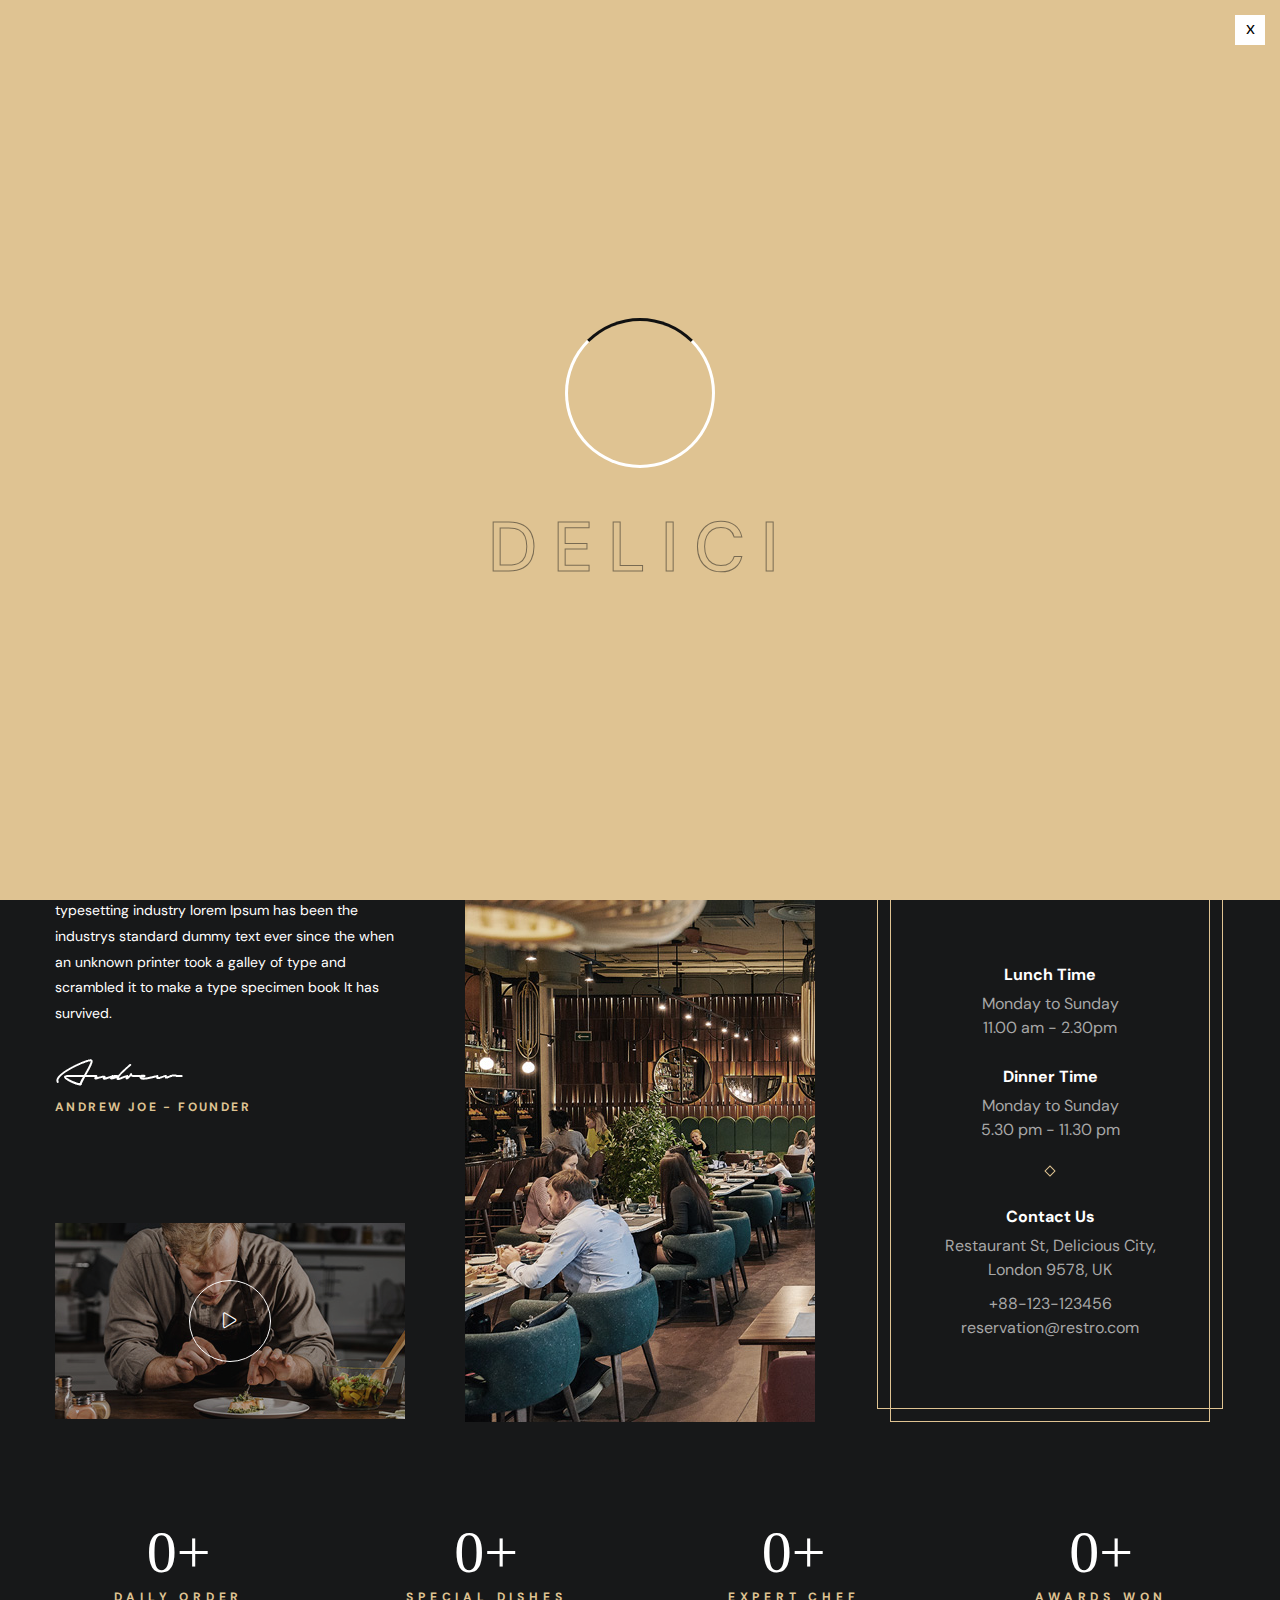
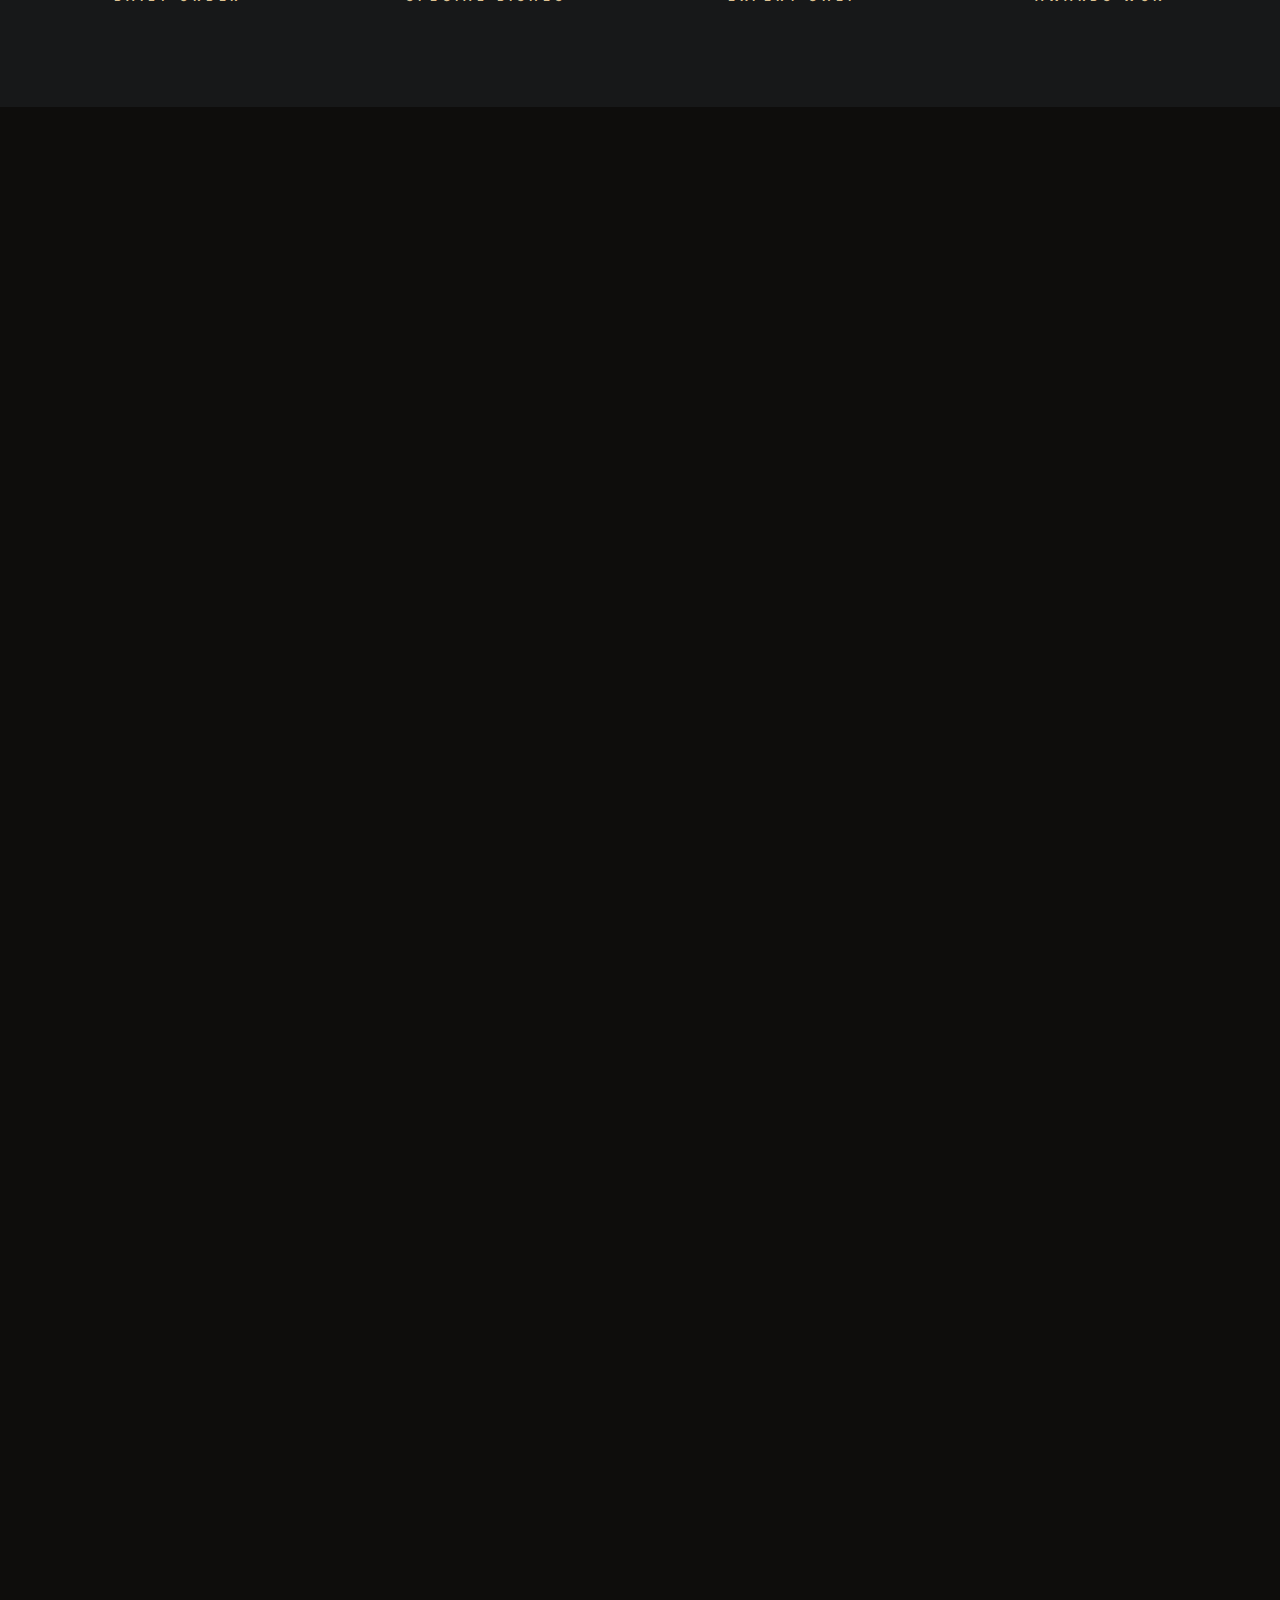
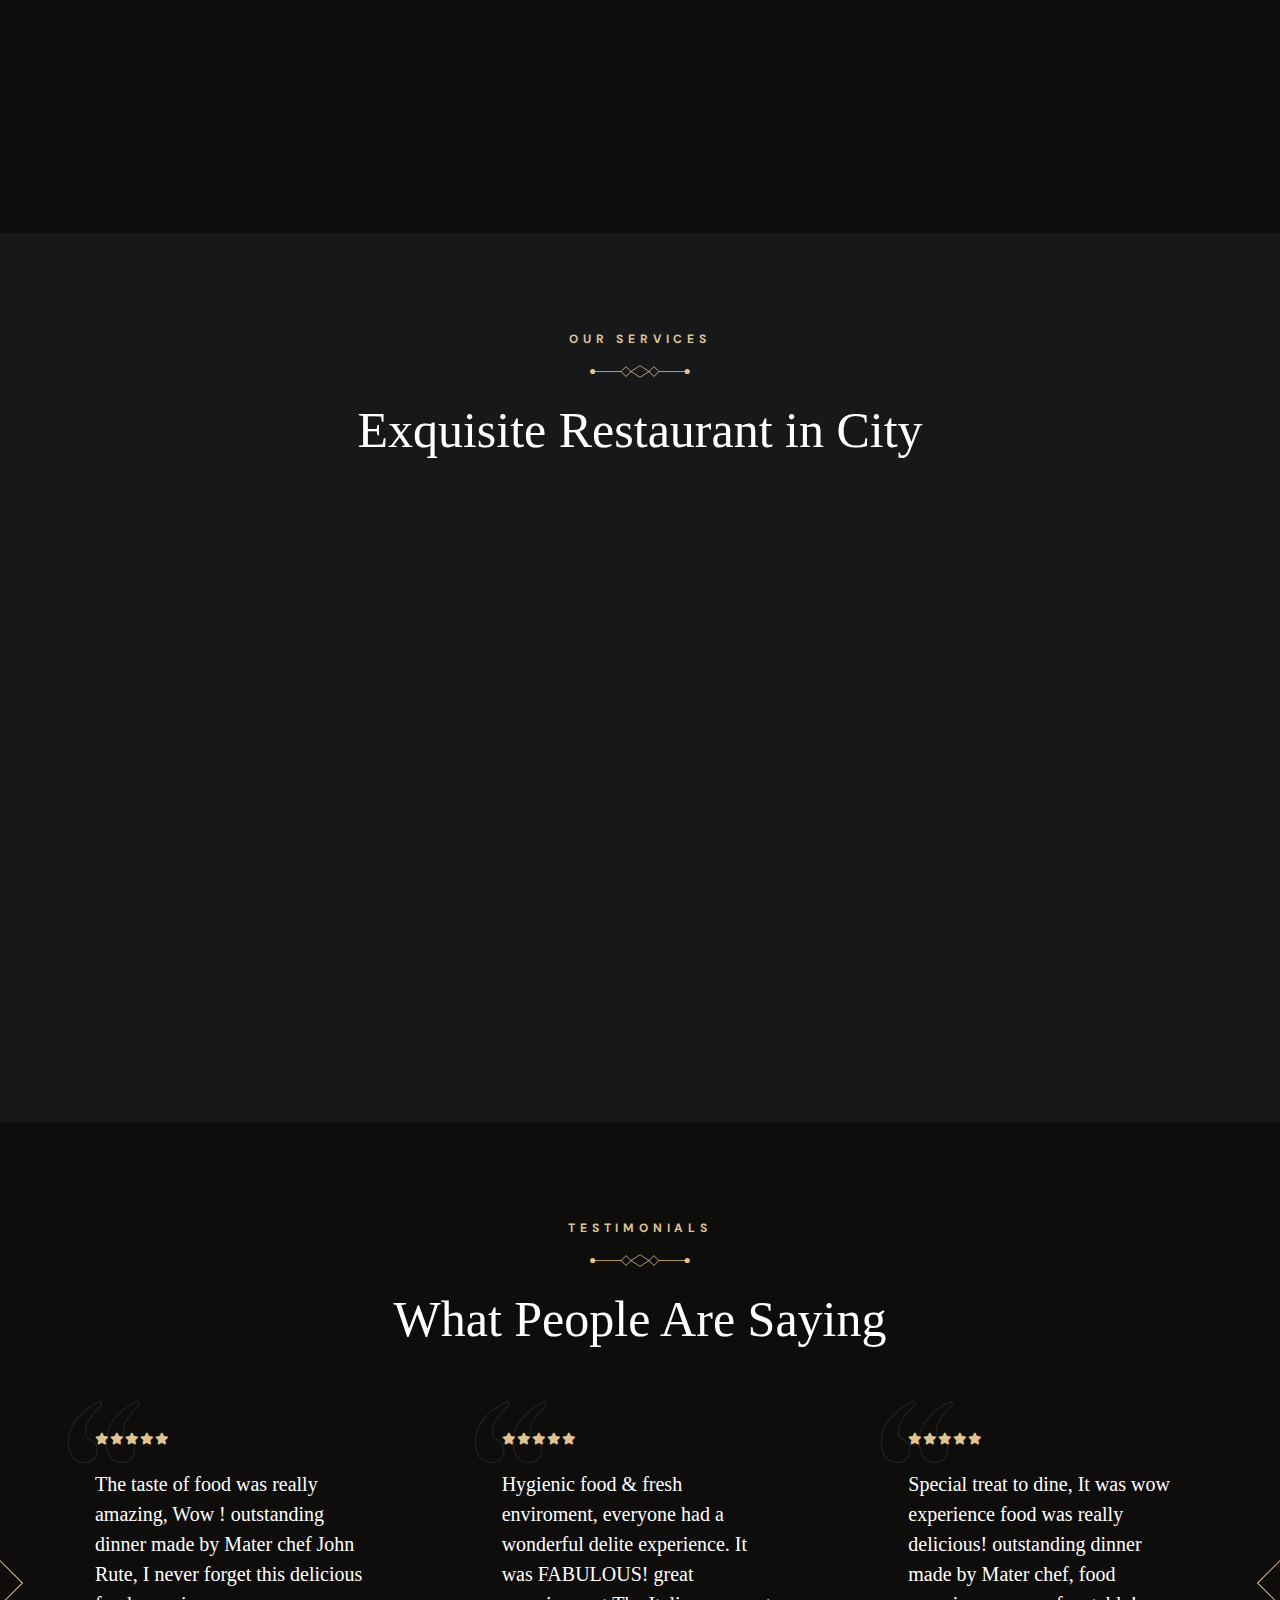
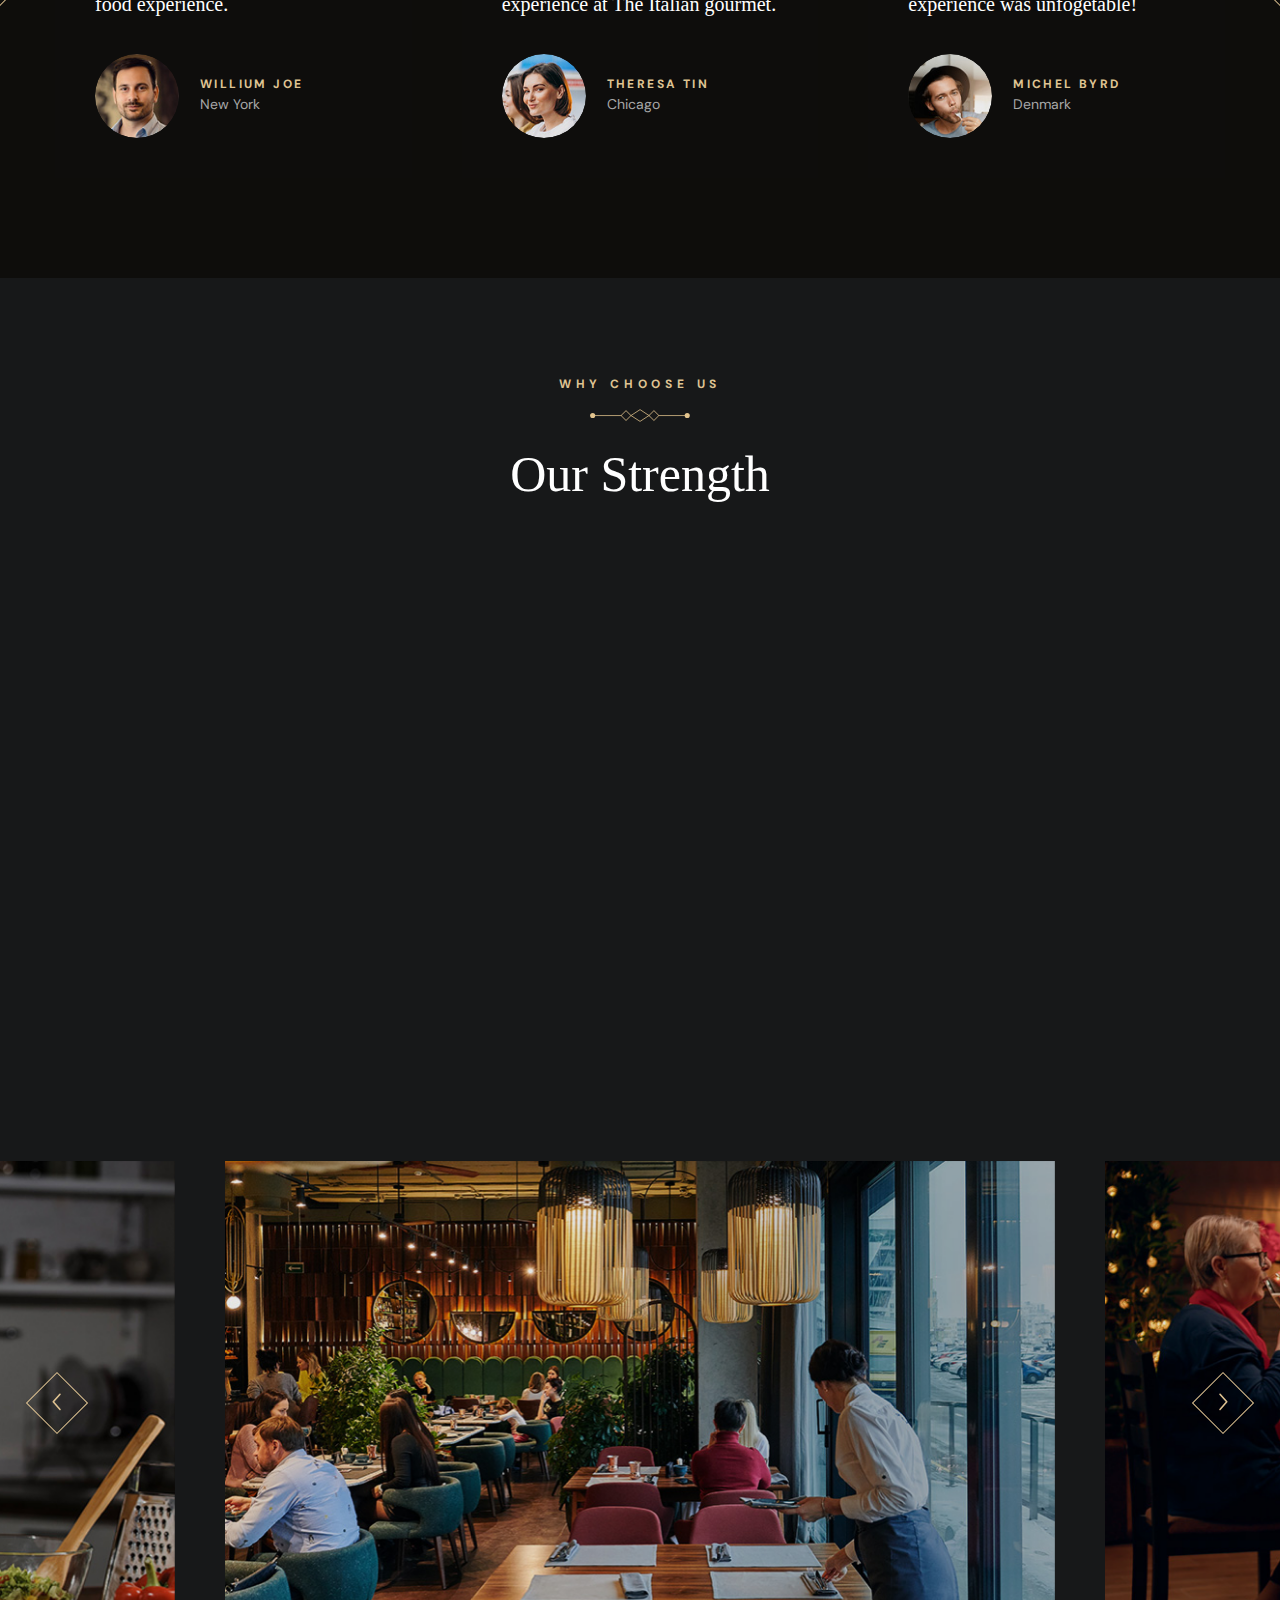
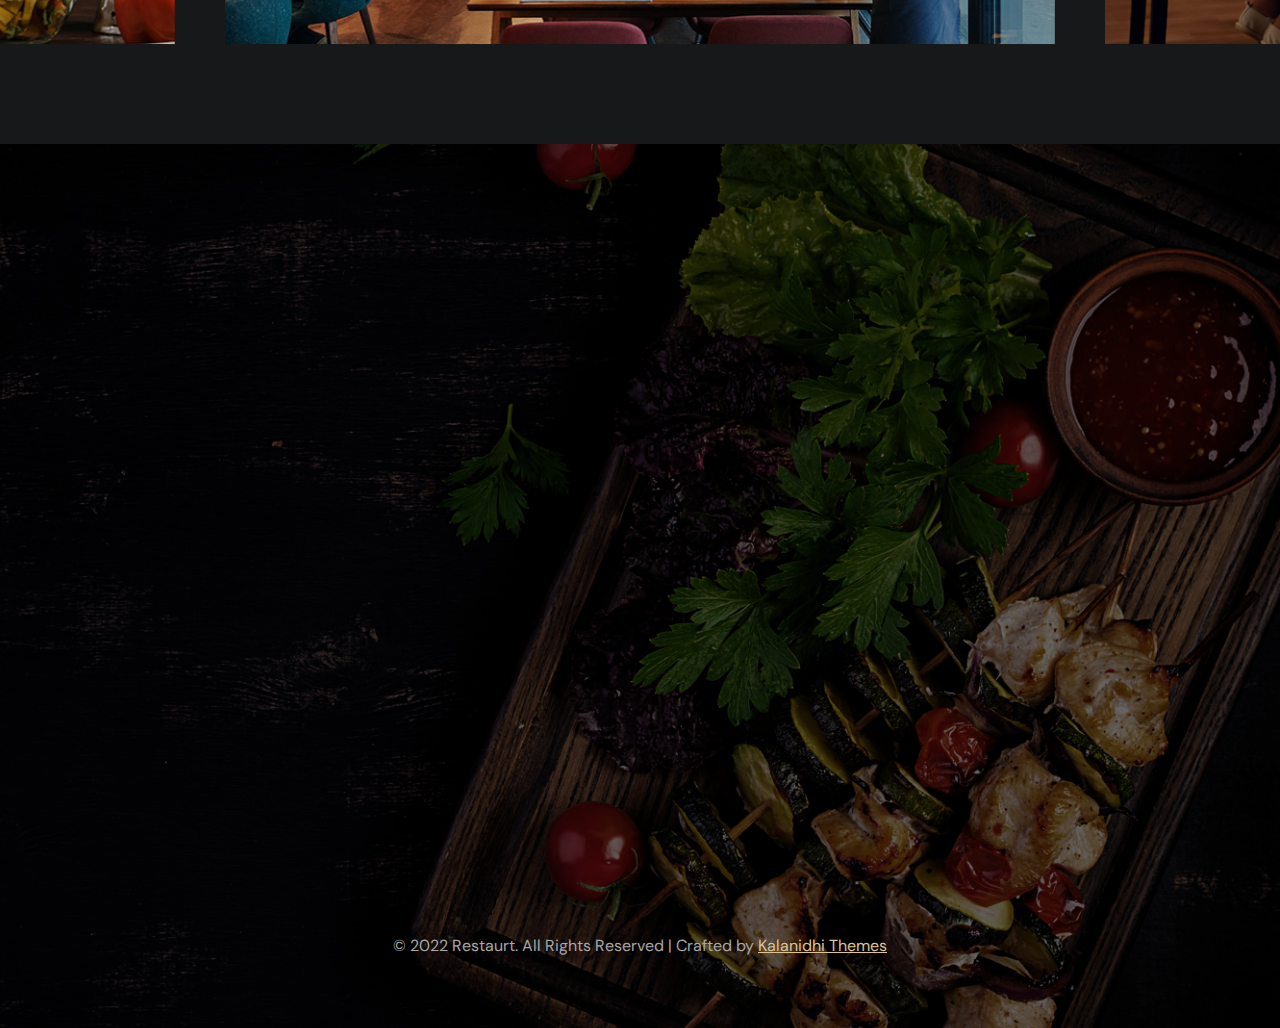
<file: about.html>
<!DOCTYPE html>
<html lang="en">

<!-- Mirrored from kalanidhithemes.com/live-preview/landing-page/delici/all-demo/Delici-Video-Hero-Center-Header/about.html by HTTrack Website Copier/3.x [XR&CO'2014], Sat, 21 Oct 2023 14:06:22 GMT -->
<head>
<meta charset="utf-8">
<title>Delici - Restaurants HTML Template - About Us</title>
<!-- Stylesheets -->
<link href="css/bootstrap.css" rel="stylesheet">
<link href="css/style.css" rel="stylesheet">
<link rel="shortcut icon" href="images/favicon.png" type="image/x-icon">
<link rel="icon" href="images/favicon.png" type="image/x-icon">
<!-- Responsive -->
<meta http-equiv="X-UA-Compatible" content="IE=edge">
<meta name="viewport" content="width=device-width, initial-scale=1.0, maximum-scale=1.0, user-scalable=0">
<link href="css/responsive.css" rel="stylesheet">
<!--[if lt IE 9]><script src="https://cdnjs.cloudflare.com/ajax/libs/html5shiv/3.7.3/html5shiv.js"></script><![endif]--> 

</head>

<body>
  <div class="page-wrapper"> 
  
    <!-- Preloader -->
    <div class="loader-wrap">
        <div class="preloader">
            <div class="preloader-close">x</div>
            <div id="handle-preloader" class="handle-preloader">
                <div class="animation-preloader">
                    <div class="spinner"></div>
                    <div class="txt-loading">
                        <span data-text-preloader="D" class="letters-loading">
                            D
                        </span>
                        <span data-text-preloader="E" class="letters-loading">
                            E
                        </span>
                        <span data-text-preloader="L" class="letters-loading">
                            L
                        </span>
                        <span data-text-preloader="I" class="letters-loading">
                            I
                        </span>
                        <span data-text-preloader="C" class="letters-loading">
                            C
                        </span>
                        <span data-text-preloader="I" class="letters-loading">
                            I
                        </span>
                    </div>
                </div>  
            </div>
        </div>
    </div>
    <!-- Preloader End -->

    <!-- Main Header-->
    <header class="main-header header-down">
        <div class="header-top">
            <div class="auto-container">
                <div class="inner clearfix">
                    <div class="top-left clearfix">
                        <ul class="top-info clearfix">
                            <li><i class="icon far fa-map-marker-alt"></i> Restaurant St, Delicious City, London 9578, UK</li>
                            <li><i class="icon far fa-clock"></i> Daily : 8.00 am to 10.00 pm</li>
                        </ul>
                    </div>
                    <div class="top-right clearfix">
                        <ul class="top-info clearfix">
                            <li><a href="tel:+11234567890"><i class="icon far fa-phone"></i> +1 123 456 7890</a></li>
                            <li><a href="mailto:booking@restaurant.com"><i class="icon far fa-envelope"></i> booking@restaurant.com</a></li>
                        </ul>
                    </div>
                </div>
            </div>
        </div>
        <!-- Header Upper -->
        <div class="header-upper">        
            <div class="auto-container">
                <!-- Main Box -->
                <div class="main-box d-flex justify-content-between align-items-center flex-wrap">
                
                    <!-- Links Box -->
                    <div class="links-box clearfix">
                        <!-- Hidden Nav Toggler -->
                        <div class="nav-toggler">
                            <button class="hidden-bar-opener">
                                <span class="hamburger">
                                    <span class="top-bun"></span>
                                    <span class="meat"></span>
                                    <span class="bottom-bun"></span>
                                </span>
                            </button>
                        </div>
                    </div>
                
                    <!--Logo-->
                    <div class="logo-box">
                         <div class="logo"><a href="index.html" title="Delici - Restaurants HTML Template"><img src="images/logo.png" alt="" title="Delici - Restaurants HTML Template"></a></div>
                    </div>

                    <!--Don't use this menu for this option-->
                    <div class="nav-box clearfix">
                        <!--Nav Outer-->
                        <div class="nav-outer clearfix">         
                            <nav class="main-menu">
                                <ul class="navigation clearfix">
                                    <li class="current dropdown"><a href="index.html">Home</a>
                                        <ul>
                                            <li><a href="#">Home 1 Left Header</a></li>
                                            <li><a href="#">Home 1 Center Header</a></li>
                                            <li><a href="#">Home 3 Video Hero</a></li>
                                        </ul>
                                    </li>
                                    <li class="dropdown has-mega-menu"><a href="menu-list.html">Menus</a>
                                        <ul>
                                            <li>
                                                <div class="mega-menu">
                                                    <div class="menu-inner">
                                                        <div class="auto-container">
                                                            <div class="row clearfix">
                                                                <div class="menu-block col-lg-3 col-md-6 col-sm-6">
                                                                    <div class="image"><a href="menu-list.html"><img src="images/resource/menu-image-1.jpg" alt=""></a></div>
                                                                    <div class="title"><a href="menu-list.html">Menu list 1</a></div>
                                                                </div>
                                                                <div class="menu-block col-lg-3 col-md-6 col-sm-6">
                                                                    <div class="image"><a href="menu-list.html"><img src="images/resource/menu-image-2.jpg" alt=""></a></div>
                                                                    <div class="title"><a href="menu-list.html">Menu list 2</a></div>
                                                                </div>
                                                                <div class="menu-block col-lg-3 col-md-6 col-sm-6">
                                                                    <div class="image"><a href="menu-list.html"><img src="images/resource/menu-image-3.jpg" alt=""></a></div>
                                                                    <div class="title"><a href="menu-list.html">Menu list 3</a></div>
                                                                </div>
                                                                <div class="menu-block col-lg-3 col-md-6 col-sm-6">
                                                                    <div class="image"><a href="menu-list.html"><img src="images/resource/menu-image-4.jpg" alt=""></a></div>
                                                                    <div class="title"><a href="menu-list.html">Menu list 4</a></div>
                                                                </div>
                                                            </div>
                                                        </div>
                                                    </div>
                                                </div>
                                            </li>
                                        </ul>
                                    </li>
                                    <li><a href="about.html">About Us</a></li>
                                    <li><a href="about.html">Our chefs</a></li>
                                    <li class="dropdown"><a href="#">Pages</a>
                                        <ul>
                                            <li><a href="#">Dropdown Menu 1</a></li>
                                            <li><a href="#">Dropdown Menu 2</a></li>
                                            <li><a href="#">Dropdown Menu 3</a></li>
                                            <li class="dropdown"><a href="#">Dropdown Menu 4</a>
                                                <ul>
                                                    <li><a href="#">Dropdown Menu level 2</a></li>
                                                    <li><a href="#">Dropdown Menu level 2</a></li>
                                                    <li><a href="#">Dropdown Menu Level 3</a></li>
                                                </ul>
                                            </li>
                                            <li><a href="#">Dropdown Lorem 5</a></li>
                                        </ul>
                                    </li>
                                    <li><a href="#">Blog</a></li>
                                    <li><a href="#">Contact</a></li>
                                </ul>
                            </nav>
                            <!-- Main Menu End-->
                        </div>
                        <!--Nav Outer End-->
                    </div>
                    <!---->
                    
                    <div class="link link-btn">
                        <a href="reservation-opentable.html" class="theme-btn btn-style-one clearfix">
                            <span class="btn-wrap">
                                <span class="text-one">find a table</span>
                                <span class="text-two">find a table</span>
                            </span>
                        </a>
                    </div>
                    
                </div>
            </div>
        </div>
    </header>
    <!--End Main Header -->
    
    <!--Menu Backdrop-->
    <div class="menu-backdrop"></div>

    <!-- Hidden Navigation Bar -->
    <section class="hidden-bar">
        <!-- Hidden Bar Wrapper -->
        <div class="inner-box">
            <div class="cross-icon hidden-bar-closer"><span class="far fa-close"></span></div>
            <div class="logo-box"><a href="index.html" title="Delici - Restaurants HTML Template"><img src="images/resource/sidebar-logo.png" alt="" title="Delici - Restaurants HTML Template"></a></div>
            
            <!-- .Side-menu -->
            <div class="side-menu">
                 <ul class="navigation clearfix">
                    <li class="current dropdown"><a href="index.html">Home</a>
                        <ul>
                            <li><a href="https://kalanidhithemes.com/live-preview/landing-page/delici/all-demo/Delici-Defoult/index.html">Home 1 Left Header</a></li>
                            <li><a href="index.html">Home 1 Center Header</a></li>
                            <li><a href="https://kalanidhithemes.com/live-preview/landing-page/delici/all-demo/Delici-Video-Hero/index.html">Home 3 Video Hero</a></li>
                        </ul>
                    </li>
                    <li class="dropdown"><a href="menu-list.html">Menus</a>
                        <ul>
                            <li><a href="menu-list-1.html">Menu List 1</a></li>
                            <li><a href="menu-list-2.html">Menu List 2</a></li>
                            <li><a href="menu-list-3.html">Menu List 3</a></li>
                            <li><a href="menu-list-4.html">Menu List 4</a></li>
                        </ul>
                    </li>
                    <li><a href="about.html">About Us</a></li>
                    <li><a href="our-chef.html">Our chefs</a></li>
                    <li class="dropdown"><a href="#">Pages</a>
                        <ul>
                            <li><a href="#">Dropdown Menu 1</a></li>
                            <li><a href="#">Dropdown Menu 2</a></li>
                            <li><a href="#">Dropdown Menu 3</a></li>
                            <li class="dropdown"><a href="#">Dropdown Menu 4</a>
                                <ul>
                                    <li><a href="#">Dropdown Menu level 2</a></li>
                                    <li><a href="#">Dropdown Menu level 2</a></li>
                                    <li><a href="#">Dropdown Menu Level 3</a></li>
                                </ul>
                            </li>
                            <li><a href="#">Dropdown Lorem 5</a></li>
                        </ul>
                    </li>
                    <li><a href="contact-us.html">Contact</a></li>
                </ul>
            </div><!-- /.Side-menu -->
            
            <h2>Visit Us</h2>
            <ul class="info">
                <li>Restaurant St, Delicious City, <br>London 9578, UK</li>
                <li>Open: 9.30 am - 2.30pm</li>
                <li><a href="mailto:booking@domainame.com">booking@domainame.com</a></li>
            </ul>
            <div class="separator"><span></span></div>
            <div class="booking-info">
                <div class="bk-title">Booking request</div>
                <div class="bk-no"><a href="tel:+88-123-123456">+88-123-123456</a></div>
            </div>
        
        </div><!-- / Hidden Bar Wrapper -->
    </section>
    <!-- / Hidden Bar -->

    <!--Info Back Drop-->
    <div class="info-back-drop"></div>
    
    <!-- Hidden Bar -->
    <section class="info-bar">
        <div class="inner-box">
            <div class="cross-icon"><span class="far fa-close"></span></div>
            <div class="logo-box"><a href="index.html" title="Delici - Restaurants HTML Template"><img src="images/resource/sidebar-logo.png" alt="" title="Delici - Restaurants HTML Template"></a></div>
            <div class="image-box"><img src="images/resource/sidebar-image.jpg" alt="" title=""></div>

            <h2>Visit Us</h2>
            <ul class="info">
                <li>Restaurant St, Delicious City, <br>London 9578, UK</li>
                <li>Open: 9.30 am - 2.30pm</li>
                <li><a href="mailto:booking@domainame.com">booking@domainame.com</a></li>
            </ul>
            <div class="separator"><span></span></div>
            <div class="booking-info">
                <div class="bk-title">Booking request</div>
                <div class="bk-no"><a href="tel:+88-123-123456">+88-123-123456</a></div>
            </div>
        </div>
    </section>
    <!--End Hidden Bar -->

    <!-- Inner Banner Section -->
    <section class="inner-banner">
        <div class="image-layer" style="background-image: url(images/background/banner-image-1.jpg);"></div>
        <div class="auto-container">
            <div class="inner">
                <div class="subtitle"><span>our story</span></div>
                <div class="pattern-image"><img src="images/icons/separator.svg" alt="" title=""></div>
                <h1><span>About Us</span></h1>
            </div>
        </div>
    </section>
    <!--End Banner Section -->

    <!--About Section-->
    <section class="about-section">
        <div class="left-bg"><img src="images/background/bg-10.png" alt="" title=""></div>
        <div class="right-bg"><img src="images/background/bg-11.png" alt="" title=""></div>
        <div class="auto-container">
            <div class="title-box centered">
                <div class="subtitle"><span>who we are</span></div>
                <div class="pattern-image"><img src="images/icons/separator.svg" alt="" title=""></div>
                <h3>A modern restaurant with a menu that will make your mouth water. Servicing delicious food <span class="theme_color">since 45 years</span>. Enjoy our seasonal menu and experience the beauty of naturalness</h3>
            </div>
            <div class="row clearfix">
                <!--Block-->
                <div class="about-block content-block col-xl-4 col-lg-4 col-md-6 col-sm-12">
                    <div class="inner-box wow fadeInUp" data-wow-duration="1500ms" data-wow-delay="0ms">
                        <div class="text">Lorem Ipsum is simply dummy text of the printingand typesetting industry lorem Ipsum has been the industrys standard dummy text ever since the when an unknown printer took a galley of type and scrambled it to make a type specimen book It has survived.</div>
                        <div class="signature"><img src="images/resource/signature-1.png" alt="" title=""></div>
                        <div class="author">andrew joe - founder</div>
                        <div class="video-box">
                            <div class="image"><a href="https://www.youtube.com/watch?v=ZETY_l3GVQg" class="lightbox-image"><img src="images/resource/about-image-1.jpg" alt=""></a>
                            <a href="https://www.youtube.com/watch?v=ZETY_l3GVQg" class="lightbox-image play-btn"><span class="icon fal fa-play"><i class="ripple"></i></span></a></div>
                        </div>
                    </div>
                </div>

                <!--Block-->
                <div class="about-block image-block col-xl-4 col-lg-4 col-md-6 col-sm-12">
                    <div class="inner-box wow fadeInUp" data-wow-duration="1500ms" data-wow-delay="300ms">
                        <div class="image"><img src="images/resource/about-image-2.jpg" alt=""></div>
                    </div>
                </div>

                <!--Block-->
                <div class="about-block info-block col-xl-4 col-lg-4 col-md-12 col-sm-12">
                    <div class="inner-box wow fadeInUp" data-wow-duration="1500ms" data-wow-delay="600ms">
                        <ul class="info">
                            <li><strong>Lunch Time</strong>Monday to Sunday <br>11.00 am - 2.30pm</li>
                            <li><strong>Dinner Time</strong>Monday to Sunday <br>5.30 pm - 11.30 pm</li>
                            <li class="separator"><span></span></li>
                            <li><strong>Contact Us</strong><span class="address">Restaurant St, Delicious City, London 9578, UK</span> <a href="tel:+88-123-123456">+88-123-123456</a> <br><a href="mailto:reservation@restro.com">reservation@restro.com</a></li>
                        </ul>
                    </div>
                </div>

            </div>
            <div class="fact-counter">
                <div class="row clearfix">
                    <div class="fact-block col-lg-3 col-md-6 col-sm-12">
                        <div class="inner clearfix">
                            <div class="fact-count"><div class="count-box"><span class="count-text" data-stop="150" data-speed="2000">0</span><i>+</i></div></div>
                            <div class="fact-title">daily order</div>
                        </div>
                    </div>
                    <div class="fact-block col-lg-3 col-md-6 col-sm-12">
                        <div class="inner clearfix">
                            <div class="fact-count"><div class="count-box"><span class="count-text" data-stop="82" data-speed="1500">0</span><i>+</i></div></div>
                            <div class="fact-title">Special Dishes</div>
                        </div>
                    </div>
                    <div class="fact-block col-lg-3 col-md-6 col-sm-12">
                        <div class="inner clearfix">
                            <div class="fact-count"><div class="count-box"><span class="count-text" data-stop="35" data-speed="1000">0</span><i>+</i></div></div>
                            <div class="fact-title">expert chef</div>
                        </div>
                    </div>
                    <div class="fact-block col-lg-3 col-md-6 col-sm-12">
                        <div class="inner clearfix">
                            <div class="fact-count"><div class="count-box"><span class="count-text" data-stop="10" data-speed="1000">0</span><i>+</i></div></div>
                            <div class="fact-title">awards won</div>
                        </div>
                    </div>
                </div>
            </div>
        </div>
    </section>

    <!--Fluid Section-->
    <section class="fluid-section">
        <div class="outer-container">
            <div class="row clearfix">
                <!--Col-->
                <div class="image-col col-xl-6 col-lg-6 col-md-12 col-sm-12">
                    <div class="inner wow fadeInLeft" data-wow-duration="1500ms" data-wow-delay="0ms">
                        <div class="image-layer" style="background-image: url(images/background/image-5.jpg);"></div>
                        <div class="image"><img src="images/background/image-5.jpg" alt=""></div>
                    </div>
                </div>
                <!--Col-->
                <div class="content-col col-xl-6 col-lg-6 col-md-12 col-sm-12">
                    <div class="right-bg"><img src="images/background/bg-12.png" alt="" title=""></div>
                    <div class="inner clearfix wow fadeInRight" data-wow-duration="1500ms" data-wow-delay="0ms">
                        <div class="content-box">
                            <div class="title-box centered">
                                <div class="subtitle"><span>35 year of experience</span></div>
                                <div class="pattern-image"><img src="images/icons/separator.svg" alt="" title=""></div>
                                <h2>Award Winning Chef</h2>
                                <div class="text">Lorem Ipsum is simply dummy text of the printingand typesetting industry lorem Ipsum has been the industrys standard dummy text ever since the when an unknown printer took a galley of type.</div>
                            </div>
                            <div class="info">
                                <div class="signature"><img src="images/resource/signature-2.png" alt="" title=""></div>
                                <div class="author">Henry - EXCUTIVE CHEF</div>
                            </div>
                            <div class="link-box">
                                <a href="our-chef.html" class="theme-btn btn-style-two clearfix">
                                    <span class="btn-wrap">
                                        <span class="text-one">meet our team</span>
                                        <span class="text-two">meet our team</span>
                                    </span>
                                </a>
                            </div>
                        </div>
                    </div>
                </div>

            </div>
        </div>
    </section>

    <!--Fluid Section-->
    <section class="fluid-section alternate">
        <div class="outer-container">
            <div class="row clearfix">
                <!--Col-->
                <div class="image-col col-xl-6 col-lg-6 col-md-12 col-sm-12">
                    <div class="inner wow fadeInLeft" data-wow-duration="1500ms" data-wow-delay="0ms">
                        <div class="image-layer" style="background-image: url(images/background/image-6.jpg);"></div>
                        <div class="image"><img src="images/background/image-6.jpg" alt=""></div>
                    </div>
                </div>
                <!--Col-->
                <div class="content-col col-xl-6 col-lg-6 col-md-12 col-sm-12">
                    <div class="left-bg"><img src="images/background/bg-13.png" alt="" title=""></div>
                    <div class="inner clearfix wow fadeInRight" data-wow-duration="1500ms" data-wow-delay="0ms">
                        <div class="content-box">
                            <div class="title-box centered">
                                <div class="subtitle"><span>Delightful Experience</span></div>
                                <div class="pattern-image"><img src="images/icons/separator.svg" alt="" title=""></div>
                                <h2>Dinner, Event or Party?</h2>
                                <div class="text">Lorem Ipsum is simply dummy text of the printingand typesetting industry lorem Ipsum has been the industrys standard dummy text ever since the when an unknown printer took a galley of type.</div>
                            </div>
                            <div class="link-box">
                                <a href="menu-list-1.html" class="theme-btn btn-style-two clearfix">
                                    <span class="btn-wrap">
                                        <span class="text-one">Discover Now</span>
                                        <span class="text-two">Discover Now</span>
                                    </span>
                                </a>
                            </div>
                        </div>
                    </div>
                </div>

            </div>
        </div>
    </section>

    <!--Services Section-->
    <section class="services-section">
        <div class="left-bg"><img src="images/background/bg-14.png" alt="" title=""></div>
        <div class="right-bg"><img src="images/background/bg-15.png" alt="" title=""></div>
        <div class="auto-container">
            <div class="title-box centered">
                <div class="subtitle"><span>our services</span></div>
                <div class="pattern-image"><img src="images/icons/separator.svg" alt="" title=""></div>
                <h2>Exquisite Restaurant in City</h2>
            </div>
            <div class="row clearfix">
                <div class="s-col col-lg-4 col-md-6 col-sm-12">
                    <div class="inner wow fadeInLeft" data-wow-duration="1500ms" data-wow-delay="0ms">
                        <div class="s-block">
                            <div class="inner">
                                <div class="icon-box"><img src="images/resource/s-icon-1.png" alt="" title=""></div>
                                <h4>Door Delivery</h4>
                                <div class="text">Lorem Ipsum is simply dummy printing and typeset industry lorem Ipsum has been.</div>
                            </div>
                        </div>
                        <div class="s-block alternate">
                            <div class="inner">
                                <div class="icon-box"><img src="images/resource/s-icon-2.png" alt="" title=""></div>
                                <h4>Fine Dining</h4>
                                <div class="text">Lorem Ipsum is simply dummy printing and typeset industry lorem Ipsum has been.</div>
                            </div>
                        </div>
                    </div>
                </div>
                <div class="s-col last col-lg-4 col-md-6 col-sm-12">
                    <div class="inner wow fadeInRight" data-wow-duration="1500ms" data-wow-delay="0ms">
                        <div class="s-block alternate">
                            <div class="inner">
                                <div class="icon-box"><img src="images/resource/s-icon-3.png" alt="" title=""></div>
                                <h4>Outdoor Catering</h4>
                                <div class="text">Lorem Ipsum is simply dummy printing and typeset industry lorem Ipsum has been.</div>
                            </div>
                        </div>
                        <div class="s-block">
                            <div class="inner">
                                <div class="icon-box"><img src="images/resource/s-icon-4.png" alt="" title=""></div>
                                <h4>Banquets Hall</h4>
                                <div class="text">Lorem Ipsum is simply dummy printing and typeset industry lorem Ipsum has been.</div>
                            </div>
                        </div>
                    </div>
                </div>
                <div class="image-col col-lg-4 col-md-12 col-sm-12">
                    <div class="inner wow fadeInUp" data-wow-duration="1500ms" data-wow-delay="0ms">
                        <div class="image-box"><img src="images/resource/service-image.png" alt="" title=""></div>
                    </div>
                </div>
            </div>
        </div>
    </section>

    <!--Testimonials Section-->
    <section class="testimonials-two">
        <div class="image-layer" style="background-image: url(images/background/image-7.jpg);"></div>
        <div class="auto-container">
            
            <div class="title-box centered">
                <div class="subtitle"><span>testimonials</span></div>
                <div class="pattern-image"><img src="images/icons/separator.svg" alt="" title=""></div>
                <h2>What People Are Saying</h2>
            </div>
            <div class="carousel-box">
                <div class="testimonial-slider owl-theme owl-carousel">
                    <!--Slide Item-->
                    <div class="testi-block">
                        <div class="inner-box">
                            <div class="quote-icon"><img src="images/icons/quotes-1.png" alt="" title=""></div>
                            <div class="rating"><span class="fa fa-star"></span><span class="fa fa-star"></span><span class="fa fa-star"></span><span class="fa fa-star"></span><span class="fa fa-star"></span></div>
                            <div class="text">The taste of food was really amazing, Wow ! outstanding dinner made by Mater chef John Rute, I never forget this delicious food experience.</div>
                            <div class="auth-info">
                                <div class="image"><img src="images/resource/author-thumb-4.jpg" alt=""></div>
                                <div class="auth-title">willium joe</div>
                                <div class="location">New York</div>
                            </div>
                        </div>
                    </div>

                    <!--Slide Item-->
                    <div class="testi-block">
                        <div class="inner-box">
                            <div class="quote-icon"><img src="images/icons/quotes-1.png" alt="" title=""></div>
                            <div class="rating"><span class="fa fa-star"></span><span class="fa fa-star"></span><span class="fa fa-star"></span><span class="fa fa-star"></span><span class="fa fa-star"></span></div>
                            <div class="text">Hygienic food & fresh enviroment, everyone had a wonderful delite experience. It was FABULOUS! great experience at The Italian gourmet.</div>
                            <div class="auth-info">
                                <div class="image"><img src="images/resource/author-thumb-5.jpg" alt=""></div>
                                <div class="auth-title">Theresa Tin</div>
                                <div class="location">Chicago</div>
                            </div>
                        </div>
                    </div>

                    <!--Slide Item-->
                    <div class="testi-block">
                        <div class="inner-box">
                            <div class="quote-icon"><img src="images/icons/quotes-1.png" alt="" title=""></div>
                            <div class="rating"><span class="fa fa-star"></span><span class="fa fa-star"></span><span class="fa fa-star"></span><span class="fa fa-star"></span><span class="fa fa-star"></span></div>
                            <div class="text">Special treat to dine, It was wow experience food was really delicious! outstanding dinner made by Mater chef, food experience was unfogetable!</div>
                            <div class="auth-info">
                                <div class="image"><img src="images/resource/author-thumb-6.jpg" alt=""></div>
                                <div class="auth-title">Michel Byrd</div>
                                <div class="location">Denmark</div>
                            </div>
                        </div>
                    </div>

                    <!--Slide Item-->
                    <div class="testi-block">
                        <div class="inner-box">
                            <div class="quote-icon"><img src="images/icons/quotes-1.png" alt="" title=""></div>
                            <div class="rating"><span class="fa fa-star"></span><span class="fa fa-star"></span><span class="fa fa-star"></span><span class="fa fa-star"></span><span class="fa fa-star"></span></div>
                            <div class="text">The taste of food was really amazing, Wow ! outstanding dinner made by Mater chef John Rute, I never forget this delicious food experience.</div>
                            <div class="auth-info">
                                <div class="image"><img src="images/resource/author-thumb-4.jpg" alt=""></div>
                                <div class="auth-title">willium joe</div>
                                <div class="location">New York</div>
                            </div>
                        </div>
                    </div>

                    <!--Slide Item-->
                    <div class="testi-block">
                        <div class="inner-box">
                            <div class="quote-icon"><img src="images/icons/quotes-1.png" alt="" title=""></div>
                            <div class="rating"><span class="fa fa-star"></span><span class="fa fa-star"></span><span class="fa fa-star"></span><span class="fa fa-star"></span><span class="fa fa-star"></span></div>
                            <div class="text">Hygienic food & fresh enviroment, everyone had a wonderful delite experience. It was FABULOUS! great experience at The Italian gourmet.</div>
                            <div class="auth-info">
                                <div class="image"><img src="images/resource/author-thumb-5.jpg" alt=""></div>
                                <div class="auth-title">Theresa Tin</div>
                                <div class="location">Chicago</div>
                            </div>
                        </div>
                    </div>

                    <!--Slide Item-->
                    <div class="testi-block">
                        <div class="inner-box">
                            <div class="quote-icon"><img src="images/icons/quotes-1.png" alt="" title=""></div>
                            <div class="rating"><span class="fa fa-star"></span><span class="fa fa-star"></span><span class="fa fa-star"></span><span class="fa fa-star"></span><span class="fa fa-star"></span></div>
                            <div class="text">Special treat to dine, It was wow experience food was really delicious! outstanding dinner made by Mater chef, food experience was unfogetable!</div>
                            <div class="auth-info">
                                <div class="image"><img src="images/resource/author-thumb-6.jpg" alt=""></div>
                                <div class="auth-title">Michel Byrd</div>
                                <div class="location">Denmark</div>
                            </div>
                        </div>
                    </div>

                </div>
            </div>
        </div>
    </section>

    <!--Why Us Section-->
    <section class="why-us-two">
        <div class="auto-container">
            <div class="title-box centered">
                <div class="subtitle"><span>why choose us</span></div>
                <div class="pattern-image"><img src="images/icons/separator.svg" alt="" title=""></div>
                <h2>Our Strength</h2>
            </div>
            <div class="row clearfix">
                <!--Block-->
                <div class="why-block-two col-xl-3 col-lg-3 col-md-6 col-sm-12">
                    <div class="inner-box wow fadeInUp" data-wow-duration="1500ms" data-wow-delay="0ms">
                        <div class="image-box"><img src="images/resource/featured-4.jpg" alt=""></div>
                        <div class="over-box">
                            <div class="icon-box"><img src="images/resource/why-icon-1.png" alt=""></div>
                            <h4>Hygienic Food</h4>
                        </div>
                    </div>
                </div>

                <!--Block-->
                <div class="why-block-two m-top col-xl-3 col-lg-3 col-md-6 col-sm-12">
                    <div class="inner-box wow fadeInUp" data-wow-duration="1500ms" data-wow-delay="300ms">
                        <div class="image-box"><img src="images/resource/featured-5.jpg" alt=""></div>
                        <div class="over-box">
                            <div class="icon-box"><img src="images/resource/why-icon-2.png" alt=""></div>
                            <h4>Fresh Environment</h4>
                        </div>
                    </div>
                </div>

                <!--Block-->
                <div class="why-block-two col-xl-3 col-lg-3 col-md-6 col-sm-12">
                    <div class="inner-box wow fadeInUp" data-wow-duration="1500ms" data-wow-delay="600ms">
                        <div class="image-box"><img src="images/resource/featured-6.jpg" alt=""></div>
                        <div class="over-box">
                            <div class="icon-box"><img src="images/resource/why-icon-3.png" alt=""></div>
                            <h4>Skilled Chefs</h4>
                        </div>
                    </div>
                </div>

                <!--Block-->
                <div class="why-block-two m-top col-xl-3 col-lg-3 col-md-6 col-sm-12">
                    <div class="inner-box wow fadeInUp" data-wow-duration="1500ms" data-wow-delay="900ms">
                        <div class="image-box"><img src="images/resource/featured-7.jpg" alt=""></div>
                        <div class="over-box">
                            <div class="icon-box"><img src="images/resource/why-icon-4.png" alt=""></div>
                            <h4>Event & Party</h4>
                        </div>
                    </div>
                </div>

            </div>
        </div>
    </section>

    <!--Gallery Section-->
    <section class="image-gallery">
        <div class="carousel-box">
            <div class="auto-container">
                <div class="image-gallery-slider owl-theme owl-carousel">
                    <!--Slide Item-->
                    <div class="gallery-block">
                        <div class="image"><a href="images/resource/gallery-1.jpg" class="lightbox-image" data-fancybox="gallery"><img src="images/resource/gallery-1.jpg" alt=""></a></div>
                    </div>

                    <!--Slide Item-->
                    <div class="gallery-block">
                        <div class="image"><a href="images/resource/gallery-2.jpg" class="lightbox-image" data-fancybox="gallery"><img src="images/resource/gallery-2.jpg" alt=""></a></div>
                    </div>

                    <!--Slide Item-->
                    <div class="gallery-block">
                        <div class="image"><a href="images/resource/gallery-3.jpg" class="lightbox-image" data-fancybox="gallery"><img src="images/resource/gallery-3.jpg" alt=""></a></div>
                    </div>

                    <!--Slide Item-->
                    <div class="gallery-block">
                        <div class="image"><a href="images/resource/gallery-1.jpg" class="lightbox-image" data-fancybox="gallery"><img src="images/resource/gallery-1.jpg" alt=""></a></div>
                    </div>

                    <!--Slide Item-->
                    <div class="gallery-block">
                        <div class="image"><a href="images/resource/gallery-2.jpg" class="lightbox-image" data-fancybox="gallery"><img src="images/resource/gallery-2.jpg" alt=""></a></div>
                    </div>

                    <!--Slide Item-->
                    <div class="gallery-block">
                        <div class="image"><a href="images/resource/gallery-3.jpg" class="lightbox-image" data-fancybox="gallery"><img src="images/resource/gallery-3.jpg" alt=""></a></div>
                    </div>

                </div>
            </div>
        </div>
    </section>

    <!--Main Footer-->
    <footer class="main-footer">
        <div class="image-layer" style="background-image: url(images/background/image-4.jpg);"></div>
        <div class="upper-section">
            <div class="auto-container">
                <div class="row clearfix">
                    <!--Footer Col-->
                    <div class="footer-col info-col col-lg-6 col-md-12 col-sm-12">
                        <div class="inner wow fadeInUp" data-wow-delay="0ms" data-wow-duration="1500ms">
                            <div class="content">
                                <div class="logo"><a href="index.html" title="Delici - Restaurants HTML Template"><img src="images/logo.png" alt="" title="Delici - Restaurants HTML Template"></a></div>
                                <div class="info">
                                    <ul>
                                        <li>Restaurant St, Delicious City, London 9578, UK</li>
                                        <li><a href="mailto:booking@domainname.com">booking@domainname.com</a></li>
                                        <li><a href="tel:+88-123-123456">Booking Request : +88-123-123456</a></li>
                                        <li>Open : 09:00 am - 01:00 pm</li>
                                    </ul>
                                </div>
                                <div class="separator"><span></span><span></span><span></span></div>
                                <div class="newsletter">
                                    <h3>Get News & Offers</h3>
                                    <div class="text">Subscribe us & Get <span>25% Off.</span></div>
                                    <div class="newsletter-form">
                                        <form method="post" action="https://kalanidhithemes.com/live-preview/landing-page/delici/all-demo/Delici-Video-Hero-Center-Header/index.html">
                                            <div class="form-group">
                                                <span class="alt-icon far fa-envelope"></span>
                                                <input type="email" name="email" value="" placeholder="Your email" required>
                                                <button type="submit" class="theme-btn btn-style-one clearfix">
                                                    <span class="btn-wrap">
                                                        <span class="text-one">subscribe</span>
                                                        <span class="text-two">subscribe</span>
                                                    </span>
                                                </button>
                                            </div>
                                        </form>
                                    </div>
                                </div>
                            </div>
                        </div>
                    </div>
                    <!--Footer Col-->
                    <div class="footer-col links-col col-lg-3 col-md-6 col-sm-12">
                        <div class="inner wow fadeInLeft" data-wow-delay="0ms" data-wow-duration="1500ms">
                            <ul class="links">
                                <li><a href="home.html">Home</a></li>
                                <li><a href="menu-list-1.html">Menus</a></li>
                                <li><a href="about.html">About us</a></li>
                                <li><a href="our-chef.html">Our chefs</a></li>
                                <li><a href="contact-us.html">Contact</a></li>
                            </ul>
                        </div>
                    </div>
                    <!--Footer Col-->
                    <div class="footer-col links-col last col-lg-3 col-md-6 col-sm-12">
                        <div class="inner wow fadeInRight" data-wow-delay="0ms" data-wow-duration="1500ms">
                            <ul class="links">
                                <li><a href="#">facebook</a></li>
                                <li><a href="#">instagram</a></li>
                                <li><a href="#">Twitter</a></li>
                                <li><a href="#">Youtube</a></li>
                                <li><a href="#">Google map</a></li>
                            </ul>
                        </div>
                    </div>
                </div>
            </div>
        </div>
        <div class="footer-bottom">
            <div class="auto-container">
                <div class="copyright">&copy; 2022 Restaurt. All Rights Reserved   |    Crafted by <a href="https://themeforest.net/user/kalanidhithemes" target="blank">Kalanidhi Themes</a></div>
            </div>
        </div>
    </footer>

</div>
<!--End pagewrapper--> 

<!--Scroll to top-->
<div class="scroll-to-top scroll-to-target" data-target="html"><span class="icon fa fa-angle-up"></span></div>

<script src="js/jquery.js"></script>
<script src="js/popper.min.js"></script>
<script src="js/bootstrap.min.js"></script>
<script src="js/jquery-ui.js"></script>
<script src="js/jquery.fancybox.js"></script>
<script src="js/swiper.js"></script>
<script src="js/owl.js"></script>
<script src="js/appear.js"></script>
<script src="js/wow.js"></script>
<script src="js/custom-script.js"></script>
</body>

<!-- Mirrored from kalanidhithemes.com/live-preview/landing-page/delici/all-demo/Delici-Video-Hero-Center-Header/about.html by HTTrack Website Copier/3.x [XR&CO'2014], Sat, 21 Oct 2023 14:06:36 GMT -->
</html>
</file>
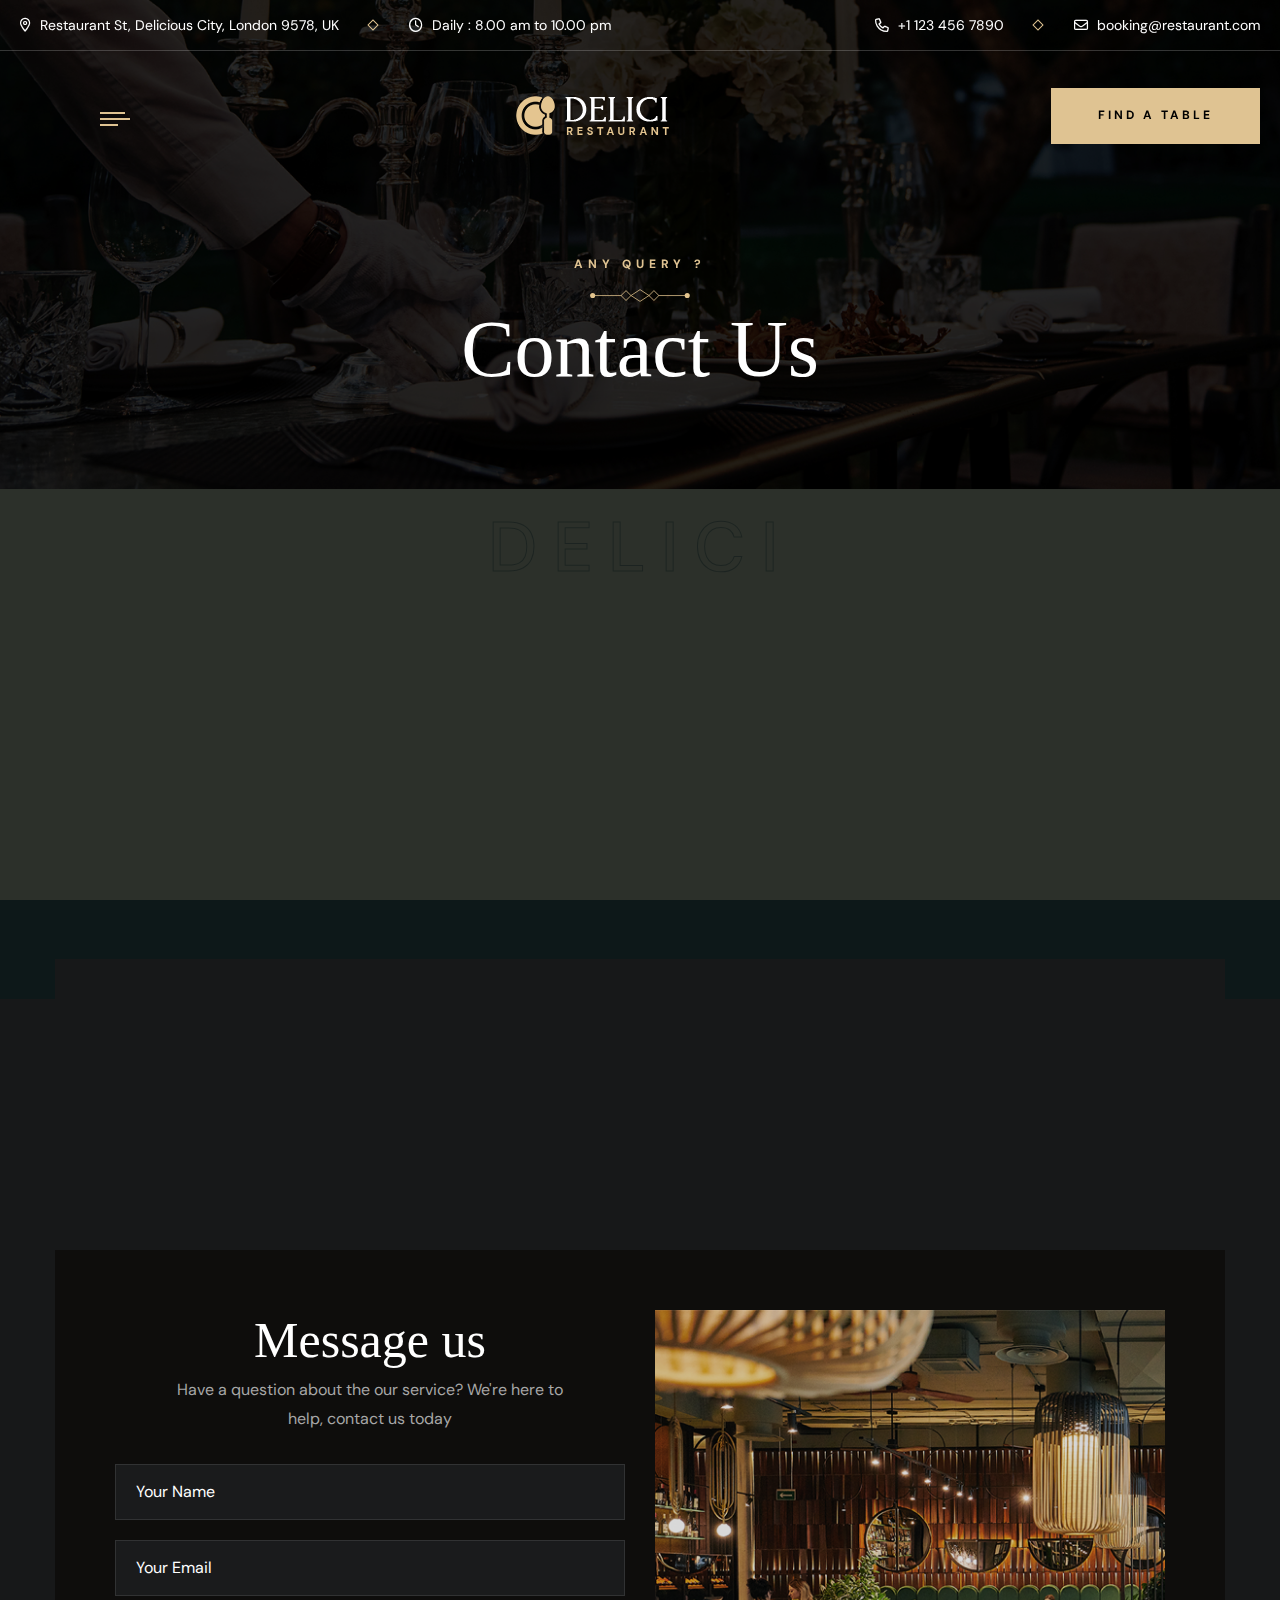
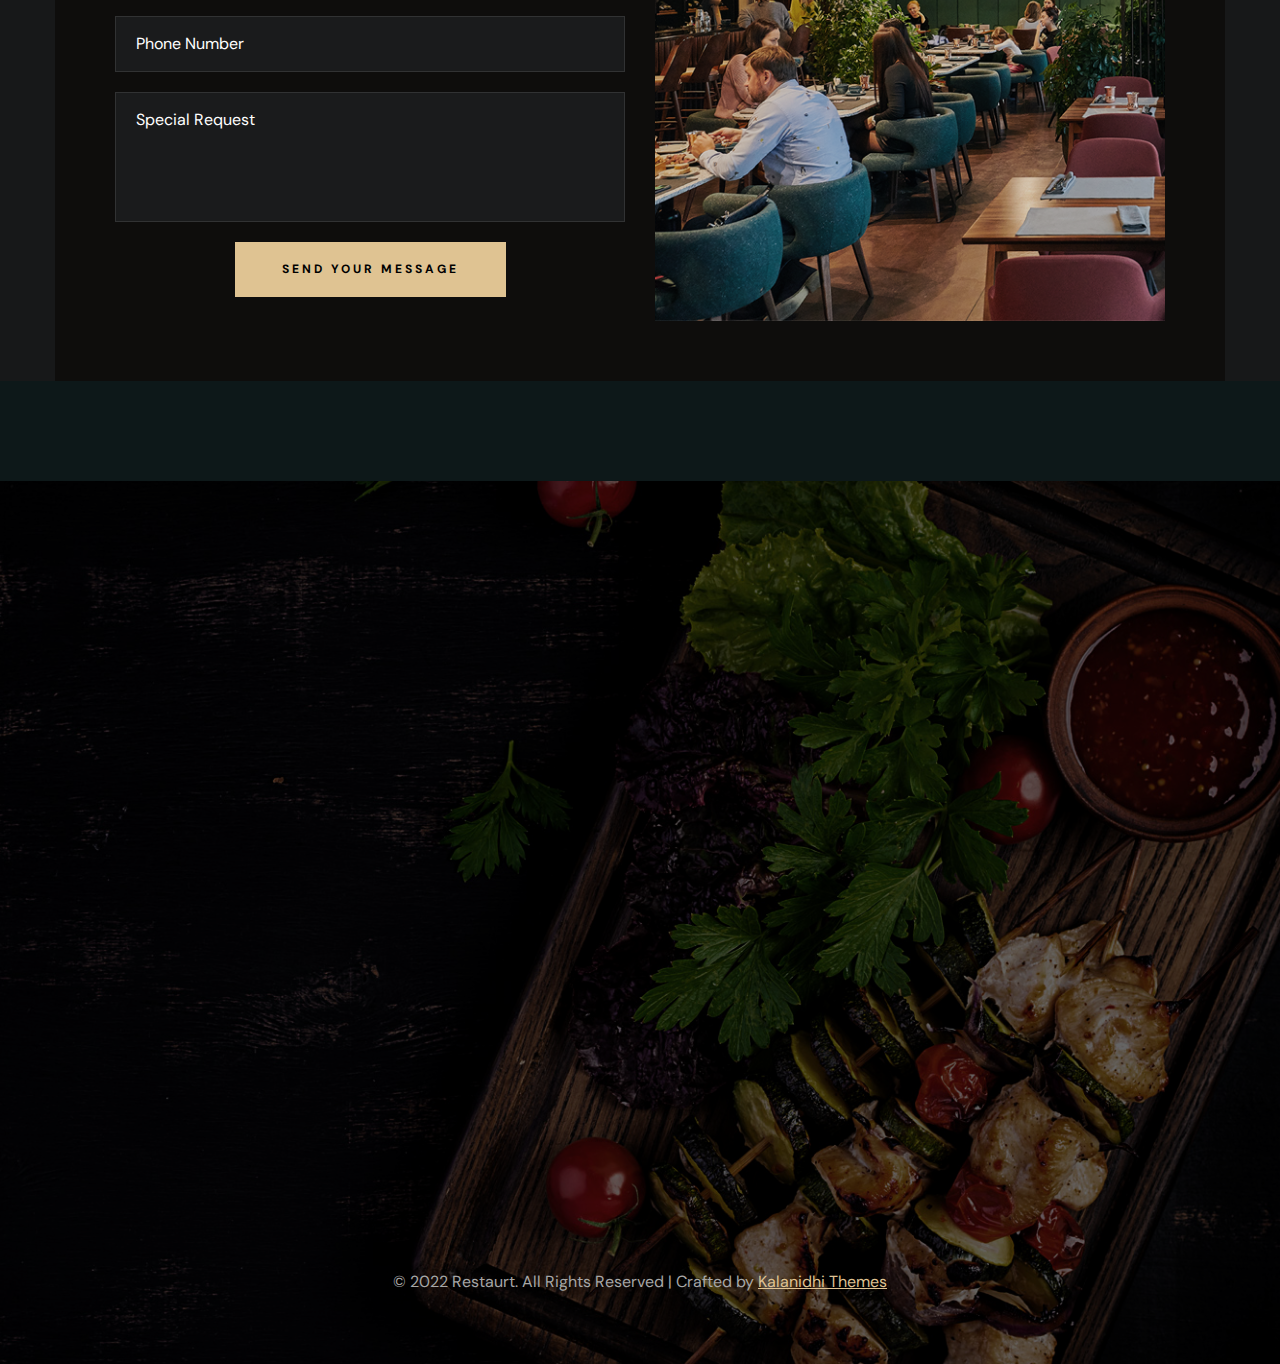
<file: contact-us.html>
<!DOCTYPE html>
<html lang="en">

<!-- Mirrored from kalanidhithemes.com/live-preview/landing-page/delici/all-demo/Delici-Video-Hero-Center-Header/contact-us.html by HTTrack Website Copier/3.x [XR&CO'2014], Sat, 21 Oct 2023 14:07:02 GMT -->
<head>
<meta charset="utf-8">
<title>Delici - Restaurants HTML Template - Menus List</title>
<!-- Stylesheets -->
<link href="css/bootstrap.css" rel="stylesheet">
<link href="css/style.css" rel="stylesheet">
<link rel="shortcut icon" href="images/favicon.png" type="image/x-icon">
<link rel="icon" href="images/favicon.png" type="image/x-icon">
<!-- Responsive -->
<meta http-equiv="X-UA-Compatible" content="IE=edge">
<meta name="viewport" content="width=device-width, initial-scale=1.0, maximum-scale=1.0, user-scalable=0">
<link href="css/responsive.css" rel="stylesheet">
<!--[if lt IE 9]><script src="https://cdnjs.cloudflare.com/ajax/libs/html5shiv/3.7.3/html5shiv.js"></script><![endif]--> 

</head>

<body>
  <div class="page-wrapper"> 
  
    <!-- Preloader -->
    <div class="loader-wrap">
        <div class="preloader">
            <div class="preloader-close">x</div>
            <div id="handle-preloader" class="handle-preloader">
                <div class="animation-preloader">
                    <div class="spinner"></div>
                    <div class="txt-loading">
                        <span data-text-preloader="D" class="letters-loading">
                            D
                        </span>
                        <span data-text-preloader="E" class="letters-loading">
                            E
                        </span>
                        <span data-text-preloader="L" class="letters-loading">
                            L
                        </span>
                        <span data-text-preloader="I" class="letters-loading">
                            I
                        </span>
                        <span data-text-preloader="C" class="letters-loading">
                            C
                        </span>
                        <span data-text-preloader="I" class="letters-loading">
                            I
                        </span>
                    </div>
                </div>  
            </div>
        </div>
    </div>
    <!-- Preloader End -->

    <!-- Main Header-->
    <header class="main-header header-down">
        <div class="header-top">
            <div class="auto-container">
                <div class="inner clearfix">
                    <div class="top-left clearfix">
                        <ul class="top-info clearfix">
                            <li><i class="icon far fa-map-marker-alt"></i> Restaurant St, Delicious City, London 9578, UK</li>
                            <li><i class="icon far fa-clock"></i> Daily : 8.00 am to 10.00 pm</li>
                        </ul>
                    </div>
                    <div class="top-right clearfix">
                        <ul class="top-info clearfix">
                            <li><a href="tel:+11234567890"><i class="icon far fa-phone"></i> +1 123 456 7890</a></li>
                            <li><a href="mailto:booking@restaurant.com"><i class="icon far fa-envelope"></i> booking@restaurant.com</a></li>
                        </ul>
                    </div>
                </div>
            </div>
        </div>
        <!-- Header Upper -->
        <div class="header-upper">        
            <div class="auto-container">
                <!-- Main Box -->
                <div class="main-box d-flex justify-content-between align-items-center flex-wrap">
                
                    <!-- Links Box -->
                    <div class="links-box clearfix">
                        <!-- Hidden Nav Toggler -->
                        <div class="nav-toggler">
                            <button class="hidden-bar-opener">
                                <span class="hamburger">
                                    <span class="top-bun"></span>
                                    <span class="meat"></span>
                                    <span class="bottom-bun"></span>
                                </span>
                            </button>
                        </div>
                    </div>
                
                    <!--Logo-->
                    <div class="logo-box">
                         <div class="logo"><a href="index.html" title="Delici - Restaurants HTML Template"><img src="images/logo.png" alt="" title="Delici - Restaurants HTML Template"></a></div>
                    </div>

                    <!--Don't use this menu for this option-->
                    <div class="nav-box clearfix">
                        <!--Nav Outer-->
                        <div class="nav-outer clearfix">         
                            <nav class="main-menu">
                                <ul class="navigation clearfix">
                                    <li class="current dropdown"><a href="index.html">Home</a>
                                        <ul>
                                            <li><a href="#">Home 1 Left Header</a></li>
                                            <li><a href="#">Home 1 Center Header</a></li>
                                            <li><a href="#">Home 3 Video Hero</a></li>
                                        </ul>
                                    </li>
                                    <li class="dropdown has-mega-menu"><a href="menu-list.html">Menus</a>
                                        <ul>
                                            <li>
                                                <div class="mega-menu">
                                                    <div class="menu-inner">
                                                        <div class="auto-container">
                                                            <div class="row clearfix">
                                                                <div class="menu-block col-lg-3 col-md-6 col-sm-6">
                                                                    <div class="image"><a href="menu-list.html"><img src="images/resource/menu-image-1.jpg" alt=""></a></div>
                                                                    <div class="title"><a href="menu-list.html">Menu list 1</a></div>
                                                                </div>
                                                                <div class="menu-block col-lg-3 col-md-6 col-sm-6">
                                                                    <div class="image"><a href="menu-list.html"><img src="images/resource/menu-image-2.jpg" alt=""></a></div>
                                                                    <div class="title"><a href="menu-list.html">Menu list 2</a></div>
                                                                </div>
                                                                <div class="menu-block col-lg-3 col-md-6 col-sm-6">
                                                                    <div class="image"><a href="menu-list.html"><img src="images/resource/menu-image-3.jpg" alt=""></a></div>
                                                                    <div class="title"><a href="menu-list.html">Menu list 3</a></div>
                                                                </div>
                                                                <div class="menu-block col-lg-3 col-md-6 col-sm-6">
                                                                    <div class="image"><a href="menu-list.html"><img src="images/resource/menu-image-4.jpg" alt=""></a></div>
                                                                    <div class="title"><a href="menu-list.html">Menu list 4</a></div>
                                                                </div>
                                                            </div>
                                                        </div>
                                                    </div>
                                                </div>
                                            </li>
                                        </ul>
                                    </li>
                                    <li><a href="about.html">About Us</a></li>
                                    <li><a href="about.html">Our chefs</a></li>
                                    <li class="dropdown"><a href="#">Pages</a>
                                        <ul>
                                            <li><a href="#">Dropdown Menu 1</a></li>
                                            <li><a href="#">Dropdown Menu 2</a></li>
                                            <li><a href="#">Dropdown Menu 3</a></li>
                                            <li class="dropdown"><a href="#">Dropdown Menu 4</a>
                                                <ul>
                                                    <li><a href="#">Dropdown Menu level 2</a></li>
                                                    <li><a href="#">Dropdown Menu level 2</a></li>
                                                    <li><a href="#">Dropdown Menu Level 3</a></li>
                                                </ul>
                                            </li>
                                            <li><a href="#">Dropdown Lorem 5</a></li>
                                        </ul>
                                    </li>
                                    <li><a href="#">Blog</a></li>
                                    <li><a href="#">Contact</a></li>
                                </ul>
                            </nav>
                            <!-- Main Menu End-->
                        </div>
                        <!--Nav Outer End-->
                    </div>
                    <!---->
                    
                    <div class="link link-btn">
                        <a href="reservation-opentable.html" class="theme-btn btn-style-one clearfix">
                            <span class="btn-wrap">
                                <span class="text-one">find a table</span>
                                <span class="text-two">find a table</span>
                            </span>
                        </a>
                    </div>
                    
                </div>
            </div>
        </div>
    </header>
    <!--End Main Header -->
    
    <!--Menu Backdrop-->
    <div class="menu-backdrop"></div>

    <!-- Hidden Navigation Bar -->
    <section class="hidden-bar">
        <!-- Hidden Bar Wrapper -->
        <div class="inner-box">
            <div class="cross-icon hidden-bar-closer"><span class="far fa-close"></span></div>
            <div class="logo-box"><a href="index.html" title="Delici - Restaurants HTML Template"><img src="images/resource/sidebar-logo.png" alt="" title="Delici - Restaurants HTML Template"></a></div>
            
            <!-- .Side-menu -->
            <div class="side-menu">
                 <ul class="navigation clearfix">
                    <li class="current dropdown"><a href="index.html">Home</a>
                        <ul>
                            <li><a href="https://kalanidhithemes.com/live-preview/landing-page/delici/all-demo/Delici-Defoult/index.html">Home 1 Left Header</a></li>
                            <li><a href="index.html">Home 1 Center Header</a></li>
                            <li><a href="https://kalanidhithemes.com/live-preview/landing-page/delici/all-demo/Delici-Video-Hero/index.html">Home 3 Video Hero</a></li>
                        </ul>
                    </li>
                    <li class="dropdown"><a href="menu-list.html">Menus</a>
                        <ul>
                            <li><a href="menu-list-1.html">Menu List 1</a></li>
                            <li><a href="menu-list-2.html">Menu List 2</a></li>
                            <li><a href="menu-list-3.html">Menu List 3</a></li>
                            <li><a href="menu-list-4.html">Menu List 4</a></li>
                        </ul>
                    </li>
                    <li><a href="about.html">About Us</a></li>
                    <li><a href="our-chef.html">Our chefs</a></li>
                    <li class="dropdown"><a href="#">Pages</a>
                        <ul>
                            <li><a href="#">Dropdown Menu 1</a></li>
                            <li><a href="#">Dropdown Menu 2</a></li>
                            <li><a href="#">Dropdown Menu 3</a></li>
                            <li class="dropdown"><a href="#">Dropdown Menu 4</a>
                                <ul>
                                    <li><a href="#">Dropdown Menu level 2</a></li>
                                    <li><a href="#">Dropdown Menu level 2</a></li>
                                    <li><a href="#">Dropdown Menu Level 3</a></li>
                                </ul>
                            </li>
                            <li><a href="#">Dropdown Lorem 5</a></li>
                        </ul>
                    </li>
                    <li><a href="contact-us.html">Contact</a></li>
                </ul>
            </div><!-- /.Side-menu -->
            
            <h2>Visit Us</h2>
            <ul class="info">
                <li>Restaurant St, Delicious City, <br>London 9578, UK</li>
                <li>Open: 9.30 am - 2.30pm</li>
                <li><a href="mailto:booking@domainame.com">booking@domainame.com</a></li>
            </ul>
            <div class="separator"><span></span></div>
            <div class="booking-info">
                <div class="bk-title">Booking request</div>
                <div class="bk-no"><a href="tel:+88-123-123456">+88-123-123456</a></div>
            </div>
        
        </div><!-- / Hidden Bar Wrapper -->
    </section>
    <!-- / Hidden Bar -->

    <!--Info Back Drop-->
    <div class="info-back-drop"></div>
    
    <!-- Hidden Bar -->
    <section class="info-bar">
        <div class="inner-box">
            <div class="cross-icon"><span class="far fa-close"></span></div>
            <div class="logo-box"><a href="index.html" title="Delici - Restaurants HTML Template"><img src="images/resource/sidebar-logo.png" alt="" title="Delici - Restaurants HTML Template"></a></div>
            <div class="image-box"><img src="images/resource/sidebar-image.jpg" alt="" title=""></div>

            <h2>Visit Us</h2>
            <ul class="info">
                <li>Restaurant St, Delicious City, <br>London 9578, UK</li>
                <li>Open: 9.30 am - 2.30pm</li>
                <li><a href="mailto:booking@domainame.com">booking@domainame.com</a></li>
            </ul>
            <div class="separator"><span></span></div>
            <div class="booking-info">
                <div class="bk-title">Booking request</div>
                <div class="bk-no"><a href="tel:+88-123-123456">+88-123-123456</a></div>
            </div>
        </div>
    </section>
    <!--End Hidden Bar -->

    <!-- Inner Banner Section -->
    <section class="inner-banner">
        <div class="image-layer" style="background-image: url(images/background/banner-image-4.jpg);"></div>
        <div class="auto-container">
            <div class="inner">
                <div class="subtitle"><span>any query ?</span></div>
                <div class="pattern-image"><img src="images/icons/separator.svg" alt="" title=""></div>
                <h1><span>Contact Us</span></h1>
            </div>
        </div>
    </section>
    <!--End Banner Section -->

    <!--Map Section-->
    <div class="contact-map">
        <iframe src="https://www.google.com/maps/embed?pb=!1m18!1m12!1m3!1d81392.11276571127!2d-74.03116502768826!3d40.70144849986174!2m3!1f0!2f0!3f0!3m2!1i1024!2i768!4f13.1!3m3!1m2!1s0x89c24fa5d33f083b%3A0xc80b8f06e177fe62!2sNew%20York%2C%20NY%2C%20USA!5e0!3m2!1sen!2sin!4v1667928043843!5m2!1sen!2sin" width="100%" height="500" style="border:0;" allowfullscreen="" loading="lazy" referrerpolicy="no-referrer-when-downgrade"></iframe>
    </div>

    <!--Contact Info Section-->
    <section class="contact-page">
        <div class="left-bg"><img src="images/background/bg-25.png" alt="" title=""></div>
        <div class="right-bg"><img src="images/background/bg-6.png" alt="" title=""></div>
        <!--location Section-->
        <div class="location-center">
            <div class="auto-container">
                <div class="cinfo-box">
                    <div class="row clearfix">
                        <!--Block-->
                        <div class="contactinfo-block col-lg-4 col-md-4 col-sm-12">
                            <div class="inner-box wow fadeInUp" data-wow-duration="1500ms" data-wow-delay="300ms">
                                <h4>Lunch Time</h4>
                                <div class="text">Monday to Sunday <br> 11.00 am - 2.30pm</div>
                            </div>
                        </div>

                        <!--Block-->
                        <div class="contactinfo-block col-lg-4 col-md-4 col-sm-12">
                            <div class="inner-box cp-seprator wow fadeInUp" data-wow-duration="1500ms" data-wow-delay="300ms">
                                <h4>Contact Info</h4>
                                <div class="text">Restaurant St, Delici City, London 9578, UK<br>Email : booking@domainname.com</div>
                                <div class="more-link"><a href="#">Booking : +88-123-123456</a></div>
                            </div>
                        </div>

                        <!--Block-->
                        <div class="contactinfo-block col-lg-4 col-md-4 col-sm-12">
                            <div class="inner-box wow fadeInUp" data-wow-duration="1500ms" data-wow-delay="600ms">
                                <h4>Dinner Time</h4>
                                <div class="text">Monday to Sunday<br>5.30 pm - 11.30 pm</div>
                            </div>
                        </div>
                    </div>
                </div>
            </div>
        </div>

        <!--Location form Section-->
        <div class="auto-container">
            <div class="c-page-form-box">
                <div class="row clearfix">
                <!--form Section-->
                <div class="loc-block col-lg-6 col-md-12 col-sm-12">
                    <div class="title-box centered">
                        <h2>Message us</h2>
                        <div class="text desc">Have a question about the our service? We're here to help, contact us today</div>
                    </div>
                    <div class="default-form reservation-form">
                        <form method="post" action="https://kalanidhithemes.com/live-preview/landing-page/delici/all-demo/Delici-Video-Hero-Center-Header/index.html">
                            <div class="clearfix">
                                <div class="form-group">
                                    <div class="field-inner">
                                        <input type="text" name="fieldname" value="" placeholder="Your Name" required="">
                                    </div>
                                </div>
                                <div class="form-group">
                                    <div class="field-inner">
                                        <input type="text" name="fieldname" value="" placeholder="Your Email" required="">
                                    </div>
                                </div>
                                <div class="form-group ">
                                    <div class="field-inner">
                                        <input type="text" name="fieldname" value="" placeholder="Phone Number" required="">
                                    </div>
                                </div>
                            
                                <div class="form-group ">
                                    <div class="field-inner">
                                        <textarea name="fieldname" placeholder="Special Request" required=""></textarea>
                                    </div>
                                </div>

                                <div class="form-group">
                                    <button type="submit" class="theme-btn btn-style-one clearfix">
                                        <span class="btn-wrap">
                                            <span class="text-one">send your message</span>
                                            <span class="text-two">send your message</span>
                                        </span>
                                    </button>
                                </div>
                            </div>
                        </form>
                    </div>
                </div>

                <!--form image Section-->
                <div class="loc-block col-lg-6 col-md-12 col-sm-12">
                    <img src="images/resource/restaurant.png" alt="">
                </div>
                </div>
            </div>
        </div>

    </section>

    


    <!--Main Footer-->
    <footer class="main-footer">
        <div class="image-layer" style="background-image: url(images/background/image-4.jpg);"></div>
        <div class="upper-section">
            <div class="auto-container">
                <div class="row clearfix">
                    <!--Footer Col-->
                    <div class="footer-col info-col col-lg-6 col-md-12 col-sm-12">
                        <div class="inner wow fadeInUp" data-wow-delay="0ms" data-wow-duration="1500ms">
                            <div class="content">
                                <div class="logo"><a href="index.html" title="Delici - Restaurants HTML Template"><img src="images/logo.png" alt="" title="Delici - Restaurants HTML Template"></a></div>
                                <div class="info">
                                    <ul>
                                        <li>Restaurant St, Delicious City, London 9578, UK</li>
                                        <li><a href="mailto:booking@domainname.com">booking@domainname.com</a></li>
                                        <li><a href="tel:+88-123-123456">Booking Request : +88-123-123456</a></li>
                                        <li>Open : 09:00 am - 01:00 pm</li>
                                    </ul>
                                </div>
                                <div class="separator"><span></span><span></span><span></span></div>
                                <div class="newsletter">
                                    <h3>Get News & Offers</h3>
                                    <div class="text">Subscribe us & Get <span>25% Off.</span></div>
                                    <div class="newsletter-form">
                                        <form method="post" action="https://kalanidhithemes.com/live-preview/landing-page/delici/all-demo/Delici-Video-Hero-Center-Header/index.html">
                                            <div class="form-group">
                                                <span class="alt-icon far fa-envelope"></span>
                                                <input type="email" name="email" value="" placeholder="Your email" required>
                                                <button type="submit" class="theme-btn btn-style-one clearfix">
                                                    <span class="btn-wrap">
                                                        <span class="text-one">subscribe</span>
                                                        <span class="text-two">subscribe</span>
                                                    </span>
                                                </button>
                                            </div>
                                        </form>
                                    </div>
                                </div>
                            </div>
                        </div>
                    </div>
                    <!--Footer Col-->
                    <div class="footer-col links-col col-lg-3 col-md-6 col-sm-12">
                        <div class="inner wow fadeInLeft" data-wow-delay="0ms" data-wow-duration="1500ms">
                            <ul class="links">
                                <li><a href="home.html">Home</a></li>
                                <li><a href="menu-list-1.html">Menus</a></li>
                                <li><a href="about.html">About us</a></li>
                                <li><a href="our-chef.html">Our chefs</a></li>
                                <li><a href="contact-us.html">Contact</a></li>
                            </ul>
                        </div>
                    </div>
                    <!--Footer Col-->
                    <div class="footer-col links-col last col-lg-3 col-md-6 col-sm-12">
                        <div class="inner wow fadeInRight" data-wow-delay="0ms" data-wow-duration="1500ms">
                            <ul class="links">
                                <li><a href="#">facebook</a></li>
                                <li><a href="#">instagram</a></li>
                                <li><a href="#">Twitter</a></li>
                                <li><a href="#">Youtube</a></li>
                                <li><a href="#">Google map</a></li>
                            </ul>
                        </div>
                    </div>
                </div>
            </div>
        </div>
        <div class="footer-bottom">
            <div class="auto-container">
                <div class="copyright">&copy; 2022 Restaurt. All Rights Reserved   |    Crafted by <a href="https://themeforest.net/user/kalanidhithemes" target="blank">Kalanidhi Themes</a></div>
            </div>
        </div>
    </footer>

</div>
<!--End pagewrapper--> 

<!--Scroll to top-->
<div class="scroll-to-top scroll-to-target" data-target="html"><span class="icon fa fa-angle-up"></span></div>

<script src="js/jquery.js"></script>
<script src="js/popper.min.js"></script>
<script src="js/bootstrap.min.js"></script>
<script src="js/jquery-ui.js"></script>
<script src="js/jquery.fancybox.js"></script>
<script src="js/swiper.js"></script>
<script src="js/owl.js"></script>
<script src="js/appear.js"></script>
<script src="js/wow.js"></script>
<script src="js/custom-script.js"></script>
</body>

<!-- Mirrored from kalanidhithemes.com/live-preview/landing-page/delici/all-demo/Delici-Video-Hero-Center-Header/contact-us.html by HTTrack Website Copier/3.x [XR&CO'2014], Sat, 21 Oct 2023 14:07:04 GMT -->
</html>
</file>
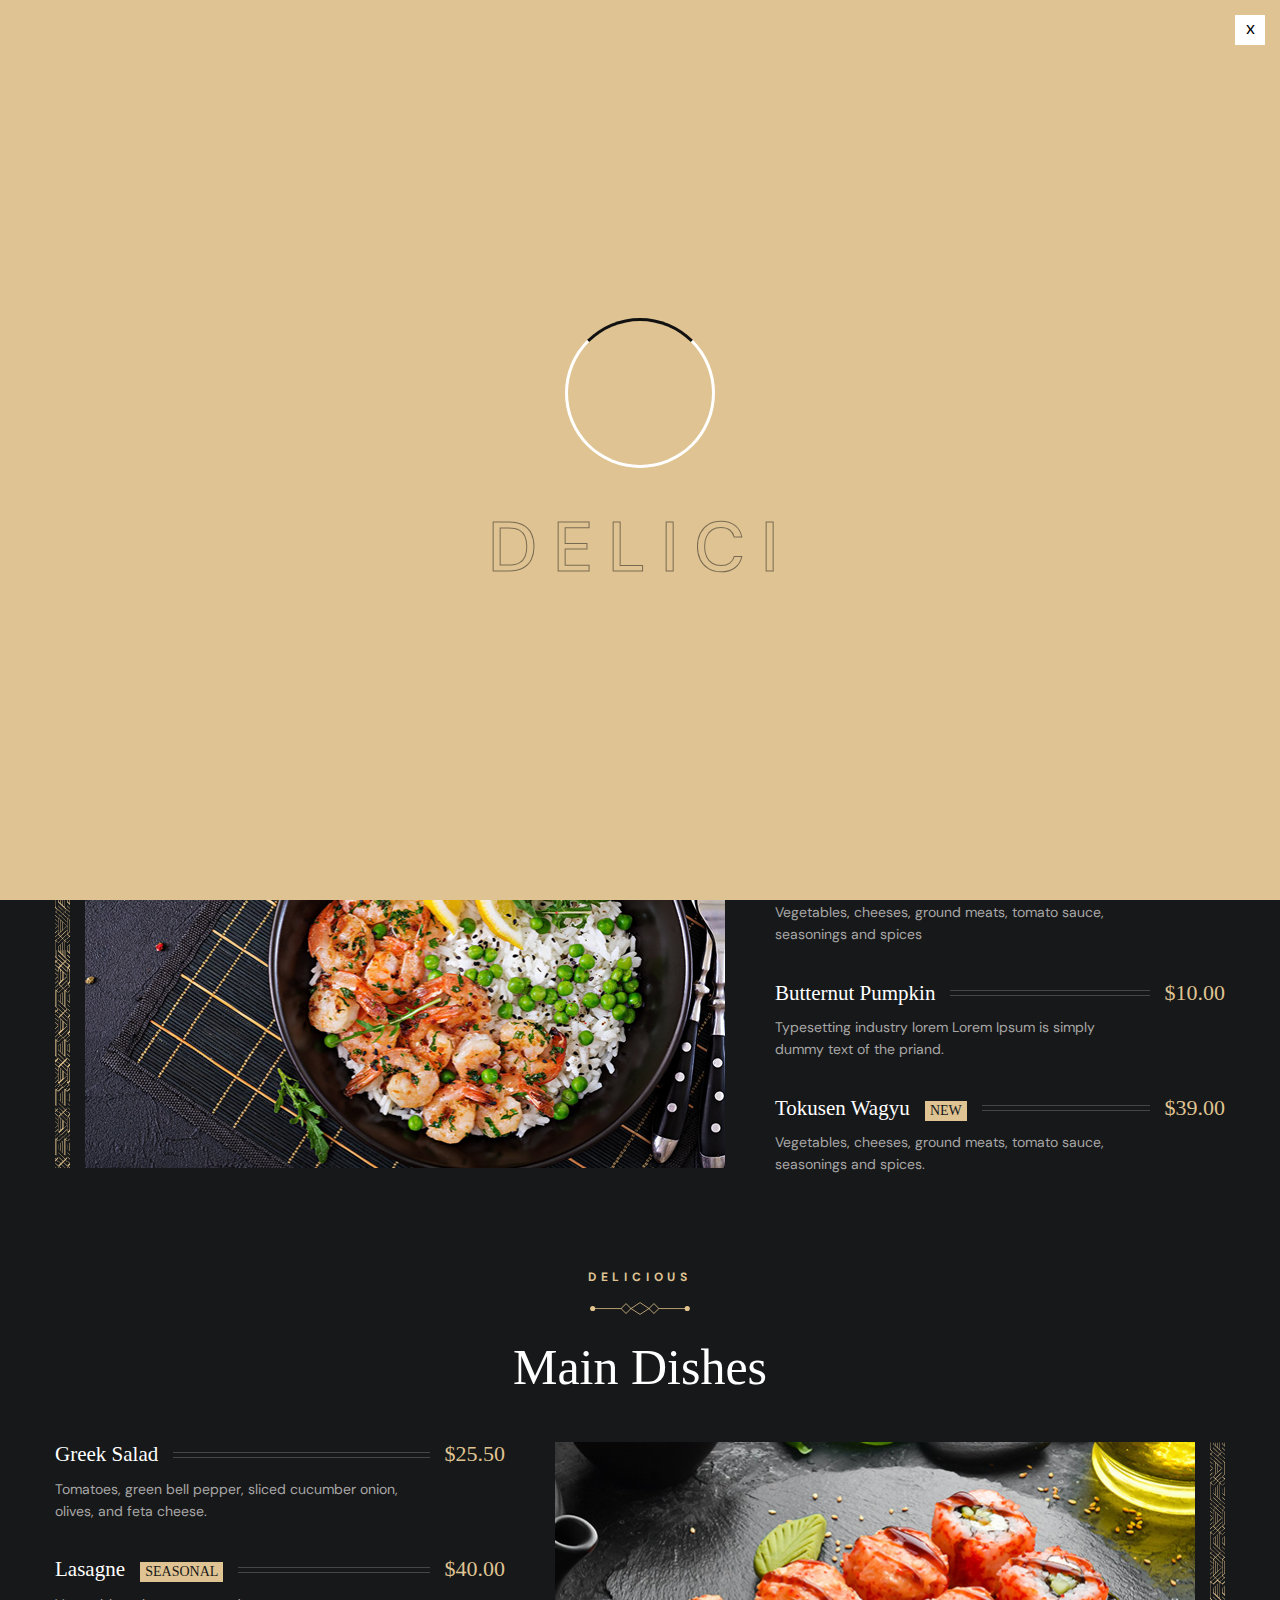
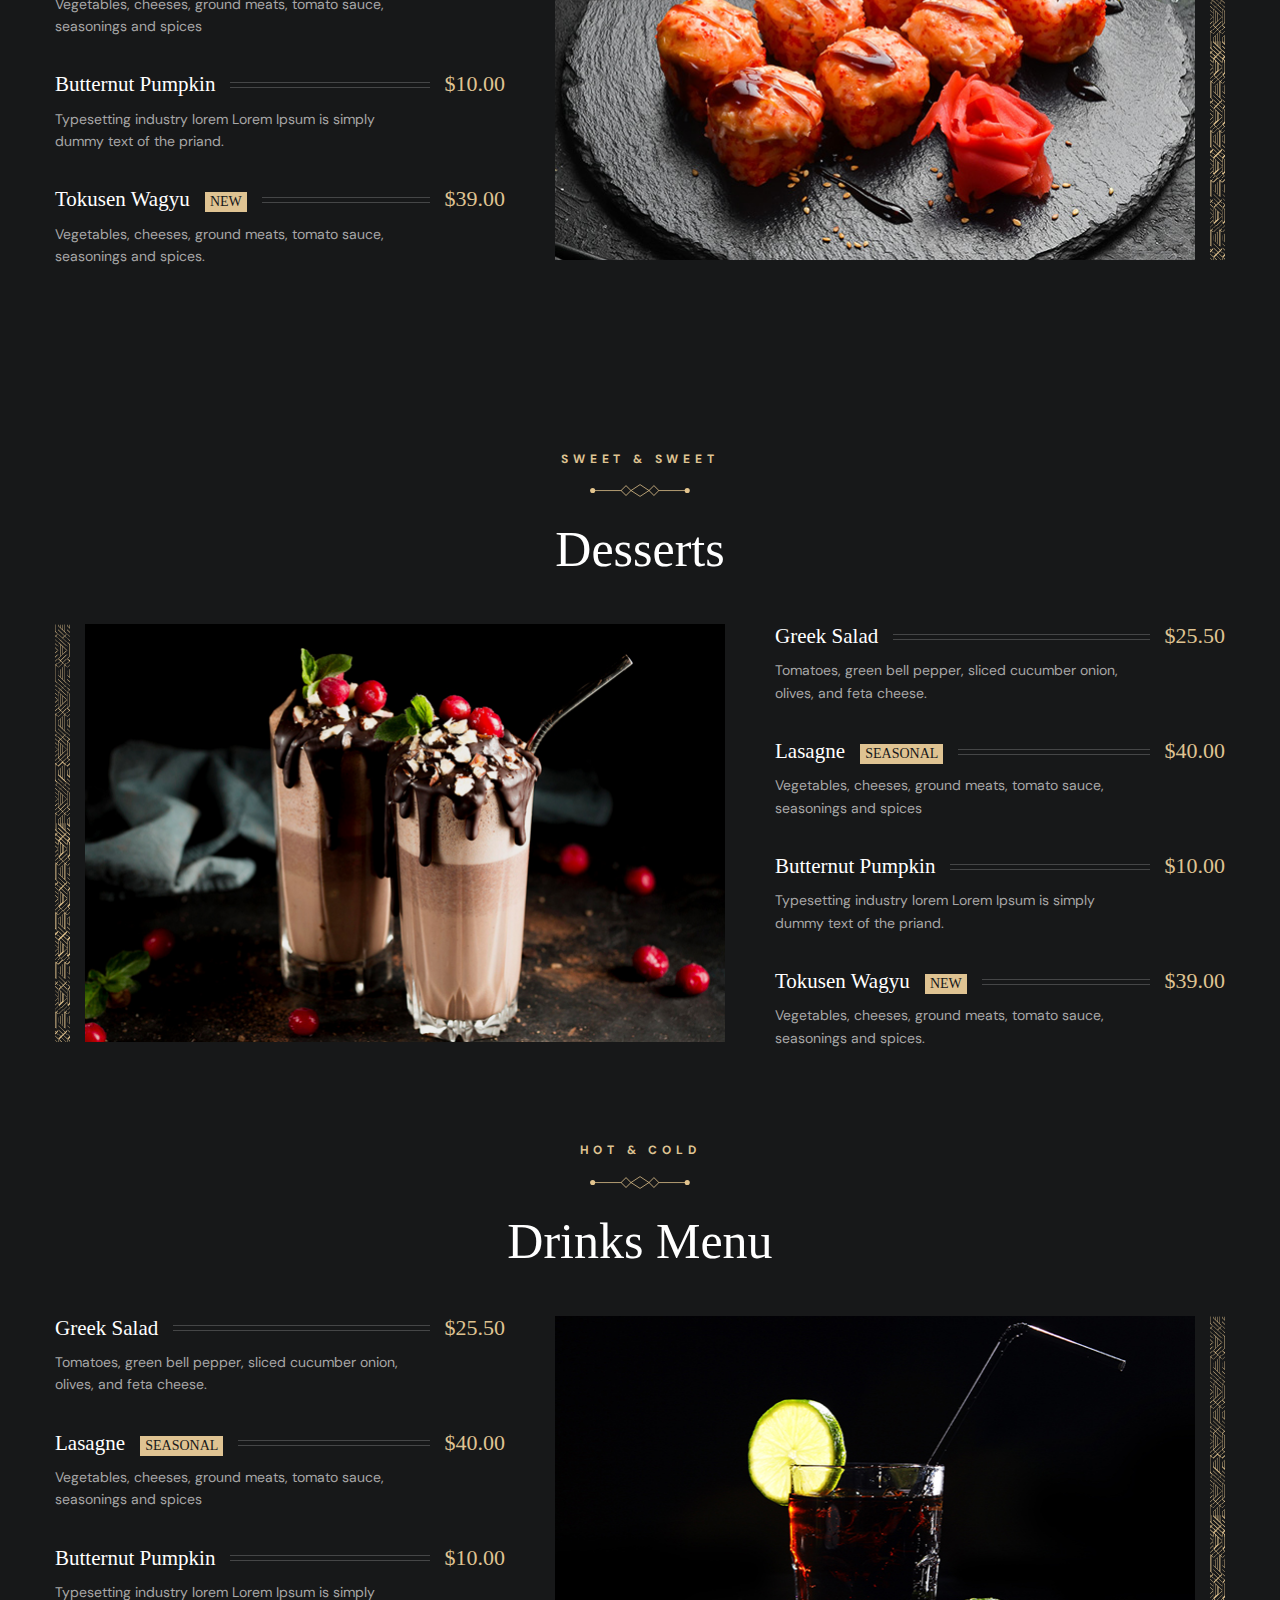
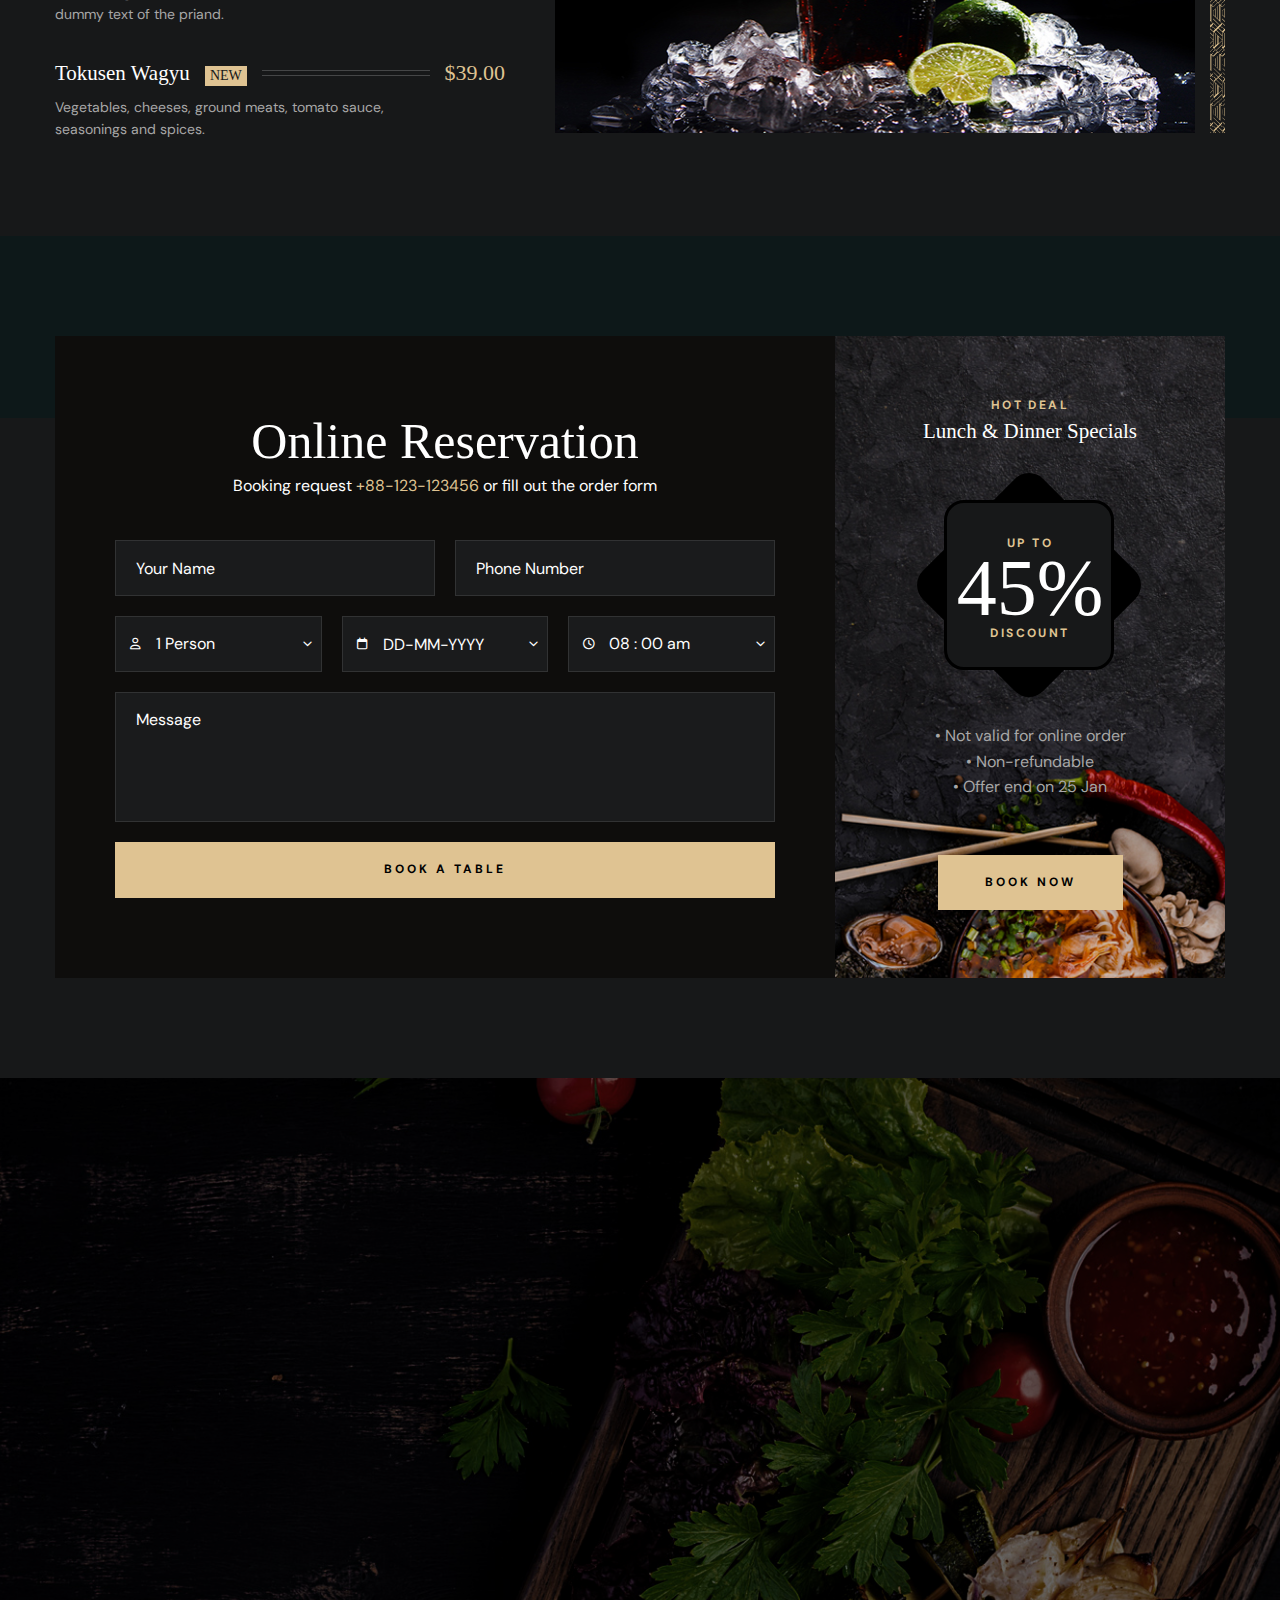
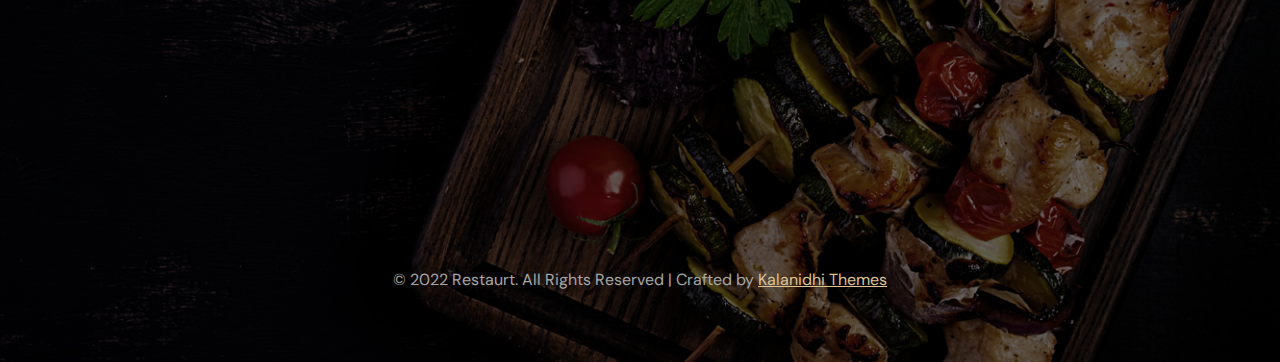
<file: menu-list-1.html>
<!DOCTYPE html>
<html lang="en">

<!-- Mirrored from kalanidhithemes.com/live-preview/landing-page/delici/all-demo/Delici-Video-Hero-Center-Header/menu-list-1.html by HTTrack Website Copier/3.x [XR&CO'2014], Sat, 21 Oct 2023 14:06:38 GMT -->
<head>
<meta charset="utf-8">
<title>Delici - Restaurants HTML Template - Menus List</title>
<!-- Stylesheets -->
<link href="css/bootstrap.css" rel="stylesheet">
<link href="css/style.css" rel="stylesheet">
<link rel="shortcut icon" href="images/favicon.png" type="image/x-icon">
<link rel="icon" href="images/favicon.png" type="image/x-icon">
<!-- Responsive -->
<meta http-equiv="X-UA-Compatible" content="IE=edge">
<meta name="viewport" content="width=device-width, initial-scale=1.0, maximum-scale=1.0, user-scalable=0">
<link href="css/responsive.css" rel="stylesheet">
<!--[if lt IE 9]><script src="https://cdnjs.cloudflare.com/ajax/libs/html5shiv/3.7.3/html5shiv.js"></script><![endif]--> 

</head>

<body>
  <div class="page-wrapper"> 
  
    <!-- Preloader -->
    <div class="loader-wrap">
        <div class="preloader">
            <div class="preloader-close">x</div>
            <div id="handle-preloader" class="handle-preloader">
                <div class="animation-preloader">
                    <div class="spinner"></div>
                    <div class="txt-loading">
                        <span data-text-preloader="D" class="letters-loading">
                            D
                        </span>
                        <span data-text-preloader="E" class="letters-loading">
                            E
                        </span>
                        <span data-text-preloader="L" class="letters-loading">
                            L
                        </span>
                        <span data-text-preloader="I" class="letters-loading">
                            I
                        </span>
                        <span data-text-preloader="C" class="letters-loading">
                            C
                        </span>
                        <span data-text-preloader="I" class="letters-loading">
                            I
                        </span>
                    </div>
                </div>  
            </div>
        </div>
    </div>
    <!-- Preloader End -->

    <!-- Main Header-->
    <header class="main-header header-down">
        <div class="header-top">
            <div class="auto-container">
                <div class="inner clearfix">
                    <div class="top-left clearfix">
                        <ul class="top-info clearfix">
                            <li><i class="icon far fa-map-marker-alt"></i> Restaurant St, Delicious City, London 9578, UK</li>
                            <li><i class="icon far fa-clock"></i> Daily : 8.00 am to 10.00 pm</li>
                        </ul>
                    </div>
                    <div class="top-right clearfix">
                        <ul class="top-info clearfix">
                            <li><a href="tel:+11234567890"><i class="icon far fa-phone"></i> +1 123 456 7890</a></li>
                            <li><a href="mailto:booking@restaurant.com"><i class="icon far fa-envelope"></i> booking@restaurant.com</a></li>
                        </ul>
                    </div>
                </div>
            </div>
        </div>
        <!-- Header Upper -->
        <div class="header-upper">        
            <div class="auto-container">
                <!-- Main Box -->
                <div class="main-box d-flex justify-content-between align-items-center flex-wrap">
                
                    <!-- Links Box -->
                    <div class="links-box clearfix">
                        <!-- Hidden Nav Toggler -->
                        <div class="nav-toggler">
                            <button class="hidden-bar-opener">
                                <span class="hamburger">
                                    <span class="top-bun"></span>
                                    <span class="meat"></span>
                                    <span class="bottom-bun"></span>
                                </span>
                            </button>
                        </div>
                    </div>
                
                    <!--Logo-->
                    <div class="logo-box">
                         <div class="logo"><a href="index.html" title="Delici - Restaurants HTML Template"><img src="images/logo.png" alt="" title="Delici - Restaurants HTML Template"></a></div>
                    </div>

                    <!--Don't use this menu for this option-->
                    <div class="nav-box clearfix">
                        <!--Nav Outer-->
                        <div class="nav-outer clearfix">         
                            <nav class="main-menu">
                                <ul class="navigation clearfix">
                                    <li class="current dropdown"><a href="index.html">Home</a>
                                        <ul>
                                            <li><a href="#">Home 1 Left Header</a></li>
                                            <li><a href="#">Home 1 Center Header</a></li>
                                            <li><a href="#">Home 3 Video Hero</a></li>
                                        </ul>
                                    </li>
                                    <li class="dropdown has-mega-menu"><a href="menu-list.html">Menus</a>
                                        <ul>
                                            <li>
                                                <div class="mega-menu">
                                                    <div class="menu-inner">
                                                        <div class="auto-container">
                                                            <div class="row clearfix">
                                                                <div class="menu-block col-lg-3 col-md-6 col-sm-6">
                                                                    <div class="image"><a href="menu-list.html"><img src="images/resource/menu-image-1.jpg" alt=""></a></div>
                                                                    <div class="title"><a href="menu-list.html">Menu list 1</a></div>
                                                                </div>
                                                                <div class="menu-block col-lg-3 col-md-6 col-sm-6">
                                                                    <div class="image"><a href="menu-list.html"><img src="images/resource/menu-image-2.jpg" alt=""></a></div>
                                                                    <div class="title"><a href="menu-list.html">Menu list 2</a></div>
                                                                </div>
                                                                <div class="menu-block col-lg-3 col-md-6 col-sm-6">
                                                                    <div class="image"><a href="menu-list.html"><img src="images/resource/menu-image-3.jpg" alt=""></a></div>
                                                                    <div class="title"><a href="menu-list.html">Menu list 3</a></div>
                                                                </div>
                                                                <div class="menu-block col-lg-3 col-md-6 col-sm-6">
                                                                    <div class="image"><a href="menu-list.html"><img src="images/resource/menu-image-4.jpg" alt=""></a></div>
                                                                    <div class="title"><a href="menu-list.html">Menu list 4</a></div>
                                                                </div>
                                                            </div>
                                                        </div>
                                                    </div>
                                                </div>
                                            </li>
                                        </ul>
                                    </li>
                                    <li><a href="about.html">About Us</a></li>
                                    <li><a href="about.html">Our chefs</a></li>
                                    <li class="dropdown"><a href="#">Pages</a>
                                        <ul>
                                            <li><a href="#">Dropdown Menu 1</a></li>
                                            <li><a href="#">Dropdown Menu 2</a></li>
                                            <li><a href="#">Dropdown Menu 3</a></li>
                                            <li class="dropdown"><a href="#">Dropdown Menu 4</a>
                                                <ul>
                                                    <li><a href="#">Dropdown Menu level 2</a></li>
                                                    <li><a href="#">Dropdown Menu level 2</a></li>
                                                    <li><a href="#">Dropdown Menu Level 3</a></li>
                                                </ul>
                                            </li>
                                            <li><a href="#">Dropdown Lorem 5</a></li>
                                        </ul>
                                    </li>
                                    <li><a href="#">Blog</a></li>
                                    <li><a href="#">Contact</a></li>
                                </ul>
                            </nav>
                            <!-- Main Menu End-->
                        </div>
                        <!--Nav Outer End-->
                    </div>
                    <!---->
                    
                    <div class="link link-btn">
                        <a href="reservation-opentable.html" class="theme-btn btn-style-one clearfix">
                            <span class="btn-wrap">
                                <span class="text-one">find a table</span>
                                <span class="text-two">find a table</span>
                            </span>
                        </a>
                    </div>
                    
                </div>
            </div>
        </div>
    </header>
    <!--End Main Header -->
    
    <!--Menu Backdrop-->
    <div class="menu-backdrop"></div>

    <!-- Hidden Navigation Bar -->
    <section class="hidden-bar">
        <!-- Hidden Bar Wrapper -->
        <div class="inner-box">
            <div class="cross-icon hidden-bar-closer"><span class="far fa-close"></span></div>
            <div class="logo-box"><a href="index.html" title="Delici - Restaurants HTML Template"><img src="images/resource/sidebar-logo.png" alt="" title="Delici - Restaurants HTML Template"></a></div>
            
            <!-- .Side-menu -->
            <div class="side-menu">
                 <ul class="navigation clearfix">
                    <li class="current dropdown"><a href="index.html">Home</a>
                        <ul>
                            <li><a href="https://kalanidhithemes.com/live-preview/landing-page/delici/all-demo/Delici-Defoult/index.html">Home 1 Left Header</a></li>
                            <li><a href="index.html">Home 1 Center Header</a></li>
                            <li><a href="https://kalanidhithemes.com/live-preview/landing-page/delici/all-demo/Delici-Video-Hero/index.html">Home 3 Video Hero</a></li>
                        </ul>
                    </li>
                    <li class="dropdown"><a href="menu-list.html">Menus</a>
                        <ul>
                            <li><a href="menu-list-1.html">Menu List 1</a></li>
                            <li><a href="menu-list-2.html">Menu List 2</a></li>
                            <li><a href="menu-list-3.html">Menu List 3</a></li>
                            <li><a href="menu-list-4.html">Menu List 4</a></li>
                        </ul>
                    </li>
                    <li><a href="about.html">About Us</a></li>
                    <li><a href="our-chef.html">Our chefs</a></li>
                    <li class="dropdown"><a href="#">Pages</a>
                        <ul>
                            <li><a href="#">Dropdown Menu 1</a></li>
                            <li><a href="#">Dropdown Menu 2</a></li>
                            <li><a href="#">Dropdown Menu 3</a></li>
                            <li class="dropdown"><a href="#">Dropdown Menu 4</a>
                                <ul>
                                    <li><a href="#">Dropdown Menu level 2</a></li>
                                    <li><a href="#">Dropdown Menu level 2</a></li>
                                    <li><a href="#">Dropdown Menu Level 3</a></li>
                                </ul>
                            </li>
                            <li><a href="#">Dropdown Lorem 5</a></li>
                        </ul>
                    </li>
                    <li><a href="contact-us.html">Contact</a></li>
                </ul>
            </div><!-- /.Side-menu -->
            
            <h2>Visit Us</h2>
            <ul class="info">
                <li>Restaurant St, Delicious City, <br>London 9578, UK</li>
                <li>Open: 9.30 am - 2.30pm</li>
                <li><a href="mailto:booking@domainame.com">booking@domainame.com</a></li>
            </ul>
            <div class="separator"><span></span></div>
            <div class="booking-info">
                <div class="bk-title">Booking request</div>
                <div class="bk-no"><a href="tel:+88-123-123456">+88-123-123456</a></div>
            </div>
        
        </div><!-- / Hidden Bar Wrapper -->
    </section>
    <!-- / Hidden Bar -->

    <!--Info Back Drop-->
    <div class="info-back-drop"></div>
    
    <!-- Hidden Bar -->
    <section class="info-bar">
        <div class="inner-box">
            <div class="cross-icon"><span class="far fa-close"></span></div>
            <div class="logo-box"><a href="index.html" title="Delici - Restaurants HTML Template"><img src="images/resource/sidebar-logo.png" alt="" title="Delici - Restaurants HTML Template"></a></div>
            <div class="image-box"><img src="images/resource/sidebar-image.jpg" alt="" title=""></div>

            <h2>Visit Us</h2>
            <ul class="info">
                <li>Restaurant St, Delicious City, <br>London 9578, UK</li>
                <li>Open: 9.30 am - 2.30pm</li>
                <li><a href="mailto:booking@domainame.com">booking@domainame.com</a></li>
            </ul>
            <div class="separator"><span></span></div>
            <div class="booking-info">
                <div class="bk-title">Booking request</div>
                <div class="bk-no"><a href="tel:+88-123-123456">+88-123-123456</a></div>
            </div>
        </div>
    </section>
    <!--End Hidden Bar -->

    <!-- Inner Banner Section -->
    <section class="inner-banner">
        <div class="image-layer" style="background-image: url(images/background/banner-image-2.jpg);"></div>
        <div class="auto-container">
            <div class="inner">
                <div class="subtitle"><span>delicious & amazing</span></div>
                <div class="pattern-image"><img src="images/icons/separator.svg" alt="" title=""></div>
                <h1><span>Our Menu</span></h1>
            </div>
        </div>
    </section>
    <!--End Banner Section -->

    <!--Menu Section-->
    <section class="menu-one">
        <div class="right-bg"><img src="images/background/bg-16.png" alt="" title=""></div>
        <div class="auto-container">
            <div class="title-box centered">
                <div class="subtitle"><span>STARTER MENU</span></div>
                <div class="pattern-image"><img src="images/icons/separator.svg" alt="" title=""></div>
                <h2>Appetizers</h2>
            </div>

            <div class="row clearfix">
                <div class="image-col col-lg-7 col-md-12 col-sm-12">
                    <div class="inner">
                        <div class="image"><img src="images/resource/menus-1.jpg" alt=""></div>
                    </div>
                </div>
                <div class="menu-col col-lg-5 col-md-12 col-sm-12">
                    <div class="inner">
                        <!--Block-->
                        <div class="dish-block">
                            <div class="inner-box">
                                <div class="title clearfix"><div class="ttl clearfix"><h5><a href="#">Greek Salad</a></h5></div><div class="price"><span>$25.50</span></div></div>
                                <div class="text desc"><a href="#">Tomatoes, green bell pepper, sliced cucumber onion, olives, and feta cheese.</a></div>
                            </div>
                        </div>
                        <!--Block-->
                        <div class="dish-block">
                            <div class="inner-box">
                                <div class="title clearfix"><div class="ttl clearfix"><h5><a href="#">Lasagne <span class="s-info">SEASONAL</span></a></h5></div><div class="price"><span>$40.00</span></div></div>
                                <div class="text desc"><a href="#">Vegetables, cheeses, ground meats, tomato sauce, seasonings and spices</a></div>
                            </div>
                        </div>
                        <!--Block-->
                        <div class="dish-block">
                            <div class="inner-box">
                                <div class="title clearfix"><div class="ttl clearfix"><h5><a href="#">Butternut Pumpkin</a></h5></div><div class="price"><span>$10.00</span></div></div>
                                <div class="text desc"><a href="#">Typesetting industry lorem Lorem Ipsum is simply dummy text of the priand.</a></div>
                            </div>
                        </div>
                        <!--Block-->
                        <div class="dish-block">
                            <div class="inner-box">
                                <div class="title clearfix"><div class="ttl clearfix"><h5><a href="#">Tokusen Wagyu <span class="s-info">NEW</span></a></h5></div><div class="price"><span>$39.00</span></div></div>
                                <div class="text desc"><a href="#">Vegetables, cheeses, ground meats, tomato sauce, seasonings and spices.</a></div>
                            </div>
                        </div>
                    </div>
                </div>
            </div>
        </div>
    </section>

    <!--Menu Section-->
    <section class="menu-one alternate">
        <div class="left-bg"><img src="images/background/bg-17.png" alt="" title=""></div>
        <div class="right-bg-2"><img src="images/background/bg-18.png" alt="" title=""></div>
        <div class="auto-container">
            <div class="title-box centered">
                <div class="subtitle"><span>Delicious</span></div>
                <div class="pattern-image"><img src="images/icons/separator.svg" alt="" title=""></div>
                <h2>Main Dishes</h2>
            </div>

            <div class="row clearfix">
                <div class="image-col col-lg-7 col-md-12 col-sm-12">
                    <div class="inner">
                        <div class="image"><img src="images/resource/menus-2.jpg" alt=""></div>
                    </div>
                </div>
                <div class="menu-col col-lg-5 col-md-12 col-sm-12">
                    <div class="inner">
                        <!--Block-->
                        <div class="dish-block">
                            <div class="inner-box">
                                <div class="title clearfix"><div class="ttl clearfix"><h5><a href="#">Greek Salad</a></h5></div><div class="price"><span>$25.50</span></div></div>
                                <div class="text desc"><a href="#">Tomatoes, green bell pepper, sliced cucumber onion, olives, and feta cheese.</a></div>
                            </div>
                        </div>
                        <!--Block-->
                        <div class="dish-block">
                            <div class="inner-box">
                                <div class="title clearfix"><div class="ttl clearfix"><h5><a href="#">Lasagne <span class="s-info">SEASONAL</span></a></h5></div><div class="price"><span>$40.00</span></div></div>
                                <div class="text desc"><a href="#">Vegetables, cheeses, ground meats, tomato sauce, seasonings and spices</a></div>
                            </div>
                        </div>
                        <!--Block-->
                        <div class="dish-block">
                            <div class="inner-box">
                                <div class="title clearfix"><div class="ttl clearfix"><h5><a href="#">Butternut Pumpkin</a></h5></div><div class="price"><span>$10.00</span></div></div>
                                <div class="text desc"><a href="#">Typesetting industry lorem Lorem Ipsum is simply dummy text of the priand.</a></div>
                            </div>
                        </div>
                        <!--Block-->
                        <div class="dish-block">
                            <div class="inner-box">
                                <div class="title clearfix"><div class="ttl clearfix"><h5><a href="#">Tokusen Wagyu <span class="s-info">NEW</span></a></h5></div><div class="price"><span>$39.00</span></div></div>
                                <div class="text desc"><a href="#">Vegetables, cheeses, ground meats, tomato sauce, seasonings and spices.</a></div>
                            </div>
                        </div>
                    </div>
                </div>
            </div>
        </div>
    </section>

    <!--Menu Section-->
    <section class="menu-one">
        <div class="left-bg"><img src="images/background/bg-22.png" alt="" title=""></div>
        <div class="auto-container">
            <div class="title-box centered">
                <div class="subtitle"><span>sweet & sweet</span></div>
                <div class="pattern-image"><img src="images/icons/separator.svg" alt="" title=""></div>
                <h2>Desserts</h2>
            </div>

            <div class="row clearfix">
                <div class="image-col col-lg-7 col-md-12 col-sm-12">
                    <div class="inner">
                        <div class="image"><img src="images/resource/menus-desert.jpg" alt=""></div>
                    </div>
                </div>
                <div class="menu-col col-lg-5 col-md-12 col-sm-12">
                    <div class="inner">
                        <!--Block-->
                        <div class="dish-block">
                            <div class="inner-box">
                                <div class="title clearfix"><div class="ttl clearfix"><h5><a href="#">Greek Salad</a></h5></div><div class="price"><span>$25.50</span></div></div>
                                <div class="text desc"><a href="#">Tomatoes, green bell pepper, sliced cucumber onion, olives, and feta cheese.</a></div>
                            </div>
                        </div>
                        <!--Block-->
                        <div class="dish-block">
                            <div class="inner-box">
                                <div class="title clearfix"><div class="ttl clearfix"><h5><a href="#">Lasagne <span class="s-info">SEASONAL</span></a></h5></div><div class="price"><span>$40.00</span></div></div>
                                <div class="text desc"><a href="#">Vegetables, cheeses, ground meats, tomato sauce, seasonings and spices</a></div>
                            </div>
                        </div>
                        <!--Block-->
                        <div class="dish-block">
                            <div class="inner-box">
                                <div class="title clearfix"><div class="ttl clearfix"><h5><a href="#">Butternut Pumpkin</a></h5></div><div class="price"><span>$10.00</span></div></div>
                                <div class="text desc"><a href="#">Typesetting industry lorem Lorem Ipsum is simply dummy text of the priand.</a></div>
                            </div>
                        </div>
                        <!--Block-->
                        <div class="dish-block">
                            <div class="inner-box">
                                <div class="title clearfix"><div class="ttl clearfix"><h5><a href="#">Tokusen Wagyu <span class="s-info">NEW</span></a></h5></div><div class="price"><span>$39.00</span></div></div>
                                <div class="text desc"><a href="#">Vegetables, cheeses, ground meats, tomato sauce, seasonings and spices.</a></div>
                            </div>
                        </div>
                    </div>
                </div>
            </div>
        </div>
    </section>

    <!--Menu Section-->
    <section class="menu-one alternate">
        
        <div class="right-bg-2"><img src="images/background/bg-23.png" alt="" title=""></div>
        <div class="auto-container">
            <div class="title-box centered">
                <div class="subtitle"><span>hot & cold</span></div>
                <div class="pattern-image"><img src="images/icons/separator.svg" alt="" title=""></div>
                <h2>Drinks Menu</h2>
            </div>

            <div class="row clearfix">
                <div class="image-col col-lg-7 col-md-12 col-sm-12">
                    <div class="inner">
                        <div class="image"><img src="images/resource/menus-drinks.jpg" alt=""></div>
                    </div>
                </div>
                <div class="menu-col col-lg-5 col-md-12 col-sm-12">
                    <div class="inner">
                        <!--Block-->
                        <div class="dish-block">
                            <div class="inner-box">
                                <div class="title clearfix"><div class="ttl clearfix"><h5><a href="#">Greek Salad</a></h5></div><div class="price"><span>$25.50</span></div></div>
                                <div class="text desc"><a href="#">Tomatoes, green bell pepper, sliced cucumber onion, olives, and feta cheese.</a></div>
                            </div>
                        </div>
                        <!--Block-->
                        <div class="dish-block">
                            <div class="inner-box">
                                <div class="title clearfix"><div class="ttl clearfix"><h5><a href="#">Lasagne <span class="s-info">SEASONAL</span></a></h5></div><div class="price"><span>$40.00</span></div></div>
                                <div class="text desc"><a href="#">Vegetables, cheeses, ground meats, tomato sauce, seasonings and spices</a></div>
                            </div>
                        </div>
                        <!--Block-->
                        <div class="dish-block">
                            <div class="inner-box">
                                <div class="title clearfix"><div class="ttl clearfix"><h5><a href="#">Butternut Pumpkin</a></h5></div><div class="price"><span>$10.00</span></div></div>
                                <div class="text desc"><a href="#">Typesetting industry lorem Lorem Ipsum is simply dummy text of the priand.</a></div>
                            </div>
                        </div>
                        <!--Block-->
                        <div class="dish-block">
                            <div class="inner-box">
                                <div class="title clearfix"><div class="ttl clearfix"><h5><a href="#">Tokusen Wagyu <span class="s-info">NEW</span></a></h5></div><div class="price"><span>$39.00</span></div></div>
                                <div class="text desc"><a href="#">Vegetables, cheeses, ground meats, tomato sauce, seasonings and spices.</a></div>
                            </div>
                        </div>
                    </div>
                </div>
            </div>
        </div>
    </section>

    
    <!--Reservation Section-->
    <section class="reserve-section style-two">
        <div class="image-layer" style="background-image: url(images/background/image-10.jpg);"></div>
        <div class="auto-container">
            <div class="outer-box">
                <div class="row clearfix">
                    <div class="reserv-col col-lg-8 col-md-12 col-sm-12">
                        <div class="inner">
                            <div class="title">
                                <h2>Online Reservation</h2>
                                <div class="request-info">Booking request <a href="#">+88-123-123456</a> or fill out the order form</div>
                            </div>
                            <div class="default-form reservation-form">
                                <form method="post" action="https://kalanidhithemes.com/live-preview/landing-page/delici/all-demo/Delici-Video-Hero-Center-Header/index.html">
                                    <div class="row clearfix">
                                        <div class="form-group col-lg-6 col-md-6 col-sm-12">
                                            <div class="field-inner">
                                                <input type="text" name="fieldname" value="" placeholder="Your Name" required>
                                            </div>
                                        </div>
                                        <div class="form-group col-lg-6 col-md-6 col-sm-12">
                                            <div class="field-inner">
                                                <input type="text" name="fieldname" value="" placeholder="Phone Number" required>
                                            </div>
                                        </div>
                                        <div class="form-group col-lg-4 col-md-6 col-sm-12">
                                            <div class="field-inner">
                                                <span class="alt-icon far fa-user"></span>
                                                <select class="l-icon">
                                                    <option>1 Person</option>
                                                    <option>2 Person</option>
                                                    <option>3 Person</option>
                                                    <option>4 Person</option>
                                                    <option>5 Person</option>
                                                    <option>6 Person</option>
                                                    <option>7 Person</option>
                                                </select>
                                                <span class="arrow-icon far fa-angle-down"></span>
                                            </div>
                                        </div>
                                        <div class="form-group col-lg-4 col-md-6 col-sm-12">
                                            <div class="field-inner">
                                                <span class="alt-icon far fa-calendar"></span>
                                                <input class="l-icon datepicker" type="text" name="fieldname" value="" placeholder="DD-MM-YYYY" required readonly>
                                                <span class="arrow-icon far fa-angle-down"></span>
                                            </div>
                                        </div>
                                        <div class="form-group col-lg-4 col-md-12 col-sm-12">
                                            <div class="field-inner">
                                                <span class="alt-icon far fa-clock"></span>
                                                <select class="l-icon">
                                                    <option>08 : 00 am</option>
                                                    <option>09 : 00 am</option>
                                                    <option>10 : 00 am</option>
                                                    <option>11 : 00 am</option>
                                                    <option>12 : 00 pm</option>
                                                    <option>01 : 00 pm</option>
                                                    <option>02 : 00 pm</option>
                                                    <option>03 : 00 pm</option>
                                                    <option>04 : 00 pm</option>
                                                    <option>05 : 00 pm</option>
                                                    <option>06 : 00 pm</option>
                                                    <option>07 : 00 pm</option>
                                                    <option>08 : 00 pm</option>
                                                    <option>09 : 00 pm</option>
                                                    <option>10 : 00 pm</option>
                                                </select>
                                                <span class="arrow-icon far fa-angle-down"></span>
                                            </div>
                                        </div>
                                        <div class="form-group col-lg-12 col-md-12 col-sm-12">
                                            <div class="field-inner">
                                                <textarea name="fieldname" placeholder="Message" required></textarea>
                                            </div>
                                        </div>
                                        <div class="form-group col-lg-12 col-md-12 col-sm-12">
                                            <div class="field-inner">
                                                <button type="submit" class="theme-btn btn-style-one clearfix">
                                                    <span class="btn-wrap">
                                                        <span class="text-one">book a table</span>
                                                        <span class="text-two">book a table</span>
                                                    </span>
                                                </button>
                                            </div>
                                        </div>
                                    </div>
                                </form>
                            </div>
                        </div>
                    </div>
                    <div class="info-col col-lg-4 col-md-12 col-sm-12">
                        <div class="inner">
                            <div class="img-layer" style="background-image: url(images/background/image-11.jpg);"></div>
                            <div class="title">
                                <div class="subtitle">hot deal</div>
                                <h5>Lunch & Dinner Specials</h5>
                            </div>
                            <div class="data">
                                <div class="discount-info">
                                    <div class="s-ttl">up to</div>
                                    <div class="num">45%</div>
                                    <div class="s-ttl">discount</div>
                                </div>
                                <div class="instruction">
                                    • Not valid for online order <br>
                                    • Non-refundable <br>
                                    • Offer end on 25 Jan <br>
                                </div>
                                <div class="link-box">
                                    <a href="reservation-opentable.html" class="theme-btn btn-style-one clearfix">
                                        <span class="btn-wrap">
                                            <span class="text-one">book now</span>
                                            <span class="text-two">book now</span>
                                        </span>
                                    </a>
                                </div>
                            </div>
                        </div>
                    </div>
                </div>

            </div>
        </div>
    </section>

    <!--Main Footer-->
    <footer class="main-footer">
        <div class="image-layer" style="background-image: url(images/background/image-4.jpg);"></div>
        <div class="upper-section">
            <div class="auto-container">
                <div class="row clearfix">
                    <!--Footer Col-->
                    <div class="footer-col info-col col-lg-6 col-md-12 col-sm-12">
                        <div class="inner wow fadeInUp" data-wow-delay="0ms" data-wow-duration="1500ms">
                            <div class="content">
                                <div class="logo"><a href="index.html" title="Delici - Restaurants HTML Template"><img src="images/logo.png" alt="" title="Delici - Restaurants HTML Template"></a></div>
                                <div class="info">
                                    <ul>
                                        <li>Restaurant St, Delicious City, London 9578, UK</li>
                                        <li><a href="mailto:booking@domainname.com">booking@domainname.com</a></li>
                                        <li><a href="tel:+88-123-123456">Booking Request : +88-123-123456</a></li>
                                        <li>Open : 09:00 am - 01:00 pm</li>
                                    </ul>
                                </div>
                                <div class="separator"><span></span><span></span><span></span></div>
                                <div class="newsletter">
                                    <h3>Get News & Offers</h3>
                                    <div class="text">Subscribe us & Get <span>25% Off.</span></div>
                                    <div class="newsletter-form">
                                        <form method="post" action="https://kalanidhithemes.com/live-preview/landing-page/delici/all-demo/Delici-Video-Hero-Center-Header/index.html">
                                            <div class="form-group">
                                                <span class="alt-icon far fa-envelope"></span>
                                                <input type="email" name="email" value="" placeholder="Your email" required>
                                                <button type="submit" class="theme-btn btn-style-one clearfix">
                                                    <span class="btn-wrap">
                                                        <span class="text-one">subscribe</span>
                                                        <span class="text-two">subscribe</span>
                                                    </span>
                                                </button>
                                            </div>
                                        </form>
                                    </div>
                                </div>
                            </div>
                        </div>
                    </div>
                    <!--Footer Col-->
                    <div class="footer-col links-col col-lg-3 col-md-6 col-sm-12">
                        <div class="inner wow fadeInLeft" data-wow-delay="0ms" data-wow-duration="1500ms">
                            <ul class="links">
                                <li><a href="home.html">Home</a></li>
                                <li><a href="menu-list-1.html">Menus</a></li>
                                <li><a href="about.html">About us</a></li>
                                <li><a href="our-chef.html">Our chefs</a></li>
                                <li><a href="contact-us.html">Contact</a></li>
                            </ul>
                        </div>
                    </div>
                    <!--Footer Col-->
                    <div class="footer-col links-col last col-lg-3 col-md-6 col-sm-12">
                        <div class="inner wow fadeInRight" data-wow-delay="0ms" data-wow-duration="1500ms">
                            <ul class="links">
                                <li><a href="#">facebook</a></li>
                                <li><a href="#">instagram</a></li>
                                <li><a href="#">Twitter</a></li>
                                <li><a href="#">Youtube</a></li>
                                <li><a href="#">Google map</a></li>
                            </ul>
                        </div>
                    </div>
                </div>
            </div>
        </div>
        <div class="footer-bottom">
            <div class="auto-container">
                <div class="copyright">&copy; 2022 Restaurt. All Rights Reserved   |    Crafted by <a href="https://themeforest.net/user/kalanidhithemes" target="blank">Kalanidhi Themes</a></div>
            </div>
        </div>
    </footer>

</div>
<!--End pagewrapper--> 

<!--Scroll to top-->
<div class="scroll-to-top scroll-to-target" data-target="html"><span class="icon fa fa-angle-up"></span></div>

<script src="js/jquery.js"></script>
<script src="js/popper.min.js"></script>
<script src="js/bootstrap.min.js"></script>
<script src="js/jquery-ui.js"></script>
<script src="js/jquery.fancybox.js"></script>
<script src="js/swiper.js"></script>
<script src="js/owl.js"></script>
<script src="js/appear.js"></script>
<script src="js/wow.js"></script>
<script src="js/custom-script.js"></script>
</body>

<!-- Mirrored from kalanidhithemes.com/live-preview/landing-page/delici/all-demo/Delici-Video-Hero-Center-Header/menu-list-1.html by HTTrack Website Copier/3.x [XR&CO'2014], Sat, 21 Oct 2023 14:06:40 GMT -->
</html>
</file>
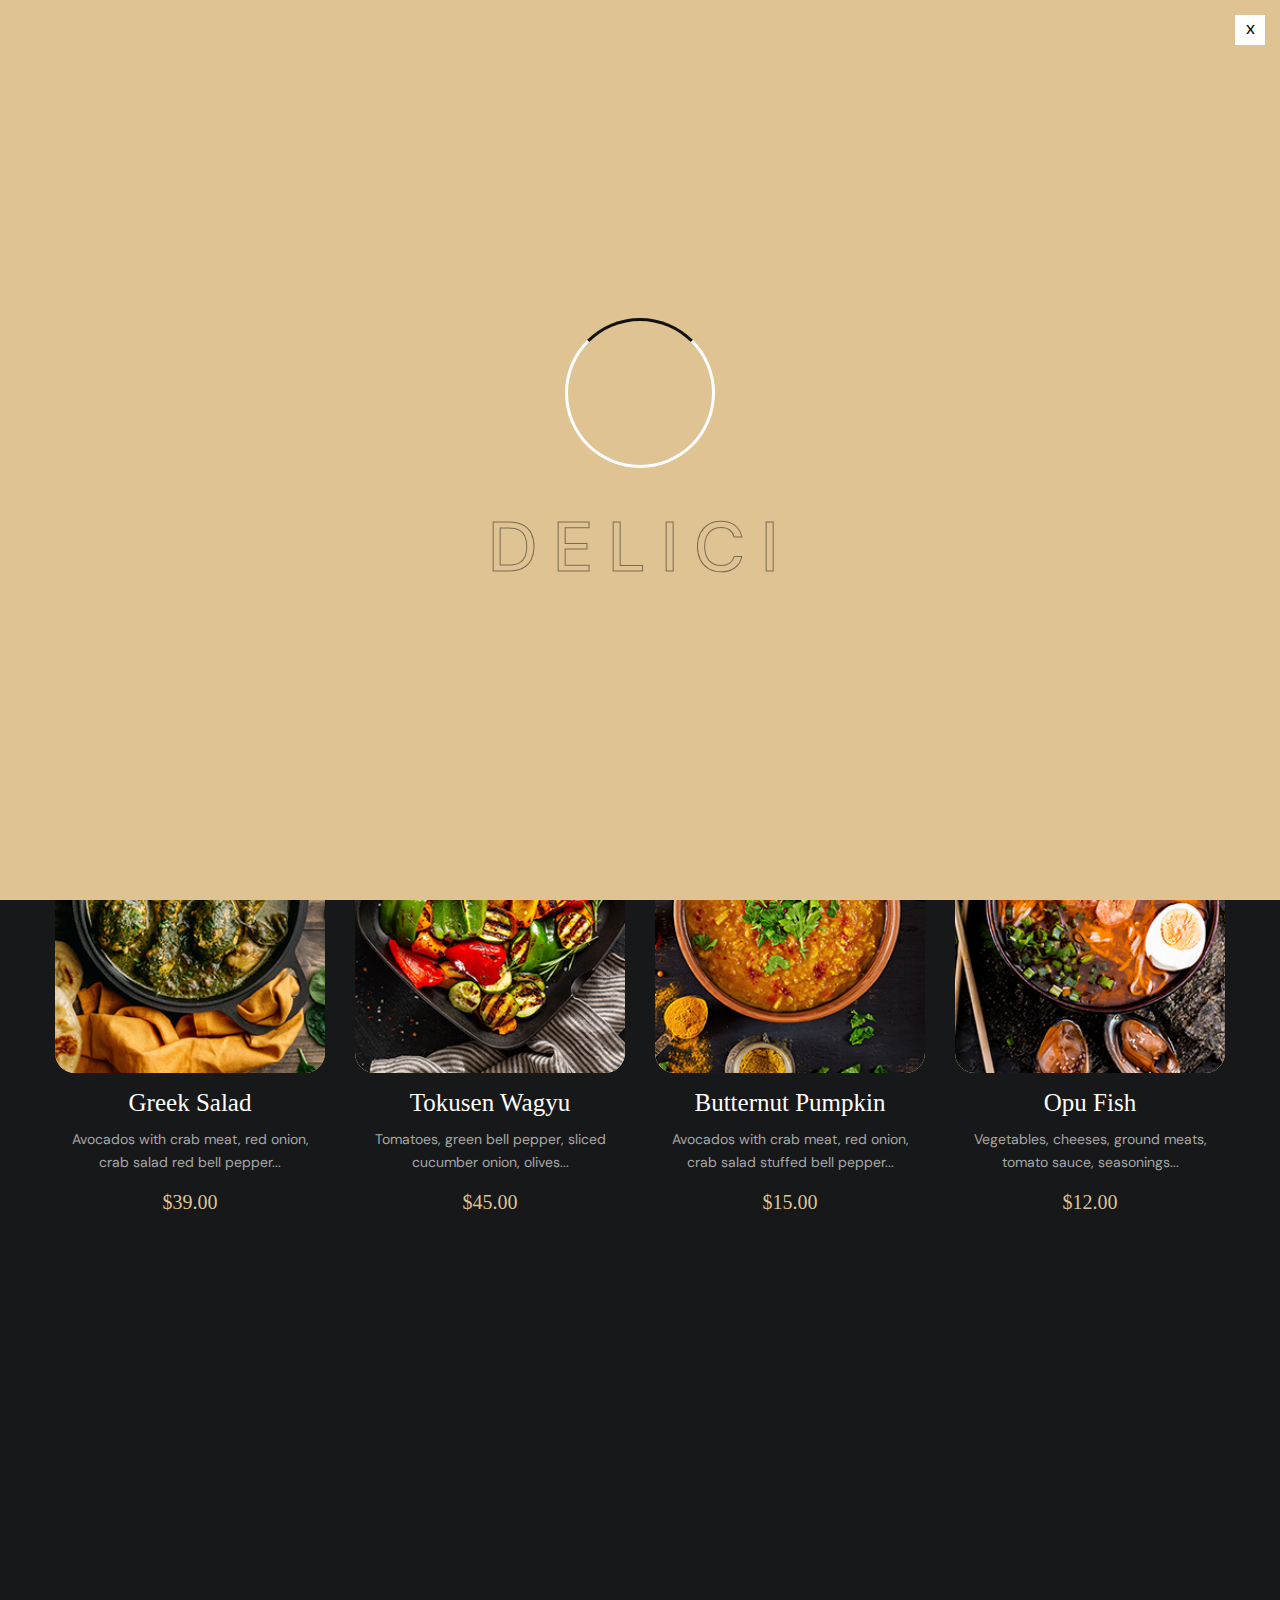
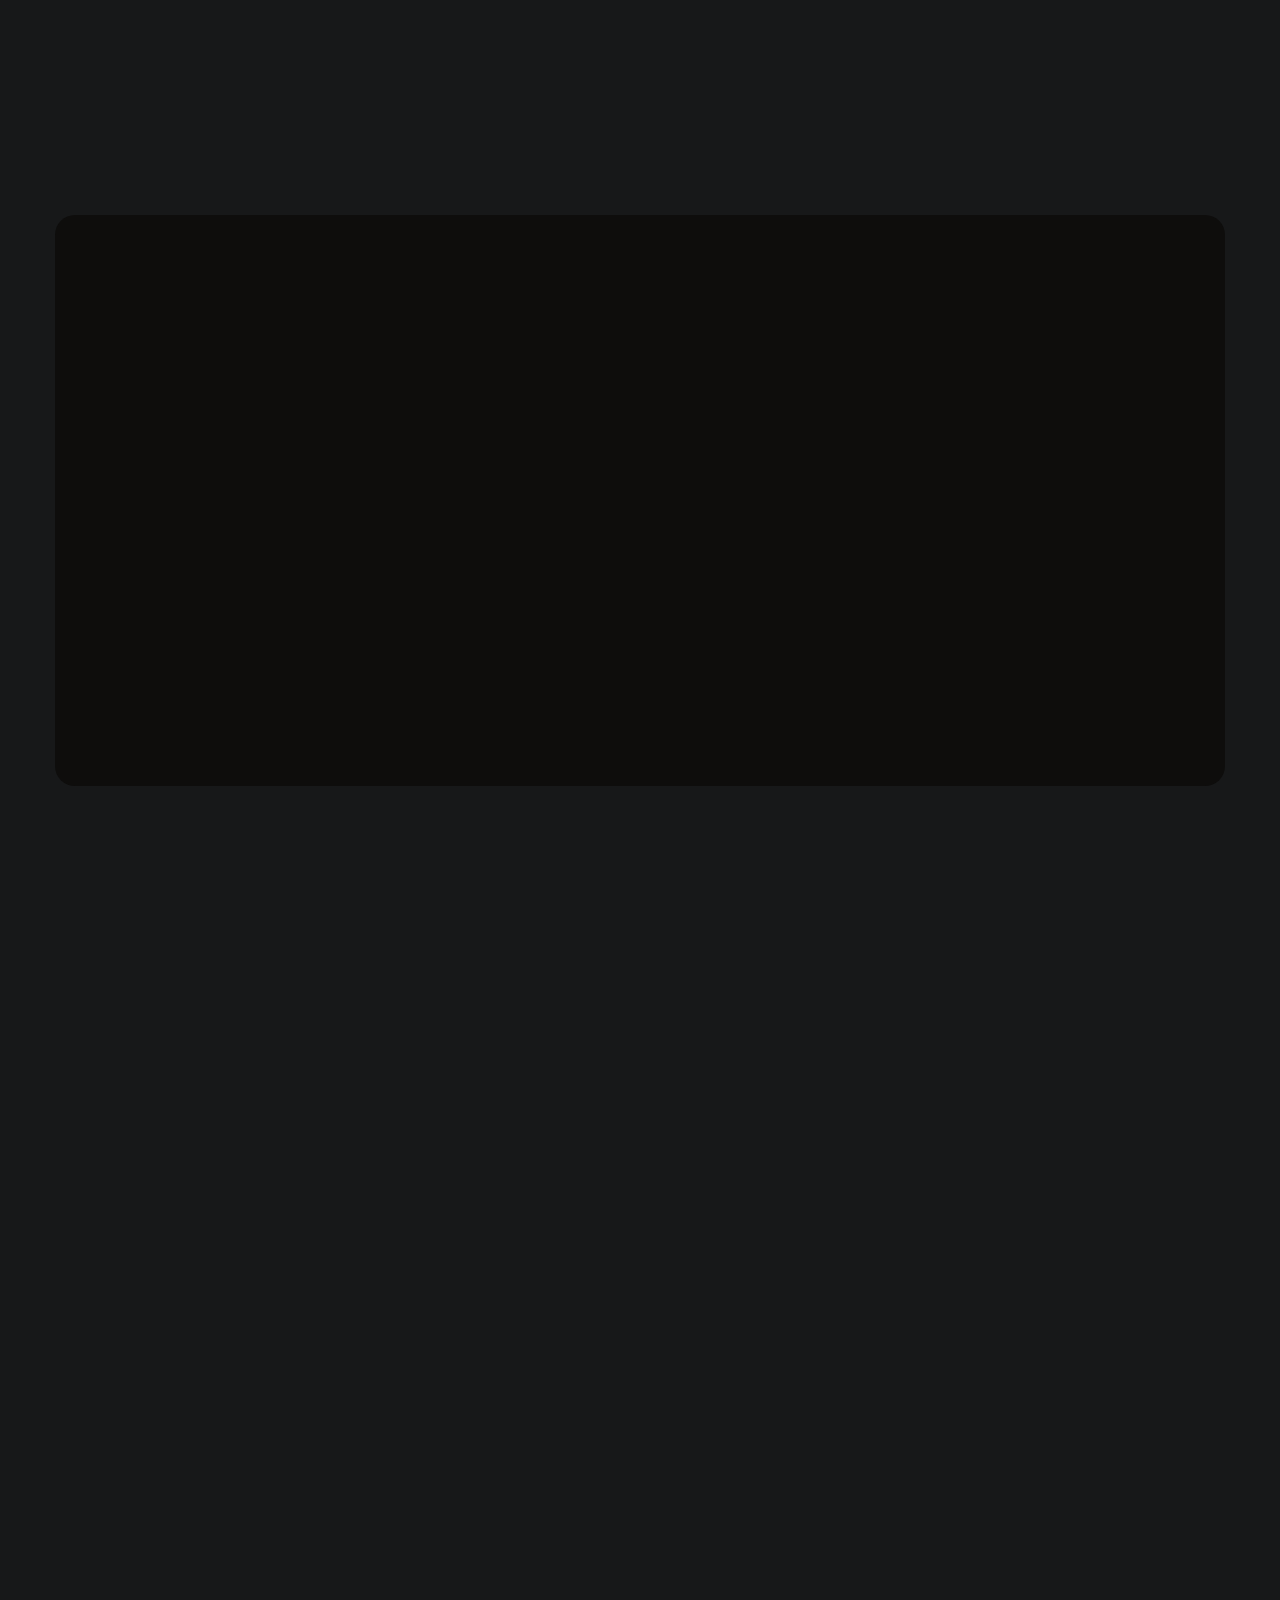
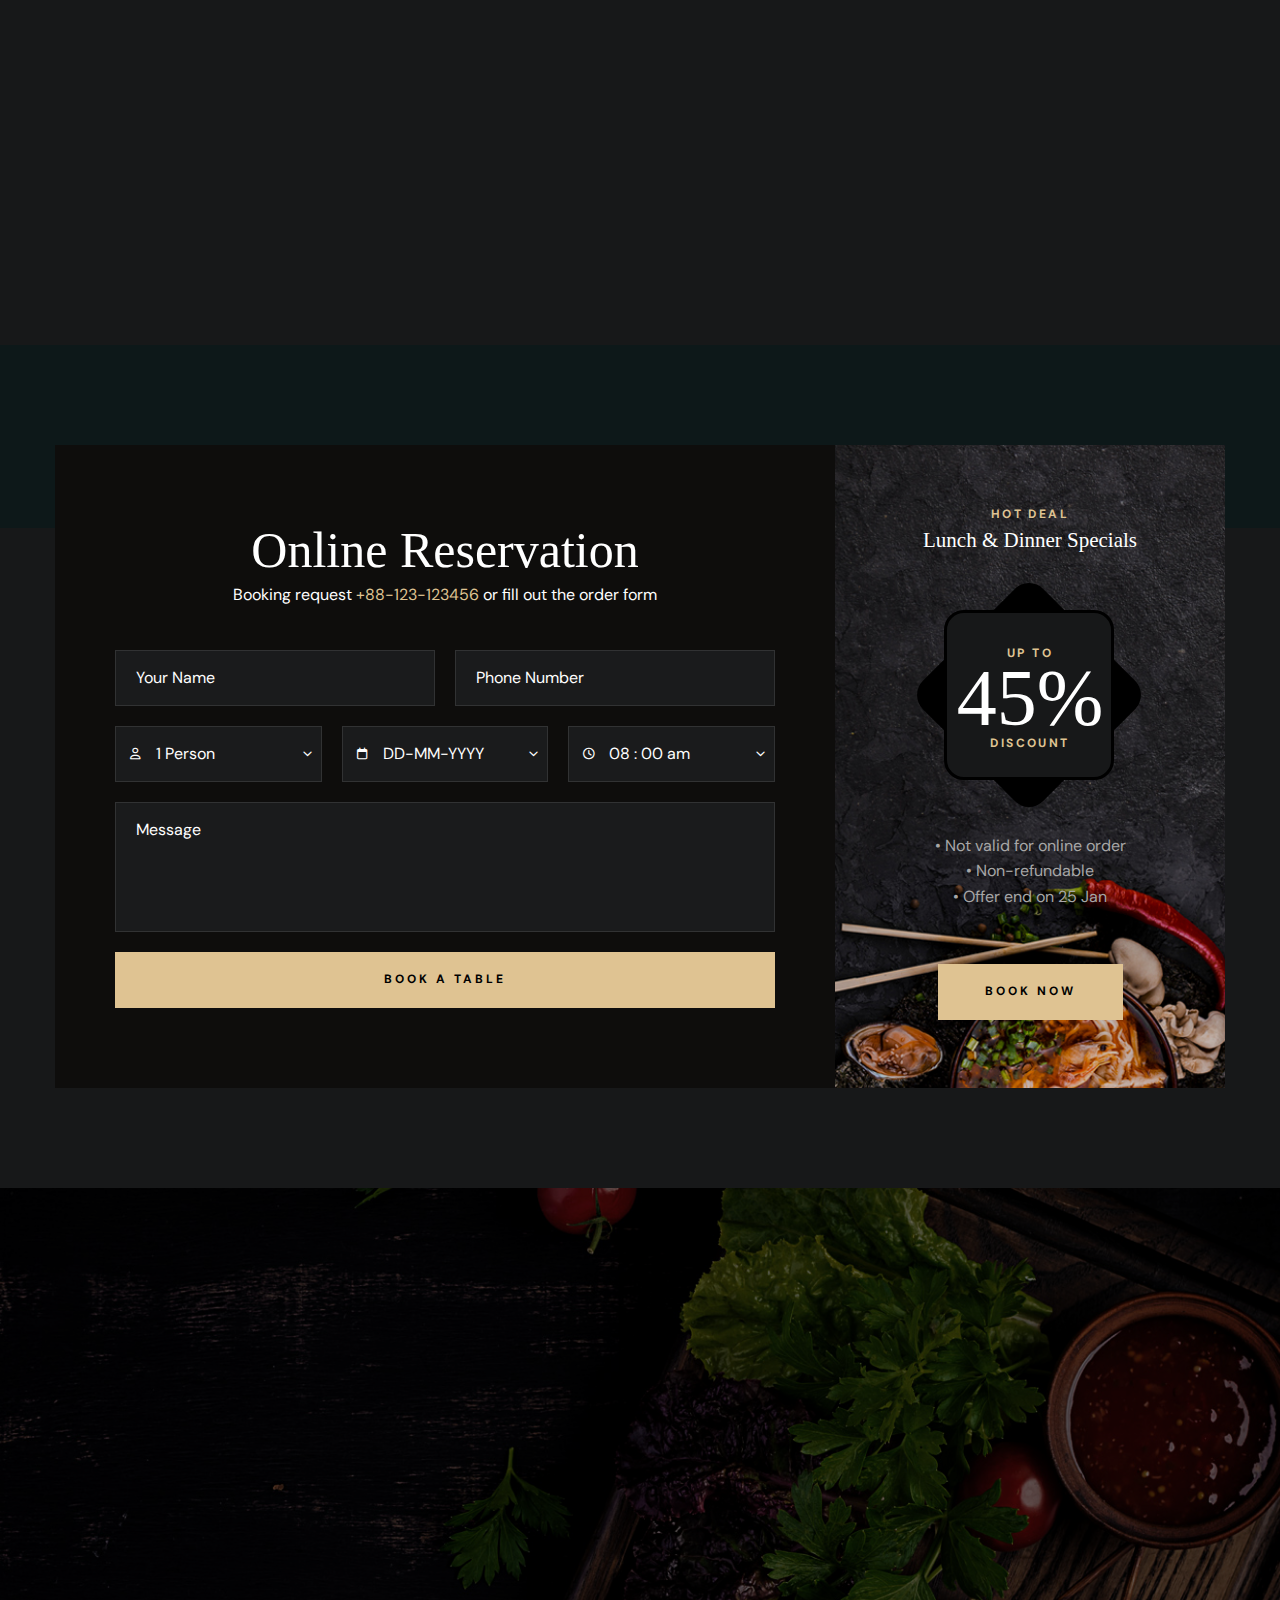
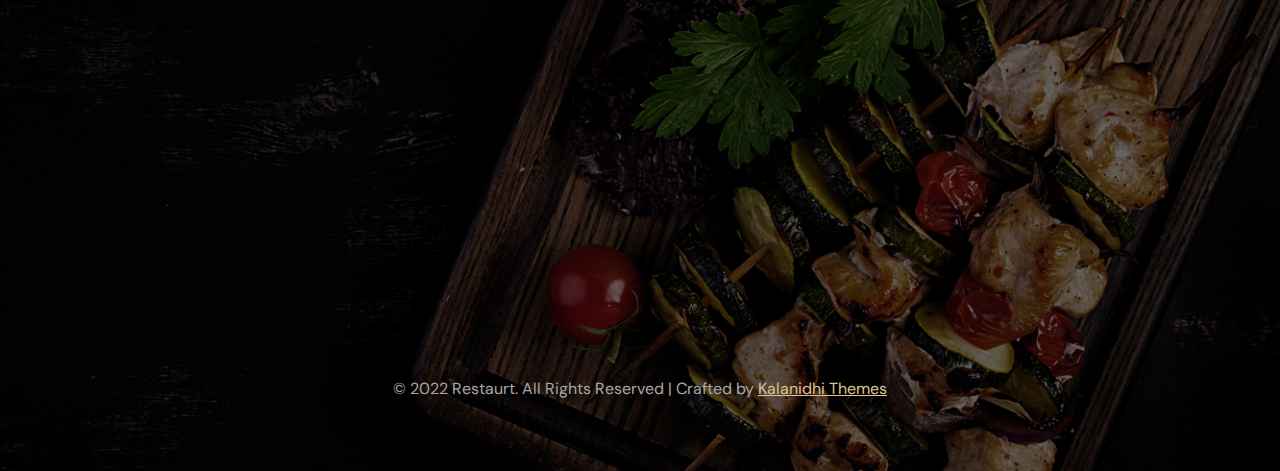
<file: menu-list-2.html>
<!DOCTYPE html>
<html lang="en">

<!-- Mirrored from kalanidhithemes.com/live-preview/landing-page/delici/all-demo/Delici-Video-Hero-Center-Header/menu-list-2.html by HTTrack Website Copier/3.x [XR&CO'2014], Sat, 21 Oct 2023 14:06:40 GMT -->
<head>
<meta charset="utf-8">
<title>Delici - Restaurants HTML Template - Menus List</title>
<!-- Stylesheets -->
<link href="css/bootstrap.css" rel="stylesheet">
<link href="css/style.css" rel="stylesheet">
<link rel="shortcut icon" href="images/favicon.png" type="image/x-icon">
<link rel="icon" href="images/favicon.png" type="image/x-icon">
<!-- Responsive -->
<meta http-equiv="X-UA-Compatible" content="IE=edge">
<meta name="viewport" content="width=device-width, initial-scale=1.0, maximum-scale=1.0, user-scalable=0">
<link href="css/responsive.css" rel="stylesheet">
<!--[if lt IE 9]><script src="https://cdnjs.cloudflare.com/ajax/libs/html5shiv/3.7.3/html5shiv.js"></script><![endif]--> 

</head>

<body>
  <div class="page-wrapper"> 
  
    <!-- Preloader -->
    <div class="loader-wrap">
        <div class="preloader">
            <div class="preloader-close">x</div>
            <div id="handle-preloader" class="handle-preloader">
                <div class="animation-preloader">
                    <div class="spinner"></div>
                    <div class="txt-loading">
                        <span data-text-preloader="D" class="letters-loading">
                            D
                        </span>
                        <span data-text-preloader="E" class="letters-loading">
                            E
                        </span>
                        <span data-text-preloader="L" class="letters-loading">
                            L
                        </span>
                        <span data-text-preloader="I" class="letters-loading">
                            I
                        </span>
                        <span data-text-preloader="C" class="letters-loading">
                            C
                        </span>
                        <span data-text-preloader="I" class="letters-loading">
                            I
                        </span>
                    </div>
                </div>  
            </div>
        </div>
    </div>
    <!-- Preloader End -->

    <!-- Main Header-->
    <header class="main-header header-down">
        <div class="header-top">
            <div class="auto-container">
                <div class="inner clearfix">
                    <div class="top-left clearfix">
                        <ul class="top-info clearfix">
                            <li><i class="icon far fa-map-marker-alt"></i> Restaurant St, Delicious City, London 9578, UK</li>
                            <li><i class="icon far fa-clock"></i> Daily : 8.00 am to 10.00 pm</li>
                        </ul>
                    </div>
                    <div class="top-right clearfix">
                        <ul class="top-info clearfix">
                            <li><a href="tel:+11234567890"><i class="icon far fa-phone"></i> +1 123 456 7890</a></li>
                            <li><a href="mailto:booking@restaurant.com"><i class="icon far fa-envelope"></i> booking@restaurant.com</a></li>
                        </ul>
                    </div>
                </div>
            </div>
        </div>
        <!-- Header Upper -->
        <div class="header-upper">        
            <div class="auto-container">
                <!-- Main Box -->
                <div class="main-box d-flex justify-content-between align-items-center flex-wrap">
                
                    <!-- Links Box -->
                    <div class="links-box clearfix">
                        <!-- Hidden Nav Toggler -->
                        <div class="nav-toggler">
                            <button class="hidden-bar-opener">
                                <span class="hamburger">
                                    <span class="top-bun"></span>
                                    <span class="meat"></span>
                                    <span class="bottom-bun"></span>
                                </span>
                            </button>
                        </div>
                    </div>
                
                    <!--Logo-->
                    <div class="logo-box">
                         <div class="logo"><a href="index.html" title="Delici - Restaurants HTML Template"><img src="images/logo.png" alt="" title="Delici - Restaurants HTML Template"></a></div>
                    </div>

                    <!--Don't use this menu for this option-->
                    <div class="nav-box clearfix">
                        <!--Nav Outer-->
                        <div class="nav-outer clearfix">         
                            <nav class="main-menu">
                                <ul class="navigation clearfix">
                                    <li class="current dropdown"><a href="index.html">Home</a>
                                        <ul>
                                            <li><a href="#">Home 1 Left Header</a></li>
                                            <li><a href="#">Home 1 Center Header</a></li>
                                            <li><a href="#">Home 3 Video Hero</a></li>
                                        </ul>
                                    </li>
                                    <li class="dropdown has-mega-menu"><a href="menu-list.html">Menus</a>
                                        <ul>
                                            <li>
                                                <div class="mega-menu">
                                                    <div class="menu-inner">
                                                        <div class="auto-container">
                                                            <div class="row clearfix">
                                                                <div class="menu-block col-lg-3 col-md-6 col-sm-6">
                                                                    <div class="image"><a href="menu-list.html"><img src="images/resource/menu-image-1.jpg" alt=""></a></div>
                                                                    <div class="title"><a href="menu-list.html">Menu list 1</a></div>
                                                                </div>
                                                                <div class="menu-block col-lg-3 col-md-6 col-sm-6">
                                                                    <div class="image"><a href="menu-list.html"><img src="images/resource/menu-image-2.jpg" alt=""></a></div>
                                                                    <div class="title"><a href="menu-list.html">Menu list 2</a></div>
                                                                </div>
                                                                <div class="menu-block col-lg-3 col-md-6 col-sm-6">
                                                                    <div class="image"><a href="menu-list.html"><img src="images/resource/menu-image-3.jpg" alt=""></a></div>
                                                                    <div class="title"><a href="menu-list.html">Menu list 3</a></div>
                                                                </div>
                                                                <div class="menu-block col-lg-3 col-md-6 col-sm-6">
                                                                    <div class="image"><a href="menu-list.html"><img src="images/resource/menu-image-4.jpg" alt=""></a></div>
                                                                    <div class="title"><a href="menu-list.html">Menu list 4</a></div>
                                                                </div>
                                                            </div>
                                                        </div>
                                                    </div>
                                                </div>
                                            </li>
                                        </ul>
                                    </li>
                                    <li><a href="about.html">About Us</a></li>
                                    <li><a href="about.html">Our chefs</a></li>
                                    <li class="dropdown"><a href="#">Pages</a>
                                        <ul>
                                            <li><a href="#">Dropdown Menu 1</a></li>
                                            <li><a href="#">Dropdown Menu 2</a></li>
                                            <li><a href="#">Dropdown Menu 3</a></li>
                                            <li class="dropdown"><a href="#">Dropdown Menu 4</a>
                                                <ul>
                                                    <li><a href="#">Dropdown Menu level 2</a></li>
                                                    <li><a href="#">Dropdown Menu level 2</a></li>
                                                    <li><a href="#">Dropdown Menu Level 3</a></li>
                                                </ul>
                                            </li>
                                            <li><a href="#">Dropdown Lorem 5</a></li>
                                        </ul>
                                    </li>
                                    <li><a href="#">Blog</a></li>
                                    <li><a href="#">Contact</a></li>
                                </ul>
                            </nav>
                            <!-- Main Menu End-->
                        </div>
                        <!--Nav Outer End-->
                    </div>
                    <!---->
                    
                    <div class="link link-btn">
                        <a href="reservation-opentable.html" class="theme-btn btn-style-one clearfix">
                            <span class="btn-wrap">
                                <span class="text-one">find a table</span>
                                <span class="text-two">find a table</span>
                            </span>
                        </a>
                    </div>
                    
                </div>
            </div>
        </div>
    </header>
    <!--End Main Header -->
    
    <!--Menu Backdrop-->
    <div class="menu-backdrop"></div>

    <!-- Hidden Navigation Bar -->
    <section class="hidden-bar">
        <!-- Hidden Bar Wrapper -->
        <div class="inner-box">
            <div class="cross-icon hidden-bar-closer"><span class="far fa-close"></span></div>
            <div class="logo-box"><a href="index.html" title="Delici - Restaurants HTML Template"><img src="images/resource/sidebar-logo.png" alt="" title="Delici - Restaurants HTML Template"></a></div>
            
            <!-- .Side-menu -->
            <div class="side-menu">
                 <ul class="navigation clearfix">
                    <li class="current dropdown"><a href="index.html">Home</a>
                        <ul>
                            <li><a href="https://kalanidhithemes.com/live-preview/landing-page/delici/all-demo/Delici-Defoult/index.html">Home 1 Left Header</a></li>
                            <li><a href="index.html">Home 1 Center Header</a></li>
                            <li><a href="https://kalanidhithemes.com/live-preview/landing-page/delici/all-demo/Delici-Video-Hero/index.html">Home 3 Video Hero</a></li>
                        </ul>
                    </li>
                    <li class="dropdown"><a href="menu-list.html">Menus</a>
                        <ul>
                            <li><a href="menu-list-1.html">Menu List 1</a></li>
                            <li><a href="menu-list-2.html">Menu List 2</a></li>
                            <li><a href="menu-list-3.html">Menu List 3</a></li>
                            <li><a href="menu-list-4.html">Menu List 4</a></li>
                        </ul>
                    </li>
                    <li><a href="about.html">About Us</a></li>
                    <li><a href="our-chef.html">Our chefs</a></li>
                    <li class="dropdown"><a href="#">Pages</a>
                        <ul>
                            <li><a href="#">Dropdown Menu 1</a></li>
                            <li><a href="#">Dropdown Menu 2</a></li>
                            <li><a href="#">Dropdown Menu 3</a></li>
                            <li class="dropdown"><a href="#">Dropdown Menu 4</a>
                                <ul>
                                    <li><a href="#">Dropdown Menu level 2</a></li>
                                    <li><a href="#">Dropdown Menu level 2</a></li>
                                    <li><a href="#">Dropdown Menu Level 3</a></li>
                                </ul>
                            </li>
                            <li><a href="#">Dropdown Lorem 5</a></li>
                        </ul>
                    </li>
                    <li><a href="contact-us.html">Contact</a></li>
                </ul>
            </div><!-- /.Side-menu -->
            
            <h2>Visit Us</h2>
            <ul class="info">
                <li>Restaurant St, Delicious City, <br>London 9578, UK</li>
                <li>Open: 9.30 am - 2.30pm</li>
                <li><a href="mailto:booking@domainame.com">booking@domainame.com</a></li>
            </ul>
            <div class="separator"><span></span></div>
            <div class="booking-info">
                <div class="bk-title">Booking request</div>
                <div class="bk-no"><a href="tel:+88-123-123456">+88-123-123456</a></div>
            </div>
        
        </div><!-- / Hidden Bar Wrapper -->
    </section>
    <!-- / Hidden Bar -->

    <!--Info Back Drop-->
    <div class="info-back-drop"></div>
    
    <!-- Hidden Bar -->
    <section class="info-bar">
        <div class="inner-box">
            <div class="cross-icon"><span class="far fa-close"></span></div>
            <div class="logo-box"><a href="index.html" title="Delici - Restaurants HTML Template"><img src="images/resource/sidebar-logo.png" alt="" title="Delici - Restaurants HTML Template"></a></div>
            <div class="image-box"><img src="images/resource/sidebar-image.jpg" alt="" title=""></div>

            <h2>Visit Us</h2>
            <ul class="info">
                <li>Restaurant St, Delicious City, <br>London 9578, UK</li>
                <li>Open: 9.30 am - 2.30pm</li>
                <li><a href="mailto:booking@domainame.com">booking@domainame.com</a></li>
            </ul>
            <div class="separator"><span></span></div>
            <div class="booking-info">
                <div class="bk-title">Booking request</div>
                <div class="bk-no"><a href="tel:+88-123-123456">+88-123-123456</a></div>
            </div>
        </div>
    </section>
    <!--End Hidden Bar -->

    <!-- Inner Banner Section -->
    <section class="inner-banner">
        <div class="image-layer" style="background-image: url(images/background/banner-image-2.jpg);"></div>
        <div class="auto-container">
            <div class="inner">
                <div class="subtitle"><span>delicious & amazing</span></div>
                <div class="pattern-image"><img src="images/icons/separator.svg" alt="" title=""></div>
                <h1><span>Our Menu 2</span></h1>
            </div>
        </div>
    </section>
    <!--End Banner Section -->

    <!--Special Offer Section-->
    <section class="special-offer-two">
        <div class="left-bg"><img src="images/background/bg-20.png" alt="" title=""></div>
        <div class="right-bg"><img src="images/background/bg-19.png" alt="" title=""></div>
        <div class="auto-container">
            <div class="title-box centered">
                <div class="subtitle"><span>special offer</span></div>
                <div class="pattern-image"><img src="images/icons/separator.svg" alt="" title=""></div>
                <h2>Best Special Menu</h2>
            </div>
            <div class="row clearfix">
                <!--Item-->
                <div class="offer-block-three col-xl-3 col-lg-4 col-md-6 col-sm-12">
                    <div class="inner-box wow fadeInUp" data-wow-duration="1500ms" data-wow-delay="0ms">
                        <div class="image"><a href="#"><img src="images/resource/menu-image-11.jpg" alt=""></a></div>
                        <h4><a href="menu-list.html">Greek Salad</a></h4>
                        <div class="text desc">Avocados with crab meat, red onion, crab salad red bell pepper...</div>
                        <div class="price">$39.00</div>
                    </div>
                </div>

                <!--Item-->
                <div class="offer-block-three col-xl-3 col-lg-4 col-md-6 col-sm-12">
                    <div class="inner-box wow fadeInUp" data-wow-duration="1500ms" data-wow-delay="200ms">
                        <div class="image"><a href="#"><img src="images/resource/menu-image-12.jpg" alt=""></a></div>
                        <h4><a href="menu-list.html">Tokusen Wagyu</a></h4>
                        <div class="text desc">Tomatoes, green bell pepper, sliced cucumber onion, olives...</div>
                        <div class="price">$45.00</div>
                    </div>
                </div>

                <!--Item-->
                <div class="offer-block-three col-xl-3 col-lg-4 col-md-6 col-sm-12">
                    <div class="inner-box wow fadeInUp" data-wow-duration="1500ms" data-wow-delay="400ms">
                        <div class="image"><a href="#"><img src="images/resource/menu-image-13.jpg" alt=""></a></div>
                        <h4><a href="menu-list.html">Butternut Pumpkin</a></h4>
                        <div class="text desc">Avocados with crab meat, red onion, crab salad stuffed bell pepper...</div>
                        <div class="price">$15.00</div>
                    </div>
                </div>

                <!--Item-->
                <div class="offer-block-three col-xl-3 col-lg-4 col-md-6 col-sm-12">
                    <div class="inner-box wow fadeInUp" data-wow-duration="1500ms" data-wow-delay="600ms">
                        <div class="image"><a href="#"><img src="images/resource/menu-image-14.jpg" alt=""></a></div>
                        <h4><a href="menu-list.html">Opu Fish</a></h4>
                        <div class="text desc">Vegetables, cheeses, ground meats, tomato sauce, seasonings...</div>
                        <div class="price">$12.00</div>
                    </div>
                </div>

                <!--Item-->
                <div class="offer-block-three col-xl-3 col-lg-4 col-md-6 col-sm-12">
                    <div class="inner-box wow fadeInUp" data-wow-duration="1500ms" data-wow-delay="0ms">
                        <div class="image"><a href="#"><img src="images/resource/menu-image-15.jpg" alt=""></a></div>
                        <h4><a href="menu-list.html">Greek Salad</a></h4>
                        <div class="text desc">Avocados with crab meat, red onion, crab salad red bell pepper...</div>
                        <div class="price">$39.00</div>
                    </div>
                </div>

                <!--Item-->
                <div class="offer-block-three col-xl-3 col-lg-4 col-md-6 col-sm-12">
                    <div class="inner-box wow fadeInUp" data-wow-duration="1500ms" data-wow-delay="200ms">
                        <div class="image"><a href="#"><img src="images/resource/menu-image-16.jpg" alt=""></a></div>
                        <h4><a href="menu-list.html">Tokusen Wagyu</a></h4>
                        <div class="text desc">Tomatoes, green bell pepper, sliced cucumber onion, olives...</div>
                        <div class="price">$45.00</div>
                    </div>
                </div>

                <!--Item-->
                <div class="offer-block-three col-xl-3 col-lg-4 col-md-6 col-sm-12">
                    <div class="inner-box wow fadeInUp" data-wow-duration="1500ms" data-wow-delay="400ms">
                        <div class="image"><a href="#"><img src="images/resource/menu-image-17.jpg" alt=""></a></div>
                        <h4><a href="menu-list.html">Butternut Pumpkin</a></h4>
                        <div class="text desc">Avocados with crab meat, red onion, crab salad stuffed bell pepper...</div>
                        <div class="price">$15.00</div>
                    </div>
                </div>

                <!--Item-->
                <div class="offer-block-three col-xl-3 col-lg-4 col-md-6 col-sm-12">
                    <div class="inner-box wow fadeInUp" data-wow-duration="1500ms" data-wow-delay="600ms">
                        <div class="image"><a href="#"><img src="images/resource/menu-image-18.jpg" alt=""></a></div>
                        <h4><a href="menu-list.html">Opu Fish</a></h4>
                        <div class="text desc">Vegetables, cheeses, ground meats, tomato sauce, seasonings...</div>
                        <div class="price">$12.00</div>
                    </div>
                </div>

            </div>
        </div>
    </section>

    <!--Chef Selection Section-->
    <section class="chef-selection">
        <div class="auto-container">
            <div class="outer-container">
                <div class="row clearfix">
                    <!--Col-->
                    <div class="image-col col-xl-6 col-lg-6 col-md-12 col-sm-12">
                        <div class="inner wow fadeInLeft" data-wow-duration="1500ms" data-wow-delay="0ms">
                            <div class="image-layer" style="background-image: url(images/background/image-8.jpg);"></div>
                            <div class="image"><img src="images/background/image-8.jpg" alt=""></div>
                        </div>
                    </div>
                    <!--Col-->
                    <div class="content-col col-xl-6 col-lg-6 col-md-12 col-sm-12">
                        <div class="inner wow fadeInRight" data-wow-duration="1500ms" data-wow-delay="0ms">
                            <div class="title-box">
                                <span class="badge-icon"><img src="images/resource/badge-2.png" alt="" title=""></span>
                                <div class="subtitle"><span>chef selection</span></div>
                                <div class="pattern-image"><img src="images/icons/separator.svg" alt="" title=""></div>
                                <h3>Lobster Tortellini</h3>
                                <div class="text">Lorem Ipsum is simply dummy text of the printingand typesetting industry lorem Ipsum has been the industrys standard dummy text ever since.</div>
                            </div>
                            <div class="price"><span class="old">$40.00</span> <span class="new">$20.00</span></div>
                        </div>
                    </div>

                </div>
            </div>
        </div>
    </section>

    <!--Special Offer Section-->
    <section class="special-offer-two">
        <div class="right-bg"><img src="images/background/bg-24.png" alt="" title=""></div>
        <div class="auto-container">
            <div class="row clearfix">
                <!--Item-->
                <div class="offer-block-three col-xl-3 col-lg-4 col-md-6 col-sm-12">
                    <div class="inner-box wow fadeInUp" data-wow-duration="1500ms" data-wow-delay="0ms">
                        <div class="image"><a href="#"><img src="images/resource/menu-image-11.jpg" alt=""></a></div>
                        <h4><a href="menu-list.html">Greek Salad</a></h4>
                        <div class="text desc">Avocados with crab meat, red onion, crab salad red bell pepper...</div>
                        <div class="price">$39.00</div>
                    </div>
                </div>

                <!--Item-->
                <div class="offer-block-three col-xl-3 col-lg-4 col-md-6 col-sm-12">
                    <div class="inner-box wow fadeInUp" data-wow-duration="1500ms" data-wow-delay="200ms">
                        <div class="image"><a href="#"><img src="images/resource/menu-image-12.jpg" alt=""></a></div>
                        <h4><a href="menu-list.html">Tokusen Wagyu</a></h4>
                        <div class="text desc">Tomatoes, green bell pepper, sliced cucumber onion, olives...</div>
                        <div class="price">$45.00</div>
                    </div>
                </div>

                <!--Item-->
                <div class="offer-block-three col-xl-3 col-lg-4 col-md-6 col-sm-12">
                    <div class="inner-box wow fadeInUp" data-wow-duration="1500ms" data-wow-delay="400ms">
                        <div class="image"><a href="#"><img src="images/resource/menu-image-13.jpg" alt=""></a></div>
                        <h4><a href="menu-list.html">Butternut Pumpkin</a></h4>
                        <div class="text desc">Avocados with crab meat, red onion, crab salad stuffed bell pepper...</div>
                        <div class="price">$15.00</div>
                    </div>
                </div>

                <!--Item-->
                <div class="offer-block-three col-xl-3 col-lg-4 col-md-6 col-sm-12">
                    <div class="inner-box wow fadeInUp" data-wow-duration="1500ms" data-wow-delay="600ms">
                        <div class="image"><a href="#"><img src="images/resource/menu-image-14.jpg" alt=""></a></div>
                        <h4><a href="menu-list.html">Opu Fish</a></h4>
                        <div class="text desc">Vegetables, cheeses, ground meats, tomato sauce, seasonings...</div>
                        <div class="price">$12.00</div>
                    </div>
                </div>

                <!--Item-->
                <div class="offer-block-three col-xl-3 col-lg-4 col-md-6 col-sm-12">
                    <div class="inner-box wow fadeInUp" data-wow-duration="1500ms" data-wow-delay="0ms">
                        <div class="image"><a href="#"><img src="images/resource/menu-image-15.jpg" alt=""></a></div>
                        <h4><a href="menu-list.html">Greek Salad</a></h4>
                        <div class="text desc">Avocados with crab meat, red onion, crab salad red bell pepper...</div>
                        <div class="price">$39.00</div>
                    </div>
                </div>

                <!--Item-->
                <div class="offer-block-three col-xl-3 col-lg-4 col-md-6 col-sm-12">
                    <div class="inner-box wow fadeInUp" data-wow-duration="1500ms" data-wow-delay="200ms">
                        <div class="image"><a href="#"><img src="images/resource/menu-image-16.jpg" alt=""></a></div>
                        <h4><a href="menu-list.html">Tokusen Wagyu</a></h4>
                        <div class="text desc">Tomatoes, green bell pepper, sliced cucumber onion, olives...</div>
                        <div class="price">$45.00</div>
                    </div>
                </div>

                <!--Item-->
                <div class="offer-block-three col-xl-3 col-lg-4 col-md-6 col-sm-12">
                    <div class="inner-box wow fadeInUp" data-wow-duration="1500ms" data-wow-delay="400ms">
                        <div class="image"><a href="#"><img src="images/resource/menu-image-17.jpg" alt=""></a></div>
                        <h4><a href="menu-list.html">Butternut Pumpkin</a></h4>
                        <div class="text desc">Avocados with crab meat, red onion, crab salad stuffed bell pepper...</div>
                        <div class="price">$15.00</div>
                    </div>
                </div>

                <!--Item-->
                <div class="offer-block-three col-xl-3 col-lg-4 col-md-6 col-sm-12">
                    <div class="inner-box wow fadeInUp" data-wow-duration="1500ms" data-wow-delay="600ms">
                        <div class="image"><a href="#"><img src="images/resource/menu-image-18.jpg" alt=""></a></div>
                        <h4><a href="menu-list.html">Opu Fish</a></h4>
                        <div class="text desc">Vegetables, cheeses, ground meats, tomato sauce, seasonings...</div>
                        <div class="price">$12.00</div>
                    </div>
                </div>

            </div>
        </div>
    </section>

    <!--Reservation Section-->
    <section class="reserve-section style-two">
        <div class="image-layer" style="background-image: url(images/background/image-10.jpg);"></div>
        <div class="auto-container">
            <div class="outer-box">
                <div class="row clearfix">
                    <div class="reserv-col col-lg-8 col-md-12 col-sm-12">
                        <div class="inner">
                            <div class="title">
                                <h2>Online Reservation</h2>
                                <div class="request-info">Booking request <a href="#">+88-123-123456</a> or fill out the order form</div>
                            </div>
                            <div class="default-form reservation-form">
                                <form method="post" action="https://kalanidhithemes.com/live-preview/landing-page/delici/all-demo/Delici-Video-Hero-Center-Header/index.html">
                                    <div class="row clearfix">
                                        <div class="form-group col-lg-6 col-md-6 col-sm-12">
                                            <div class="field-inner">
                                                <input type="text" name="fieldname" value="" placeholder="Your Name" required>
                                            </div>
                                        </div>
                                        <div class="form-group col-lg-6 col-md-6 col-sm-12">
                                            <div class="field-inner">
                                                <input type="text" name="fieldname" value="" placeholder="Phone Number" required>
                                            </div>
                                        </div>
                                        <div class="form-group col-lg-4 col-md-6 col-sm-12">
                                            <div class="field-inner">
                                                <span class="alt-icon far fa-user"></span>
                                                <select class="l-icon">
                                                    <option>1 Person</option>
                                                    <option>2 Person</option>
                                                    <option>3 Person</option>
                                                    <option>4 Person</option>
                                                    <option>5 Person</option>
                                                    <option>6 Person</option>
                                                    <option>7 Person</option>
                                                </select>
                                                <span class="arrow-icon far fa-angle-down"></span>
                                            </div>
                                        </div>
                                        <div class="form-group col-lg-4 col-md-6 col-sm-12">
                                            <div class="field-inner">
                                                <span class="alt-icon far fa-calendar"></span>
                                                <input class="l-icon datepicker" type="text" name="fieldname" value="" placeholder="DD-MM-YYYY" required readonly>
                                                <span class="arrow-icon far fa-angle-down"></span>
                                            </div>
                                        </div>
                                        <div class="form-group col-lg-4 col-md-12 col-sm-12">
                                            <div class="field-inner">
                                                <span class="alt-icon far fa-clock"></span>
                                                <select class="l-icon">
                                                    <option>08 : 00 am</option>
                                                    <option>09 : 00 am</option>
                                                    <option>10 : 00 am</option>
                                                    <option>11 : 00 am</option>
                                                    <option>12 : 00 pm</option>
                                                    <option>01 : 00 pm</option>
                                                    <option>02 : 00 pm</option>
                                                    <option>03 : 00 pm</option>
                                                    <option>04 : 00 pm</option>
                                                    <option>05 : 00 pm</option>
                                                    <option>06 : 00 pm</option>
                                                    <option>07 : 00 pm</option>
                                                    <option>08 : 00 pm</option>
                                                    <option>09 : 00 pm</option>
                                                    <option>10 : 00 pm</option>
                                                </select>
                                                <span class="arrow-icon far fa-angle-down"></span>
                                            </div>
                                        </div>
                                        <div class="form-group col-lg-12 col-md-12 col-sm-12">
                                            <div class="field-inner">
                                                <textarea name="fieldname" placeholder="Message" required></textarea>
                                            </div>
                                        </div>
                                        <div class="form-group col-lg-12 col-md-12 col-sm-12">
                                            <div class="field-inner">
                                                <button type="submit" class="theme-btn btn-style-one clearfix">
                                                    <span class="btn-wrap">
                                                        <span class="text-one">book a table</span>
                                                        <span class="text-two">book a table</span>
                                                    </span>
                                                </button>
                                            </div>
                                        </div>
                                    </div>
                                </form>
                            </div>
                        </div>
                    </div>
                    <div class="info-col col-lg-4 col-md-12 col-sm-12">
                        <div class="inner">
                            <div class="img-layer" style="background-image: url(images/background/image-11.jpg);"></div>
                            <div class="title">
                                <div class="subtitle">hot deal</div>
                                <h5>Lunch & Dinner Specials</h5>
                            </div>
                            <div class="data">
                                <div class="discount-info">
                                    <div class="s-ttl">up to</div>
                                    <div class="num">45%</div>
                                    <div class="s-ttl">discount</div>
                                </div>
                                <div class="instruction">
                                    • Not valid for online order <br>
                                    • Non-refundable <br>
                                    • Offer end on 25 Jan <br>
                                </div>
                                <div class="link-box">
                                    <a href="reservation-opentable.html" class="theme-btn btn-style-one clearfix">
                                        <span class="btn-wrap">
                                            <span class="text-one">book now</span>
                                            <span class="text-two">book now</span>
                                        </span>
                                    </a>
                                </div>
                            </div>
                        </div>
                    </div>
                </div>

            </div>
        </div>
    </section>

    <!--Main Footer-->
    <footer class="main-footer">
        <div class="image-layer" style="background-image: url(images/background/image-4.jpg);"></div>
        <div class="upper-section">
            <div class="auto-container">
                <div class="row clearfix">
                    <!--Footer Col-->
                    <div class="footer-col info-col col-lg-6 col-md-12 col-sm-12">
                        <div class="inner wow fadeInUp" data-wow-delay="0ms" data-wow-duration="1500ms">
                            <div class="content">
                                <div class="logo"><a href="index.html" title="Delici - Restaurants HTML Template"><img src="images/logo.png" alt="" title="Delici - Restaurants HTML Template"></a></div>
                                <div class="info">
                                    <ul>
                                        <li>Restaurant St, Delicious City, London 9578, UK</li>
                                        <li><a href="mailto:booking@domainname.com">booking@domainname.com</a></li>
                                        <li><a href="tel:+88-123-123456">Booking Request : +88-123-123456</a></li>
                                        <li>Open : 09:00 am - 01:00 pm</li>
                                    </ul>
                                </div>
                                <div class="separator"><span></span><span></span><span></span></div>
                                <div class="newsletter">
                                    <h3>Get News & Offers</h3>
                                    <div class="text">Subscribe us & Get <span>25% Off.</span></div>
                                    <div class="newsletter-form">
                                        <form method="post" action="https://kalanidhithemes.com/live-preview/landing-page/delici/all-demo/Delici-Video-Hero-Center-Header/index.html">
                                            <div class="form-group">
                                                <span class="alt-icon far fa-envelope"></span>
                                                <input type="email" name="email" value="" placeholder="Your email" required>
                                                <button type="submit" class="theme-btn btn-style-one clearfix">
                                                    <span class="btn-wrap">
                                                        <span class="text-one">subscribe</span>
                                                        <span class="text-two">subscribe</span>
                                                    </span>
                                                </button>
                                            </div>
                                        </form>
                                    </div>
                                </div>
                            </div>
                        </div>
                    </div>
                    <!--Footer Col-->
                    <div class="footer-col links-col col-lg-3 col-md-6 col-sm-12">
                        <div class="inner wow fadeInLeft" data-wow-delay="0ms" data-wow-duration="1500ms">
                            <ul class="links">
                                <li><a href="home.html">Home</a></li>
                                <li><a href="menu-list-1.html">Menus</a></li>
                                <li><a href="about.html">About us</a></li>
                                <li><a href="our-chef.html">Our chefs</a></li>
                                <li><a href="contact-us.html">Contact</a></li>
                            </ul>
                        </div>
                    </div>
                    <!--Footer Col-->
                    <div class="footer-col links-col last col-lg-3 col-md-6 col-sm-12">
                        <div class="inner wow fadeInRight" data-wow-delay="0ms" data-wow-duration="1500ms">
                            <ul class="links">
                                <li><a href="#">facebook</a></li>
                                <li><a href="#">instagram</a></li>
                                <li><a href="#">Twitter</a></li>
                                <li><a href="#">Youtube</a></li>
                                <li><a href="#">Google map</a></li>
                            </ul>
                        </div>
                    </div>
                </div>
            </div>
        </div>
        <div class="footer-bottom">
            <div class="auto-container">
                <div class="copyright">&copy; 2022 Restaurt. All Rights Reserved   |    Crafted by <a href="https://themeforest.net/user/kalanidhithemes" target="blank">Kalanidhi Themes</a></div>
            </div>
        </div>
    </footer>

</div>
<!--End pagewrapper--> 

<!--Scroll to top-->
<div class="scroll-to-top scroll-to-target" data-target="html"><span class="icon fa fa-angle-up"></span></div>

<script src="js/jquery.js"></script>
<script src="js/popper.min.js"></script>
<script src="js/bootstrap.min.js"></script>
<script src="js/jquery-ui.js"></script>
<script src="js/jquery.fancybox.js"></script>
<script src="js/swiper.js"></script>
<script src="js/owl.js"></script>
<script src="js/appear.js"></script>
<script src="js/wow.js"></script>
<script src="js/custom-script.js"></script>
</body>

<!-- Mirrored from kalanidhithemes.com/live-preview/landing-page/delici/all-demo/Delici-Video-Hero-Center-Header/menu-list-2.html by HTTrack Website Copier/3.x [XR&CO'2014], Sat, 21 Oct 2023 14:06:41 GMT -->
</html>
</file>
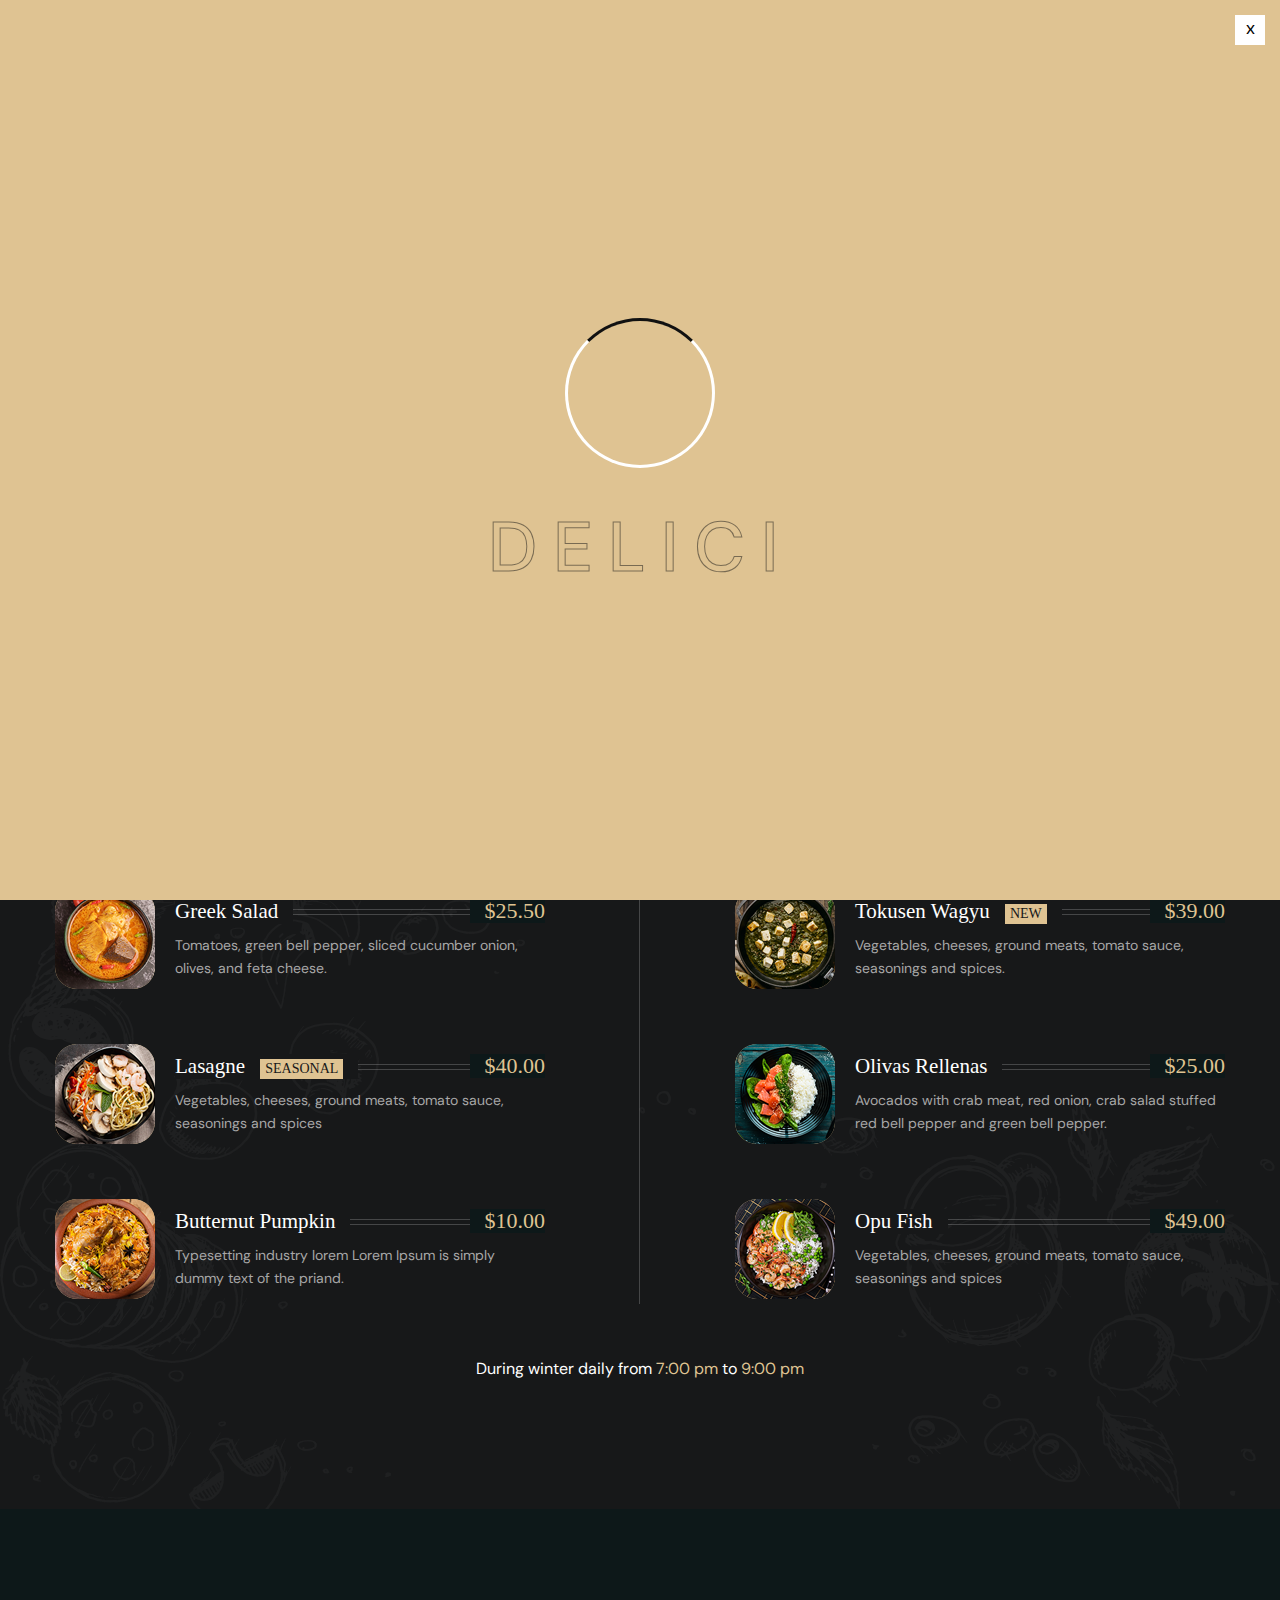
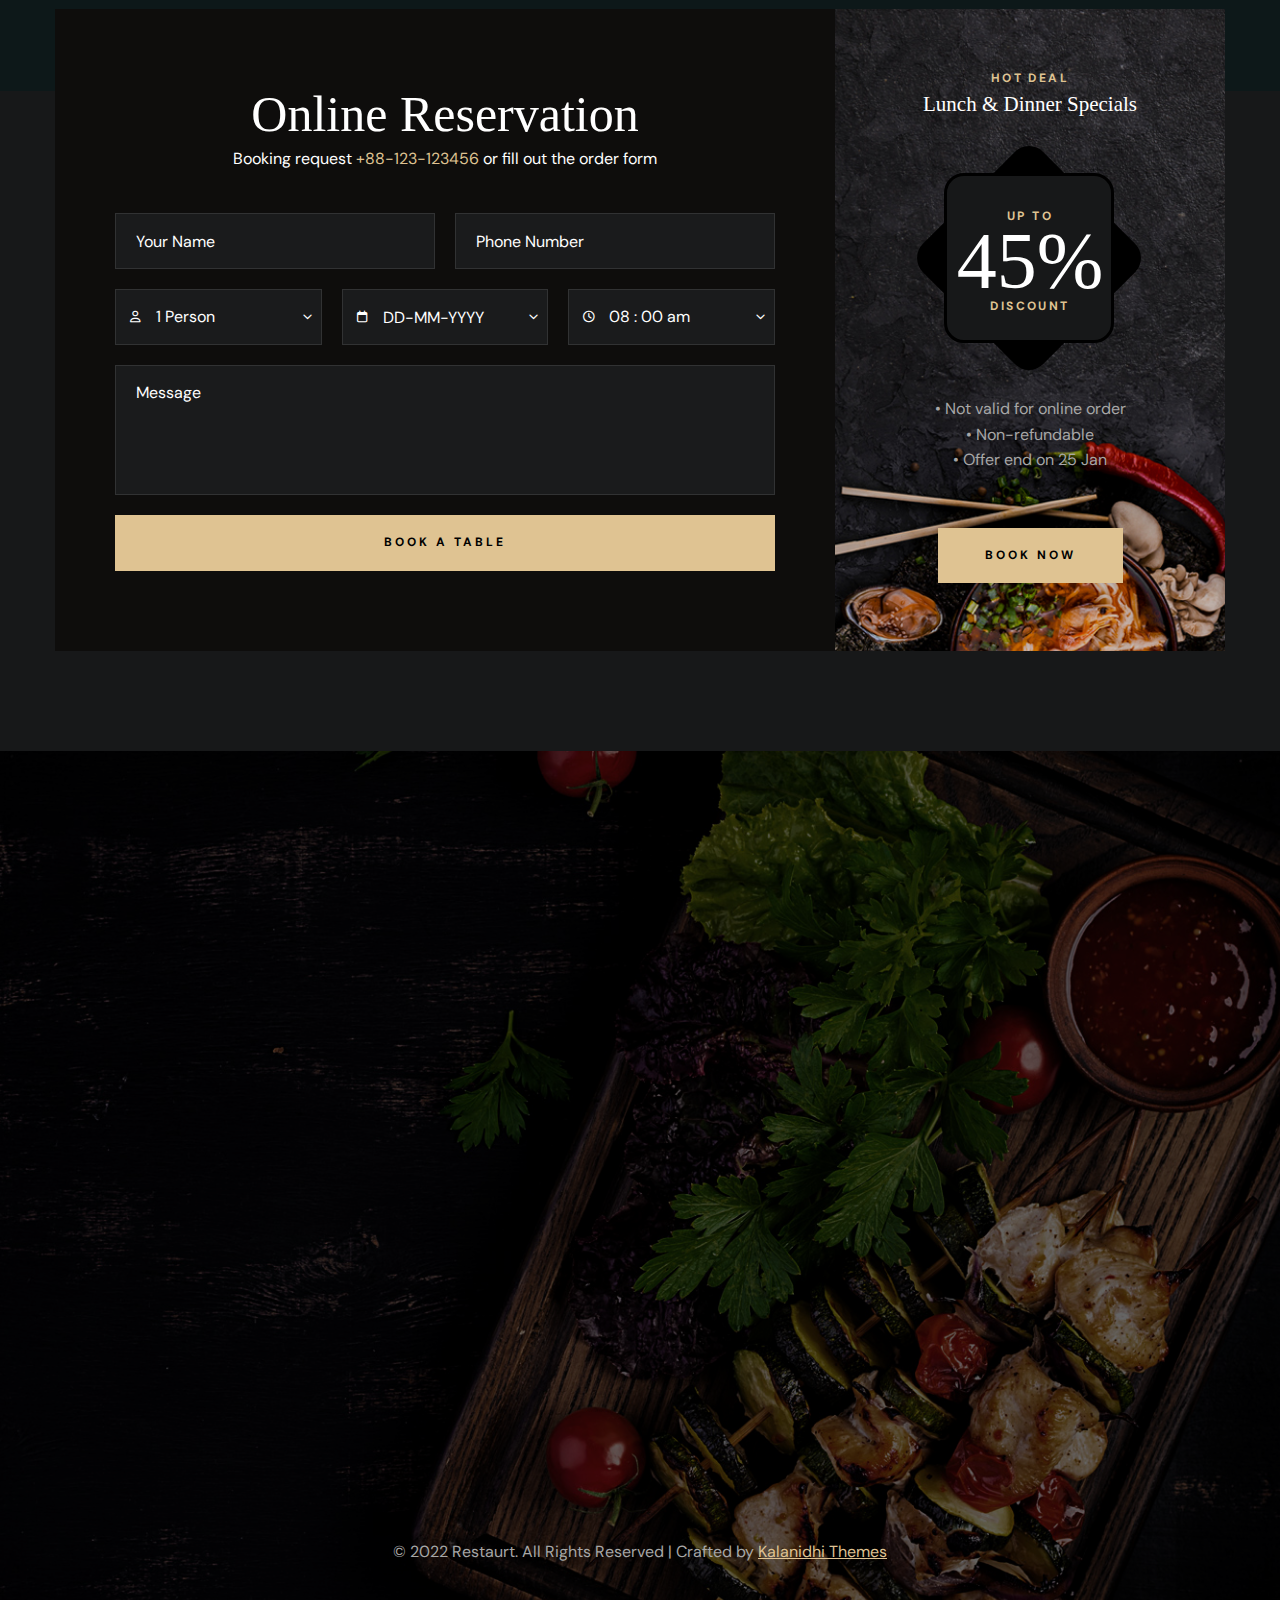
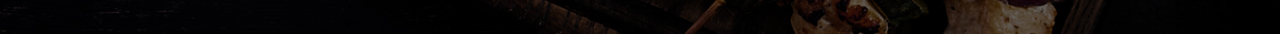
<file: menu-list-4.html>
<!DOCTYPE html>
<html lang="en">

<!-- Mirrored from kalanidhithemes.com/live-preview/landing-page/delici/all-demo/Delici-Video-Hero-Center-Header/menu-list-4.html by HTTrack Website Copier/3.x [XR&CO'2014], Sat, 21 Oct 2023 14:06:59 GMT -->
<head>
<meta charset="utf-8">
<title>Delici - Restaurants HTML Template - Menus List</title>
<!-- Stylesheets -->
<link href="css/bootstrap.css" rel="stylesheet">
<link href="css/style.css" rel="stylesheet">
<link rel="shortcut icon" href="images/favicon.png" type="image/x-icon">
<link rel="icon" href="images/favicon.png" type="image/x-icon">
<!-- Responsive -->
<meta http-equiv="X-UA-Compatible" content="IE=edge">
<meta name="viewport" content="width=device-width, initial-scale=1.0, maximum-scale=1.0, user-scalable=0">
<link href="css/responsive.css" rel="stylesheet">
<!--[if lt IE 9]><script src="https://cdnjs.cloudflare.com/ajax/libs/html5shiv/3.7.3/html5shiv.js"></script><![endif]--> 

</head>

<body>
  <div class="page-wrapper"> 
  
    <!-- Preloader -->
    <div class="loader-wrap">
        <div class="preloader">
            <div class="preloader-close">x</div>
            <div id="handle-preloader" class="handle-preloader">
                <div class="animation-preloader">
                    <div class="spinner"></div>
                    <div class="txt-loading">
                        <span data-text-preloader="D" class="letters-loading">
                            D
                        </span>
                        <span data-text-preloader="E" class="letters-loading">
                            E
                        </span>
                        <span data-text-preloader="L" class="letters-loading">
                            L
                        </span>
                        <span data-text-preloader="I" class="letters-loading">
                            I
                        </span>
                        <span data-text-preloader="C" class="letters-loading">
                            C
                        </span>
                        <span data-text-preloader="I" class="letters-loading">
                            I
                        </span>
                    </div>
                </div>  
            </div>
        </div>
    </div>
    <!-- Preloader End -->

    <!-- Main Header-->
    <header class="main-header header-down">
        <div class="header-top">
            <div class="auto-container">
                <div class="inner clearfix">
                    <div class="top-left clearfix">
                        <ul class="top-info clearfix">
                            <li><i class="icon far fa-map-marker-alt"></i> Restaurant St, Delicious City, London 9578, UK</li>
                            <li><i class="icon far fa-clock"></i> Daily : 8.00 am to 10.00 pm</li>
                        </ul>
                    </div>
                    <div class="top-right clearfix">
                        <ul class="top-info clearfix">
                            <li><a href="tel:+11234567890"><i class="icon far fa-phone"></i> +1 123 456 7890</a></li>
                            <li><a href="mailto:booking@restaurant.com"><i class="icon far fa-envelope"></i> booking@restaurant.com</a></li>
                        </ul>
                    </div>
                </div>
            </div>
        </div>
        <!-- Header Upper -->
        <div class="header-upper">        
            <div class="auto-container">
                <!-- Main Box -->
                <div class="main-box d-flex justify-content-between align-items-center flex-wrap">
                
                    <!-- Links Box -->
                    <div class="links-box clearfix">
                        <!-- Hidden Nav Toggler -->
                        <div class="nav-toggler">
                            <button class="hidden-bar-opener">
                                <span class="hamburger">
                                    <span class="top-bun"></span>
                                    <span class="meat"></span>
                                    <span class="bottom-bun"></span>
                                </span>
                            </button>
                        </div>
                    </div>
                
                    <!--Logo-->
                    <div class="logo-box">
                         <div class="logo"><a href="index.html" title="Delici - Restaurants HTML Template"><img src="images/logo.png" alt="" title="Delici - Restaurants HTML Template"></a></div>
                    </div>

                    <!--Don't use this menu for this option-->
                    <div class="nav-box clearfix">
                        <!--Nav Outer-->
                        <div class="nav-outer clearfix">         
                            <nav class="main-menu">
                                <ul class="navigation clearfix">
                                    <li class="current dropdown"><a href="index.html">Home</a>
                                        <ul>
                                            <li><a href="#">Home 1 Left Header</a></li>
                                            <li><a href="#">Home 1 Center Header</a></li>
                                            <li><a href="#">Home 3 Video Hero</a></li>
                                        </ul>
                                    </li>
                                    <li class="dropdown has-mega-menu"><a href="menu-list.html">Menus</a>
                                        <ul>
                                            <li>
                                                <div class="mega-menu">
                                                    <div class="menu-inner">
                                                        <div class="auto-container">
                                                            <div class="row clearfix">
                                                                <div class="menu-block col-lg-3 col-md-6 col-sm-6">
                                                                    <div class="image"><a href="menu-list.html"><img src="images/resource/menu-image-1.jpg" alt=""></a></div>
                                                                    <div class="title"><a href="menu-list.html">Menu list 1</a></div>
                                                                </div>
                                                                <div class="menu-block col-lg-3 col-md-6 col-sm-6">
                                                                    <div class="image"><a href="menu-list.html"><img src="images/resource/menu-image-2.jpg" alt=""></a></div>
                                                                    <div class="title"><a href="menu-list.html">Menu list 2</a></div>
                                                                </div>
                                                                <div class="menu-block col-lg-3 col-md-6 col-sm-6">
                                                                    <div class="image"><a href="menu-list.html"><img src="images/resource/menu-image-3.jpg" alt=""></a></div>
                                                                    <div class="title"><a href="menu-list.html">Menu list 3</a></div>
                                                                </div>
                                                                <div class="menu-block col-lg-3 col-md-6 col-sm-6">
                                                                    <div class="image"><a href="menu-list.html"><img src="images/resource/menu-image-4.jpg" alt=""></a></div>
                                                                    <div class="title"><a href="menu-list.html">Menu list 4</a></div>
                                                                </div>
                                                            </div>
                                                        </div>
                                                    </div>
                                                </div>
                                            </li>
                                        </ul>
                                    </li>
                                    <li><a href="about.html">About Us</a></li>
                                    <li><a href="about.html">Our chefs</a></li>
                                    <li class="dropdown"><a href="#">Pages</a>
                                        <ul>
                                            <li><a href="#">Dropdown Menu 1</a></li>
                                            <li><a href="#">Dropdown Menu 2</a></li>
                                            <li><a href="#">Dropdown Menu 3</a></li>
                                            <li class="dropdown"><a href="#">Dropdown Menu 4</a>
                                                <ul>
                                                    <li><a href="#">Dropdown Menu level 2</a></li>
                                                    <li><a href="#">Dropdown Menu level 2</a></li>
                                                    <li><a href="#">Dropdown Menu Level 3</a></li>
                                                </ul>
                                            </li>
                                            <li><a href="#">Dropdown Lorem 5</a></li>
                                        </ul>
                                    </li>
                                    <li><a href="#">Blog</a></li>
                                    <li><a href="#">Contact</a></li>
                                </ul>
                            </nav>
                            <!-- Main Menu End-->
                        </div>
                        <!--Nav Outer End-->
                    </div>
                    <!---->
                    
                    <div class="link link-btn">
                        <a href="reservation-opentable.html" class="theme-btn btn-style-one clearfix">
                            <span class="btn-wrap">
                                <span class="text-one">find a table</span>
                                <span class="text-two">find a table</span>
                            </span>
                        </a>
                    </div>
                    
                </div>
            </div>
        </div>
    </header>
    <!--End Main Header -->
    
    <!--Menu Backdrop-->
    <div class="menu-backdrop"></div>

    <!-- Hidden Navigation Bar -->
    <section class="hidden-bar">
        <!-- Hidden Bar Wrapper -->
        <div class="inner-box">
            <div class="cross-icon hidden-bar-closer"><span class="far fa-close"></span></div>
            <div class="logo-box"><a href="index.html" title="Delici - Restaurants HTML Template"><img src="images/resource/sidebar-logo.png" alt="" title="Delici - Restaurants HTML Template"></a></div>
            
            <!-- .Side-menu -->
            <div class="side-menu">
                 <ul class="navigation clearfix">
                    <li class="current dropdown"><a href="index.html">Home</a>
                        <ul>
                            <li><a href="https://kalanidhithemes.com/live-preview/landing-page/delici/all-demo/Delici-Defoult/index.html">Home 1 Left Header</a></li>
                            <li><a href="index.html">Home 1 Center Header</a></li>
                            <li><a href="https://kalanidhithemes.com/live-preview/landing-page/delici/all-demo/Delici-Video-Hero/index.html">Home 3 Video Hero</a></li>
                        </ul>
                    </li>
                    <li class="dropdown"><a href="menu-list.html">Menus</a>
                        <ul>
                            <li><a href="menu-list-1.html">Menu List 1</a></li>
                            <li><a href="menu-list-2.html">Menu List 2</a></li>
                            <li><a href="menu-list-3.html">Menu List 3</a></li>
                            <li><a href="menu-list-4.html">Menu List 4</a></li>
                        </ul>
                    </li>
                    <li><a href="about.html">About Us</a></li>
                    <li><a href="our-chef.html">Our chefs</a></li>
                    <li class="dropdown"><a href="#">Pages</a>
                        <ul>
                            <li><a href="#">Dropdown Menu 1</a></li>
                            <li><a href="#">Dropdown Menu 2</a></li>
                            <li><a href="#">Dropdown Menu 3</a></li>
                            <li class="dropdown"><a href="#">Dropdown Menu 4</a>
                                <ul>
                                    <li><a href="#">Dropdown Menu level 2</a></li>
                                    <li><a href="#">Dropdown Menu level 2</a></li>
                                    <li><a href="#">Dropdown Menu Level 3</a></li>
                                </ul>
                            </li>
                            <li><a href="#">Dropdown Lorem 5</a></li>
                        </ul>
                    </li>
                    <li><a href="contact-us.html">Contact</a></li>
                </ul>
            </div><!-- /.Side-menu -->
            
            <h2>Visit Us</h2>
            <ul class="info">
                <li>Restaurant St, Delicious City, <br>London 9578, UK</li>
                <li>Open: 9.30 am - 2.30pm</li>
                <li><a href="mailto:booking@domainame.com">booking@domainame.com</a></li>
            </ul>
            <div class="separator"><span></span></div>
            <div class="booking-info">
                <div class="bk-title">Booking request</div>
                <div class="bk-no"><a href="tel:+88-123-123456">+88-123-123456</a></div>
            </div>
        
        </div><!-- / Hidden Bar Wrapper -->
    </section>
    <!-- / Hidden Bar -->

    <!--Info Back Drop-->
    <div class="info-back-drop"></div>
    
    <!-- Hidden Bar -->
    <section class="info-bar">
        <div class="inner-box">
            <div class="cross-icon"><span class="far fa-close"></span></div>
            <div class="logo-box"><a href="index.html" title="Delici - Restaurants HTML Template"><img src="images/resource/sidebar-logo.png" alt="" title="Delici - Restaurants HTML Template"></a></div>
            <div class="image-box"><img src="images/resource/sidebar-image.jpg" alt="" title=""></div>

            <h2>Visit Us</h2>
            <ul class="info">
                <li>Restaurant St, Delicious City, <br>London 9578, UK</li>
                <li>Open: 9.30 am - 2.30pm</li>
                <li><a href="mailto:booking@domainame.com">booking@domainame.com</a></li>
            </ul>
            <div class="separator"><span></span></div>
            <div class="booking-info">
                <div class="bk-title">Booking request</div>
                <div class="bk-no"><a href="tel:+88-123-123456">+88-123-123456</a></div>
            </div>
        </div>
    </section>
    <!--End Hidden Bar -->

    <!-- Inner Banner Section -->
    <section class="inner-banner">
        <div class="image-layer" style="background-image: url(images/background/banner-image-2.jpg);"></div>
        <div class="auto-container">
            <div class="inner">
                <div class="subtitle"><span>delicious & amazing</span></div>
                <div class="pattern-image"><img src="images/icons/separator.svg" alt="" title=""></div>
                <h1><span>Our Menu 4</span></h1>
            </div>
        </div>
    </section>
    <!--End Banner Section -->

    <!--Menu Section-->
    <section class="menu-section">
        <div class="left-bg"><img src="images/background/bg-5.png" alt="" title=""></div>
        <div class="right-bg"><img src="images/background/bg-6.png" alt="" title=""></div>
        <div class="auto-container">
            <div class="title-box centered">
                <div class="subtitle"><span>Special selection</span></div>
                <div class="pattern-image"><img src="images/icons/separator.svg" alt="" title=""></div>
                <h2>Delicious Menu</h2>
            </div>

            <div class="tabs-box menu-tabs">
                <div class="buttons">
                    <ul class="tab-buttons clearfix">
                        <li class="tab-btn active-btn" data-tab="#tab-1"><span>MORNING</span></li>
                        <li class="tab-btn" data-tab="#tab-2"><span>WEEKDAY LUNCH</span></li>
                        <li class="tab-btn" data-tab="#tab-3"><span>DINNER</span></li>
                        <li class="tab-btn" data-tab="#tab-4"><span>WINES</span></li>
                    </ul>
                </div>
                <div class="tabs-content">
                    <!--Tab-->
                    <div class="tab active-tab" id="tab-1">
                        <div class="row clearfix">
                            <div class="menu-col col-lg-6 col-md-12 col-sm-12">
                                <div class="inner">
                                    <!--Block-->
                                    <div class="dish-block">
                                        <div class="inner-box">
                                            <div class="dish-image"><a href="#"><img src="images/resource/menu-image-5.png" alt=""></a></div>
                                            <div class="title clearfix"><div class="ttl clearfix"><h5><a href="#">Greek Salad</a></h5></div><div class="price"><span>$25.50</span></div></div>
                                            <div class="text desc"><a href="#">Tomatoes, green bell pepper, sliced cucumber onion, olives, and feta cheese.</a></div>
                                        </div>
                                    </div>
                                    <!--Block-->
                                    <div class="dish-block">
                                        <div class="inner-box">
                                            <div class="dish-image"><a href="#"><img src="images/resource/menu-image-6.png" alt=""></a></div>
                                            <div class="title clearfix"><div class="ttl clearfix"><h5><a href="#">Lasagne <span class="s-info">SEASONAL</span></a></h5></div><div class="price"><span>$40.00</span></div></div>
                                            <div class="text desc"><a href="#">Vegetables, cheeses, ground meats, tomato sauce, seasonings and spices</a></div>
                                        </div>
                                    </div>
                                    <!--Block-->
                                    <div class="dish-block">
                                        <div class="inner-box">
                                            <div class="dish-image"><a href="#"><img src="images/resource/menu-image-7.png" alt=""></a></div>
                                            <div class="title clearfix"><div class="ttl clearfix"><h5><a href="#">Butternut Pumpkin</a></h5></div><div class="price"><span>$10.00</span></div></div>
                                            <div class="text desc"><a href="#">Typesetting industry lorem Lorem Ipsum is simply dummy text of the priand.</a></div>
                                        </div>
                                    </div>
                                </div>
                            </div>
                            <div class="menu-col col-lg-6 col-md-12 col-sm-12">
                                <div class="inner">
                                    <!--Block-->
                                    <div class="dish-block">
                                        <div class="inner-box">
                                            <div class="dish-image"><a href="#"><img src="images/resource/menu-image-8.png" alt=""></a></div>
                                            <div class="title clearfix"><div class="ttl clearfix"><h5><a href="#">Tokusen Wagyu <span class="s-info">NEW</span></a></h5></div><div class="price"><span>$39.00</span></div></div>
                                            <div class="text desc"><a href="#">Vegetables, cheeses, ground meats, tomato sauce, seasonings and spices.</a></div>
                                        </div>
                                    </div>
                                    <!--Block-->
                                    <div class="dish-block">
                                        <div class="inner-box">
                                            <div class="dish-image"><a href="#"><img src="images/resource/menu-image-9.png" alt=""></a></div>
                                            <div class="title clearfix"><div class="ttl clearfix"><h5><a href="#">Olivas Rellenas</a></h5></div><div class="price"><span>$25.00</span></div></div>
                                            <div class="text desc"><a href="#">Avocados with crab meat, red onion, crab salad stuffed red bell pepper and  green bell pepper.</a></div>
                                        </div>
                                    </div>
                                    <!--Block-->
                                    <div class="dish-block">
                                        <div class="inner-box">
                                            <div class="dish-image"><a href="#"><img src="images/resource/menu-image-10.png" alt=""></a></div>
                                            <div class="title clearfix"><div class="ttl clearfix"><h5><a href="#">Opu Fish</a></h5></div><div class="price"><span>$49.00</span></div></div>
                                            <div class="text desc"><a href="#">Vegetables, cheeses, ground meats, tomato sauce, seasonings and spices</a></div>
                                        </div>
                                    </div>
                                </div>
                            </div>
                        </div>
                    </div>
                    <!--Tab-->
                    <div class="tab" id="tab-2">
                        <div class="row clearfix">
                            <div class="menu-col col-lg-6 col-md-12 col-sm-12">
                                <div class="inner">
                                    <!--Block-->
                                    <div class="dish-block">
                                        <div class="inner-box">
                                            <div class="dish-image"><a href="#"><img src="images/resource/menu-image-6.png" alt=""></a></div>
                                            <div class="title clearfix"><div class="ttl clearfix"><h5><a href="#">Lasagne</a></h5></div><div class="price"><span>$25.50</span></div></div>
                                            <div class="text desc"><a href="#">Tomatoes, green bell pepper, sliced cucumber onion, olives, and feta cheese.</a></div>
                                        </div>
                                    </div>
                                    <!--Block-->
                                    <div class="dish-block">
                                        <div class="inner-box">
                                            <div class="dish-image"><a href="#"><img src="images/resource/menu-image-7.png" alt=""></a></div>
                                            <div class="title clearfix"><div class="ttl clearfix"><h5><a href="#">Greek Salad </a></h5></div><div class="price"><span>$40.00</span></div></div>
                                            <div class="text desc"><a href="#">Vegetables, cheeses, ground meats, tomato sauce, seasonings and spices</a></div>
                                        </div>
                                    </div>
                                    <!--Block-->
                                    <div class="dish-block">
                                        <div class="inner-box">
                                            <div class="dish-image"><a href="#"><img src="images/resource/menu-image-5.png" alt=""></a></div>
                                            <div class="title clearfix"><div class="ttl clearfix"><h5><a href="#">Tokusen Wagyu<span class="s-info">SEASONAL</span></a></h5></div><div class="price"><span>$10.00</span></div></div>
                                            <div class="text desc"><a href="#">Typesetting industry lorem Lorem Ipsum is simply dummy text of the priand.</a></div>
                                        </div>
                                    </div>
                                </div>
                            </div>
                            <div class="menu-col col-lg-6 col-md-12 col-sm-12">
                                <div class="inner">
                                    <!--Block-->
                                    <div class="dish-block">
                                        <div class="inner-box">
                                            <div class="dish-image"><a href="#"><img src="images/resource/menu-image-7.png" alt=""></a></div>
                                            <div class="title clearfix"><div class="ttl clearfix"><h5><a href="#">Butternut Pumpkin </a></h5></div><div class="price"><span>$39.00</span></div></div>
                                            <div class="text desc"><a href="#">Vegetables, cheeses, ground meats, tomato sauce, seasonings and spices.</a></div>
                                        </div>
                                    </div>
                                    <!--Block-->
                                    <div class="dish-block">
                                        <div class="inner-box">
                                            <div class="dish-image"><a href="#"><img src="images/resource/menu-image-8.png" alt=""></a></div>
                                            <div class="title clearfix"><div class="ttl clearfix"><h5><a href="#">Olivas Rellenas</a></h5></div><div class="price"><span>$25.00</span></div></div>
                                            <div class="text desc"><a href="#">Avocados with crab meat, red onion, crab salad stuffed red bell pepper and  green bell pepper.</a></div>
                                        </div>
                                    </div>
                                    <!--Block-->
                                    <div class="dish-block">
                                        <div class="inner-box">
                                            <div class="dish-image"><a href="#"><img src="images/resource/menu-image-9.png" alt=""></a></div>
                                            <div class="title clearfix"><div class="ttl clearfix"><h5><a href="#">Opu Fish<span class="s-info">NEW</span></a></h5></div><div class="price"><span>$49.00</span></div></div>
                                            <div class="text desc"><a href="#">Vegetables, cheeses, ground meats, tomato sauce, seasonings and spices</a></div>
                                        </div>
                                    </div>
                                </div>
                            </div>
                        </div>
                    </div>
                    <!--Tab-->
                    <div class="tab" id="tab-3">
                        <div class="row clearfix">
                            <div class="menu-col col-lg-6 col-md-12 col-sm-12">
                                <div class="inner">
                                    <!--Block-->
                                    <div class="dish-block">
                                        <div class="inner-box">
                                            <div class="dish-image"><a href="#"><img src="images/resource/menu-image-7.png" alt=""></a></div>
                                            <div class="title clearfix"><div class="ttl clearfix"><h5><a href="#">Opu Fish</a></h5></div><div class="price"><span>$25.50</span></div></div>
                                            <div class="text desc"><a href="#">Tomatoes, green bell pepper, sliced cucumber onion, olives, and feta cheese.</a></div>
                                        </div>
                                    </div>
                                    <!--Block-->
                                    <div class="dish-block">
                                        <div class="inner-box">
                                            <div class="dish-image"><a href="#"><img src="images/resource/menu-image-6.png" alt=""></a></div>
                                            <div class="title clearfix"><div class="ttl clearfix"><h5><a href="#">Lasagne <span class="s-info">SEASONAL</span></a></h5></div><div class="price"><span>$40.00</span></div></div>
                                            <div class="text desc"><a href="#">Vegetables, cheeses, ground meats, tomato sauce, seasonings and spices</a></div>
                                        </div>
                                    </div>
                                    <!--Block-->
                                    <div class="dish-block">
                                        <div class="inner-box">
                                            <div class="dish-image"><a href="#"><img src="images/resource/menu-image-6.png" alt=""></a></div>
                                            <div class="title clearfix"><div class="ttl clearfix"><h5><a href="#">Tokusen Wagyu</a></h5></div><div class="price"><span>$10.00</span></div></div>
                                            <div class="text desc"><a href="#">Typesetting industry lorem Lorem Ipsum is simply dummy text of the priand.</a></div>
                                        </div>
                                    </div>
                                </div>
                            </div>
                            <div class="menu-col col-lg-6 col-md-12 col-sm-12">
                                <div class="inner">
                                    <!--Block-->
                                    <div class="dish-block">
                                        <div class="inner-box">
                                            <div class="dish-image"><a href="#"><img src="images/resource/menu-image-9.png" alt=""></a></div>
                                            <div class="title clearfix"><div class="ttl clearfix"><h5><a href="#">Butternut Pumpkin <span class="s-info">NEW</span></a></h5></div><div class="price"><span>$39.00</span></div></div>
                                            <div class="text desc"><a href="#">Vegetables, cheeses, ground meats, tomato sauce, seasonings and spices.</a></div>
                                        </div>
                                    </div>
                                    <!--Block-->
                                    <div class="dish-block">
                                        <div class="inner-box">
                                            <div class="dish-image"><a href="#"><img src="images/resource/menu-image-10.png" alt=""></a></div>
                                            <div class="title clearfix"><div class="ttl clearfix"><h5><a href="#">Olivas Rellenas</a></h5></div><div class="price"><span>$25.00</span></div></div>
                                            <div class="text desc"><a href="#">Avocados with crab meat, red onion, crab salad stuffed red bell pepper and  green bell pepper.</a></div>
                                        </div>
                                    </div>
                                    <!--Block-->
                                    <div class="dish-block">
                                        <div class="inner-box">
                                            <div class="dish-image"><a href="#"><img src="images/resource/menu-image-8.png" alt=""></a></div>
                                            <div class="title clearfix"><div class="ttl clearfix"><h5><a href="#">Opu Fish</a></h5></div><div class="price"><span>$49.00</span></div></div>
                                            <div class="text desc"><a href="#">Vegetables, cheeses, ground meats, tomato sauce, seasonings and spices</a></div>
                                        </div>
                                    </div>
                                </div>
                            </div>
                        </div>
                    </div>
                    <!--Tab-->
                    <div class="tab" id="tab-4">
                        <div class="row clearfix">
                            <div class="menu-col col-lg-6 col-md-12 col-sm-12">
                                <div class="inner">
                                    <!--Block-->
                                    <div class="dish-block">
                                        <div class="inner-box">
                                            <div class="dish-image"><a href="#"><img src="images/resource/drink-1.png" alt=""></a></div>
                                            <div class="title clearfix"><div class="ttl clearfix"><h5><a href="#">Greek Salad</a></h5></div><div class="price"><span>$25.50</span></div></div>
                                            <div class="text desc"><a href="#">Tomatoes, green bell pepper, sliced cucumber onion, olives, and feta cheese.</a></div>
                                        </div>
                                    </div>
                                    <!--Block-->
                                    <div class="dish-block">
                                        <div class="inner-box">
                                            <div class="dish-image"><a href="#"><img src="images/resource/drink-2.png" alt=""></a></div>
                                            <div class="title clearfix"><div class="ttl clearfix"><h5><a href="#">Lasagne <span class="s-info">SEASONAL</span></a></h5></div><div class="price"><span>$40.00</span></div></div>
                                            <div class="text desc"><a href="#">Vegetables, cheeses, ground meats, tomato sauce, seasonings and spices</a></div>
                                        </div>
                                    </div>
                                    <!--Block-->
                                    <div class="dish-block">
                                        <div class="inner-box">
                                            <div class="dish-image"><a href="#"><img src="images/resource/drink-3.png" alt=""></a></div>
                                            <div class="title clearfix"><div class="ttl clearfix"><h5><a href="#">Butternut Pumpkin</a></h5></div><div class="price"><span>$10.00</span></div></div>
                                            <div class="text desc"><a href="#">Typesetting industry lorem Lorem Ipsum is simply dummy text of the priand.</a></div>
                                        </div>
                                    </div>
                                </div>
                            </div>
                            <div class="menu-col col-lg-6 col-md-12 col-sm-12">
                                <div class="inner">
                                    <!--Block-->
                                    <div class="dish-block">
                                        <div class="inner-box">
                                            <div class="dish-image"><a href="#"><img src="images/resource/drink-4.png" alt=""></a></div>
                                            <div class="title clearfix"><div class="ttl clearfix"><h5><a href="#">Tokusen Wagyu <span class="s-info">NEW</span></a></h5></div><div class="price"><span>$39.00</span></div></div>
                                            <div class="text desc"><a href="#">Vegetables, cheeses, ground meats, tomato sauce, seasonings and spices.</a></div>
                                        </div>
                                    </div>
                                    <!--Block-->
                                    <div class="dish-block">
                                        <div class="inner-box">
                                            <div class="dish-image"><a href="#"><img src="images/resource/drink-5.png" alt=""></a></div>
                                            <div class="title clearfix"><div class="ttl clearfix"><h5><a href="#">Olivas Rellenas</a></h5></div><div class="price"><span>$25.00</span></div></div>
                                            <div class="text desc"><a href="#">Avocados with crab meat, red onion, crab salad stuffed red bell pepper and  green bell pepper. Cucumber</a></div>
                                        </div>
                                    </div>
                                    <!--Block-->
                                    <div class="dish-block">
                                        <div class="inner-box">
                                            <div class="dish-image"><a href="#"><img src="images/resource/drink-6.png" alt=""></a></div>
                                            <div class="title clearfix"><div class="ttl clearfix"><h5><a href="#">Opu Fish</a></h5></div><div class="price"><span>$49.00</span></div></div>
                                            <div class="text desc"><a href="#">Vegetables, cheeses, ground meats, tomato sauce, seasonings and spices</a></div>
                                        </div>
                                    </div>
                                </div>
                            </div>
                        </div>
                    </div>
                </div>
            </div>

            <div class="open-timing">
                <div class="hours">During winter daily from <span class="theme_color">7:00 pm</span> to <span class="theme_color">9:00 pm</span></div>
            </div>
        </div>
    </section>

    

    <!--Reservation Section-->
    <section class="reserve-section style-two">
        <div class="image-layer" style="background-image: url(images/background/image-10.jpg);"></div>
        <div class="auto-container">
            <div class="outer-box">
                <div class="row clearfix">
                    <div class="reserv-col col-lg-8 col-md-12 col-sm-12">
                        <div class="inner">
                            <div class="title">
                                <h2>Online Reservation</h2>
                                <div class="request-info">Booking request <a href="#">+88-123-123456</a> or fill out the order form</div>
                            </div>
                            <div class="default-form reservation-form">
                                <form method="post" action="https://kalanidhithemes.com/live-preview/landing-page/delici/all-demo/Delici-Video-Hero-Center-Header/index.html">
                                    <div class="row clearfix">
                                        <div class="form-group col-lg-6 col-md-6 col-sm-12">
                                            <div class="field-inner">
                                                <input type="text" name="fieldname" value="" placeholder="Your Name" required>
                                            </div>
                                        </div>
                                        <div class="form-group col-lg-6 col-md-6 col-sm-12">
                                            <div class="field-inner">
                                                <input type="text" name="fieldname" value="" placeholder="Phone Number" required>
                                            </div>
                                        </div>
                                        <div class="form-group col-lg-4 col-md-6 col-sm-12">
                                            <div class="field-inner">
                                                <span class="alt-icon far fa-user"></span>
                                                <select class="l-icon">
                                                    <option>1 Person</option>
                                                    <option>2 Person</option>
                                                    <option>3 Person</option>
                                                    <option>4 Person</option>
                                                    <option>5 Person</option>
                                                    <option>6 Person</option>
                                                    <option>7 Person</option>
                                                </select>
                                                <span class="arrow-icon far fa-angle-down"></span>
                                            </div>
                                        </div>
                                        <div class="form-group col-lg-4 col-md-6 col-sm-12">
                                            <div class="field-inner">
                                                <span class="alt-icon far fa-calendar"></span>
                                                <input class="l-icon datepicker" type="text" name="fieldname" value="" placeholder="DD-MM-YYYY" required readonly>
                                                <span class="arrow-icon far fa-angle-down"></span>
                                            </div>
                                        </div>
                                        <div class="form-group col-lg-4 col-md-12 col-sm-12">
                                            <div class="field-inner">
                                                <span class="alt-icon far fa-clock"></span>
                                                <select class="l-icon">
                                                    <option>08 : 00 am</option>
                                                    <option>09 : 00 am</option>
                                                    <option>10 : 00 am</option>
                                                    <option>11 : 00 am</option>
                                                    <option>12 : 00 pm</option>
                                                    <option>01 : 00 pm</option>
                                                    <option>02 : 00 pm</option>
                                                    <option>03 : 00 pm</option>
                                                    <option>04 : 00 pm</option>
                                                    <option>05 : 00 pm</option>
                                                    <option>06 : 00 pm</option>
                                                    <option>07 : 00 pm</option>
                                                    <option>08 : 00 pm</option>
                                                    <option>09 : 00 pm</option>
                                                    <option>10 : 00 pm</option>
                                                </select>
                                                <span class="arrow-icon far fa-angle-down"></span>
                                            </div>
                                        </div>
                                        <div class="form-group col-lg-12 col-md-12 col-sm-12">
                                            <div class="field-inner">
                                                <textarea name="fieldname" placeholder="Message" required></textarea>
                                            </div>
                                        </div>
                                        <div class="form-group col-lg-12 col-md-12 col-sm-12">
                                            <div class="field-inner">
                                                <button type="submit" class="theme-btn btn-style-one clearfix">
                                                    <span class="btn-wrap">
                                                        <span class="text-one">book a table</span>
                                                        <span class="text-two">book a table</span>
                                                    </span>
                                                </button>
                                            </div>
                                        </div>
                                    </div>
                                </form>
                            </div>
                        </div>
                    </div>
                    <div class="info-col col-lg-4 col-md-12 col-sm-12">
                        <div class="inner">
                            <div class="img-layer" style="background-image: url(images/background/image-11.jpg);"></div>
                            <div class="title">
                                <div class="subtitle">hot deal</div>
                                <h5>Lunch & Dinner Specials</h5>
                            </div>
                            <div class="data">
                                <div class="discount-info">
                                    <div class="s-ttl">up to</div>
                                    <div class="num">45%</div>
                                    <div class="s-ttl">discount</div>
                                </div>
                                <div class="instruction">
                                    • Not valid for online order <br>
                                    • Non-refundable <br>
                                    • Offer end on 25 Jan <br>
                                </div>
                                <div class="link-box">
                                    <a href="reservation-opentable.html" class="theme-btn btn-style-one clearfix">
                                        <span class="btn-wrap">
                                            <span class="text-one">book now</span>
                                            <span class="text-two">book now</span>
                                        </span>
                                    </a>
                                </div>
                            </div>
                        </div>
                    </div>
                </div>

            </div>
        </div>
    </section>

    <!--Main Footer-->
    <footer class="main-footer">
        <div class="image-layer" style="background-image: url(images/background/image-4.jpg);"></div>
        <div class="upper-section">
            <div class="auto-container">
                <div class="row clearfix">
                    <!--Footer Col-->
                    <div class="footer-col info-col col-lg-6 col-md-12 col-sm-12">
                        <div class="inner wow fadeInUp" data-wow-delay="0ms" data-wow-duration="1500ms">
                            <div class="content">
                                <div class="logo"><a href="index.html" title="Delici - Restaurants HTML Template"><img src="images/logo.png" alt="" title="Delici - Restaurants HTML Template"></a></div>
                                <div class="info">
                                    <ul>
                                        <li>Restaurant St, Delicious City, London 9578, UK</li>
                                        <li><a href="mailto:booking@domainname.com">booking@domainname.com</a></li>
                                        <li><a href="tel:+88-123-123456">Booking Request : +88-123-123456</a></li>
                                        <li>Open : 09:00 am - 01:00 pm</li>
                                    </ul>
                                </div>
                                <div class="separator"><span></span><span></span><span></span></div>
                                <div class="newsletter">
                                    <h3>Get News & Offers</h3>
                                    <div class="text">Subscribe us & Get <span>25% Off.</span></div>
                                    <div class="newsletter-form">
                                        <form method="post" action="https://kalanidhithemes.com/live-preview/landing-page/delici/all-demo/Delici-Video-Hero-Center-Header/index.html">
                                            <div class="form-group">
                                                <span class="alt-icon far fa-envelope"></span>
                                                <input type="email" name="email" value="" placeholder="Your email" required>
                                                <button type="submit" class="theme-btn btn-style-one clearfix">
                                                    <span class="btn-wrap">
                                                        <span class="text-one">subscribe</span>
                                                        <span class="text-two">subscribe</span>
                                                    </span>
                                                </button>
                                            </div>
                                        </form>
                                    </div>
                                </div>
                            </div>
                        </div>
                    </div>
                    <!--Footer Col-->
                    <div class="footer-col links-col col-lg-3 col-md-6 col-sm-12">
                        <div class="inner wow fadeInLeft" data-wow-delay="0ms" data-wow-duration="1500ms">
                            <ul class="links">
                                <li><a href="home.html">Home</a></li>
                                <li><a href="menu-list-1.html">Menus</a></li>
                                <li><a href="about.html">About us</a></li>
                                <li><a href="our-chef.html">Our chefs</a></li>
                                <li><a href="contact-us.html">Contact</a></li>
                            </ul>
                        </div>
                    </div>
                    <!--Footer Col-->
                    <div class="footer-col links-col last col-lg-3 col-md-6 col-sm-12">
                        <div class="inner wow fadeInRight" data-wow-delay="0ms" data-wow-duration="1500ms">
                            <ul class="links">
                                <li><a href="#">facebook</a></li>
                                <li><a href="#">instagram</a></li>
                                <li><a href="#">Twitter</a></li>
                                <li><a href="#">Youtube</a></li>
                                <li><a href="#">Google map</a></li>
                            </ul>
                        </div>
                    </div>
                </div>
            </div>
        </div>
        <div class="footer-bottom">
            <div class="auto-container">
                <div class="copyright">&copy; 2022 Restaurt. All Rights Reserved   |    Crafted by <a href="https://themeforest.net/user/kalanidhithemes" target="blank">Kalanidhi Themes</a></div>
            </div>
        </div>
    </footer>

</div>
<!--End pagewrapper--> 

<!--Scroll to top-->
<div class="scroll-to-top scroll-to-target" data-target="html"><span class="icon fa fa-angle-up"></span></div>

<script src="js/jquery.js"></script>
<script src="js/popper.min.js"></script>
<script src="js/bootstrap.min.js"></script>
<script src="js/jquery-ui.js"></script>
<script src="js/jquery.fancybox.js"></script>
<script src="js/swiper.js"></script>
<script src="js/owl.js"></script>
<script src="js/appear.js"></script>
<script src="js/wow.js"></script>
<script src="js/custom-script.js"></script>
</body>

<!-- Mirrored from kalanidhithemes.com/live-preview/landing-page/delici/all-demo/Delici-Video-Hero-Center-Header/menu-list-4.html by HTTrack Website Copier/3.x [XR&CO'2014], Sat, 21 Oct 2023 14:06:59 GMT -->
</html>
</file>
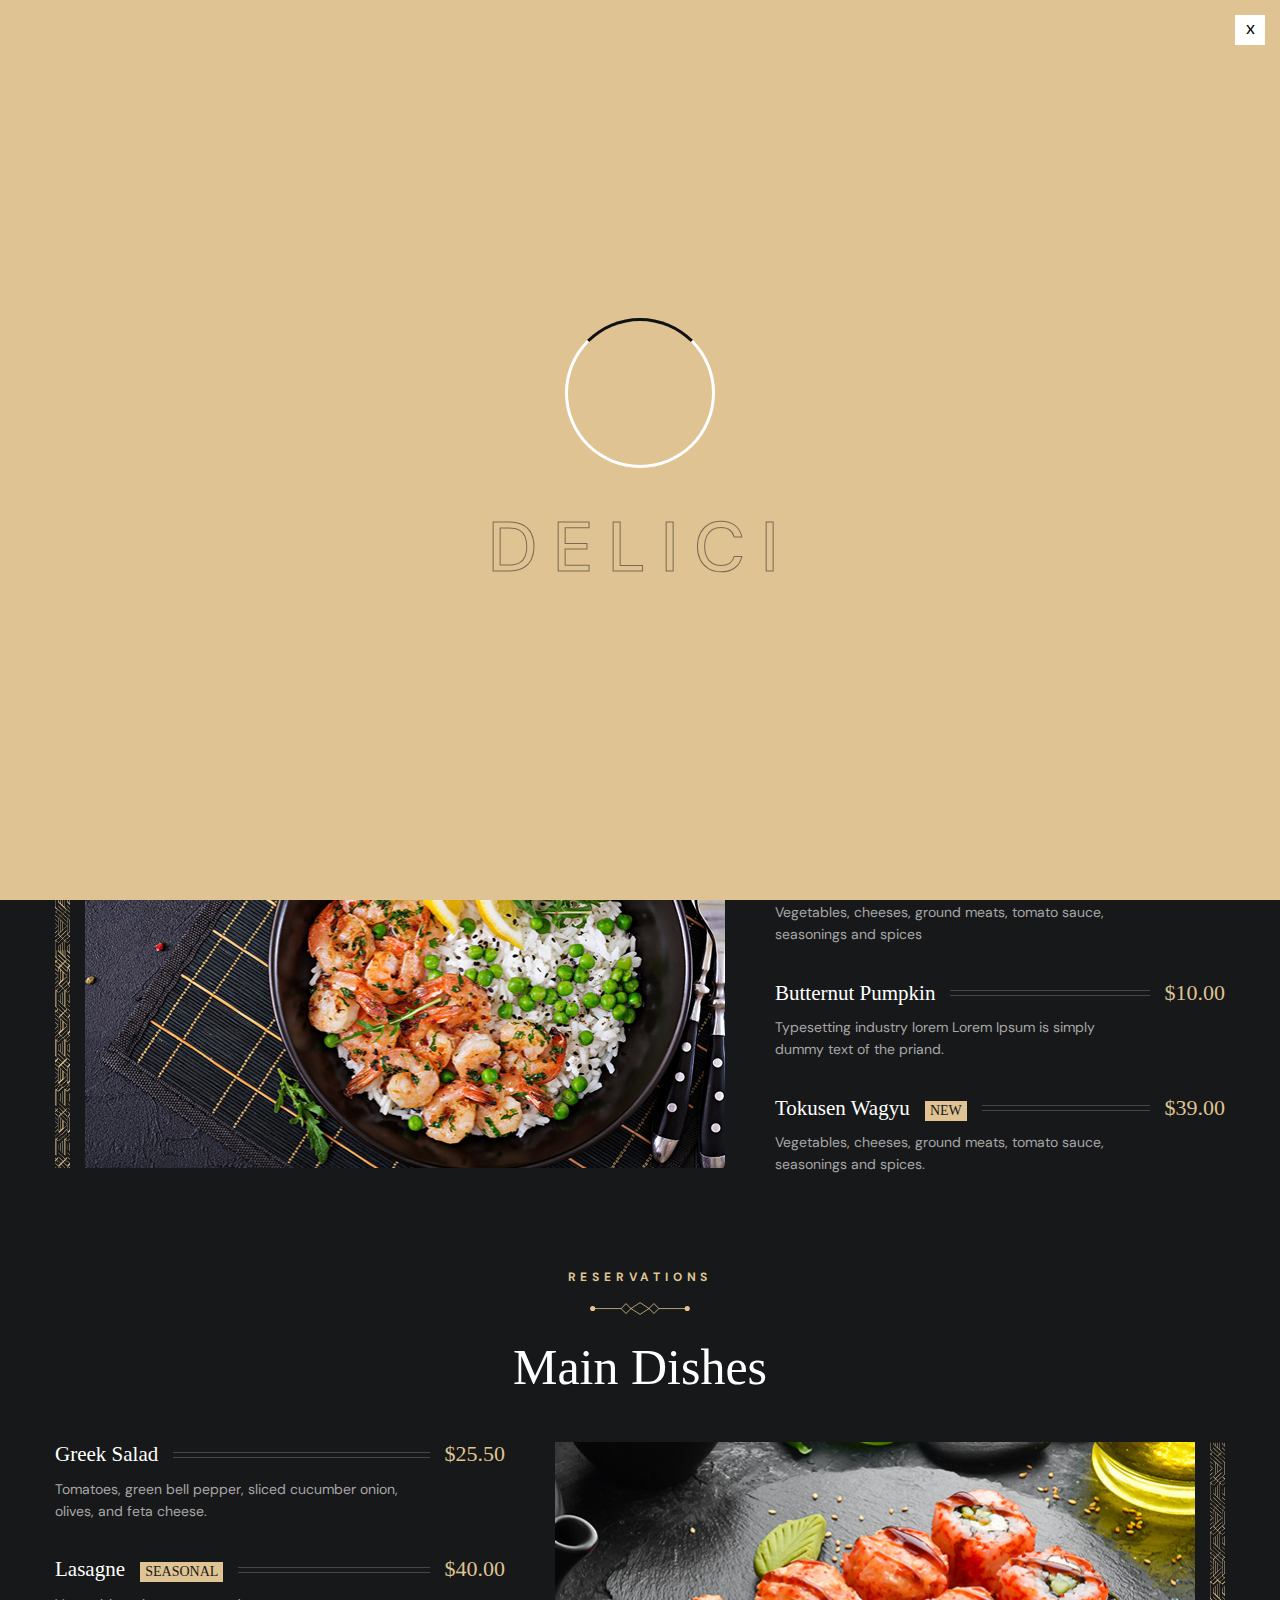
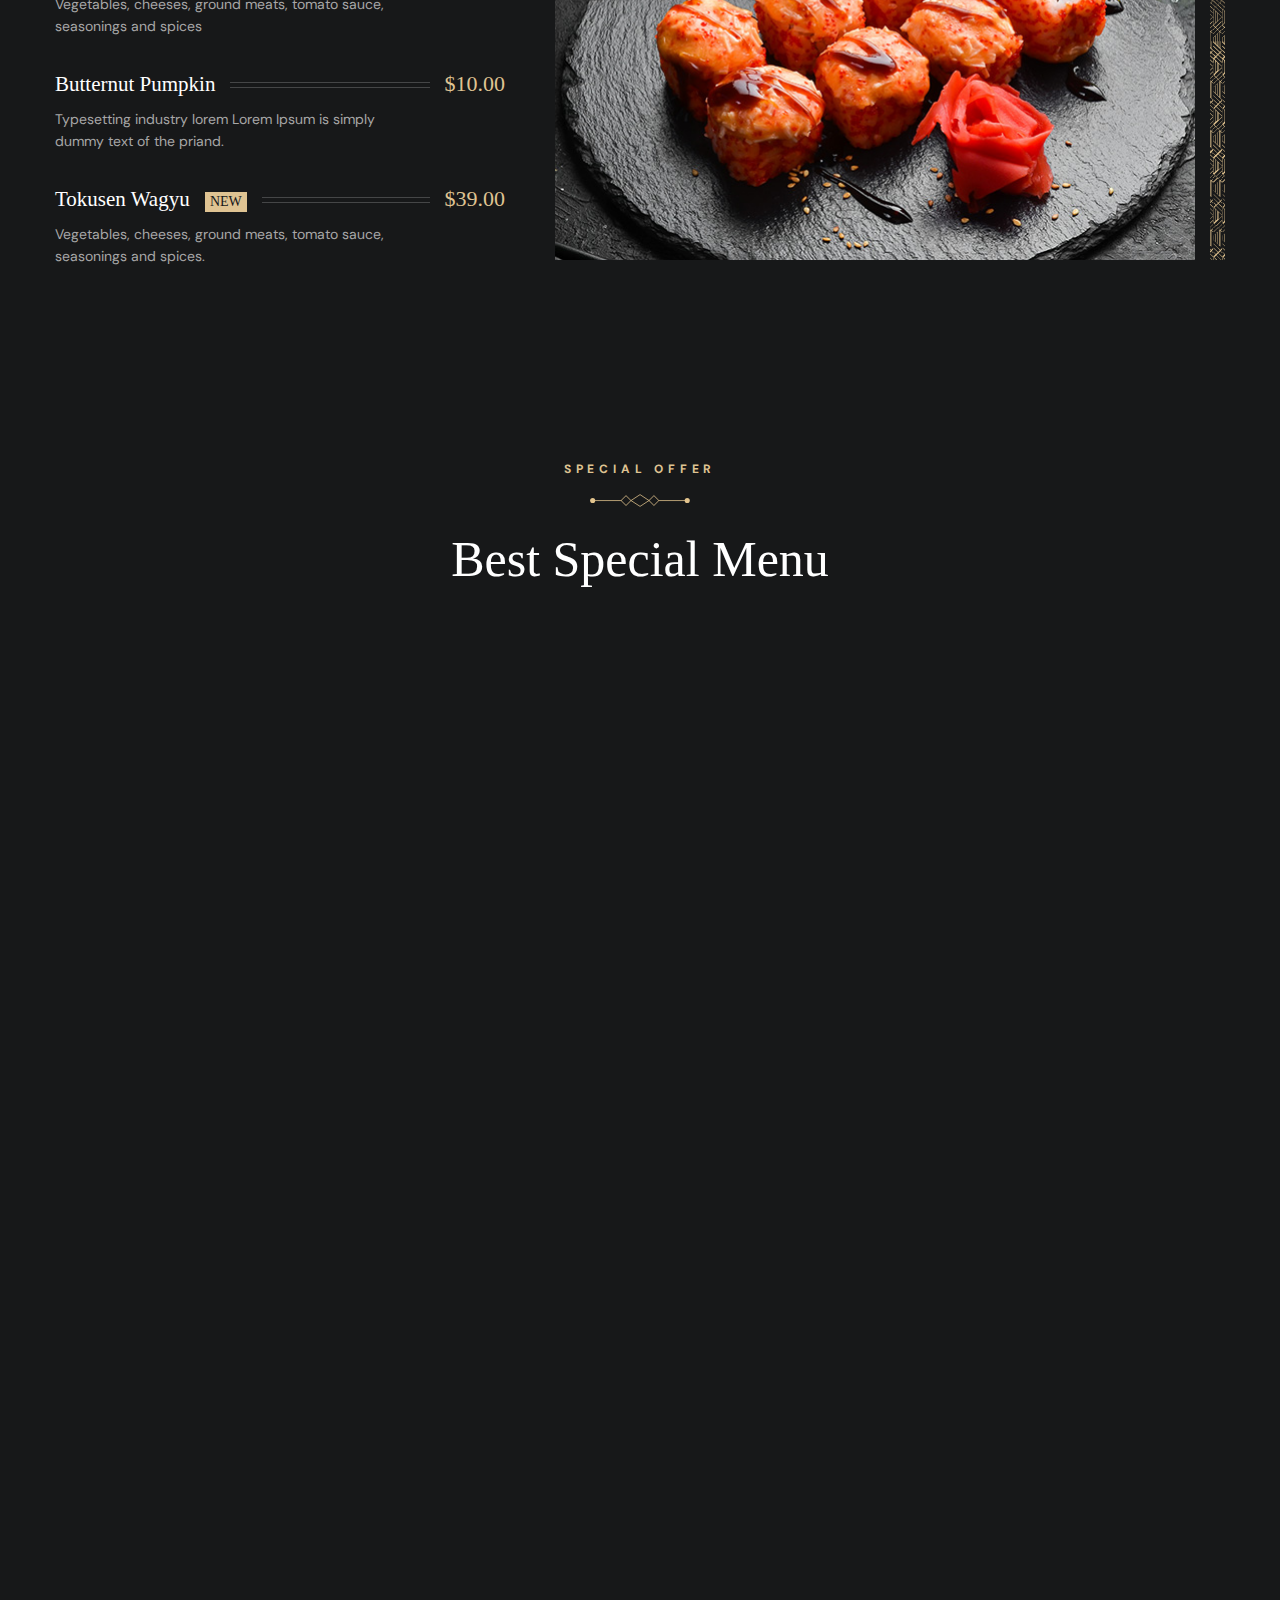
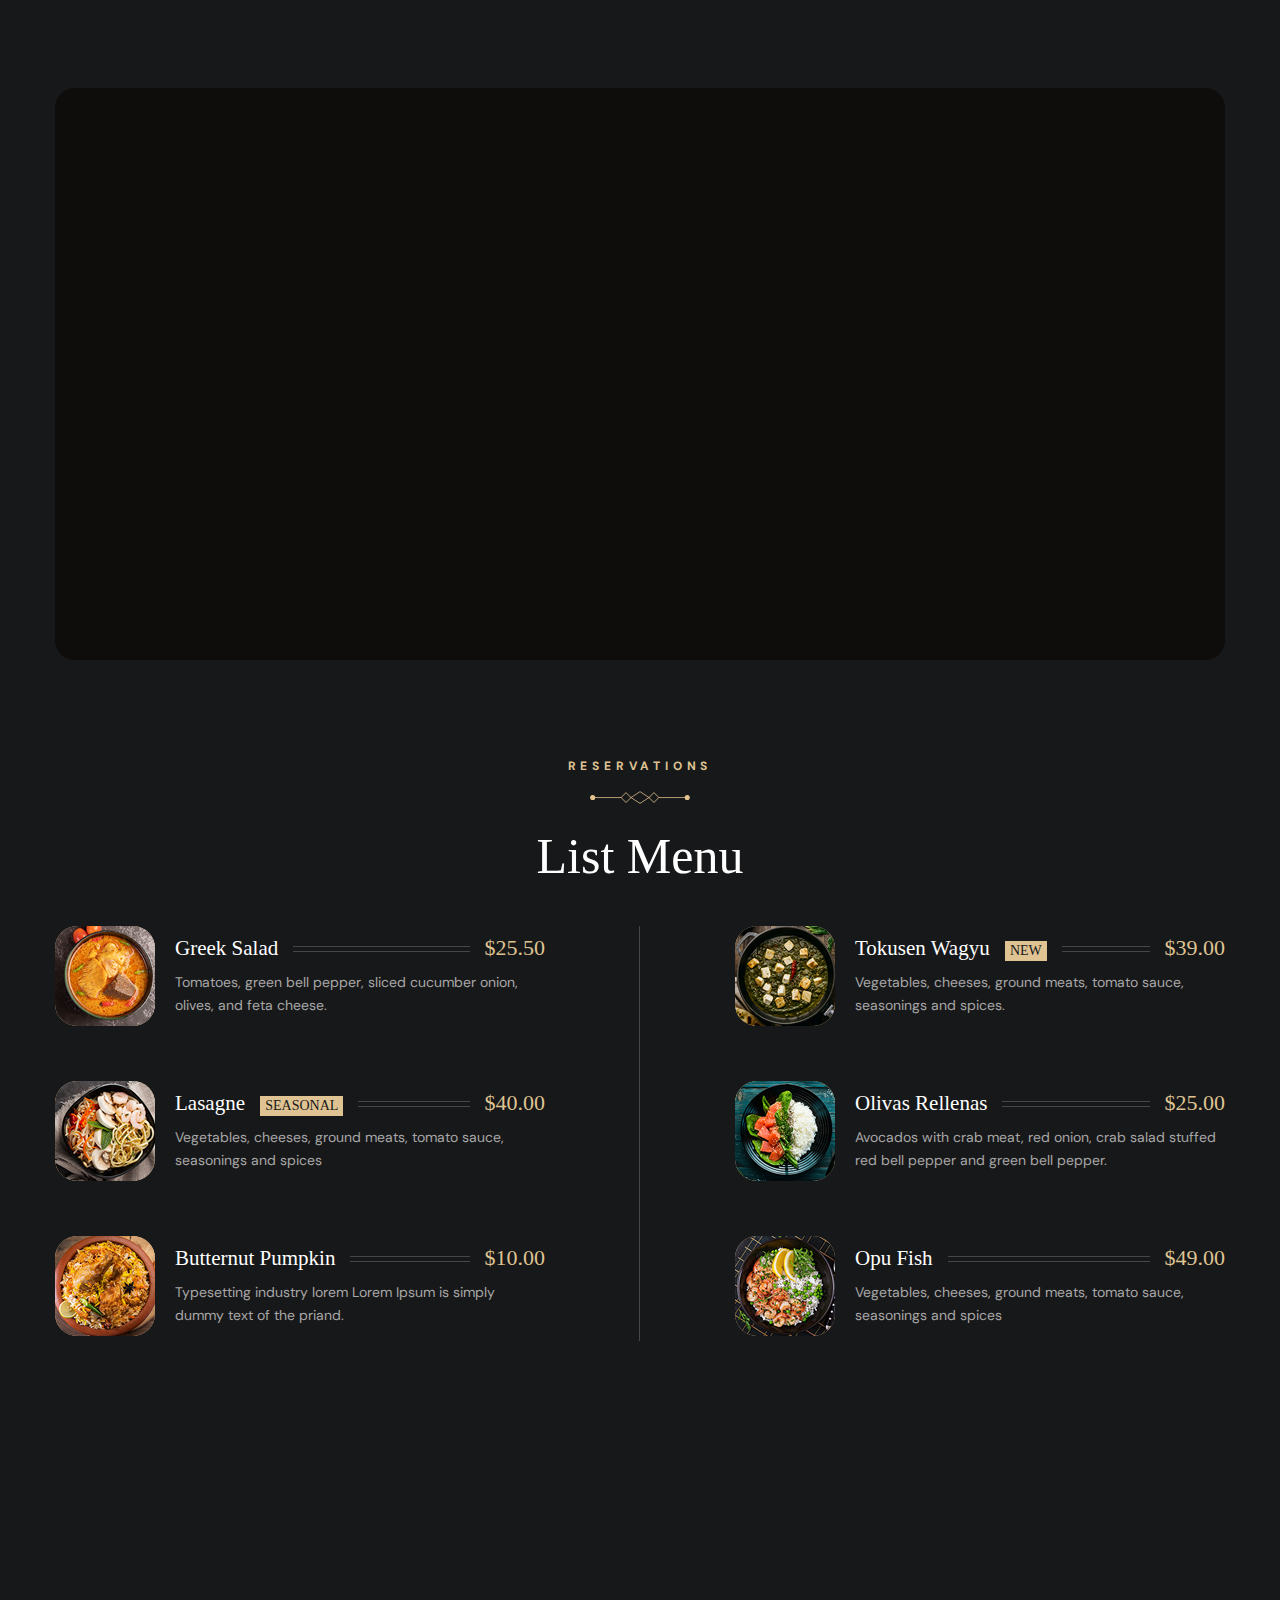
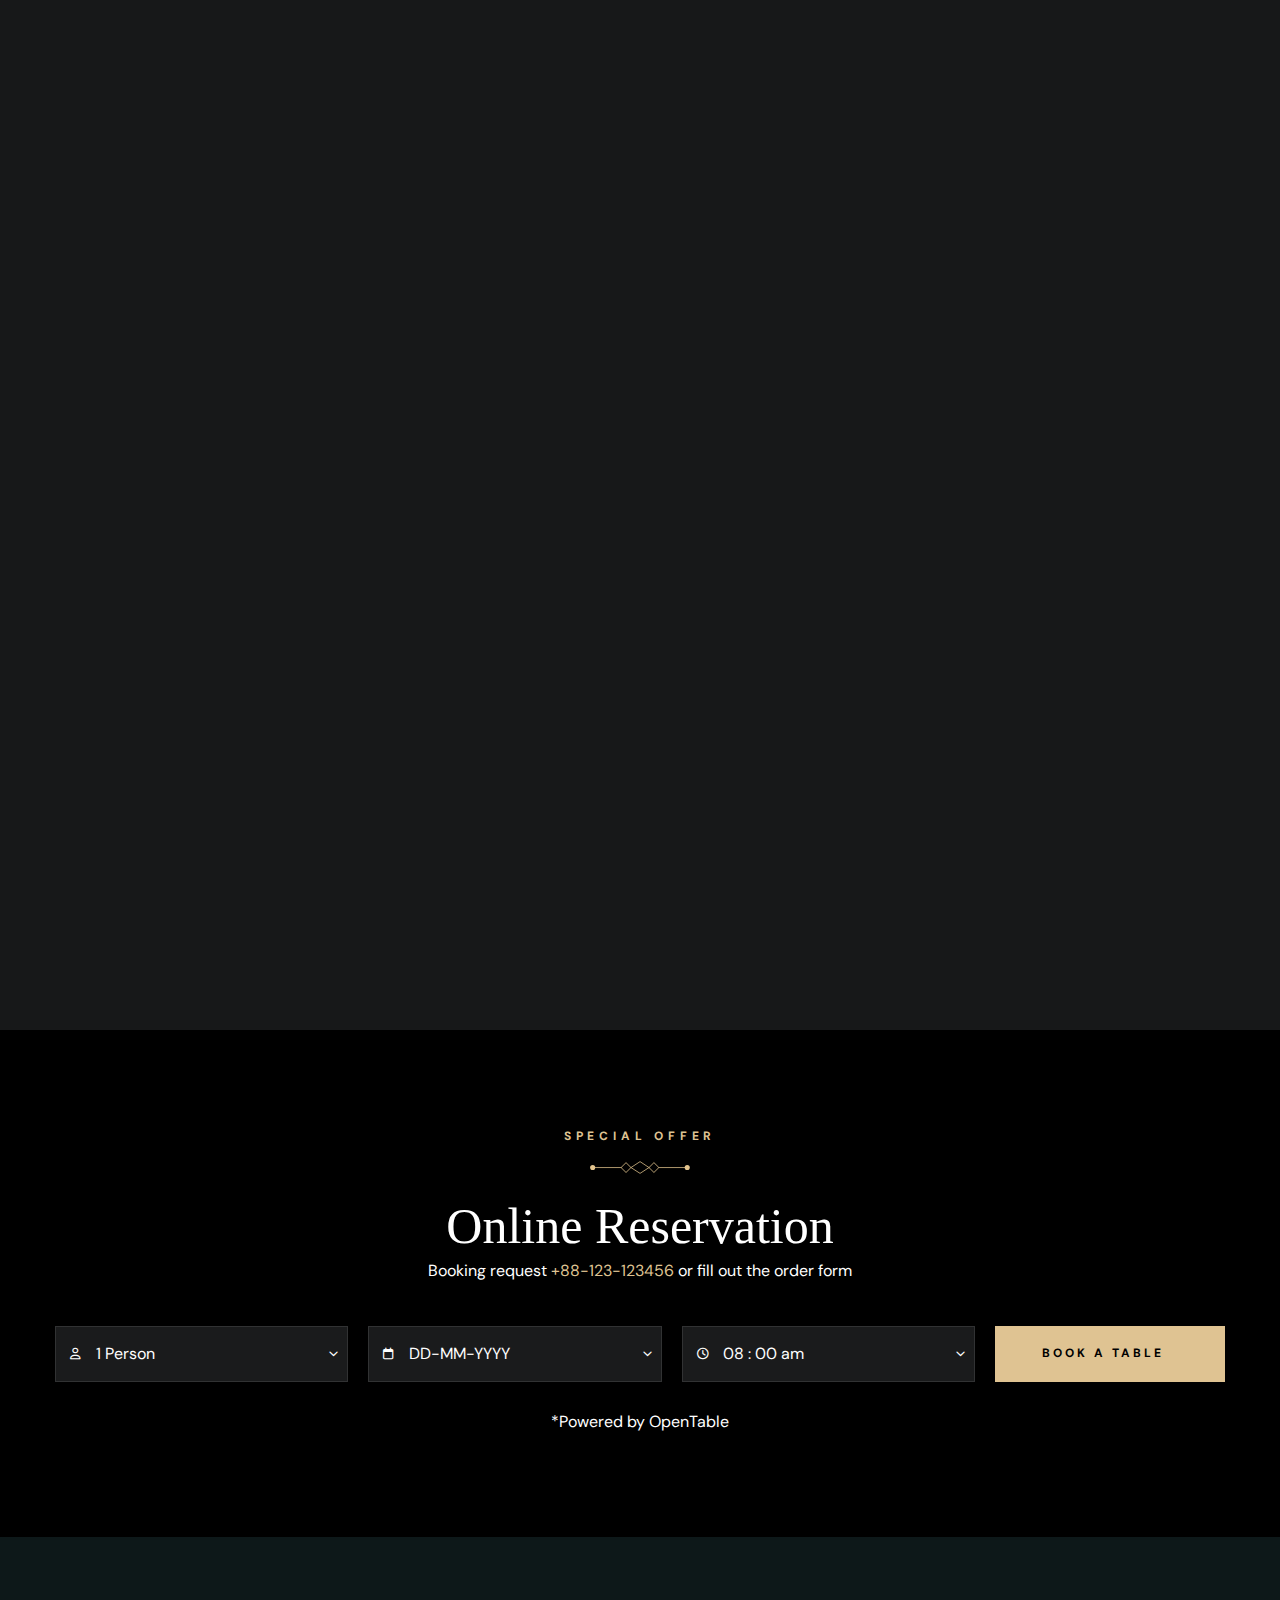
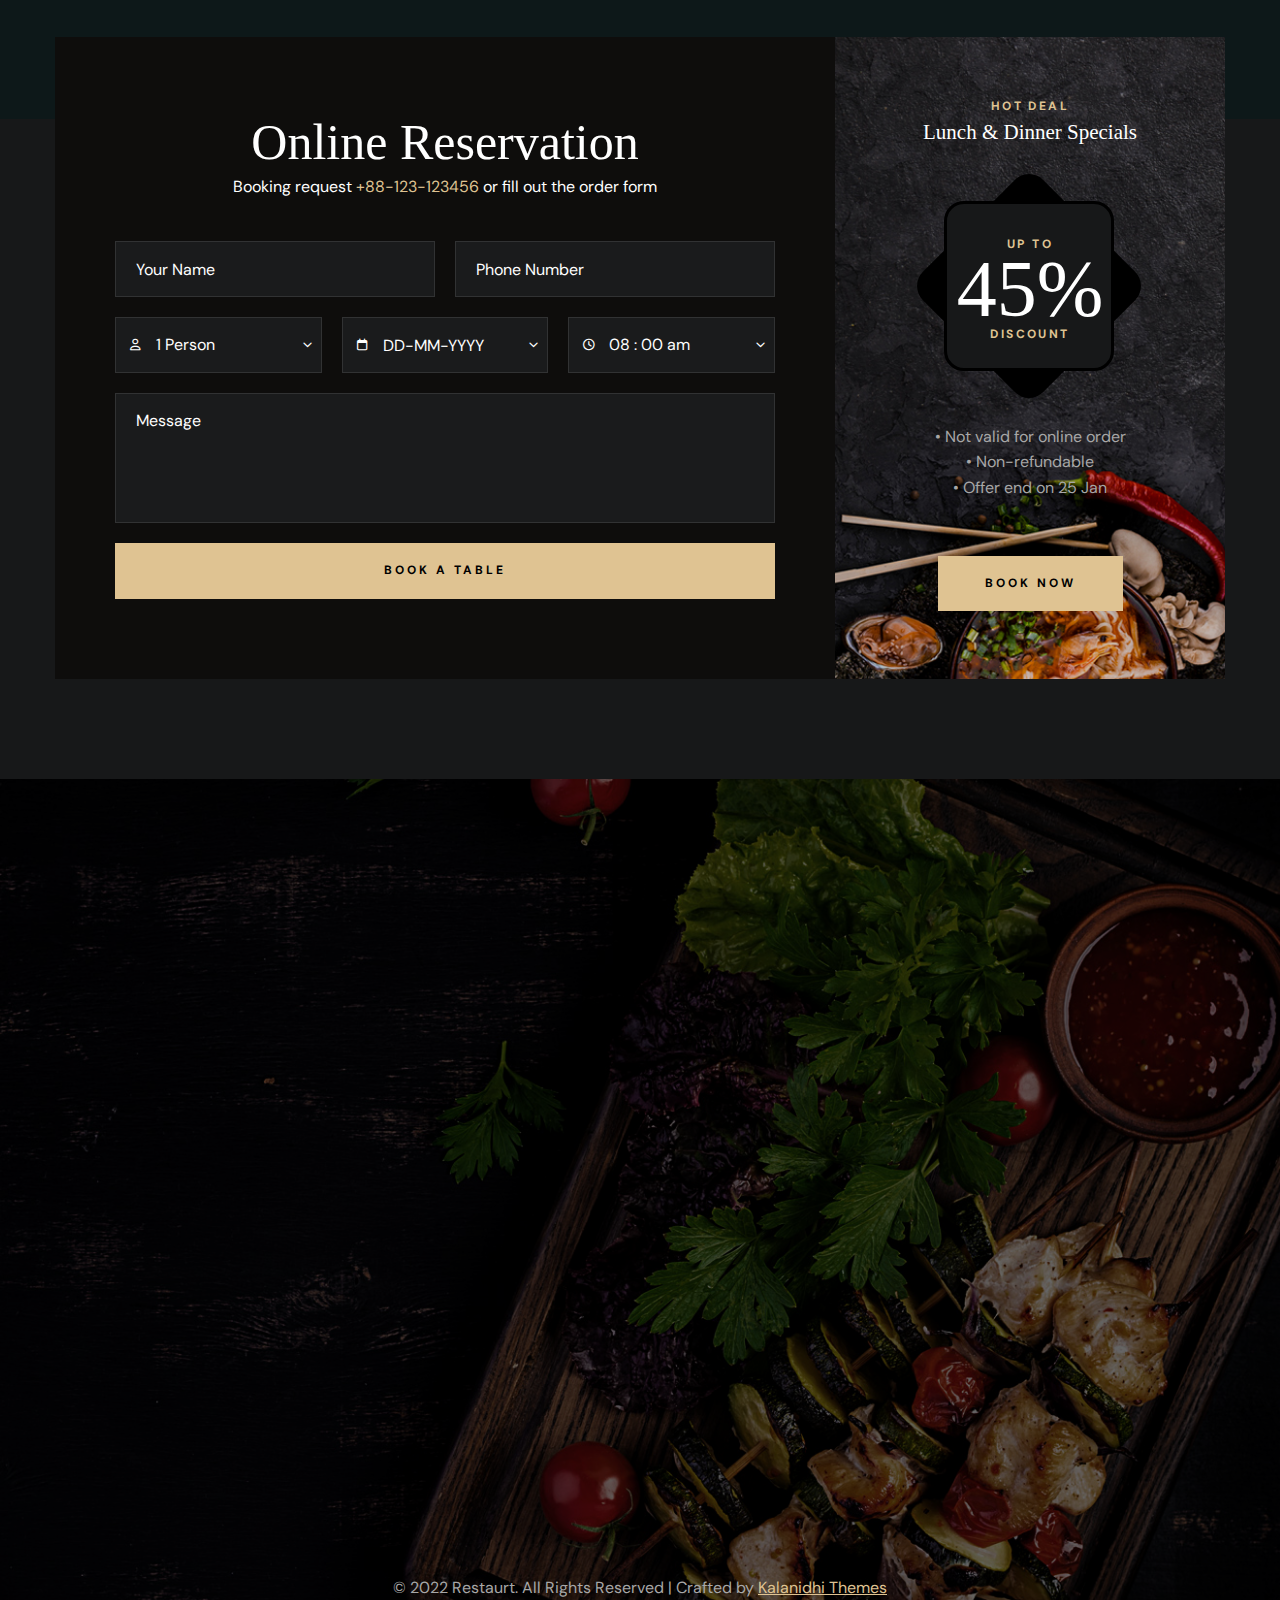
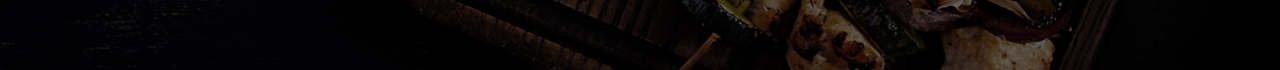
<file: menu-list.html>
<!DOCTYPE html>
<html lang="en">

<!-- Mirrored from kalanidhithemes.com/live-preview/landing-page/delici/all-demo/Delici-Video-Hero-Center-Header/menu-list.html by HTTrack Website Copier/3.x [XR&CO'2014], Sat, 21 Oct 2023 14:06:13 GMT -->
<head>
<meta charset="utf-8">
<title>Delici - Restaurants HTML Template - Menus List</title>
<!-- Stylesheets -->
<link href="css/bootstrap.css" rel="stylesheet">
<link href="css/style.css" rel="stylesheet">
<link rel="shortcut icon" href="images/favicon.png" type="image/x-icon">
<link rel="icon" href="images/favicon.png" type="image/x-icon">
<!-- Responsive -->
<meta http-equiv="X-UA-Compatible" content="IE=edge">
<meta name="viewport" content="width=device-width, initial-scale=1.0, maximum-scale=1.0, user-scalable=0">
<link href="css/responsive.css" rel="stylesheet">
<!--[if lt IE 9]><script src="https://cdnjs.cloudflare.com/ajax/libs/html5shiv/3.7.3/html5shiv.js"></script><![endif]--> 

</head>

<body>
  <div class="page-wrapper"> 
  
    <!-- Preloader -->
    <div class="loader-wrap">
        <div class="preloader">
            <div class="preloader-close">x</div>
            <div id="handle-preloader" class="handle-preloader">
                <div class="animation-preloader">
                    <div class="spinner"></div>
                    <div class="txt-loading">
                        <span data-text-preloader="D" class="letters-loading">
                            D
                        </span>
                        <span data-text-preloader="E" class="letters-loading">
                            E
                        </span>
                        <span data-text-preloader="L" class="letters-loading">
                            L
                        </span>
                        <span data-text-preloader="I" class="letters-loading">
                            I
                        </span>
                        <span data-text-preloader="C" class="letters-loading">
                            C
                        </span>
                        <span data-text-preloader="I" class="letters-loading">
                            I
                        </span>
                    </div>
                </div>  
            </div>
        </div>
    </div>
    <!-- Preloader End -->

    <!-- Main Header-->
    <header class="main-header header-down">
        <div class="header-top">
            <div class="auto-container">
                <div class="inner clearfix">
                    <div class="top-left clearfix">
                        <ul class="top-info clearfix">
                            <li><i class="icon far fa-map-marker-alt"></i> Restaurant St, Delicious City, London 9578, UK</li>
                            <li><i class="icon far fa-clock"></i> Daily : 8.00 am to 10.00 pm</li>
                        </ul>
                    </div>
                    <div class="top-right clearfix">
                        <ul class="top-info clearfix">
                            <li><a href="tel:+11234567890"><i class="icon far fa-phone"></i> +1 123 456 7890</a></li>
                            <li><a href="mailto:booking@restaurant.com"><i class="icon far fa-envelope"></i> booking@restaurant.com</a></li>
                        </ul>
                    </div>
                </div>
            </div>
        </div>
        <!-- Header Upper -->
        <div class="header-upper">        
            <div class="auto-container">
                <!-- Main Box -->
                <div class="main-box d-flex justify-content-between align-items-center flex-wrap">
                
                    <!-- Links Box -->
                    <div class="links-box clearfix">
                        <!-- Hidden Nav Toggler -->
                        <div class="nav-toggler">
                            <button class="hidden-bar-opener">
                                <span class="hamburger">
                                    <span class="top-bun"></span>
                                    <span class="meat"></span>
                                    <span class="bottom-bun"></span>
                                </span>
                            </button>
                        </div>
                    </div>
                
                    <!--Logo-->
                    <div class="logo-box">
                         <div class="logo"><a href="index.html" title="Delici - Restaurants HTML Template"><img src="images/logo.png" alt="" title="Delici - Restaurants HTML Template"></a></div>
                    </div>

                    <!--Don't use this menu for this option-->
                    <div class="nav-box clearfix">
                        <!--Nav Outer-->
                        <div class="nav-outer clearfix">         
                            <nav class="main-menu">
                                <ul class="navigation clearfix">
                                    <li class="current dropdown"><a href="index.html">Home</a>
                                        <ul>
                                            <li><a href="#">Home 1 Left Header</a></li>
                                            <li><a href="#">Home 1 Center Header</a></li>
                                            <li><a href="#">Home 3 Video Hero</a></li>
                                        </ul>
                                    </li>
                                    <li class="dropdown has-mega-menu"><a href="menu-list.html">Menus</a>
                                        <ul>
                                            <li>
                                                <div class="mega-menu">
                                                    <div class="menu-inner">
                                                        <div class="auto-container">
                                                            <div class="row clearfix">
                                                                <div class="menu-block col-lg-3 col-md-6 col-sm-6">
                                                                    <div class="image"><a href="menu-list.html"><img src="images/resource/menu-image-1.jpg" alt=""></a></div>
                                                                    <div class="title"><a href="menu-list.html">Menu list 1</a></div>
                                                                </div>
                                                                <div class="menu-block col-lg-3 col-md-6 col-sm-6">
                                                                    <div class="image"><a href="menu-list.html"><img src="images/resource/menu-image-2.jpg" alt=""></a></div>
                                                                    <div class="title"><a href="menu-list.html">Menu list 2</a></div>
                                                                </div>
                                                                <div class="menu-block col-lg-3 col-md-6 col-sm-6">
                                                                    <div class="image"><a href="menu-list.html"><img src="images/resource/menu-image-3.jpg" alt=""></a></div>
                                                                    <div class="title"><a href="menu-list.html">Menu list 3</a></div>
                                                                </div>
                                                                <div class="menu-block col-lg-3 col-md-6 col-sm-6">
                                                                    <div class="image"><a href="menu-list.html"><img src="images/resource/menu-image-4.jpg" alt=""></a></div>
                                                                    <div class="title"><a href="menu-list.html">Menu list 4</a></div>
                                                                </div>
                                                            </div>
                                                        </div>
                                                    </div>
                                                </div>
                                            </li>
                                        </ul>
                                    </li>
                                    <li><a href="about.html">About Us</a></li>
                                    <li><a href="about.html">Our chefs</a></li>
                                    <li class="dropdown"><a href="#">Pages</a>
                                        <ul>
                                            <li><a href="#">Dropdown Menu 1</a></li>
                                            <li><a href="#">Dropdown Menu 2</a></li>
                                            <li><a href="#">Dropdown Menu 3</a></li>
                                            <li class="dropdown"><a href="#">Dropdown Menu 4</a>
                                                <ul>
                                                    <li><a href="#">Dropdown Menu level 2</a></li>
                                                    <li><a href="#">Dropdown Menu level 2</a></li>
                                                    <li><a href="#">Dropdown Menu Level 3</a></li>
                                                </ul>
                                            </li>
                                            <li><a href="#">Dropdown Lorem 5</a></li>
                                        </ul>
                                    </li>
                                    <li><a href="#">Blog</a></li>
                                    <li><a href="#">Contact</a></li>
                                </ul>
                            </nav>
                            <!-- Main Menu End-->
                        </div>
                        <!--Nav Outer End-->
                    </div>
                    <!---->
                    
                    <div class="link link-btn">
                        <a href="reservation-opentable.html" class="theme-btn btn-style-one clearfix">
                            <span class="btn-wrap">
                                <span class="text-one">find a table</span>
                                <span class="text-two">find a table</span>
                            </span>
                        </a>
                    </div>
                    
                </div>
            </div>
        </div>
    </header>
    <!--End Main Header -->
    
    <!--Menu Backdrop-->
    <div class="menu-backdrop"></div>

    <!-- Hidden Navigation Bar -->
    <section class="hidden-bar">
        <!-- Hidden Bar Wrapper -->
        <div class="inner-box">
            <div class="cross-icon hidden-bar-closer"><span class="far fa-close"></span></div>
            <div class="logo-box"><a href="index.html" title="Delici - Restaurants HTML Template"><img src="images/resource/sidebar-logo.png" alt="" title="Delici - Restaurants HTML Template"></a></div>
            
            <!-- .Side-menu -->
            <div class="side-menu">
                 <ul class="navigation clearfix">
                    <li class="current dropdown"><a href="index.html">Home</a>
                        <ul>
                            <li><a href="https://kalanidhithemes.com/live-preview/landing-page/delici/all-demo/Delici-Defoult/index.html">Home 1 Left Header</a></li>
                            <li><a href="index.html">Home 1 Center Header</a></li>
                            <li><a href="https://kalanidhithemes.com/live-preview/landing-page/delici/all-demo/Delici-Video-Hero/index.html">Home 3 Video Hero</a></li>
                        </ul>
                    </li>
                    <li class="dropdown"><a href="menu-list.html">Menus</a>
                        <ul>
                            <li><a href="menu-list-1.html">Menu List 1</a></li>
                            <li><a href="menu-list-2.html">Menu List 2</a></li>
                            <li><a href="menu-list-3.html">Menu List 3</a></li>
                            <li><a href="menu-list-4.html">Menu List 4</a></li>
                        </ul>
                    </li>
                    <li><a href="about.html">About Us</a></li>
                    <li><a href="our-chef.html">Our chefs</a></li>
                    <li class="dropdown"><a href="#">Pages</a>
                        <ul>
                            <li><a href="#">Dropdown Menu 1</a></li>
                            <li><a href="#">Dropdown Menu 2</a></li>
                            <li><a href="#">Dropdown Menu 3</a></li>
                            <li class="dropdown"><a href="#">Dropdown Menu 4</a>
                                <ul>
                                    <li><a href="#">Dropdown Menu level 2</a></li>
                                    <li><a href="#">Dropdown Menu level 2</a></li>
                                    <li><a href="#">Dropdown Menu Level 3</a></li>
                                </ul>
                            </li>
                            <li><a href="#">Dropdown Lorem 5</a></li>
                        </ul>
                    </li>
                    <li><a href="contact-us.html">Contact</a></li>
                </ul>
            </div><!-- /.Side-menu -->
            
            <h2>Visit Us</h2>
            <ul class="info">
                <li>Restaurant St, Delicious City, <br>London 9578, UK</li>
                <li>Open: 9.30 am - 2.30pm</li>
                <li><a href="mailto:booking@domainame.com">booking@domainame.com</a></li>
            </ul>
            <div class="separator"><span></span></div>
            <div class="booking-info">
                <div class="bk-title">Booking request</div>
                <div class="bk-no"><a href="tel:+88-123-123456">+88-123-123456</a></div>
            </div>
        
        </div><!-- / Hidden Bar Wrapper -->
    </section>
    <!-- / Hidden Bar -->

    <!--Info Back Drop-->
    <div class="info-back-drop"></div>
    
    <!-- Hidden Bar -->
    <section class="info-bar">
        <div class="inner-box">
            <div class="cross-icon"><span class="far fa-close"></span></div>
            <div class="logo-box"><a href="index.html" title="Delici - Restaurants HTML Template"><img src="images/resource/sidebar-logo.png" alt="" title="Delici - Restaurants HTML Template"></a></div>
            <div class="image-box"><img src="images/resource/sidebar-image.jpg" alt="" title=""></div>

            <h2>Visit Us</h2>
            <ul class="info">
                <li>Restaurant St, Delicious City, <br>London 9578, UK</li>
                <li>Open: 9.30 am - 2.30pm</li>
                <li><a href="mailto:booking@domainame.com">booking@domainame.com</a></li>
            </ul>
            <div class="separator"><span></span></div>
            <div class="booking-info">
                <div class="bk-title">Booking request</div>
                <div class="bk-no"><a href="tel:+88-123-123456">+88-123-123456</a></div>
            </div>
        </div>
    </section>
    <!--End Hidden Bar -->

    <!-- Inner Banner Section -->
    <section class="inner-banner">
        <div class="image-layer" style="background-image: url(images/background/banner-image-2.jpg);"></div>
        <div class="auto-container">
            <div class="inner">
                <div class="subtitle"><span>delicious & amazing</span></div>
                <div class="pattern-image"><img src="images/icons/separator.svg" alt="" title=""></div>
                <h1><span>Our Menu</span></h1>
            </div>
        </div>
    </section>
    <!--End Banner Section -->

    <!--Menu Section-->
    <section class="menu-one">
        <div class="right-bg"><img src="images/background/bg-16.png" alt="" title=""></div>
        <div class="auto-container">
            <div class="title-box centered">
                <div class="subtitle"><span>STARTER MENU</span></div>
                <div class="pattern-image"><img src="images/icons/separator.svg" alt="" title=""></div>
                <h2>Appetizers</h2>
            </div>

            <div class="row clearfix">
                <div class="image-col col-lg-7 col-md-12 col-sm-12">
                    <div class="inner">
                        <div class="image"><img src="images/resource/menus-1.jpg" alt=""></div>
                    </div>
                </div>
                <div class="menu-col col-lg-5 col-md-12 col-sm-12">
                    <div class="inner">
                        <!--Block-->
                        <div class="dish-block">
                            <div class="inner-box">
                                <div class="title clearfix"><div class="ttl clearfix"><h5><a href="#">Greek Salad</a></h5></div><div class="price"><span>$25.50</span></div></div>
                                <div class="text desc"><a href="#">Tomatoes, green bell pepper, sliced cucumber onion, olives, and feta cheese.</a></div>
                            </div>
                        </div>
                        <!--Block-->
                        <div class="dish-block">
                            <div class="inner-box">
                                <div class="title clearfix"><div class="ttl clearfix"><h5><a href="#">Lasagne <span class="s-info">SEASONAL</span></a></h5></div><div class="price"><span>$40.00</span></div></div>
                                <div class="text desc"><a href="#">Vegetables, cheeses, ground meats, tomato sauce, seasonings and spices</a></div>
                            </div>
                        </div>
                        <!--Block-->
                        <div class="dish-block">
                            <div class="inner-box">
                                <div class="title clearfix"><div class="ttl clearfix"><h5><a href="#">Butternut Pumpkin</a></h5></div><div class="price"><span>$10.00</span></div></div>
                                <div class="text desc"><a href="#">Typesetting industry lorem Lorem Ipsum is simply dummy text of the priand.</a></div>
                            </div>
                        </div>
                        <!--Block-->
                        <div class="dish-block">
                            <div class="inner-box">
                                <div class="title clearfix"><div class="ttl clearfix"><h5><a href="#">Tokusen Wagyu <span class="s-info">NEW</span></a></h5></div><div class="price"><span>$39.00</span></div></div>
                                <div class="text desc"><a href="#">Vegetables, cheeses, ground meats, tomato sauce, seasonings and spices.</a></div>
                            </div>
                        </div>
                    </div>
                </div>
            </div>
        </div>
    </section>

    <!--Menu Section-->
    <section class="menu-one alternate">
        <div class="left-bg"><img src="images/background/bg-17.png" alt="" title=""></div>
        <div class="right-bg-2"><img src="images/background/bg-18.png" alt="" title=""></div>
        <div class="auto-container">
            <div class="title-box centered">
                <div class="subtitle"><span>RESERVATIONS</span></div>
                <div class="pattern-image"><img src="images/icons/separator.svg" alt="" title=""></div>
                <h2>Main Dishes</h2>
            </div>

            <div class="row clearfix">
                <div class="image-col col-lg-7 col-md-12 col-sm-12">
                    <div class="inner">
                        <div class="image"><img src="images/resource/menus-2.jpg" alt=""></div>
                    </div>
                </div>
                <div class="menu-col col-lg-5 col-md-12 col-sm-12">
                    <div class="inner">
                        <!--Block-->
                        <div class="dish-block">
                            <div class="inner-box">
                                <div class="title clearfix"><div class="ttl clearfix"><h5><a href="#">Greek Salad</a></h5></div><div class="price"><span>$25.50</span></div></div>
                                <div class="text desc"><a href="#">Tomatoes, green bell pepper, sliced cucumber onion, olives, and feta cheese.</a></div>
                            </div>
                        </div>
                        <!--Block-->
                        <div class="dish-block">
                            <div class="inner-box">
                                <div class="title clearfix"><div class="ttl clearfix"><h5><a href="#">Lasagne <span class="s-info">SEASONAL</span></a></h5></div><div class="price"><span>$40.00</span></div></div>
                                <div class="text desc"><a href="#">Vegetables, cheeses, ground meats, tomato sauce, seasonings and spices</a></div>
                            </div>
                        </div>
                        <!--Block-->
                        <div class="dish-block">
                            <div class="inner-box">
                                <div class="title clearfix"><div class="ttl clearfix"><h5><a href="#">Butternut Pumpkin</a></h5></div><div class="price"><span>$10.00</span></div></div>
                                <div class="text desc"><a href="#">Typesetting industry lorem Lorem Ipsum is simply dummy text of the priand.</a></div>
                            </div>
                        </div>
                        <!--Block-->
                        <div class="dish-block">
                            <div class="inner-box">
                                <div class="title clearfix"><div class="ttl clearfix"><h5><a href="#">Tokusen Wagyu <span class="s-info">NEW</span></a></h5></div><div class="price"><span>$39.00</span></div></div>
                                <div class="text desc"><a href="#">Vegetables, cheeses, ground meats, tomato sauce, seasonings and spices.</a></div>
                            </div>
                        </div>
                    </div>
                </div>
            </div>
        </div>
    </section>

    <!--Special Offer Section-->
    <section class="special-offer-two">
        <div class="left-bg"><img src="images/background/bg-20.png" alt="" title=""></div>
        <div class="right-bg"><img src="images/background/bg-19.png" alt="" title=""></div>
        <div class="auto-container">
            <div class="title-box centered">
                <div class="subtitle"><span>special offer</span></div>
                <div class="pattern-image"><img src="images/icons/separator.svg" alt="" title=""></div>
                <h2>Best Special Menu</h2>
            </div>
            <div class="row clearfix">
                <!--Item-->
                <div class="offer-block-three col-xl-3 col-lg-4 col-md-6 col-sm-12">
                    <div class="inner-box wow fadeInUp" data-wow-duration="1500ms" data-wow-delay="0ms">
                        <div class="image"><a href="#"><img src="images/resource/menu-image-11.jpg" alt=""></a></div>
                        <h4><a href="menu-list.html">Greek Salad</a></h4>
                        <div class="text desc">Avocados with crab meat, red onion, crab salad red bell pepper...</div>
                        <div class="price">$39.00</div>
                    </div>
                </div>

                <!--Item-->
                <div class="offer-block-three col-xl-3 col-lg-4 col-md-6 col-sm-12">
                    <div class="inner-box wow fadeInUp" data-wow-duration="1500ms" data-wow-delay="200ms">
                        <div class="image"><a href="#"><img src="images/resource/menu-image-12.jpg" alt=""></a></div>
                        <h4><a href="menu-list.html">Tokusen Wagyu</a></h4>
                        <div class="text desc">Tomatoes, green bell pepper, sliced cucumber onion, olives...</div>
                        <div class="price">$45.00</div>
                    </div>
                </div>

                <!--Item-->
                <div class="offer-block-three col-xl-3 col-lg-4 col-md-6 col-sm-12">
                    <div class="inner-box wow fadeInUp" data-wow-duration="1500ms" data-wow-delay="400ms">
                        <div class="image"><a href="#"><img src="images/resource/menu-image-13.jpg" alt=""></a></div>
                        <h4><a href="menu-list.html">Butternut Pumpkin</a></h4>
                        <div class="text desc">Avocados with crab meat, red onion, crab salad stuffed bell pepper...</div>
                        <div class="price">$15.00</div>
                    </div>
                </div>

                <!--Item-->
                <div class="offer-block-three col-xl-3 col-lg-4 col-md-6 col-sm-12">
                    <div class="inner-box wow fadeInUp" data-wow-duration="1500ms" data-wow-delay="600ms">
                        <div class="image"><a href="#"><img src="images/resource/menu-image-14.jpg" alt=""></a></div>
                        <h4><a href="menu-list.html">Opu Fish</a></h4>
                        <div class="text desc">Vegetables, cheeses, ground meats, tomato sauce, seasonings...</div>
                        <div class="price">$12.00</div>
                    </div>
                </div>

                <!--Item-->
                <div class="offer-block-three col-xl-3 col-lg-4 col-md-6 col-sm-12">
                    <div class="inner-box wow fadeInUp" data-wow-duration="1500ms" data-wow-delay="0ms">
                        <div class="image"><a href="#"><img src="images/resource/menu-image-15.jpg" alt=""></a></div>
                        <h4><a href="menu-list.html">Greek Salad</a></h4>
                        <div class="text desc">Avocados with crab meat, red onion, crab salad red bell pepper...</div>
                        <div class="price">$39.00</div>
                    </div>
                </div>

                <!--Item-->
                <div class="offer-block-three col-xl-3 col-lg-4 col-md-6 col-sm-12">
                    <div class="inner-box wow fadeInUp" data-wow-duration="1500ms" data-wow-delay="200ms">
                        <div class="image"><a href="#"><img src="images/resource/menu-image-16.jpg" alt=""></a></div>
                        <h4><a href="menu-list.html">Tokusen Wagyu</a></h4>
                        <div class="text desc">Tomatoes, green bell pepper, sliced cucumber onion, olives...</div>
                        <div class="price">$45.00</div>
                    </div>
                </div>

                <!--Item-->
                <div class="offer-block-three col-xl-3 col-lg-4 col-md-6 col-sm-12">
                    <div class="inner-box wow fadeInUp" data-wow-duration="1500ms" data-wow-delay="400ms">
                        <div class="image"><a href="#"><img src="images/resource/menu-image-17.jpg" alt=""></a></div>
                        <h4><a href="menu-list.html">Butternut Pumpkin</a></h4>
                        <div class="text desc">Avocados with crab meat, red onion, crab salad stuffed bell pepper...</div>
                        <div class="price">$15.00</div>
                    </div>
                </div>

                <!--Item-->
                <div class="offer-block-three col-xl-3 col-lg-4 col-md-6 col-sm-12">
                    <div class="inner-box wow fadeInUp" data-wow-duration="1500ms" data-wow-delay="600ms">
                        <div class="image"><a href="#"><img src="images/resource/menu-image-18.jpg" alt=""></a></div>
                        <h4><a href="menu-list.html">Opu Fish</a></h4>
                        <div class="text desc">Vegetables, cheeses, ground meats, tomato sauce, seasonings...</div>
                        <div class="price">$12.00</div>
                    </div>
                </div>

            </div>
        </div>
    </section>

    <!--Chef Selection Section-->
    <section class="chef-selection">
        <div class="auto-container">
            <div class="outer-container">
                <div class="row clearfix">
                    <!--Col-->
                    <div class="image-col col-xl-6 col-lg-6 col-md-12 col-sm-12">
                        <div class="inner wow fadeInLeft" data-wow-duration="1500ms" data-wow-delay="0ms">
                            <div class="image-layer" style="background-image: url(images/background/image-8.jpg);"></div>
                            <div class="image"><img src="images/background/image-8.jpg" alt=""></div>
                        </div>
                    </div>
                    <!--Col-->
                    <div class="content-col col-xl-6 col-lg-6 col-md-12 col-sm-12">
                        <div class="inner wow fadeInRight" data-wow-duration="1500ms" data-wow-delay="0ms">
                            <div class="title-box">
                                <span class="badge-icon"><img src="images/resource/badge-2.png" alt="" title=""></span>
                                <div class="subtitle"><span>chef selection</span></div>
                                <div class="pattern-image"><img src="images/icons/separator.svg" alt="" title=""></div>
                                <h3>Lobster Tortellini</h3>
                                <div class="text">Lorem Ipsum is simply dummy text of the printingand typesetting industry lorem Ipsum has been the industrys standard dummy text ever since.</div>
                            </div>
                            <div class="price"><span class="old">$40.00</span> <span class="new">$20.00</span></div>
                        </div>
                    </div>

                </div>
            </div>
        </div>
    </section>

    <!--Menu Section-->
    <section class="menu-two">
        <div class="left-bg"><img src="images/background/bg-20.png" alt="" title=""></div>
        <div class="auto-container">
            <div class="title-box centered">
                <div class="subtitle"><span>RESERVATIONS</span></div>
                <div class="pattern-image"><img src="images/icons/separator.svg" alt="" title=""></div>
                <h2>List Menu</h2>
            </div>
            <div class="row clearfix">
                <div class="menu-col col-lg-6 col-md-12 col-sm-12">
                    <div class="inner">
                        <!--Block-->
                        <div class="dish-block">
                            <div class="inner-box">
                                <div class="dish-image"><a href="#"><img src="images/resource/menu-image-5.png" alt=""></a></div>
                                <div class="title clearfix"><div class="ttl clearfix"><h5><a href="#">Greek Salad</a></h5></div><div class="price"><span>$25.50</span></div></div>
                                <div class="text desc"><a href="#">Tomatoes, green bell pepper, sliced cucumber onion, olives, and feta cheese.</a></div>
                            </div>
                        </div>
                        <!--Block-->
                        <div class="dish-block">
                            <div class="inner-box">
                                <div class="dish-image"><a href="#"><img src="images/resource/menu-image-6.png" alt=""></a></div>
                                <div class="title clearfix"><div class="ttl clearfix"><h5><a href="#">Lasagne <span class="s-info">SEASONAL</span></a></h5></div><div class="price"><span>$40.00</span></div></div>
                                <div class="text desc"><a href="#">Vegetables, cheeses, ground meats, tomato sauce, seasonings and spices</a></div>
                            </div>
                        </div>
                        <!--Block-->
                        <div class="dish-block">
                            <div class="inner-box">
                                <div class="dish-image"><a href="#"><img src="images/resource/menu-image-7.png" alt=""></a></div>
                                <div class="title clearfix"><div class="ttl clearfix"><h5><a href="#">Butternut Pumpkin</a></h5></div><div class="price"><span>$10.00</span></div></div>
                                <div class="text desc"><a href="#">Typesetting industry lorem Lorem Ipsum is simply dummy text of the priand.</a></div>
                            </div>
                        </div>
                    </div>
                </div>
                <div class="menu-col col-lg-6 col-md-12 col-sm-12">
                    <div class="inner">
                        <!--Block-->
                        <div class="dish-block">
                            <div class="inner-box">
                                <div class="dish-image"><a href="#"><img src="images/resource/menu-image-8.png" alt=""></a></div>
                                <div class="title clearfix"><div class="ttl clearfix"><h5><a href="#">Tokusen Wagyu <span class="s-info">NEW</span></a></h5></div><div class="price"><span>$39.00</span></div></div>
                                <div class="text desc"><a href="#">Vegetables, cheeses, ground meats, tomato sauce, seasonings and spices.</a></div>
                            </div>
                        </div>
                        <!--Block-->
                        <div class="dish-block">
                            <div class="inner-box">
                                <div class="dish-image"><a href="#"><img src="images/resource/menu-image-9.png" alt=""></a></div>
                                <div class="title clearfix"><div class="ttl clearfix"><h5><a href="#">Olivas Rellenas</a></h5></div><div class="price"><span>$25.00</span></div></div>
                                <div class="text desc"><a href="#">Avocados with crab meat, red onion, crab salad stuffed red bell pepper and  green bell pepper.</a></div>
                            </div>
                        </div>
                        <!--Block-->
                        <div class="dish-block">
                            <div class="inner-box">
                                <div class="dish-image"><a href="#"><img src="images/resource/menu-image-10.png" alt=""></a></div>
                                <div class="title clearfix"><div class="ttl clearfix"><h5><a href="#">Opu Fish</a></h5></div><div class="price"><span>$49.00</span></div></div>
                                <div class="text desc"><a href="#">Vegetables, cheeses, ground meats, tomato sauce, seasonings and spices</a></div>
                            </div>
                        </div>
                    </div>
                </div>
            </div>
        </div>
    </section>


    <!--Featured Section-->
    <section class="featured-section">
        <div class="auto-container">
            <div class="row clearfix">
                <div class="text-col col-lg-5 col-md-12 col-sm-12">
                    <div class="inner wow fadeInLeft" data-wow-duration="1500ms" data-wow-delay="0ms">
                        <!--Block-->
                        <div class="content">
                            <div class="content-inner">
                                <h2>Private Events</h2>
                                <div class="text">Lorem Ipsum is simply dummy printing and typeset industry lorem Ipsum has been the industrys.</div>
                                <div class="separator"><span></span></div>
                                <div class="booking-info">
                                    <div class="bk-title">Booking request</div>
                                    <div class="bk-no"><a href="tel:+88-123-123456">+88-123-123456</a></div>
                                </div>
                                <div class="link-box">
                                    <a href="#" class="theme-btn btn-style-one clearfix">
                                        <span class="btn-wrap">
                                            <span class="text-one">Book Now</span>
                                            <span class="text-two">Book Now</span>
                                        </span>
                                    </a>
                                </div>
                            </div>
                        </div>

                    </div>
                </div>
                <div class="image-col col-lg-7 col-md-12 col-sm-12">
                    <div class="inner wow fadeInRight" data-wow-duration="1500ms" data-wow-delay="0ms">
                        <div class="row clearfix">
                            <div class="img-col col-lg-6 col-md-6 col-sm-6"><div class="image"><img src="images/resource/featured-8.jpg" alt=""></div></div>
                            <div class="img-col col-lg-6 col-md-6 col-sm-6"><div class="image"><img src="images/resource/featured-9.jpg" alt=""></div></div>
                        </div>
                    </div>
                </div>
            </div>
        </div>
    </section>

    <!--Featured Section-->
    <section class="featured-section alternate">
        <div class="auto-container">
            <div class="row clearfix">
                <div class="text-col col-lg-5 col-md-12 col-sm-12">
                    <div class="inner wow fadeInRight" data-wow-duration="1500ms" data-wow-delay="0ms">
                        <!--Block-->
                        <div class="content">
                            <div class="content-inner">
                                <h2>Banquet Hall</h2>
                                <div class="text">Lorem Ipsum is simply dummy printing and typeset industry lorem Ipsum has been the industrys.</div>
                                <div class="separator"><span></span></div>
                                <div class="booking-info">
                                    <div class="bk-title">Booking request</div>
                                    <div class="bk-no"><a href="tel:+88-123-123456">+88-123-123456</a></div>
                                </div>
                                <div class="link-box">
                                    <a href="#" class="theme-btn btn-style-one clearfix">
                                        <span class="btn-wrap">
                                            <span class="text-one">Book Now</span>
                                            <span class="text-two">Book Now</span>
                                        </span>
                                    </a>
                                </div>
                            </div>
                        </div>

                    </div>
                </div>
                <div class="image-col col-lg-7 col-md-12 col-sm-12">
                    <div class="inner wow fadeInLeft" data-wow-duration="1500ms" data-wow-delay="0ms">
                        <div class="row clearfix">
                            <div class="img-col col-lg-6 col-md-6 col-sm-6"><div class="image"><img src="images/resource/featured-10.jpg" alt=""></div></div>
                            <div class="img-col col-lg-6 col-md-6 col-sm-6"><div class="image"><img src="images/resource/featured-11.jpg" alt=""></div></div>
                        </div>
                    </div>
                </div>
            </div>
        </div>
    </section>

    <!--Online Reservation Section-->
    <section class="online-reservation">
        <div class="image-layer" style="background-image: url(images/background/image-9.jpg);"></div>
        <div class="auto-container">
            <div class="title-box centered">
                <div class="subtitle"><span>special offer</span></div>
                <div class="pattern-image"><img src="images/icons/separator.svg" alt="" title=""></div>
                <h2>Online Reservation</h2>
                <div class="text request-info">Booking request <a href="#">+88-123-123456</a> or fill out the order form</div>
            </div>
            <div class="default-form reservation-form">
                <form method="post" action="https://kalanidhithemes.com/live-preview/landing-page/delici/all-demo/Delici-Video-Hero-Center-Header/index.html">
                    <div class="row clearfix">
                        <div class="form-group col-lg-4 col-md-6 col-sm-12">
                            <div class="field-inner">
                                <span class="alt-icon far fa-user"></span>
                                <select class="l-icon">
                                    <option>1 Person</option>
                                    <option>2 Person</option>
                                    <option>3 Person</option>
                                    <option>4 Person</option>
                                    <option>5 Person</option>
                                    <option>6 Person</option>
                                    <option>7 Person</option>
                                </select>
                                <span class="arrow-icon far fa-angle-down"></span>
                            </div>
                        </div>
                        <div class="form-group col-lg-4 col-md-6 col-sm-12">
                            <div class="field-inner">
                                <span class="alt-icon far fa-calendar"></span>
                                <input class="l-icon datepicker" type="text" name="fieldname" value="" placeholder="DD-MM-YYYY" required readonly>
                                <span class="arrow-icon far fa-angle-down"></span>
                            </div>
                        </div>
                        <div class="form-group col-lg-4 col-md-12 col-sm-12">
                            <div class="field-inner">
                                <span class="alt-icon far fa-clock"></span>
                                <select class="l-icon">
                                    <option>08 : 00 am</option>
                                    <option>09 : 00 am</option>
                                    <option>10 : 00 am</option>
                                    <option>11 : 00 am</option>
                                    <option>12 : 00 pm</option>
                                    <option>01 : 00 pm</option>
                                    <option>02 : 00 pm</option>
                                    <option>03 : 00 pm</option>
                                    <option>04 : 00 pm</option>
                                    <option>05 : 00 pm</option>
                                    <option>06 : 00 pm</option>
                                    <option>07 : 00 pm</option>
                                    <option>08 : 00 pm</option>
                                    <option>09 : 00 pm</option>
                                    <option>10 : 00 pm</option>
                                </select>
                                <span class="arrow-icon far fa-angle-down"></span>
                            </div>
                        </div>
                    </div>
                    <button type="submit" class="theme-btn btn-style-one clearfix">
                        <span class="btn-wrap">
                            <span class="text-one">book a table</span>
                            <span class="text-two">book a table</span>
                        </span>
                    </button>
                </form>
                <div class="powered-by">*Powered by OpenTable</div>
            </div>
        </div>
    </section>

    <!--Reservation Section-->
    <section class="reserve-section style-two">
        <div class="image-layer" style="background-image: url(images/background/image-10.jpg);"></div>
        <div class="auto-container">
            <div class="outer-box">
                <div class="row clearfix">
                    <div class="reserv-col col-lg-8 col-md-12 col-sm-12">
                        <div class="inner">
                            <div class="title">
                                <h2>Online Reservation</h2>
                                <div class="request-info">Booking request <a href="#">+88-123-123456</a> or fill out the order form</div>
                            </div>
                            <div class="default-form reservation-form">
                                <form method="post" action="https://kalanidhithemes.com/live-preview/landing-page/delici/all-demo/Delici-Video-Hero-Center-Header/index.html">
                                    <div class="row clearfix">
                                        <div class="form-group col-lg-6 col-md-6 col-sm-12">
                                            <div class="field-inner">
                                                <input type="text" name="fieldname" value="" placeholder="Your Name" required>
                                            </div>
                                        </div>
                                        <div class="form-group col-lg-6 col-md-6 col-sm-12">
                                            <div class="field-inner">
                                                <input type="text" name="fieldname" value="" placeholder="Phone Number" required>
                                            </div>
                                        </div>
                                        <div class="form-group col-lg-4 col-md-6 col-sm-12">
                                            <div class="field-inner">
                                                <span class="alt-icon far fa-user"></span>
                                                <select class="l-icon">
                                                    <option>1 Person</option>
                                                    <option>2 Person</option>
                                                    <option>3 Person</option>
                                                    <option>4 Person</option>
                                                    <option>5 Person</option>
                                                    <option>6 Person</option>
                                                    <option>7 Person</option>
                                                </select>
                                                <span class="arrow-icon far fa-angle-down"></span>
                                            </div>
                                        </div>
                                        <div class="form-group col-lg-4 col-md-6 col-sm-12">
                                            <div class="field-inner">
                                                <span class="alt-icon far fa-calendar"></span>
                                                <input class="l-icon datepicker" type="text" name="fieldname" value="" placeholder="DD-MM-YYYY" required readonly>
                                                <span class="arrow-icon far fa-angle-down"></span>
                                            </div>
                                        </div>
                                        <div class="form-group col-lg-4 col-md-12 col-sm-12">
                                            <div class="field-inner">
                                                <span class="alt-icon far fa-clock"></span>
                                                <select class="l-icon">
                                                    <option>08 : 00 am</option>
                                                    <option>09 : 00 am</option>
                                                    <option>10 : 00 am</option>
                                                    <option>11 : 00 am</option>
                                                    <option>12 : 00 pm</option>
                                                    <option>01 : 00 pm</option>
                                                    <option>02 : 00 pm</option>
                                                    <option>03 : 00 pm</option>
                                                    <option>04 : 00 pm</option>
                                                    <option>05 : 00 pm</option>
                                                    <option>06 : 00 pm</option>
                                                    <option>07 : 00 pm</option>
                                                    <option>08 : 00 pm</option>
                                                    <option>09 : 00 pm</option>
                                                    <option>10 : 00 pm</option>
                                                </select>
                                                <span class="arrow-icon far fa-angle-down"></span>
                                            </div>
                                        </div>
                                        <div class="form-group col-lg-12 col-md-12 col-sm-12">
                                            <div class="field-inner">
                                                <textarea name="fieldname" placeholder="Message" required></textarea>
                                            </div>
                                        </div>
                                        <div class="form-group col-lg-12 col-md-12 col-sm-12">
                                            <div class="field-inner">
                                                <button type="submit" class="theme-btn btn-style-one clearfix">
                                                    <span class="btn-wrap">
                                                        <span class="text-one">book a table</span>
                                                        <span class="text-two">book a table</span>
                                                    </span>
                                                </button>
                                            </div>
                                        </div>
                                    </div>
                                </form>
                            </div>
                        </div>
                    </div>
                    <div class="info-col col-lg-4 col-md-12 col-sm-12">
                        <div class="inner">
                            <div class="img-layer" style="background-image: url(images/background/image-11.jpg);"></div>
                            <div class="title">
                                <div class="subtitle">hot deal</div>
                                <h5>Lunch & Dinner Specials</h5>
                            </div>
                            <div class="data">
                                <div class="discount-info">
                                    <div class="s-ttl">up to</div>
                                    <div class="num">45%</div>
                                    <div class="s-ttl">discount</div>
                                </div>
                                <div class="instruction">
                                    • Not valid for online order <br>
                                    • Non-refundable <br>
                                    • Offer end on 25 Jan <br>
                                </div>
                                <div class="link-box">
                                    <a href="#" class="theme-btn btn-style-one clearfix">
                                        <span class="btn-wrap">
                                            <span class="text-one">book now</span>
                                            <span class="text-two">book now</span>
                                        </span>
                                    </a>
                                </div>
                            </div>
                        </div>
                    </div>
                </div>

            </div>
        </div>
    </section>

    <!--Main Footer-->
    <footer class="main-footer">
        <div class="image-layer" style="background-image: url(images/background/image-4.jpg);"></div>
        <div class="upper-section">
            <div class="auto-container">
                <div class="row clearfix">
                    <!--Footer Col-->
                    <div class="footer-col info-col col-lg-6 col-md-12 col-sm-12">
                        <div class="inner wow fadeInUp" data-wow-delay="0ms" data-wow-duration="1500ms">
                            <div class="content">
                                <div class="logo"><a href="index.html" title="Delici - Restaurants HTML Template"><img src="images/logo.png" alt="" title="Delici - Restaurants HTML Template"></a></div>
                                <div class="info">
                                    <ul>
                                        <li>Restaurant St, Delicious City, London 9578, UK</li>
                                        <li><a href="mailto:booking@domainname.com">booking@domainname.com</a></li>
                                        <li><a href="tel:+88-123-123456">Booking Request : +88-123-123456</a></li>
                                        <li>Open : 09:00 am - 01:00 pm</li>
                                    </ul>
                                </div>
                                <div class="separator"><span></span><span></span><span></span></div>
                                <div class="newsletter">
                                    <h3>Get News & Offers</h3>
                                    <div class="text">Subscribe us & Get <span>25% Off.</span></div>
                                    <div class="newsletter-form">
                                        <form method="post" action="https://kalanidhithemes.com/live-preview/landing-page/delici/all-demo/Delici-Video-Hero-Center-Header/index.html">
                                            <div class="form-group">
                                                <span class="alt-icon far fa-envelope"></span>
                                                <input type="email" name="email" value="" placeholder="Your email" required>
                                                <button type="submit" class="theme-btn btn-style-one clearfix">
                                                    <span class="btn-wrap">
                                                        <span class="text-one">subscribe</span>
                                                        <span class="text-two">subscribe</span>
                                                    </span>
                                                </button>
                                            </div>
                                        </form>
                                    </div>
                                </div>
                            </div>
                        </div>
                    </div>
                    <!--Footer Col-->
                    <div class="footer-col links-col col-lg-3 col-md-6 col-sm-12">
                        <div class="inner wow fadeInLeft" data-wow-delay="0ms" data-wow-duration="1500ms">
                            <ul class="links">
                                <li><a href="#">Home</a></li>
                                <li><a href="#">Menus</a></li>
                                <li><a href="#">About us</a></li>
                                <li><a href="#">Our chefs</a></li>
                                <li><a href="#">pages</a></li>
                                <li><a href="#">Blog</a></li>
                                <li><a href="#">Contact</a></li>
                            </ul>
                        </div>
                    </div>
                    <!--Footer Col-->
                    <div class="footer-col links-col last col-lg-3 col-md-6 col-sm-12">
                        <div class="inner wow fadeInRight" data-wow-delay="0ms" data-wow-duration="1500ms">
                            <ul class="links">
                                <li><a href="#">facebook</a></li>
                                <li><a href="#">instagram</a></li>
                                <li><a href="#">Twitter</a></li>
                                <li><a href="#">Pintrest</a></li>
                                <li><a href="#">linkedin</a></li>
                                <li><a href="#">Youtube</a></li>
                                <li><a href="#">Google map</a></li>
                            </ul>
                        </div>
                    </div>
                </div>
            </div>
        </div>
        <div class="footer-bottom">
            <div class="auto-container">
                <div class="copyright">&copy; 2022 Restaurt. All Rights Reserved   |    Crafted by <a href="#">Kalanidhi Themes</a></div>
            </div>
        </div>
    </footer>

</div>
<!--End pagewrapper--> 

<!--Scroll to top-->
<div class="scroll-to-top scroll-to-target" data-target="html"><span class="icon fa fa-angle-up"></span></div>

<script src="js/jquery.js"></script>
<script src="js/popper.min.js"></script>
<script src="js/bootstrap.min.js"></script>
<script src="js/jquery-ui.js"></script>
<script src="js/jquery.fancybox.js"></script>
<script src="js/swiper.js"></script>
<script src="js/owl.js"></script>
<script src="js/appear.js"></script>
<script src="js/wow.js"></script>
<script src="js/custom-script.js"></script>
</body>

<!-- Mirrored from kalanidhithemes.com/live-preview/landing-page/delici/all-demo/Delici-Video-Hero-Center-Header/menu-list.html by HTTrack Website Copier/3.x [XR&CO'2014], Sat, 21 Oct 2023 14:06:21 GMT -->
</html>
</file>
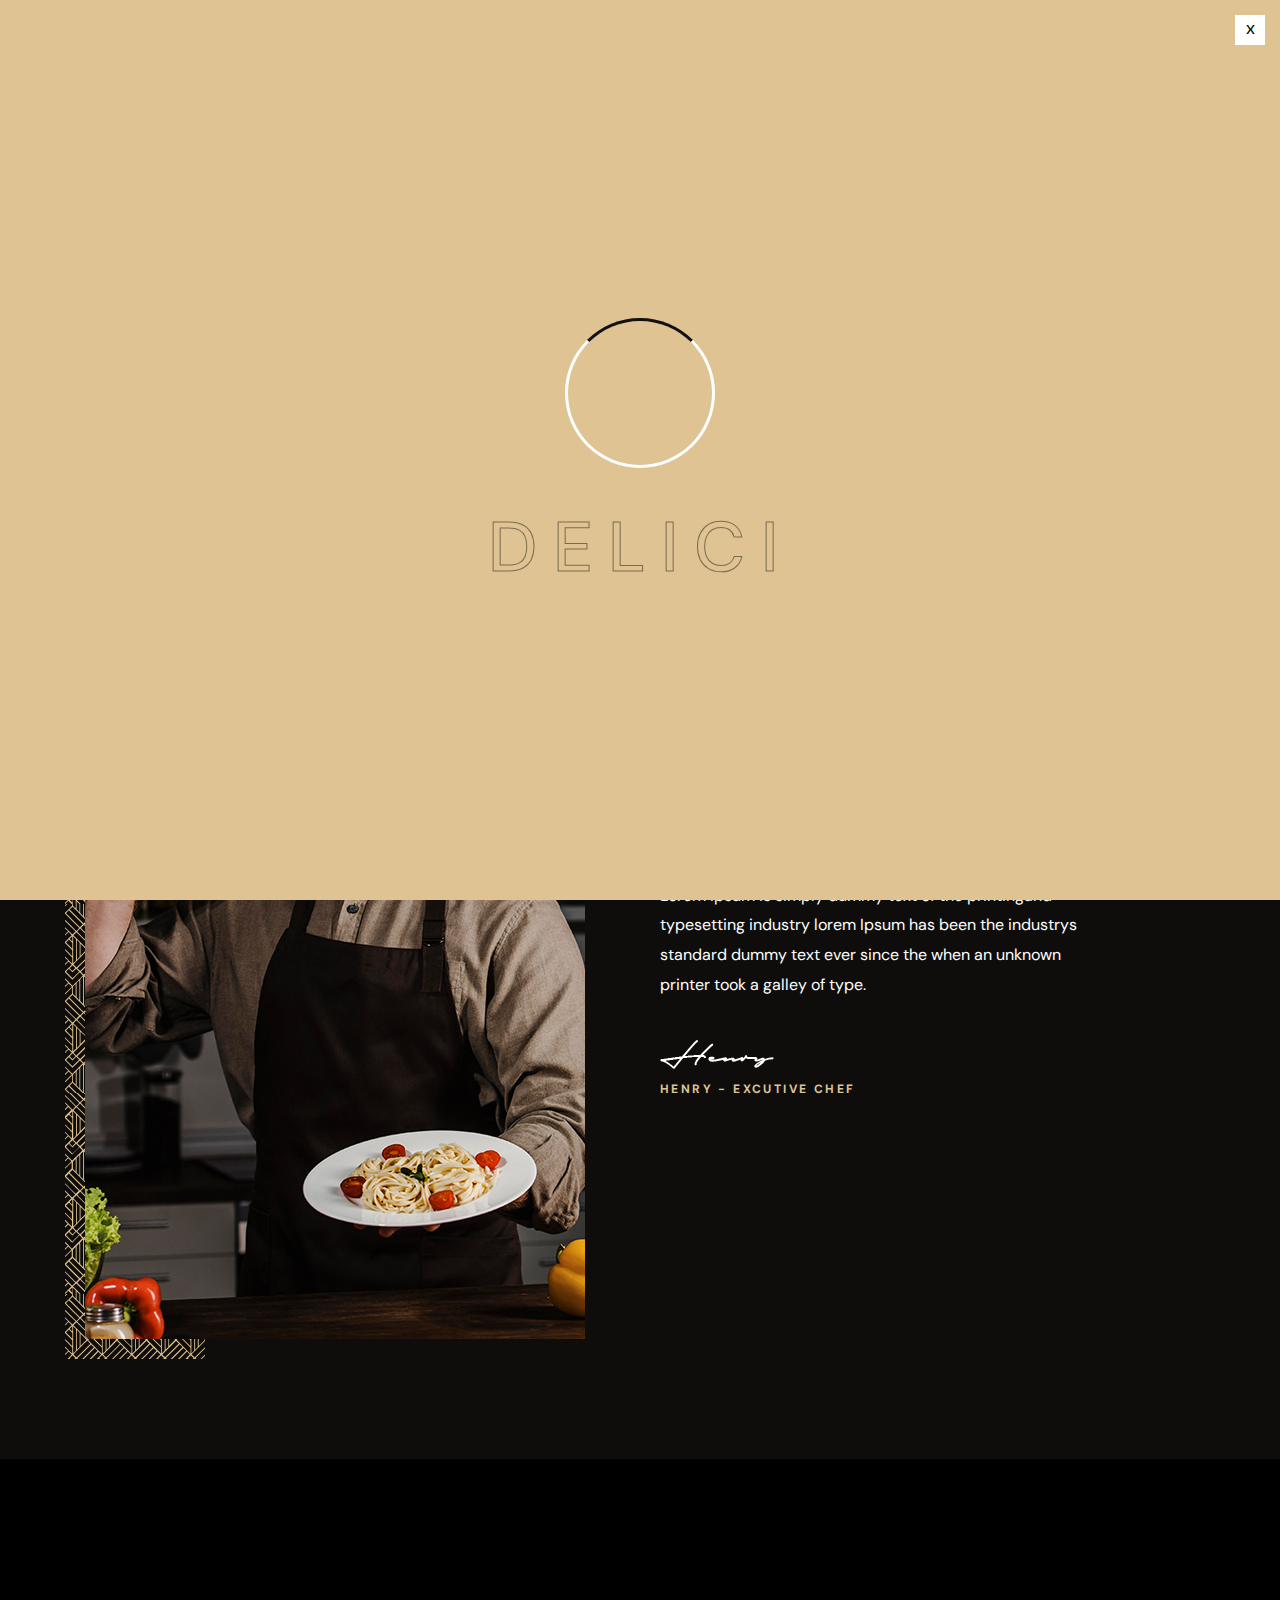
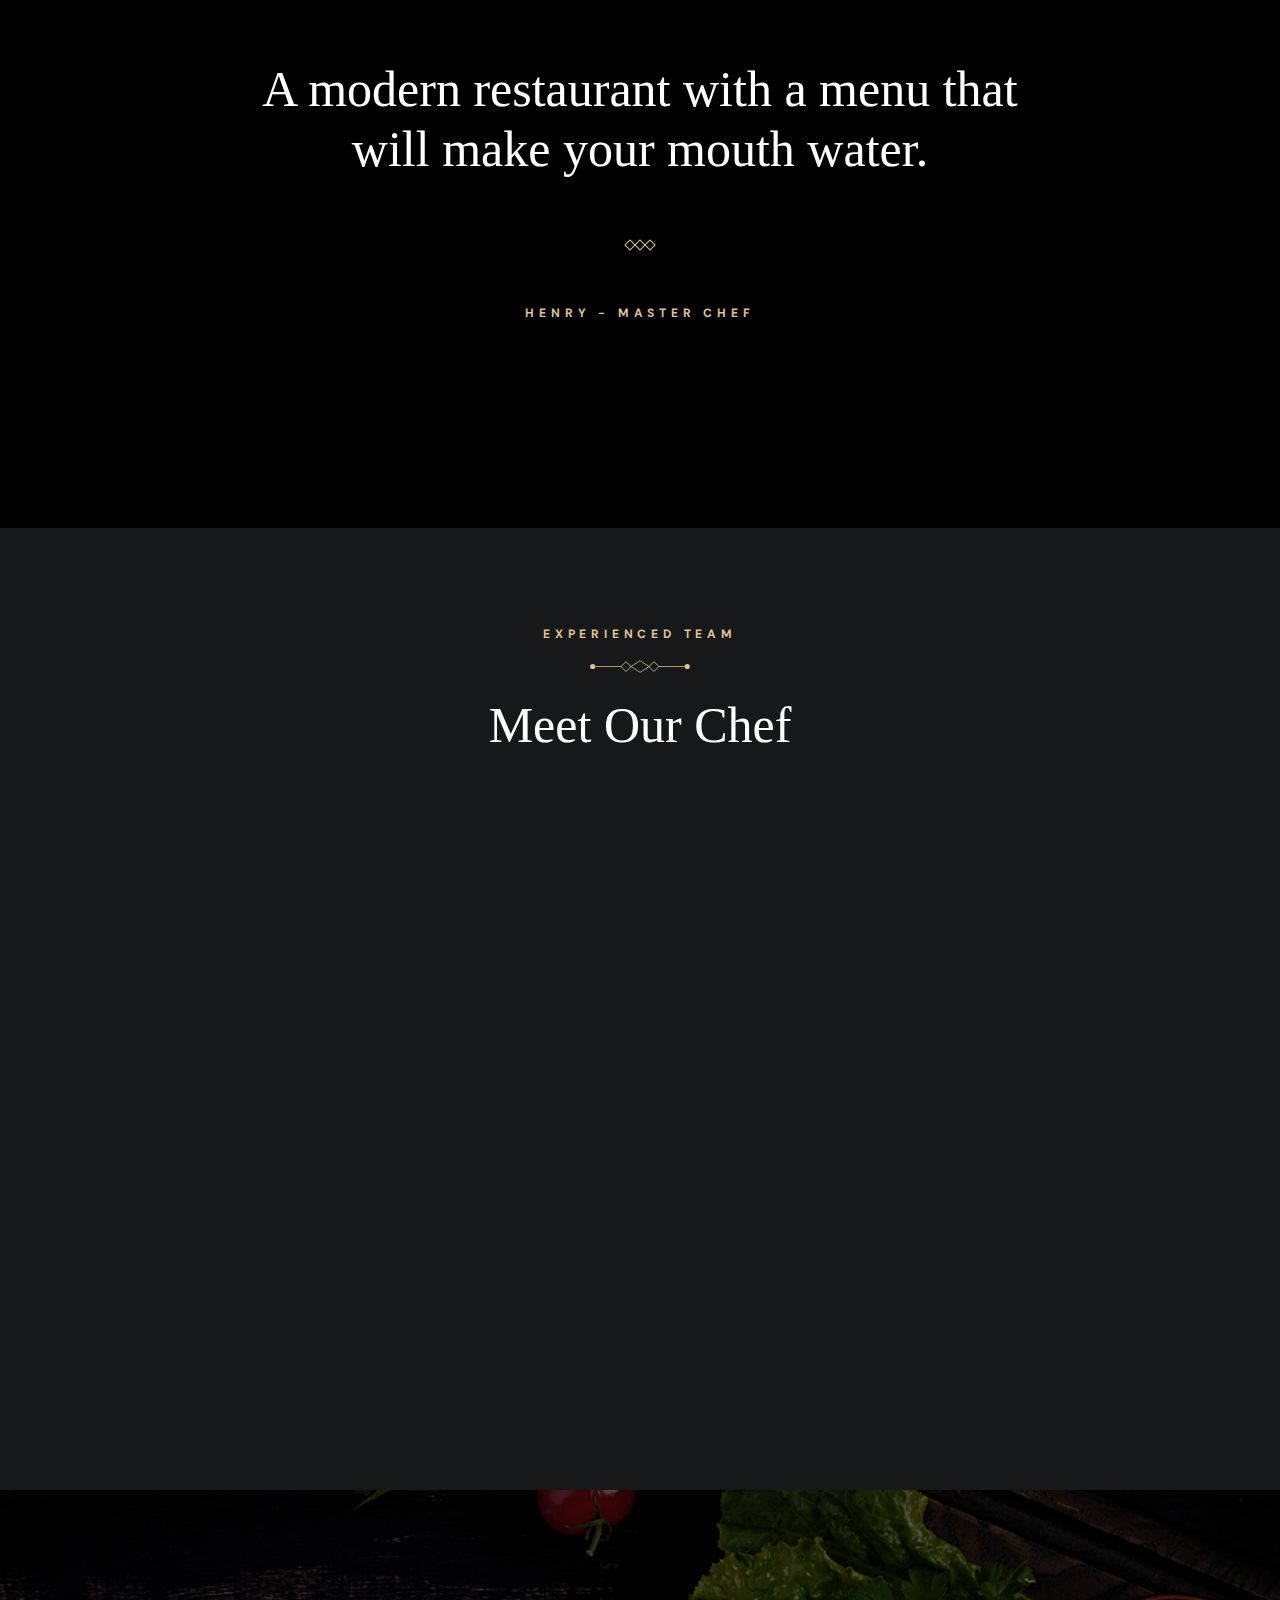
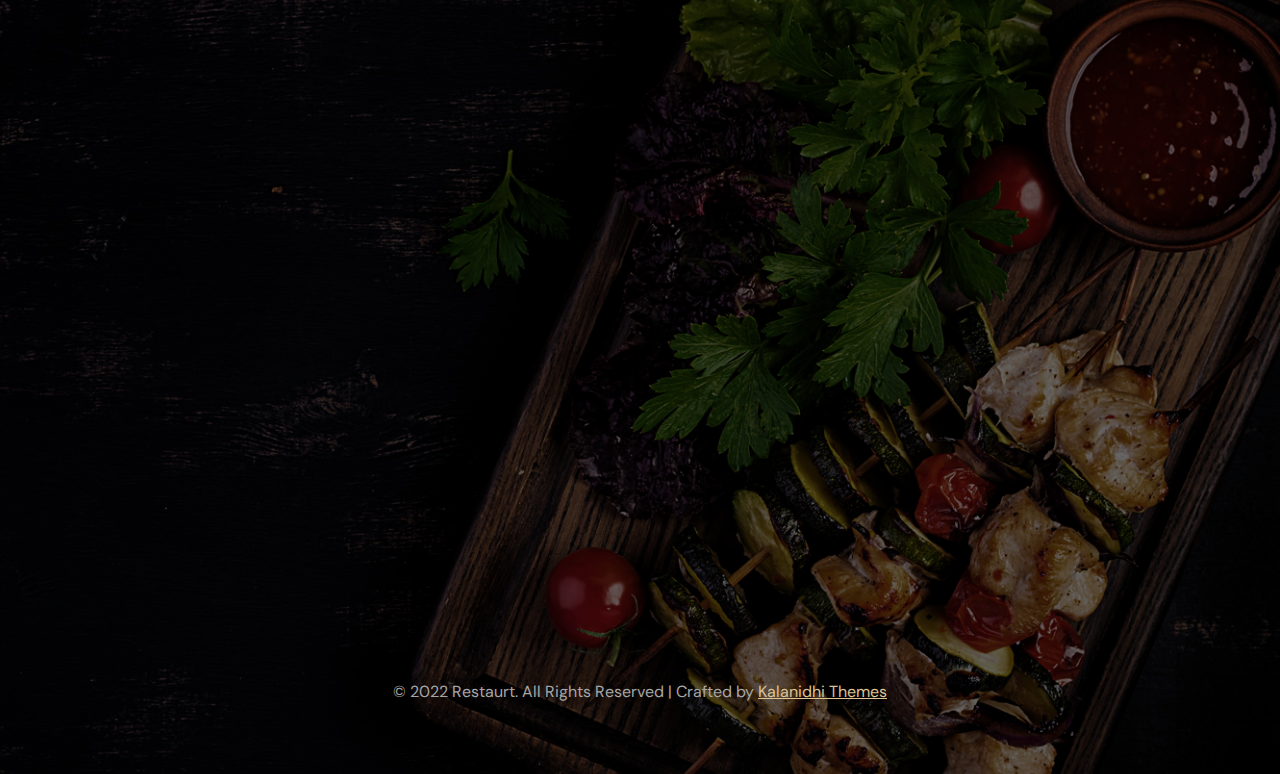
<file: our-chef.html>
<!DOCTYPE html>
<html lang="en">

<!-- Mirrored from kalanidhithemes.com/live-preview/landing-page/delici/all-demo/Delici-Video-Hero-Center-Header/our-chef.html by HTTrack Website Copier/3.x [XR&CO'2014], Sat, 21 Oct 2023 14:06:59 GMT -->
<head>
<meta charset="utf-8">
<title>Delici - Restaurants HTML Template - About Us</title>
<!-- Stylesheets -->
<link href="css/bootstrap.css" rel="stylesheet">
<link href="css/style.css" rel="stylesheet">
<link rel="shortcut icon" href="images/favicon.png" type="image/x-icon">
<link rel="icon" href="images/favicon.png" type="image/x-icon">
<!-- Responsive -->
<meta http-equiv="X-UA-Compatible" content="IE=edge">
<meta name="viewport" content="width=device-width, initial-scale=1.0, maximum-scale=1.0, user-scalable=0">
<link href="css/responsive.css" rel="stylesheet">
<!--[if lt IE 9]><script src="https://cdnjs.cloudflare.com/ajax/libs/html5shiv/3.7.3/html5shiv.js"></script><![endif]--> 

</head>

<body>
  <div class="page-wrapper"> 
  
    <!-- Preloader -->
    <div class="loader-wrap">
        <div class="preloader">
            <div class="preloader-close">x</div>
            <div id="handle-preloader" class="handle-preloader">
                <div class="animation-preloader">
                    <div class="spinner"></div>
                    <div class="txt-loading">
                        <span data-text-preloader="D" class="letters-loading">
                            D
                        </span>
                        <span data-text-preloader="E" class="letters-loading">
                            E
                        </span>
                        <span data-text-preloader="L" class="letters-loading">
                            L
                        </span>
                        <span data-text-preloader="I" class="letters-loading">
                            I
                        </span>
                        <span data-text-preloader="C" class="letters-loading">
                            C
                        </span>
                        <span data-text-preloader="I" class="letters-loading">
                            I
                        </span>
                    </div>
                </div>  
            </div>
        </div>
    </div>
    <!-- Preloader End -->

    <!-- Main Header-->
    <header class="main-header header-down">
        <div class="header-top">
            <div class="auto-container">
                <div class="inner clearfix">
                    <div class="top-left clearfix">
                        <ul class="top-info clearfix">
                            <li><i class="icon far fa-map-marker-alt"></i> Restaurant St, Delicious City, London 9578, UK</li>
                            <li><i class="icon far fa-clock"></i> Daily : 8.00 am to 10.00 pm</li>
                        </ul>
                    </div>
                    <div class="top-right clearfix">
                        <ul class="top-info clearfix">
                            <li><a href="tel:+11234567890"><i class="icon far fa-phone"></i> +1 123 456 7890</a></li>
                            <li><a href="mailto:booking@restaurant.com"><i class="icon far fa-envelope"></i> booking@restaurant.com</a></li>
                        </ul>
                    </div>
                </div>
            </div>
        </div>
        <!-- Header Upper -->
        <div class="header-upper">        
            <div class="auto-container">
                <!-- Main Box -->
                <div class="main-box d-flex justify-content-between align-items-center flex-wrap">
                
                    <!-- Links Box -->
                    <div class="links-box clearfix">
                        <!-- Hidden Nav Toggler -->
                        <div class="nav-toggler">
                            <button class="hidden-bar-opener">
                                <span class="hamburger">
                                    <span class="top-bun"></span>
                                    <span class="meat"></span>
                                    <span class="bottom-bun"></span>
                                </span>
                            </button>
                        </div>
                    </div>
                
                    <!--Logo-->
                    <div class="logo-box">
                         <div class="logo"><a href="index.html" title="Delici - Restaurants HTML Template"><img src="images/logo.png" alt="" title="Delici - Restaurants HTML Template"></a></div>
                    </div>

                    <!--Don't use this menu for this option-->
                    <div class="nav-box clearfix">
                        <!--Nav Outer-->
                        <div class="nav-outer clearfix">         
                            <nav class="main-menu">
                                <ul class="navigation clearfix">
                                    <li class="current dropdown"><a href="index.html">Home</a>
                                        <ul>
                                            <li><a href="#">Home 1 Left Header</a></li>
                                            <li><a href="#">Home 1 Center Header</a></li>
                                            <li><a href="#">Home 3 Video Hero</a></li>
                                        </ul>
                                    </li>
                                    <li class="dropdown has-mega-menu"><a href="menu-list.html">Menus</a>
                                        <ul>
                                            <li>
                                                <div class="mega-menu">
                                                    <div class="menu-inner">
                                                        <div class="auto-container">
                                                            <div class="row clearfix">
                                                                <div class="menu-block col-lg-3 col-md-6 col-sm-6">
                                                                    <div class="image"><a href="menu-list.html"><img src="images/resource/menu-image-1.jpg" alt=""></a></div>
                                                                    <div class="title"><a href="menu-list.html">Menu list 1</a></div>
                                                                </div>
                                                                <div class="menu-block col-lg-3 col-md-6 col-sm-6">
                                                                    <div class="image"><a href="menu-list.html"><img src="images/resource/menu-image-2.jpg" alt=""></a></div>
                                                                    <div class="title"><a href="menu-list.html">Menu list 2</a></div>
                                                                </div>
                                                                <div class="menu-block col-lg-3 col-md-6 col-sm-6">
                                                                    <div class="image"><a href="menu-list.html"><img src="images/resource/menu-image-3.jpg" alt=""></a></div>
                                                                    <div class="title"><a href="menu-list.html">Menu list 3</a></div>
                                                                </div>
                                                                <div class="menu-block col-lg-3 col-md-6 col-sm-6">
                                                                    <div class="image"><a href="menu-list.html"><img src="images/resource/menu-image-4.jpg" alt=""></a></div>
                                                                    <div class="title"><a href="menu-list.html">Menu list 4</a></div>
                                                                </div>
                                                            </div>
                                                        </div>
                                                    </div>
                                                </div>
                                            </li>
                                        </ul>
                                    </li>
                                    <li><a href="about.html">About Us</a></li>
                                    <li><a href="about.html">Our chefs</a></li>
                                    <li class="dropdown"><a href="#">Pages</a>
                                        <ul>
                                            <li><a href="#">Dropdown Menu 1</a></li>
                                            <li><a href="#">Dropdown Menu 2</a></li>
                                            <li><a href="#">Dropdown Menu 3</a></li>
                                            <li class="dropdown"><a href="#">Dropdown Menu 4</a>
                                                <ul>
                                                    <li><a href="#">Dropdown Menu level 2</a></li>
                                                    <li><a href="#">Dropdown Menu level 2</a></li>
                                                    <li><a href="#">Dropdown Menu Level 3</a></li>
                                                </ul>
                                            </li>
                                            <li><a href="#">Dropdown Lorem 5</a></li>
                                        </ul>
                                    </li>
                                    <li><a href="#">Blog</a></li>
                                    <li><a href="#">Contact</a></li>
                                </ul>
                            </nav>
                            <!-- Main Menu End-->
                        </div>
                        <!--Nav Outer End-->
                    </div>
                    <!---->
                    
                    <div class="link link-btn">
                        <a href="reservation-opentable.html" class="theme-btn btn-style-one clearfix">
                            <span class="btn-wrap">
                                <span class="text-one">find a table</span>
                                <span class="text-two">find a table</span>
                            </span>
                        </a>
                    </div>
                    
                </div>
            </div>
        </div>
    </header>
    <!--End Main Header -->
    
    <!--Menu Backdrop-->
    <div class="menu-backdrop"></div>

    <!-- Hidden Navigation Bar -->
    <section class="hidden-bar">
        <!-- Hidden Bar Wrapper -->
        <div class="inner-box">
            <div class="cross-icon hidden-bar-closer"><span class="far fa-close"></span></div>
            <div class="logo-box"><a href="index.html" title="Delici - Restaurants HTML Template"><img src="images/resource/sidebar-logo.png" alt="" title="Delici - Restaurants HTML Template"></a></div>
            
            <!-- .Side-menu -->
            <div class="side-menu">
                 <ul class="navigation clearfix">
                    <li class="current dropdown"><a href="index.html">Home</a>
                        <ul>
                            <li><a href="https://kalanidhithemes.com/live-preview/landing-page/delici/all-demo/Delici-Defoult/index.html">Home 1 Left Header</a></li>
                            <li><a href="index.html">Home 1 Center Header</a></li>
                            <li><a href="https://kalanidhithemes.com/live-preview/landing-page/delici/all-demo/Delici-Video-Hero/index.html">Home 3 Video Hero</a></li>
                        </ul>
                    </li>
                    <li class="dropdown"><a href="menu-list.html">Menus</a>
                        <ul>
                            <li><a href="menu-list-1.html">Menu List 1</a></li>
                            <li><a href="menu-list-2.html">Menu List 2</a></li>
                            <li><a href="menu-list-3.html">Menu List 3</a></li>
                            <li><a href="menu-list-4.html">Menu List 4</a></li>
                        </ul>
                    </li>
                    <li><a href="about.html">About Us</a></li>
                    <li><a href="our-chef.html">Our chefs</a></li>
                    <li class="dropdown"><a href="#">Pages</a>
                        <ul>
                            <li><a href="#">Dropdown Menu 1</a></li>
                            <li><a href="#">Dropdown Menu 2</a></li>
                            <li><a href="#">Dropdown Menu 3</a></li>
                            <li class="dropdown"><a href="#">Dropdown Menu 4</a>
                                <ul>
                                    <li><a href="#">Dropdown Menu level 2</a></li>
                                    <li><a href="#">Dropdown Menu level 2</a></li>
                                    <li><a href="#">Dropdown Menu Level 3</a></li>
                                </ul>
                            </li>
                            <li><a href="#">Dropdown Lorem 5</a></li>
                        </ul>
                    </li>
                    <li><a href="contact-us.html">Contact</a></li>
                </ul>
            </div><!-- /.Side-menu -->
            
            <h2>Visit Us</h2>
            <ul class="info">
                <li>Restaurant St, Delicious City, <br>London 9578, UK</li>
                <li>Open: 9.30 am - 2.30pm</li>
                <li><a href="mailto:booking@domainame.com">booking@domainame.com</a></li>
            </ul>
            <div class="separator"><span></span></div>
            <div class="booking-info">
                <div class="bk-title">Booking request</div>
                <div class="bk-no"><a href="tel:+88-123-123456">+88-123-123456</a></div>
            </div>
        
        </div><!-- / Hidden Bar Wrapper -->
    </section>
    <!-- / Hidden Bar -->

    <!--Info Back Drop-->
    <div class="info-back-drop"></div>
    
    <!-- Hidden Bar -->
    <section class="info-bar">
        <div class="inner-box">
            <div class="cross-icon"><span class="far fa-close"></span></div>
            <div class="logo-box"><a href="index.html" title="Delici - Restaurants HTML Template"><img src="images/resource/sidebar-logo.png" alt="" title="Delici - Restaurants HTML Template"></a></div>
            <div class="image-box"><img src="images/resource/sidebar-image.jpg" alt="" title=""></div>

            <h2>Visit Us</h2>
            <ul class="info">
                <li>Restaurant St, Delicious City, <br>London 9578, UK</li>
                <li>Open: 9.30 am - 2.30pm</li>
                <li><a href="mailto:booking@domainame.com">booking@domainame.com</a></li>
            </ul>
            <div class="separator"><span></span></div>
            <div class="booking-info">
                <div class="bk-title">Booking request</div>
                <div class="bk-no"><a href="tel:+88-123-123456">+88-123-123456</a></div>
            </div>
        </div>
    </section>
    <!--End Hidden Bar -->

    <!-- Inner Banner Section -->
    <section class="inner-banner">
        <div class="image-layer" style="background-image: url(images/background/banner-image-5.jpg);"></div>
        <div class="auto-container">
            <div class="inner">
                <div class="subtitle"><span>our team</span></div>
                <div class="pattern-image"><img src="images/icons/separator.svg" alt="" title=""></div>
                <h1><span>Meet Our Chef</span></h1>
            </div>
        </div>
    </section>
    <!--End Banner Section -->

    <!--Chef Section-->
    <section class="chef-section">
        <div class="right-bg"><img src="images/background/bg-26.png" alt="" title=""></div>
        <div class="auto-container">
            <div class="row clearfix">
                <!--Col-->
                <div class="image-col col-xl-6 col-lg-6 col-md-12 col-sm-12">
                    <div class="inner wow fadeInLeft" data-wow-duration="1500ms" data-wow-delay="0ms">
                        <div class="image"><img src="images/resource/mainchef.jpg" alt=""></div>
                    </div>
                </div>
                <!--Col-->
                <div class="content-col col-xl-6 col-lg-6 col-md-12 col-sm-12">
                    <div class="inner clearfix wow fadeInRight" data-wow-duration="1500ms" data-wow-delay="0ms">
                        <div class="content-box">
                            <div class="title-box">
                                <div class="subtitle"><span>35 year of experience</span></div>
                                <div class="pattern-image"><img src="images/icons/separator.svg" alt="" title=""></div>
                                <h2>Award Winning Chef</h2>
                                <div class="text">Lorem Ipsum is simply dummy text of the printingand typesetting industry lorem Ipsum has been the industrys standard dummy text ever since the when an unknown printer took a galley of type.</div>
                            </div>
                            <div class="info">
                                <div class="signature"><img src="images/resource/signature-2.png" alt="" title=""></div>
                                <div class="author">Henry - EXCUTIVE CHEF</div>
                            </div>
                        </div>
                    </div>
                </div>

            </div>
        </div>
    </section>


    <!--quote Section-->
    <section class="intro-section quote">
        <div class="image-layer" style="background-image: url(images/background/image-12.jpg);"></div>
        <div class="auto-container">
            <div class="content-box">
                <h3>A modern restaurant with a menu that will make your mouth water.</h3>
                <div class="separator"><span></span><span></span><span></span></div>
                <div class="auth-title">Henry - Master chef</div>
            </div>

        </div>
    </section>

    <!--Team Section-->
    <section class="team-section">
        <div class="left-bg"><img src="images/background/bg-27.png" alt="" title=""></div>
        <div class="auto-container">
            <div class="title-box centered">
                <div class="subtitle"><span>experienced team</span></div>
                <div class="pattern-image"><img src="images/icons/separator.svg" alt="" title=""></div>
                <h2>Meet Our Chef</h2>
            </div>
            <div class="row justify-content-center clearfix">
                <!--Block-->
                <div class="team-block col-lg-4 col-md-6 col-sm-12">
                    <div class="inner-box wow fadeInUp" data-wow-duration="1500ms" data-wow-delay="0ms">
                        <div class="image">
                            <img src="images/resource/team-1.jpg" alt="">
                            <div class="overlay-box">
                                <div class="overlay-inner">
                                    <!-- Social Box -->
                                    <ul class="social-box">
                                        <li><a href="https://www.facebook.com/" class="fab fa-facebook-f"></a></li>
                                        <li><a href="https://www.twitter.com/" class="fab fa-twitter"></a></li>
                                        <li><a href="https://dribbble.com/" class="fab fa-dribbble"></a></li>
                                        <li><a href="https://www.linkedin.com/" class="fab fa-linkedin"></a></li>
                                    </ul>
                                </div>
                            </div>
                        </div>
                        <h3><a href="menu-list.html">Willium Joe</a></h3>
                        <div class="designation">Master chef</div>
                        <div class="text desc">Lorem Ipsum is simply dummy printing and typeset industry lorem Ipsum has been the industrys.</div>
                    </div>
                </div>

                <!--Block-->
                <div class="team-block col-lg-4 col-md-6 col-sm-12">
                    <div class="inner-box wow fadeInUp" data-wow-duration="1500ms" data-wow-delay="300ms">
                        <div class="image">
                            <img src="images/resource/team-2.jpg" alt="">
                            <div class="overlay-box">
                                <div class="overlay-inner">
                                    <!-- Social Box -->
                                    <ul class="social-box">
                                        <li><a href="https://www.facebook.com/" class="fab fa-facebook-f"></a></li>
                                        <li><a href="https://www.twitter.com/" class="fab fa-twitter"></a></li>
                                        <li><a href="https://dribbble.com/" class="fab fa-dribbble"></a></li>
                                        <li><a href="https://www.linkedin.com/" class="fab fa-linkedin"></a></li>
                                    </ul>
                                </div>
                            </div>
                        </div>
                        <h3><a href="menu-list.html">Steave Den</a></h3>
                        <div class="designation">Master chef</div>
                        <div class="text desc">Lorem Ipsum is simply dummy printing and typeset industry lorem Ipsum has been the industrys.</div>
                    </div>
                </div>

                <!--Block-->
                <div class="team-block col-lg-4 col-md-6 col-sm-12">
                    <div class="inner-box wow fadeInUp" data-wow-duration="1500ms" data-wow-delay="600ms">
                        <div class="image">
                            <img src="images/resource/team-3.jpg" alt="">
                            <div class="overlay-box">
                                <div class="overlay-inner">
                                    <!-- Social Box -->
                                    <ul class="social-box">
                                        <li><a href="https://www.facebook.com/" class="fab fa-facebook-f"></a></li>
                                        <li><a href="https://www.twitter.com/" class="fab fa-twitter"></a></li>
                                        <li><a href="https://dribbble.com/" class="fab fa-dribbble"></a></li>
                                        <li><a href="https://www.linkedin.com/" class="fab fa-linkedin"></a></li>
                                    </ul>
                                </div>
                            </div>
                        </div>
                        <h3><a href="menu-list.html">Lily Sopy</a></h3>
                        <div class="designation">Master chef</div>
                        <div class="text desc">Lorem Ipsum is simply dummy printing and typeset industry lorem Ipsum has been the industrys.</div>
                    </div>
                </div>

            </div>
        </div>
    </section>

    <!--Main Footer-->
    <footer class="main-footer">
        <div class="image-layer" style="background-image: url(images/background/image-4.jpg);"></div>
        <div class="upper-section">
            <div class="auto-container">
                <div class="row clearfix">
                    <!--Footer Col-->
                    <div class="footer-col info-col col-lg-6 col-md-12 col-sm-12">
                        <div class="inner wow fadeInUp" data-wow-delay="0ms" data-wow-duration="1500ms">
                            <div class="content">
                                <div class="logo"><a href="index.html" title="Delici - Restaurants HTML Template"><img src="images/logo.png" alt="" title="Delici - Restaurants HTML Template"></a></div>
                                <div class="info">
                                    <ul>
                                        <li>Restaurant St, Delicious City, London 9578, UK</li>
                                        <li><a href="mailto:booking@domainname.com">booking@domainname.com</a></li>
                                        <li><a href="tel:+88-123-123456">Booking Request : +88-123-123456</a></li>
                                        <li>Open : 09:00 am - 01:00 pm</li>
                                    </ul>
                                </div>
                                <div class="separator"><span></span><span></span><span></span></div>
                                <div class="newsletter">
                                    <h3>Get News & Offers</h3>
                                    <div class="text">Subscribe us & Get <span>25% Off.</span></div>
                                    <div class="newsletter-form">
                                        <form method="post" action="https://kalanidhithemes.com/live-preview/landing-page/delici/all-demo/Delici-Video-Hero-Center-Header/index.html">
                                            <div class="form-group">
                                                <span class="alt-icon far fa-envelope"></span>
                                                <input type="email" name="email" value="" placeholder="Your email" required>
                                                <button type="submit" class="theme-btn btn-style-one clearfix">
                                                    <span class="btn-wrap">
                                                        <span class="text-one">subscribe</span>
                                                        <span class="text-two">subscribe</span>
                                                    </span>
                                                </button>
                                            </div>
                                        </form>
                                    </div>
                                </div>
                            </div>
                        </div>
                    </div>
                    <!--Footer Col-->
                    <div class="footer-col links-col col-lg-3 col-md-6 col-sm-12">
                        <div class="inner wow fadeInLeft" data-wow-delay="0ms" data-wow-duration="1500ms">
                            <ul class="links">
                                <li><a href="home.html">Home</a></li>
                                <li><a href="menu-list-1.html">Menus</a></li>
                                <li><a href="about.html">About us</a></li>
                                <li><a href="our-chef.html">Our chefs</a></li>
                                <li><a href="contact-us.html">Contact</a></li>
                            </ul>
                        </div>
                    </div>
                    <!--Footer Col-->
                    <div class="footer-col links-col last col-lg-3 col-md-6 col-sm-12">
                        <div class="inner wow fadeInRight" data-wow-delay="0ms" data-wow-duration="1500ms">
                            <ul class="links">
                                <li><a href="#">facebook</a></li>
                                <li><a href="#">instagram</a></li>
                                <li><a href="#">Twitter</a></li>
                                <li><a href="#">Youtube</a></li>
                                <li><a href="#">Google map</a></li>
                            </ul>
                        </div>
                    </div>
                </div>
            </div>
        </div>
        <div class="footer-bottom">
            <div class="auto-container">
                <div class="copyright">&copy; 2022 Restaurt. All Rights Reserved   |    Crafted by <a href="https://themeforest.net/user/kalanidhithemes" target="blank">Kalanidhi Themes</a></div>
            </div>
        </div>
    </footer>

</div>
<!--End pagewrapper--> 

<!--Scroll to top-->
<div class="scroll-to-top scroll-to-target" data-target="html"><span class="icon fa fa-angle-up"></span></div>

<script src="js/jquery.js"></script>
<script src="js/popper.min.js"></script>
<script src="js/bootstrap.min.js"></script>
<script src="js/jquery-ui.js"></script>
<script src="js/jquery.fancybox.js"></script>
<script src="js/swiper.js"></script>
<script src="js/owl.js"></script>
<script src="js/appear.js"></script>
<script src="js/wow.js"></script>
<script src="js/custom-script.js"></script>
</body>

<!-- Mirrored from kalanidhithemes.com/live-preview/landing-page/delici/all-demo/Delici-Video-Hero-Center-Header/our-chef.html by HTTrack Website Copier/3.x [XR&CO'2014], Sat, 21 Oct 2023 14:07:02 GMT -->
</html>
</file>
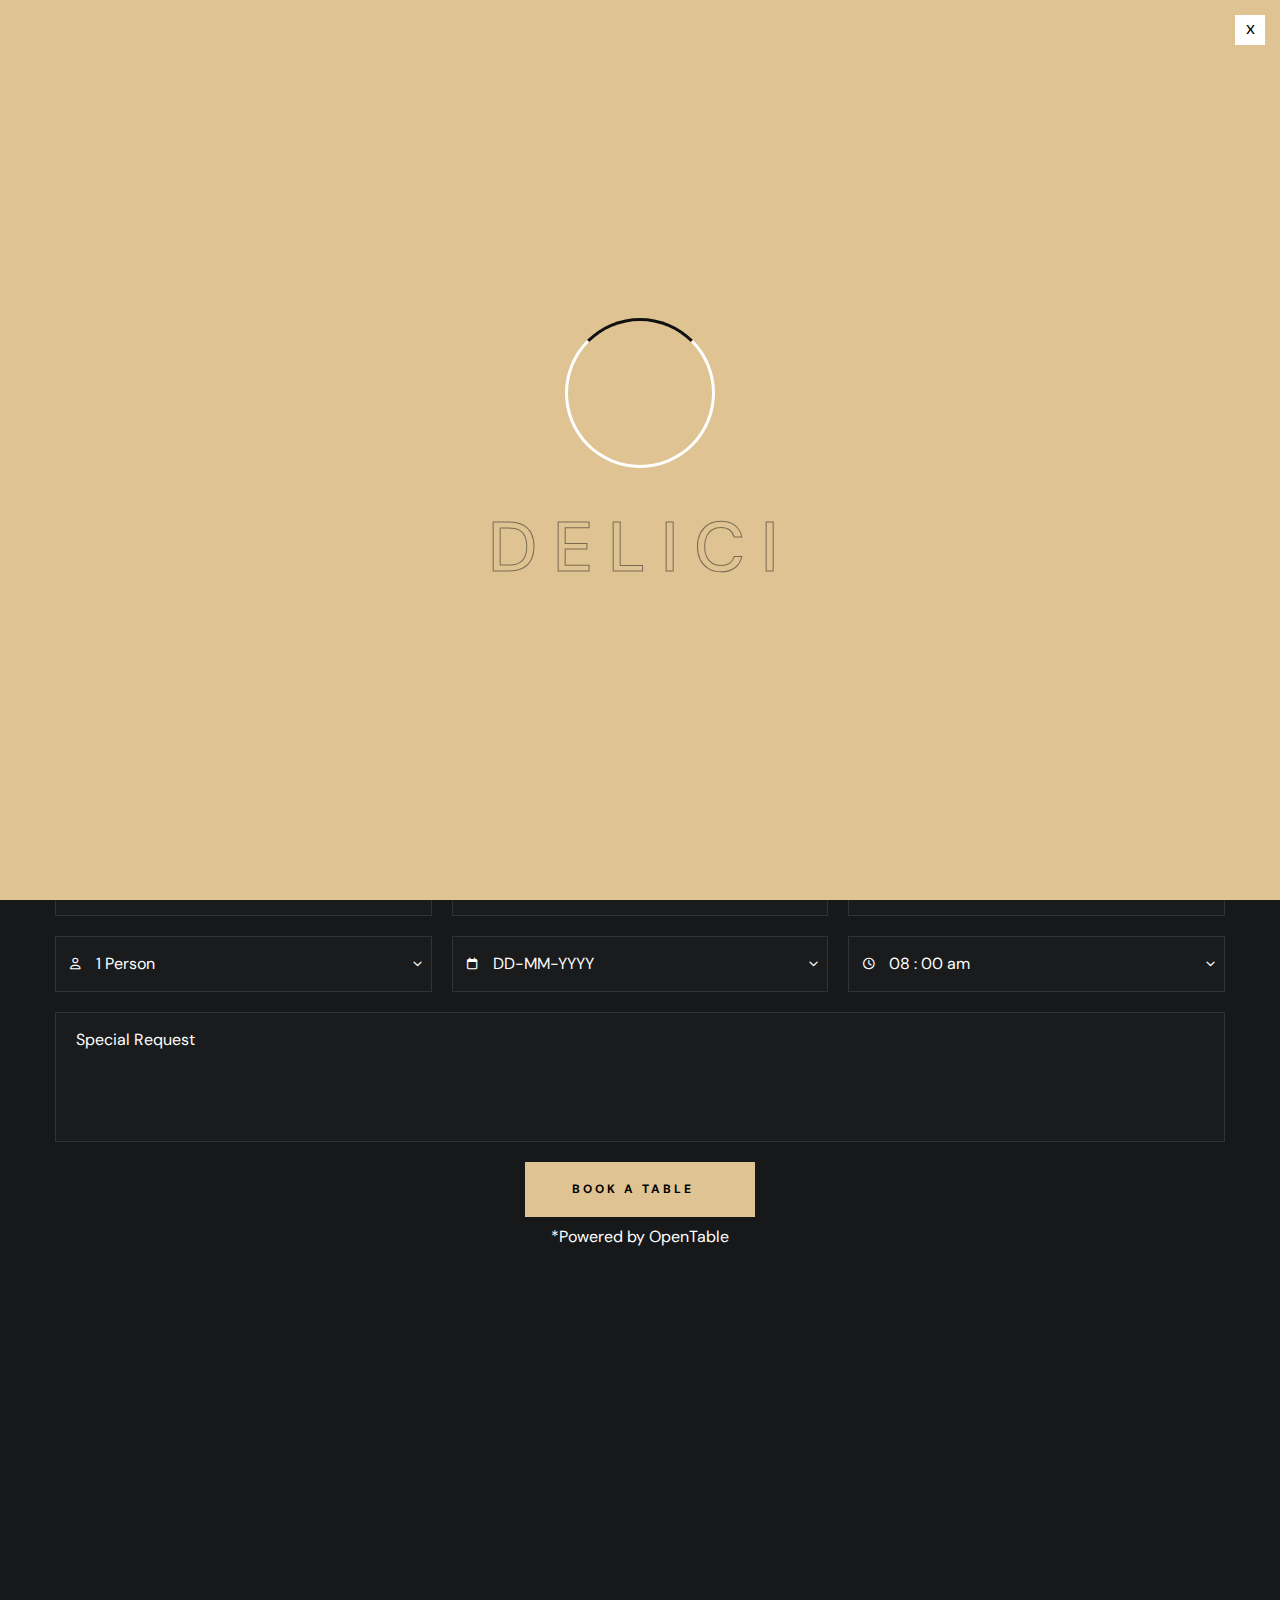
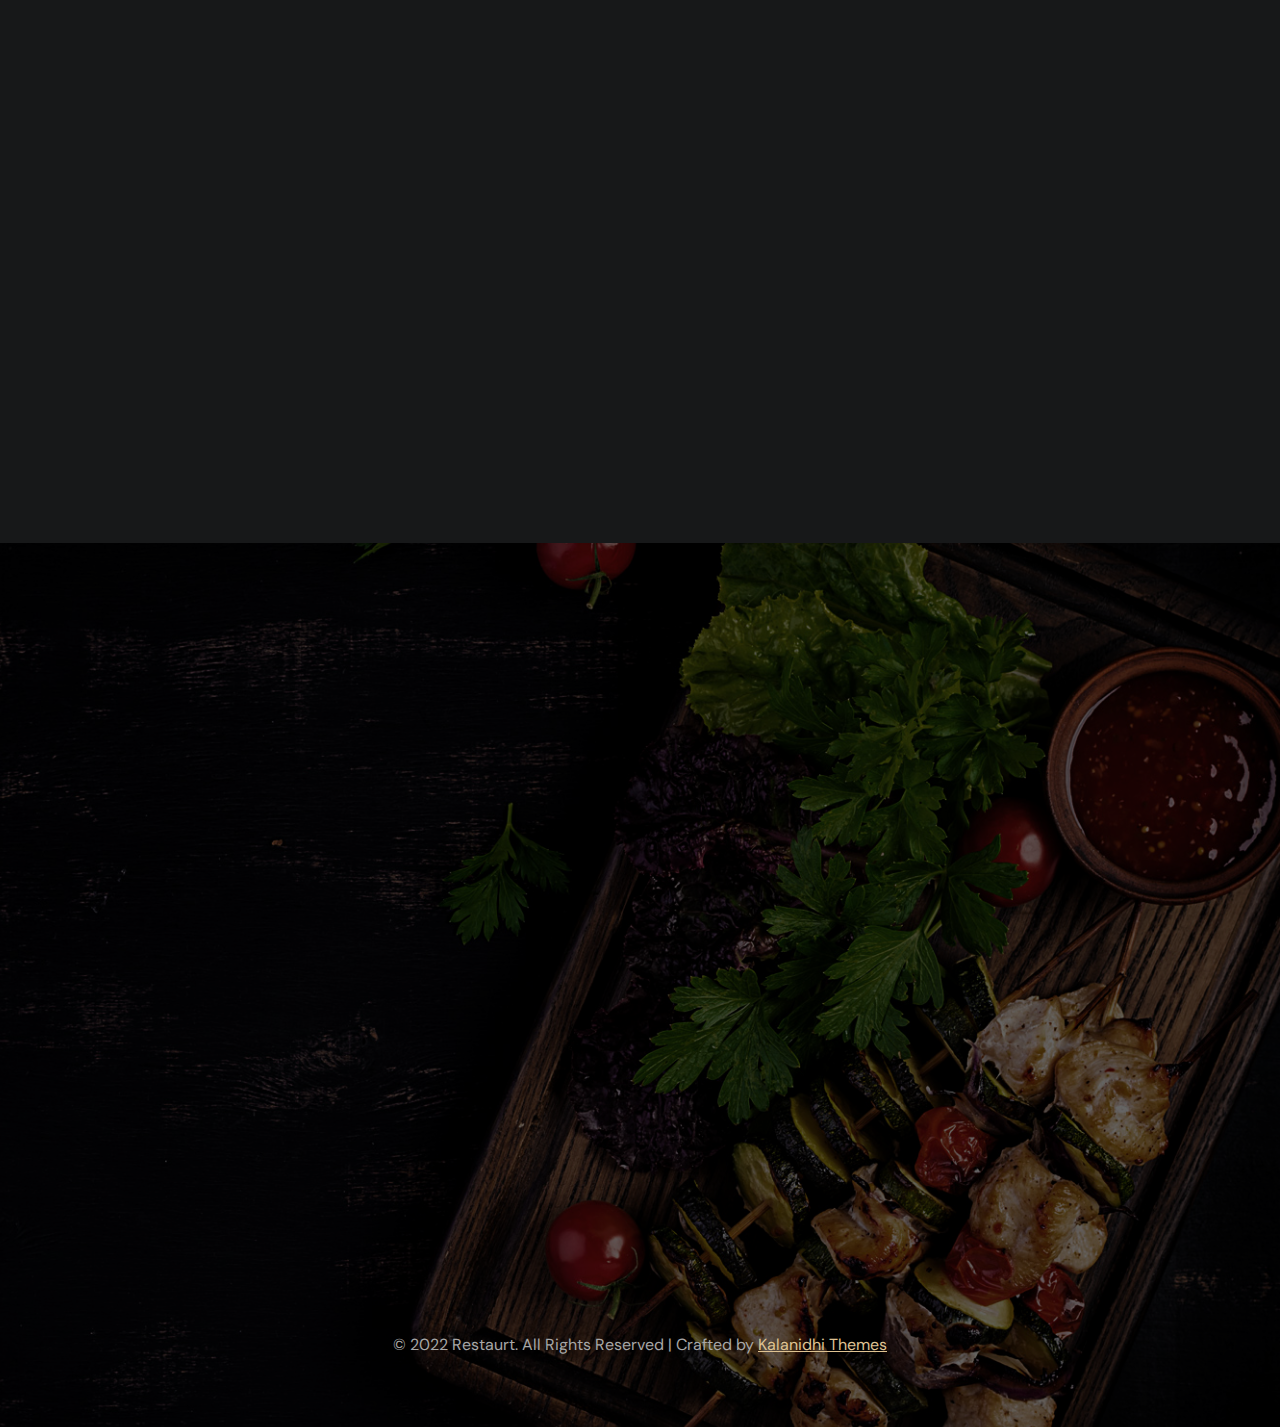
<file: reservation-contactform.html>
<!DOCTYPE html>
<html lang="en">

<!-- Mirrored from kalanidhithemes.com/live-preview/landing-page/delici/all-demo/Delici-Video-Hero-Center-Header/reservation-contactform.html by HTTrack Website Copier/3.x [XR&CO'2014], Sat, 21 Oct 2023 14:07:04 GMT -->
<head>
<meta charset="utf-8">
<title>Delici - Restaurants HTML Template - Menus List</title>
<!-- Stylesheets -->
<link href="css/bootstrap.css" rel="stylesheet">
<link href="css/style.css" rel="stylesheet">
<link rel="shortcut icon" href="images/favicon.png" type="image/x-icon">
<link rel="icon" href="images/favicon.png" type="image/x-icon">
<!-- Responsive -->
<meta http-equiv="X-UA-Compatible" content="IE=edge">
<meta name="viewport" content="width=device-width, initial-scale=1.0, maximum-scale=1.0, user-scalable=0">
<link href="css/responsive.css" rel="stylesheet">
<!--[if lt IE 9]><script src="https://cdnjs.cloudflare.com/ajax/libs/html5shiv/3.7.3/html5shiv.js"></script><![endif]--> 

</head>

<body>
  <div class="page-wrapper"> 
  
    <!-- Preloader -->
    <div class="loader-wrap">
        <div class="preloader">
            <div class="preloader-close">x</div>
            <div id="handle-preloader" class="handle-preloader">
                <div class="animation-preloader">
                    <div class="spinner"></div>
                    <div class="txt-loading">
                        <span data-text-preloader="D" class="letters-loading">
                            D
                        </span>
                        <span data-text-preloader="E" class="letters-loading">
                            E
                        </span>
                        <span data-text-preloader="L" class="letters-loading">
                            L
                        </span>
                        <span data-text-preloader="I" class="letters-loading">
                            I
                        </span>
                        <span data-text-preloader="C" class="letters-loading">
                            C
                        </span>
                        <span data-text-preloader="I" class="letters-loading">
                            I
                        </span>
                    </div>
                </div>  
            </div>
        </div>
    </div>
    <!-- Preloader End -->

    <!-- Main Header-->
    <header class="main-header header-down">
        <div class="header-top">
            <div class="auto-container">
                <div class="inner clearfix">
                    <div class="top-left clearfix">
                        <ul class="top-info clearfix">
                            <li><i class="icon far fa-map-marker-alt"></i> Restaurant St, Delicious City, London 9578, UK</li>
                            <li><i class="icon far fa-clock"></i> Daily : 8.00 am to 10.00 pm</li>
                        </ul>
                    </div>
                    <div class="top-right clearfix">
                        <ul class="top-info clearfix">
                            <li><a href="tel:+11234567890"><i class="icon far fa-phone"></i> +1 123 456 7890</a></li>
                            <li><a href="mailto:booking@restaurant.com"><i class="icon far fa-envelope"></i> booking@restaurant.com</a></li>
                        </ul>
                    </div>
                </div>
            </div>
        </div>
        <!-- Header Upper -->
        <div class="header-upper">        
            <div class="auto-container">
                <!-- Main Box -->
                <div class="main-box d-flex justify-content-between align-items-center flex-wrap">
                
                    <!-- Links Box -->
                    <div class="links-box clearfix">
                        <!-- Hidden Nav Toggler -->
                        <div class="nav-toggler">
                            <button class="hidden-bar-opener">
                                <span class="hamburger">
                                    <span class="top-bun"></span>
                                    <span class="meat"></span>
                                    <span class="bottom-bun"></span>
                                </span>
                            </button>
                        </div>
                    </div>
                
                    <!--Logo-->
                    <div class="logo-box">
                         <div class="logo"><a href="index.html" title="Delici - Restaurants HTML Template"><img src="images/logo.png" alt="" title="Delici - Restaurants HTML Template"></a></div>
                    </div>

                    <!--Don't use this menu for this option-->
                    <div class="nav-box clearfix">
                        <!--Nav Outer-->
                        <div class="nav-outer clearfix">         
                            <nav class="main-menu">
                                <ul class="navigation clearfix">
                                    <li class="current dropdown"><a href="index.html">Home</a>
                                        <ul>
                                            <li><a href="#">Home 1 Left Header</a></li>
                                            <li><a href="#">Home 1 Center Header</a></li>
                                            <li><a href="#">Home 3 Video Hero</a></li>
                                        </ul>
                                    </li>
                                    <li class="dropdown has-mega-menu"><a href="menu-list.html">Menus</a>
                                        <ul>
                                            <li>
                                                <div class="mega-menu">
                                                    <div class="menu-inner">
                                                        <div class="auto-container">
                                                            <div class="row clearfix">
                                                                <div class="menu-block col-lg-3 col-md-6 col-sm-6">
                                                                    <div class="image"><a href="menu-list.html"><img src="images/resource/menu-image-1.jpg" alt=""></a></div>
                                                                    <div class="title"><a href="menu-list.html">Menu list 1</a></div>
                                                                </div>
                                                                <div class="menu-block col-lg-3 col-md-6 col-sm-6">
                                                                    <div class="image"><a href="menu-list.html"><img src="images/resource/menu-image-2.jpg" alt=""></a></div>
                                                                    <div class="title"><a href="menu-list.html">Menu list 2</a></div>
                                                                </div>
                                                                <div class="menu-block col-lg-3 col-md-6 col-sm-6">
                                                                    <div class="image"><a href="menu-list.html"><img src="images/resource/menu-image-3.jpg" alt=""></a></div>
                                                                    <div class="title"><a href="menu-list.html">Menu list 3</a></div>
                                                                </div>
                                                                <div class="menu-block col-lg-3 col-md-6 col-sm-6">
                                                                    <div class="image"><a href="menu-list.html"><img src="images/resource/menu-image-4.jpg" alt=""></a></div>
                                                                    <div class="title"><a href="menu-list.html">Menu list 4</a></div>
                                                                </div>
                                                            </div>
                                                        </div>
                                                    </div>
                                                </div>
                                            </li>
                                        </ul>
                                    </li>
                                    <li><a href="about.html">About Us</a></li>
                                    <li><a href="about.html">Our chefs</a></li>
                                    <li class="dropdown"><a href="#">Pages</a>
                                        <ul>
                                            <li><a href="#">Dropdown Menu 1</a></li>
                                            <li><a href="#">Dropdown Menu 2</a></li>
                                            <li><a href="#">Dropdown Menu 3</a></li>
                                            <li class="dropdown"><a href="#">Dropdown Menu 4</a>
                                                <ul>
                                                    <li><a href="#">Dropdown Menu level 2</a></li>
                                                    <li><a href="#">Dropdown Menu level 2</a></li>
                                                    <li><a href="#">Dropdown Menu Level 3</a></li>
                                                </ul>
                                            </li>
                                            <li><a href="#">Dropdown Lorem 5</a></li>
                                        </ul>
                                    </li>
                                    <li><a href="#">Blog</a></li>
                                    <li><a href="#">Contact</a></li>
                                </ul>
                            </nav>
                            <!-- Main Menu End-->
                        </div>
                        <!--Nav Outer End-->
                    </div>
                    <!---->
                    
                    <div class="link link-btn">
                        <a href="reservation-opentable.html" class="theme-btn btn-style-one clearfix">
                            <span class="btn-wrap">
                                <span class="text-one">find a table</span>
                                <span class="text-two">find a table</span>
                            </span>
                        </a>
                    </div>
                    
                </div>
            </div>
        </div>
    </header>
    <!--End Main Header -->
    
    <!--Menu Backdrop-->
    <div class="menu-backdrop"></div>

    <!-- Hidden Navigation Bar -->
    <section class="hidden-bar">
        <!-- Hidden Bar Wrapper -->
        <div class="inner-box">
            <div class="cross-icon hidden-bar-closer"><span class="far fa-close"></span></div>
            <div class="logo-box"><a href="index.html" title="Delici - Restaurants HTML Template"><img src="images/resource/sidebar-logo.png" alt="" title="Delici - Restaurants HTML Template"></a></div>
            
            <!-- .Side-menu -->
            <div class="side-menu">
                 <ul class="navigation clearfix">
                    <li class="current dropdown"><a href="index.html">Home</a>
                        <ul>
                            <li><a href="https://kalanidhithemes.com/live-preview/landing-page/delici/all-demo/Delici-Defoult/index.html">Home 1 Left Header</a></li>
                            <li><a href="index.html">Home 1 Center Header</a></li>
                            <li><a href="https://kalanidhithemes.com/live-preview/landing-page/delici/all-demo/Delici-Video-Hero/index.html">Home 3 Video Hero</a></li>
                        </ul>
                    </li>
                    <li class="dropdown"><a href="menu-list.html">Menus</a>
                        <ul>
                            <li><a href="menu-list-1.html">Menu List 1</a></li>
                            <li><a href="menu-list-2.html">Menu List 2</a></li>
                            <li><a href="menu-list-3.html">Menu List 3</a></li>
                            <li><a href="menu-list-4.html">Menu List 4</a></li>
                        </ul>
                    </li>
                    <li><a href="about.html">About Us</a></li>
                    <li><a href="our-chef.html">Our chefs</a></li>
                    <li class="dropdown"><a href="#">Pages</a>
                        <ul>
                            <li><a href="#">Dropdown Menu 1</a></li>
                            <li><a href="#">Dropdown Menu 2</a></li>
                            <li><a href="#">Dropdown Menu 3</a></li>
                            <li class="dropdown"><a href="#">Dropdown Menu 4</a>
                                <ul>
                                    <li><a href="#">Dropdown Menu level 2</a></li>
                                    <li><a href="#">Dropdown Menu level 2</a></li>
                                    <li><a href="#">Dropdown Menu Level 3</a></li>
                                </ul>
                            </li>
                            <li><a href="#">Dropdown Lorem 5</a></li>
                        </ul>
                    </li>
                    <li><a href="contact-us.html">Contact</a></li>
                </ul>
            </div><!-- /.Side-menu -->
            
            <h2>Visit Us</h2>
            <ul class="info">
                <li>Restaurant St, Delicious City, <br>London 9578, UK</li>
                <li>Open: 9.30 am - 2.30pm</li>
                <li><a href="mailto:booking@domainame.com">booking@domainame.com</a></li>
            </ul>
            <div class="separator"><span></span></div>
            <div class="booking-info">
                <div class="bk-title">Booking request</div>
                <div class="bk-no"><a href="tel:+88-123-123456">+88-123-123456</a></div>
            </div>
        
        </div><!-- / Hidden Bar Wrapper -->
    </section>
    <!-- / Hidden Bar -->

    <!--Info Back Drop-->
    <div class="info-back-drop"></div>
    
    <!-- Hidden Bar -->
    <section class="info-bar">
        <div class="inner-box">
            <div class="cross-icon"><span class="far fa-close"></span></div>
            <div class="logo-box"><a href="index.html" title="Delici - Restaurants HTML Template"><img src="images/resource/sidebar-logo.png" alt="" title="Delici - Restaurants HTML Template"></a></div>
            <div class="image-box"><img src="images/resource/sidebar-image.jpg" alt="" title=""></div>

            <h2>Visit Us</h2>
            <ul class="info">
                <li>Restaurant St, Delicious City, <br>London 9578, UK</li>
                <li>Open: 9.30 am - 2.30pm</li>
                <li><a href="mailto:booking@domainame.com">booking@domainame.com</a></li>
            </ul>
            <div class="separator"><span></span></div>
            <div class="booking-info">
                <div class="bk-title">Booking request</div>
                <div class="bk-no"><a href="tel:+88-123-123456">+88-123-123456</a></div>
            </div>
        </div>
    </section>
    <!--End Hidden Bar -->

    <!-- Inner Banner Section -->
    <section class="inner-banner">
        <div class="image-layer" style="background-image: url(images/background/banner-image-3.jpg);"></div>
        <div class="auto-container">
            <div class="inner">
                <div class="subtitle"><span>book your table</span></div>
                <div class="pattern-image"><img src="images/icons/separator.svg" alt="" title=""></div>
                <h1><span>Reservation Form</span></h1>
            </div>
        </div>
    </section>
    <!--End Banner Section -->

    <!--Online Reservation Section-->
    <section class="reservation-contactform inner-page">
        <div class="left-bg"><img src="images/background/bg-5.png" alt="" title=""></div>
        <div class="right-bg"><img src="images/background/bg-6.png" alt="" title=""></div>
        <div class="auto-container">
            <div class="title-box centered">
                <div class="subtitle"><span>Reservation</span></div>
                <div class="pattern-image"><img src="images/icons/separator.svg" alt="" title=""></div>
                <h2>Book A Table</h2>
                <div class="text desc">Restaurant will be open for all days, Sunday night will be closed, All booking payment is secured with credit card, no charges will be aplly for online booking. no refundable.</div>
                <div class="text request-info">Booking request <a href="#">+88-123-123456</a> or fill out the order form</div>
            </div>
            <div class="default-form reservation-form">
                <form method="post" action="https://kalanidhithemes.com/live-preview/landing-page/delici/all-demo/Delici-Video-Hero-Center-Header/index.html">
                    <div class="row clearfix">
                        <div class="form-group col-lg-4 col-md-6 col-sm-12">
                            <div class="field-inner">
                                <input type="text" name="fieldname" value="" placeholder="Your Name" required="">
                            </div>
                        </div>
                        <div class="form-group col-lg-4 col-md-6 col-sm-12">
                            <div class="field-inner">
                                <input type="text" name="fieldname" value="" placeholder="Your Email" required="">
                            </div>
                        </div>
                        <div class="form-group col-lg-4 col-md-6 col-sm-12">
                            <div class="field-inner">
                                <input type="text" name="fieldname" value="" placeholder="Phone Number" required="">
                            </div>
                        </div>
                    

                        <div class="form-group col-lg-4 col-md-6 col-sm-12">
                            <div class="field-inner">
                                <span class="alt-icon far fa-user"></span>
                                <select class="l-icon">
                                    <option>1 Person</option>
                                    <option>2 Person</option>
                                    <option>3 Person</option>
                                    <option>4 Person</option>
                                    <option>5 Person</option>
                                    <option>6 Person</option>
                                    <option>7 Person</option>
                                </select>
                                <span class="arrow-icon far fa-angle-down"></span>
                            </div>
                        </div>
                        <div class="form-group col-lg-4 col-md-6 col-sm-12">
                            <div class="field-inner">
                                <span class="alt-icon far fa-calendar"></span>
                                <input class="l-icon datepicker" type="text" name="fieldname" value="" placeholder="DD-MM-YYYY" required readonly>
                                <span class="arrow-icon far fa-angle-down"></span>
                            </div>
                        </div>
                        <div class="form-group col-lg-4 col-md-6 col-sm-12">
                            <div class="field-inner">
                                <span class="alt-icon far fa-clock"></span>
                                <select class="l-icon">
                                    <option>08 : 00 am</option>
                                    <option>09 : 00 am</option>
                                    <option>10 : 00 am</option>
                                    <option>11 : 00 am</option>
                                    <option>12 : 00 pm</option>
                                    <option>01 : 00 pm</option>
                                    <option>02 : 00 pm</option>
                                    <option>03 : 00 pm</option>
                                    <option>04 : 00 pm</option>
                                    <option>05 : 00 pm</option>
                                    <option>06 : 00 pm</option>
                                    <option>07 : 00 pm</option>
                                    <option>08 : 00 pm</option>
                                    <option>09 : 00 pm</option>
                                    <option>10 : 00 pm</option>
                                </select>
                                <span class="arrow-icon far fa-angle-down"></span>
                            </div>
                        </div>
                        <div class="form-group col-lg-12 col-md-12 col-sm-12">
                            <div class="field-inner">
                                <textarea name="fieldname" placeholder="Special Request" required=""></textarea>
                            </div>
                        </div>

                    <button type="submit" class="theme-btn btn-style-one clearfix">
                        <span class="btn-wrap">
                            <span class="text-one">book a table</span>
                            <span class="text-two">book a table</span>
                        </span>
                    </button>
                    </div>

                </form>
                <div class="powered-by">*Powered by OpenTable</div>
            </div>
        </div>

        <!--Location Section-->
        <div class="location-with-image">
        <div class="auto-container">
            <div class="row justify-content-center clearfix">
                <!--Block-->
                <div class="loc-block col-lg-6 col-md-6 col-sm-12">
                    <div class="inner-box wow fadeInUp" data-wow-duration="1500ms" data-wow-delay="0ms">
                        <div class="image-box">
                            <div class="image"><img src="images/resource/location-1.jpg" alt=""></div>
                            <div class="over-content">
                                <div class="cat">USA</div>
                                <h4>New York</h4>
                                <div class="text">Restaurant St, Delicious City, NY. <br> P. +88-123-123456   |   E. booking@domainname.com</div>
                                <div class="more-link"><a href="#">get direction</a></div>
                            </div>
                        </div>
                    </div>
                </div>

                <!--Block-->
                <div class="loc-block col-lg-6 col-md-6 col-sm-12">
                    <div class="inner-box wow fadeInUp" data-wow-duration="1500ms" data-wow-delay="300ms">
                        <div class="image-box">
                            <div class="image"><a href="#"><img src="images/resource/location-2.jpg" alt=""></a></div>
                            <div class="over-content">
                                <div class="cat">france</div>
                                <div class="text">520, Delicious City, Revenu Paris. <br> P. +88-123-123456   |   E. booking@domainname.com</div>
                                <div class="more-link"><a href="#">get direction</a></div>
                            </div>
                        </div>
                    </div>
                </div>

            </div>
            
        </div>
    </div>

    </section>

    


    <!--Main Footer-->
    <footer class="main-footer">
        <div class="image-layer" style="background-image: url(images/background/image-4.jpg);"></div>
        <div class="upper-section">
            <div class="auto-container">
                <div class="row clearfix">
                    <!--Footer Col-->
                    <div class="footer-col info-col col-lg-6 col-md-12 col-sm-12">
                        <div class="inner wow fadeInUp" data-wow-delay="0ms" data-wow-duration="1500ms">
                            <div class="content">
                                <div class="logo"><a href="index.html" title="Delici - Restaurants HTML Template"><img src="images/logo.png" alt="" title="Delici - Restaurants HTML Template"></a></div>
                                <div class="info">
                                    <ul>
                                        <li>Restaurant St, Delicious City, London 9578, UK</li>
                                        <li><a href="mailto:booking@domainname.com">booking@domainname.com</a></li>
                                        <li><a href="tel:+88-123-123456">Booking Request : +88-123-123456</a></li>
                                        <li>Open : 09:00 am - 01:00 pm</li>
                                    </ul>
                                </div>
                                <div class="separator"><span></span><span></span><span></span></div>
                                <div class="newsletter">
                                    <h3>Get News & Offers</h3>
                                    <div class="text">Subscribe us & Get <span>25% Off.</span></div>
                                    <div class="newsletter-form">
                                        <form method="post" action="https://kalanidhithemes.com/live-preview/landing-page/delici/all-demo/Delici-Video-Hero-Center-Header/index.html">
                                            <div class="form-group">
                                                <span class="alt-icon far fa-envelope"></span>
                                                <input type="email" name="email" value="" placeholder="Your email" required>
                                                <button type="submit" class="theme-btn btn-style-one clearfix">
                                                    <span class="btn-wrap">
                                                        <span class="text-one">subscribe</span>
                                                        <span class="text-two">subscribe</span>
                                                    </span>
                                                </button>
                                            </div>
                                        </form>
                                    </div>
                                </div>
                            </div>
                        </div>
                    </div>
                    <!--Footer Col-->
                    <div class="footer-col links-col col-lg-3 col-md-6 col-sm-12">
                        <div class="inner wow fadeInLeft" data-wow-delay="0ms" data-wow-duration="1500ms">
                            <ul class="links">
                                <li><a href="home.html">Home</a></li>
                                <li><a href="menu-list-1.html">Menus</a></li>
                                <li><a href="about.html">About us</a></li>
                                <li><a href="our-chef.html">Our chefs</a></li>
                                <li><a href="contact-us.html">Contact</a></li>
                            </ul>
                        </div>
                    </div>
                    <!--Footer Col-->
                    <div class="footer-col links-col last col-lg-3 col-md-6 col-sm-12">
                        <div class="inner wow fadeInRight" data-wow-delay="0ms" data-wow-duration="1500ms">
                            <ul class="links">
                                <li><a href="#">facebook</a></li>
                                <li><a href="#">instagram</a></li>
                                <li><a href="#">Twitter</a></li>
                                <li><a href="#">Youtube</a></li>
                                <li><a href="#">Google map</a></li>
                            </ul>
                        </div>
                    </div>
                </div>
            </div>
        </div>
        <div class="footer-bottom">
            <div class="auto-container">
                <div class="copyright">&copy; 2022 Restaurt. All Rights Reserved   |    Crafted by <a href="https://themeforest.net/user/kalanidhithemes" target="blank">Kalanidhi Themes</a></div>
            </div>
        </div>
    </footer>

</div>
<!--End pagewrapper--> 

<!--Scroll to top-->
<div class="scroll-to-top scroll-to-target" data-target="html"><span class="icon fa fa-angle-up"></span></div>

<script src="js/jquery.js"></script>
<script src="js/popper.min.js"></script>
<script src="js/bootstrap.min.js"></script>
<script src="js/jquery-ui.js"></script>
<script src="js/jquery.fancybox.js"></script>
<script src="js/swiper.js"></script>
<script src="js/owl.js"></script>
<script src="js/appear.js"></script>
<script src="js/wow.js"></script>
<script src="js/custom-script.js"></script>
</body>

<!-- Mirrored from kalanidhithemes.com/live-preview/landing-page/delici/all-demo/Delici-Video-Hero-Center-Header/reservation-contactform.html by HTTrack Website Copier/3.x [XR&CO'2014], Sat, 21 Oct 2023 14:07:04 GMT -->
</html>
</file>
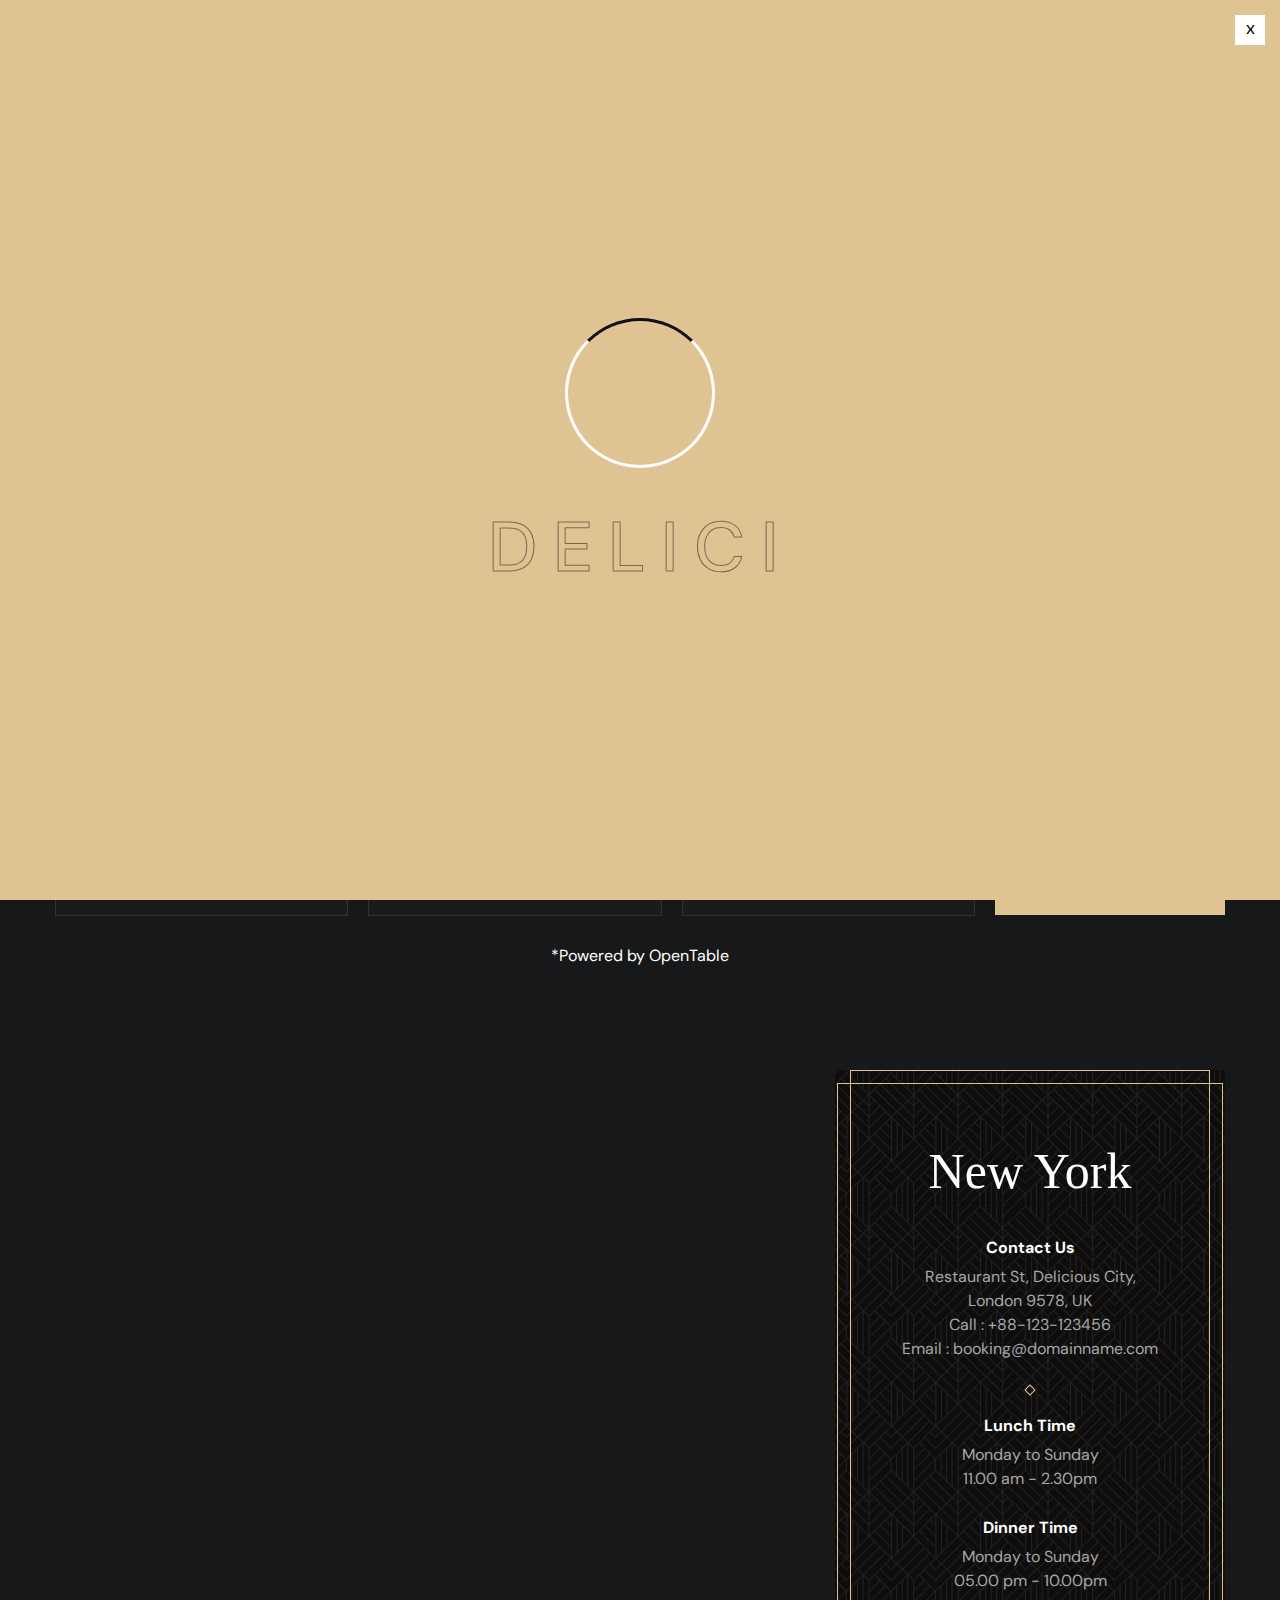
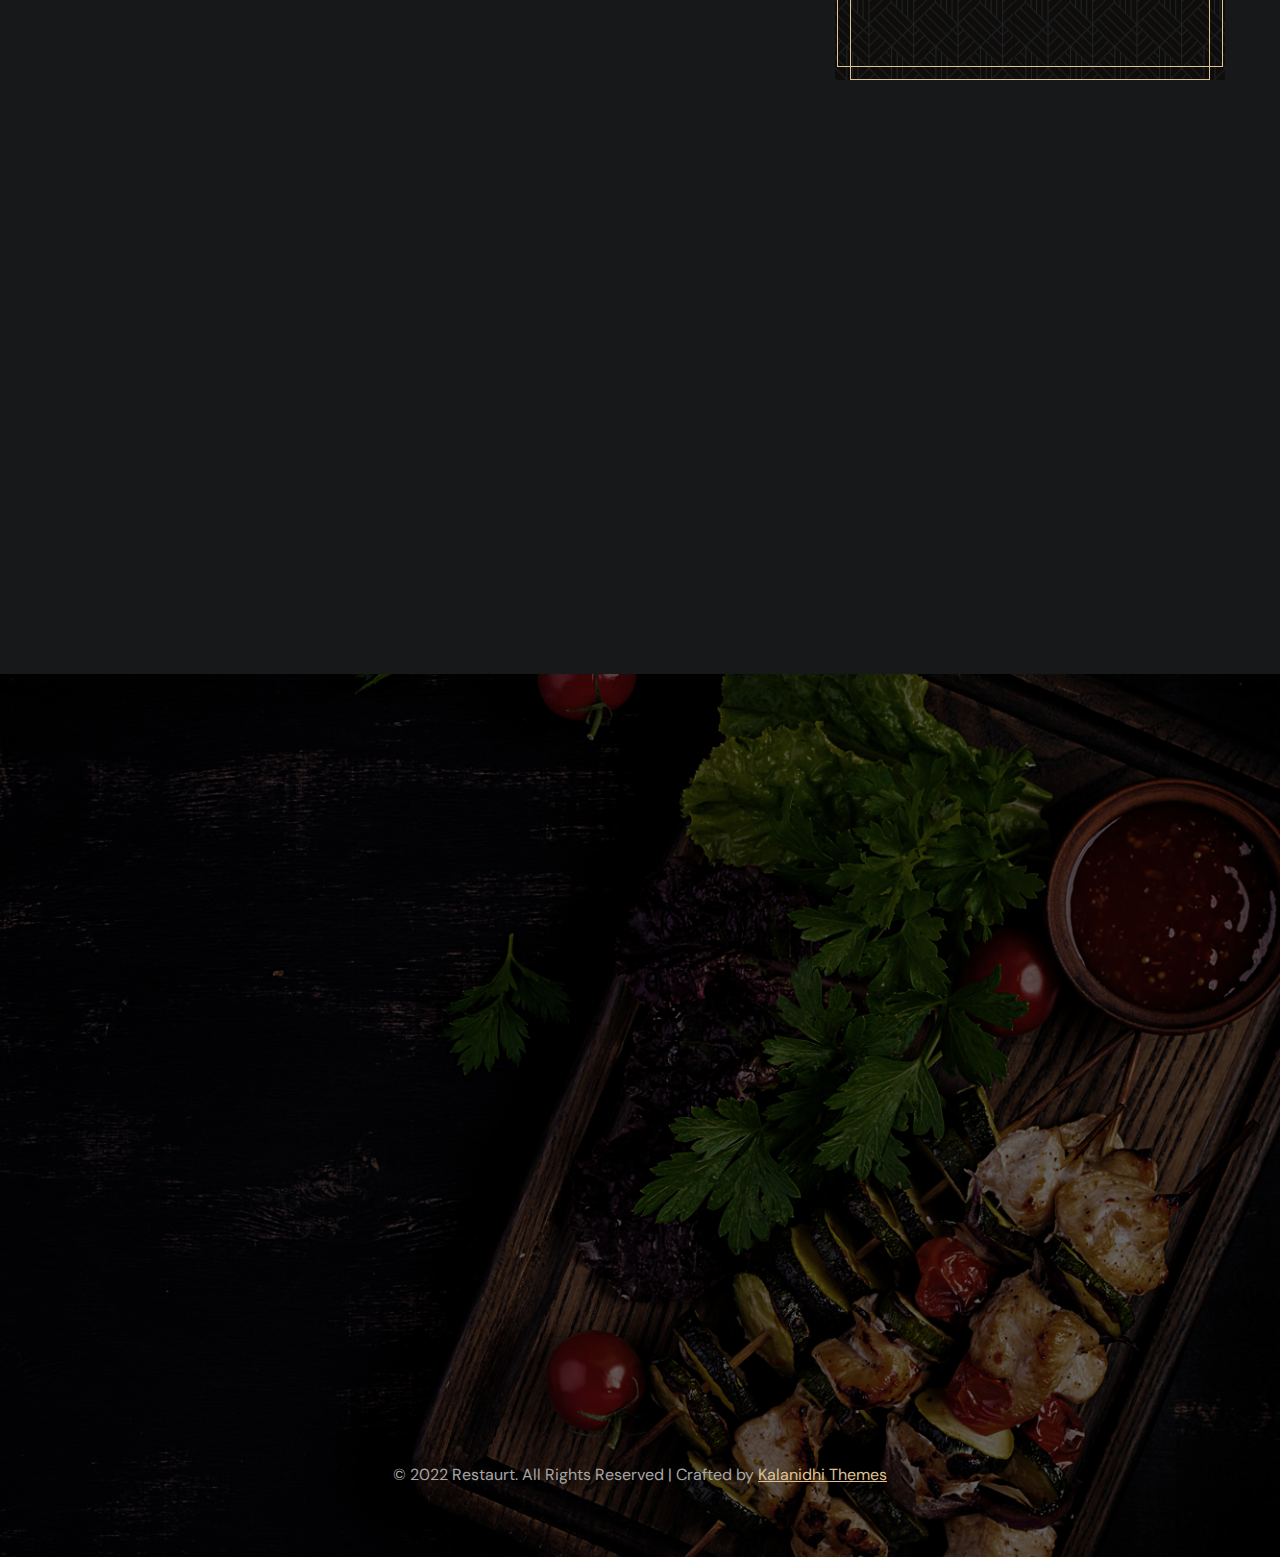
<file: reservation-opentable.html>
<!DOCTYPE html>
<html lang="en">

<!-- Mirrored from kalanidhithemes.com/live-preview/landing-page/delici/all-demo/Delici-Video-Hero-Center-Header/reservation-opentable.html by HTTrack Website Copier/3.x [XR&CO'2014], Sat, 21 Oct 2023 14:06:36 GMT -->
<head>
<meta charset="utf-8">
<title>Delici - Restaurants HTML Template - Menus List</title>
<!-- Stylesheets -->
<link href="css/bootstrap.css" rel="stylesheet">
<link href="css/style.css" rel="stylesheet">
<link rel="shortcut icon" href="images/favicon.png" type="image/x-icon">
<link rel="icon" href="images/favicon.png" type="image/x-icon">
<!-- Responsive -->
<meta http-equiv="X-UA-Compatible" content="IE=edge">
<meta name="viewport" content="width=device-width, initial-scale=1.0, maximum-scale=1.0, user-scalable=0">
<link href="css/responsive.css" rel="stylesheet">
<!--[if lt IE 9]><script src="https://cdnjs.cloudflare.com/ajax/libs/html5shiv/3.7.3/html5shiv.js"></script><![endif]--> 

</head>

<body>
  <div class="page-wrapper"> 
  
    <!-- Preloader -->
    <div class="loader-wrap">
        <div class="preloader">
            <div class="preloader-close">x</div>
            <div id="handle-preloader" class="handle-preloader">
                <div class="animation-preloader">
                    <div class="spinner"></div>
                    <div class="txt-loading">
                        <span data-text-preloader="D" class="letters-loading">
                            D
                        </span>
                        <span data-text-preloader="E" class="letters-loading">
                            E
                        </span>
                        <span data-text-preloader="L" class="letters-loading">
                            L
                        </span>
                        <span data-text-preloader="I" class="letters-loading">
                            I
                        </span>
                        <span data-text-preloader="C" class="letters-loading">
                            C
                        </span>
                        <span data-text-preloader="I" class="letters-loading">
                            I
                        </span>
                    </div>
                </div>  
            </div>
        </div>
    </div>
    <!-- Preloader End -->

    <!-- Main Header-->
    <header class="main-header header-down">
        <div class="header-top">
            <div class="auto-container">
                <div class="inner clearfix">
                    <div class="top-left clearfix">
                        <ul class="top-info clearfix">
                            <li><i class="icon far fa-map-marker-alt"></i> Restaurant St, Delicious City, London 9578, UK</li>
                            <li><i class="icon far fa-clock"></i> Daily : 8.00 am to 10.00 pm</li>
                        </ul>
                    </div>
                    <div class="top-right clearfix">
                        <ul class="top-info clearfix">
                            <li><a href="tel:+11234567890"><i class="icon far fa-phone"></i> +1 123 456 7890</a></li>
                            <li><a href="mailto:booking@restaurant.com"><i class="icon far fa-envelope"></i> booking@restaurant.com</a></li>
                        </ul>
                    </div>
                </div>
            </div>
        </div>
        <!-- Header Upper -->
        <div class="header-upper">        
            <div class="auto-container">
                <!-- Main Box -->
                <div class="main-box d-flex justify-content-between align-items-center flex-wrap">
                
                    <!-- Links Box -->
                    <div class="links-box clearfix">
                        <!-- Hidden Nav Toggler -->
                        <div class="nav-toggler">
                            <button class="hidden-bar-opener">
                                <span class="hamburger">
                                    <span class="top-bun"></span>
                                    <span class="meat"></span>
                                    <span class="bottom-bun"></span>
                                </span>
                            </button>
                        </div>
                    </div>
                
                    <!--Logo-->
                    <div class="logo-box">
                         <div class="logo"><a href="index.html" title="Delici - Restaurants HTML Template"><img src="images/logo.png" alt="" title="Delici - Restaurants HTML Template"></a></div>
                    </div>

                    <!--Don't use this menu for this option-->
                    <div class="nav-box clearfix">
                        <!--Nav Outer-->
                        <div class="nav-outer clearfix">         
                            <nav class="main-menu">
                                <ul class="navigation clearfix">
                                    <li class="current dropdown"><a href="index.html">Home</a>
                                        <ul>
                                            <li><a href="#">Home 1 Left Header</a></li>
                                            <li><a href="#">Home 1 Center Header</a></li>
                                            <li><a href="#">Home 3 Video Hero</a></li>
                                        </ul>
                                    </li>
                                    <li class="dropdown has-mega-menu"><a href="menu-list.html">Menus</a>
                                        <ul>
                                            <li>
                                                <div class="mega-menu">
                                                    <div class="menu-inner">
                                                        <div class="auto-container">
                                                            <div class="row clearfix">
                                                                <div class="menu-block col-lg-3 col-md-6 col-sm-6">
                                                                    <div class="image"><a href="menu-list.html"><img src="images/resource/menu-image-1.jpg" alt=""></a></div>
                                                                    <div class="title"><a href="menu-list.html">Menu list 1</a></div>
                                                                </div>
                                                                <div class="menu-block col-lg-3 col-md-6 col-sm-6">
                                                                    <div class="image"><a href="menu-list.html"><img src="images/resource/menu-image-2.jpg" alt=""></a></div>
                                                                    <div class="title"><a href="menu-list.html">Menu list 2</a></div>
                                                                </div>
                                                                <div class="menu-block col-lg-3 col-md-6 col-sm-6">
                                                                    <div class="image"><a href="menu-list.html"><img src="images/resource/menu-image-3.jpg" alt=""></a></div>
                                                                    <div class="title"><a href="menu-list.html">Menu list 3</a></div>
                                                                </div>
                                                                <div class="menu-block col-lg-3 col-md-6 col-sm-6">
                                                                    <div class="image"><a href="menu-list.html"><img src="images/resource/menu-image-4.jpg" alt=""></a></div>
                                                                    <div class="title"><a href="menu-list.html">Menu list 4</a></div>
                                                                </div>
                                                            </div>
                                                        </div>
                                                    </div>
                                                </div>
                                            </li>
                                        </ul>
                                    </li>
                                    <li><a href="about.html">About Us</a></li>
                                    <li><a href="about.html">Our chefs</a></li>
                                    <li class="dropdown"><a href="#">Pages</a>
                                        <ul>
                                            <li><a href="#">Dropdown Menu 1</a></li>
                                            <li><a href="#">Dropdown Menu 2</a></li>
                                            <li><a href="#">Dropdown Menu 3</a></li>
                                            <li class="dropdown"><a href="#">Dropdown Menu 4</a>
                                                <ul>
                                                    <li><a href="#">Dropdown Menu level 2</a></li>
                                                    <li><a href="#">Dropdown Menu level 2</a></li>
                                                    <li><a href="#">Dropdown Menu Level 3</a></li>
                                                </ul>
                                            </li>
                                            <li><a href="#">Dropdown Lorem 5</a></li>
                                        </ul>
                                    </li>
                                    <li><a href="#">Blog</a></li>
                                    <li><a href="#">Contact</a></li>
                                </ul>
                            </nav>
                            <!-- Main Menu End-->
                        </div>
                        <!--Nav Outer End-->
                    </div>
                    <!---->
                    
                    <div class="link link-btn">
                        <a href="reservation-opentable.html" class="theme-btn btn-style-one clearfix">
                            <span class="btn-wrap">
                                <span class="text-one">find a table</span>
                                <span class="text-two">find a table</span>
                            </span>
                        </a>
                    </div>
                    
                </div>
            </div>
        </div>
    </header>
    <!--End Main Header -->
    
    <!--Menu Backdrop-->
    <div class="menu-backdrop"></div>

    <!-- Hidden Navigation Bar -->
    <section class="hidden-bar">
        <!-- Hidden Bar Wrapper -->
        <div class="inner-box">
            <div class="cross-icon hidden-bar-closer"><span class="far fa-close"></span></div>
            <div class="logo-box"><a href="index.html" title="Delici - Restaurants HTML Template"><img src="images/resource/sidebar-logo.png" alt="" title="Delici - Restaurants HTML Template"></a></div>
            
            <!-- .Side-menu -->
            <div class="side-menu">
                 <ul class="navigation clearfix">
                    <li class="current dropdown"><a href="index.html">Home</a>
                        <ul>
                            <li><a href="https://kalanidhithemes.com/live-preview/landing-page/delici/all-demo/Delici-Defoult/index.html">Home 1 Left Header</a></li>
                            <li><a href="index.html">Home 1 Center Header</a></li>
                            <li><a href="https://kalanidhithemes.com/live-preview/landing-page/delici/all-demo/Delici-Video-Hero/index.html">Home 3 Video Hero</a></li>
                        </ul>
                    </li>
                    <li class="dropdown"><a href="menu-list.html">Menus</a>
                        <ul>
                            <li><a href="menu-list-1.html">Menu List 1</a></li>
                            <li><a href="menu-list-2.html">Menu List 2</a></li>
                            <li><a href="menu-list-3.html">Menu List 3</a></li>
                            <li><a href="menu-list-4.html">Menu List 4</a></li>
                        </ul>
                    </li>
                    <li><a href="about.html">About Us</a></li>
                    <li><a href="our-chef.html">Our chefs</a></li>
                    <li class="dropdown"><a href="#">Pages</a>
                        <ul>
                            <li><a href="#">Dropdown Menu 1</a></li>
                            <li><a href="#">Dropdown Menu 2</a></li>
                            <li><a href="#">Dropdown Menu 3</a></li>
                            <li class="dropdown"><a href="#">Dropdown Menu 4</a>
                                <ul>
                                    <li><a href="#">Dropdown Menu level 2</a></li>
                                    <li><a href="#">Dropdown Menu level 2</a></li>
                                    <li><a href="#">Dropdown Menu Level 3</a></li>
                                </ul>
                            </li>
                            <li><a href="#">Dropdown Lorem 5</a></li>
                        </ul>
                    </li>
                    <li><a href="contact-us.html">Contact</a></li>
                </ul>
            </div><!-- /.Side-menu -->
            
            <h2>Visit Us</h2>
            <ul class="info">
                <li>Restaurant St, Delicious City, <br>London 9578, UK</li>
                <li>Open: 9.30 am - 2.30pm</li>
                <li><a href="mailto:booking@domainame.com">booking@domainame.com</a></li>
            </ul>
            <div class="separator"><span></span></div>
            <div class="booking-info">
                <div class="bk-title">Booking request</div>
                <div class="bk-no"><a href="tel:+88-123-123456">+88-123-123456</a></div>
            </div>
        
        </div><!-- / Hidden Bar Wrapper -->
    </section>
    <!-- / Hidden Bar -->

    <!--Info Back Drop-->
    <div class="info-back-drop"></div>
    
    <!-- Hidden Bar -->
    <section class="info-bar">
        <div class="inner-box">
            <div class="cross-icon"><span class="far fa-close"></span></div>
            <div class="logo-box"><a href="index.html" title="Delici - Restaurants HTML Template"><img src="images/resource/sidebar-logo.png" alt="" title="Delici - Restaurants HTML Template"></a></div>
            <div class="image-box"><img src="images/resource/sidebar-image.jpg" alt="" title=""></div>

            <h2>Visit Us</h2>
            <ul class="info">
                <li>Restaurant St, Delicious City, <br>London 9578, UK</li>
                <li>Open: 9.30 am - 2.30pm</li>
                <li><a href="mailto:booking@domainame.com">booking@domainame.com</a></li>
            </ul>
            <div class="separator"><span></span></div>
            <div class="booking-info">
                <div class="bk-title">Booking request</div>
                <div class="bk-no"><a href="tel:+88-123-123456">+88-123-123456</a></div>
            </div>
        </div>
    </section>
    <!--End Hidden Bar -->

    <!-- Inner Banner Section -->
    <section class="inner-banner">
        <div class="image-layer" style="background-image: url(images/background/banner-image-3.jpg);"></div>
        <div class="auto-container">
            <div class="inner">
                <div class="subtitle"><span>book your table</span></div>
                <div class="pattern-image"><img src="images/icons/separator.svg" alt="" title=""></div>
                <h1><span>Reservation</span></h1>
            </div>
        </div>
    </section>
    <!--End Banner Section -->

    <!--Online Reservation Section-->
    <section class="online-reservation inner-page">
        <div class="left-bg"><img src="images/background/bg-5.png" alt="" title=""></div>
        <div class="right-bg"><img src="images/background/bg-6.png" alt="" title=""></div>
        <div class="auto-container">
            <div class="title-box centered">
                <div class="subtitle"><span>Reservation</span></div>
                <div class="pattern-image"><img src="images/icons/separator.svg" alt="" title=""></div>
                <h2>Book A Table</h2>
                <div class="text desc">Restaurant will be open for all days, Sunday night will be closed, All booking payment is secured with credit card, no charges will be aplly for online booking. no refundable.</div>
                <div class="text request-info">Booking request <a href="#">+88-123-123456</a> or fill out the order form</div>
            </div>
            <div class="default-form reservation-form">
                <form method="post" action="https://kalanidhithemes.com/live-preview/landing-page/delici/all-demo/Delici-Video-Hero-Center-Header/index.html">
                    <div class="row clearfix">
                        <div class="form-group col-lg-4 col-md-6 col-sm-12">
                            <div class="field-inner">
                                <span class="alt-icon far fa-user"></span>
                                <select class="l-icon">
                                    <option>1 Person</option>
                                    <option>2 Person</option>
                                    <option>3 Person</option>
                                    <option>4 Person</option>
                                    <option>5 Person</option>
                                    <option>6 Person</option>
                                    <option>7 Person</option>
                                </select>
                                <span class="arrow-icon far fa-angle-down"></span>
                            </div>
                        </div>
                        <div class="form-group col-lg-4 col-md-6 col-sm-12">
                            <div class="field-inner">
                                <span class="alt-icon far fa-calendar"></span>
                                <input class="l-icon datepicker" type="text" name="fieldname" value="" placeholder="DD-MM-YYYY" required readonly>
                                <span class="arrow-icon far fa-angle-down"></span>
                            </div>
                        </div>
                        <div class="form-group col-lg-4 col-md-12 col-sm-12">
                            <div class="field-inner">
                                <span class="alt-icon far fa-clock"></span>
                                <select class="l-icon">
                                    <option>08 : 00 am</option>
                                    <option>09 : 00 am</option>
                                    <option>10 : 00 am</option>
                                    <option>11 : 00 am</option>
                                    <option>12 : 00 pm</option>
                                    <option>01 : 00 pm</option>
                                    <option>02 : 00 pm</option>
                                    <option>03 : 00 pm</option>
                                    <option>04 : 00 pm</option>
                                    <option>05 : 00 pm</option>
                                    <option>06 : 00 pm</option>
                                    <option>07 : 00 pm</option>
                                    <option>08 : 00 pm</option>
                                    <option>09 : 00 pm</option>
                                    <option>10 : 00 pm</option>
                                </select>
                                <span class="arrow-icon far fa-angle-down"></span>
                            </div>
                        </div>
                    </div>
                    <button type="submit" class="theme-btn btn-style-one clearfix">
                        <span class="btn-wrap">
                            <span class="text-one">book a table</span>
                            <span class="text-two">book a table</span>
                        </span>
                    </button>
                </form>
                <div class="powered-by">*Powered by OpenTable</div>
            </div>
        </div>

        <!--map Section-->
        <div class="map-location-section">
            <div class="auto-container">
                <div class="outer-box">
                    <div class="row clearfix">
                        <div class="reserv-col col-lg-8 col-md-12 col-sm-12">
                            <div class="inner">
                                <iframe src="https://www.google.com/maps/embed?pb=!1m18!1m12!1m3!1d81392.11276571127!2d-74.03116502768826!3d40.70144849986174!2m3!1f0!2f0!3f0!3m2!1i1024!2i768!4f13.1!3m3!1m2!1s0x89c24fa5d33f083b%3A0xc80b8f06e177fe62!2sNew%20York%2C%20NY%2C%20USA!5e0!3m2!1sen!2sin!4v1667928043843!5m2!1sen!2sin" width="100%" height="600" style="border:0;" allowfullscreen="" loading="lazy" referrerpolicy="no-referrer-when-downgrade"></iframe>
                            </div>
                        </div>
                        <div class="info-col col-lg-4 col-md-12 col-sm-12">
                            <div class="inner">
                                <div class="title">
                                    <h2>New York</h2>
                                </div>
                                <div class="data">
                                    <ul class="info">
                                        <li><strong>Contact Us</strong><br>Restaurant St, Delicious City,<br> London 9578, UK <br> Call : +88-123-123456 <br> Email : booking@domainname.com </li>
                                        <div class="separator"><span></span></div>
                                        <li><strong>Lunch Time</strong><br>Monday to Sunday <br>11.00 am - 2.30pm</li>
                                        <li><strong>Dinner Time</strong><br>Monday to Sunday <br>05.00 pm - 10.00pm</li>
                                    </ul>
                                </div>
                            </div>
                        </div>
                    </div>

                </div>
            </div>
        </div>


        <!--location Section-->
        <div class="location-center">
            <div class="auto-container">
                <div class="row clearfix">
                    <!--Block-->
                    <div class="location-block col-xl-3 col-lg-6 col-md-6 col-sm-12">
                        <div class="inner-box wow fadeInUp" data-wow-duration="1500ms" data-wow-delay="300ms">
                            <div class="icon-box"><img src="images/resource/ny.png" alt=""></div>
                            <h4>New York</h4>
                            <div class="text">Restaurant St, Delicious City, NY. <br> +88-123-123456<br>booking@domainname.com</div>
                            <div class="more-link"><a href="#">get direction</a></div>
                        </div>
                    </div>

                    <!--Block-->
                    <div class="location-block col-xl-3 col-lg-6 col-md-6 col-sm-12">
                        <div class="inner-box wow fadeInUp" data-wow-duration="1500ms" data-wow-delay="300ms">
                            <div class="icon-box"><img src="images/resource/dubai.png" alt=""></div>
                            <h4>Dubai</h4>
                            <div class="text">520, Delicious City, Revenu Db.<br>+88-123-123456<br>booking@domainname.com</div>
                            <div class="more-link"><a href="#">get direction</a></div>
                        </div>
                    </div>

                    <!--Block-->
                    <div class="location-block col-xl-3 col-lg-6 col-md-6 col-sm-12">
                        <div class="inner-box wow fadeInUp" data-wow-duration="1500ms" data-wow-delay="600ms">
                            <div class="icon-box"><img src="images/resource/paris.png" alt=""></div>
                            <h4>Paris</h4>
                            <div class="text">589, Delicious Avenue PS.<br>+88-123-123456 <br> booking@domainname.com</div>
                            <div class="more-link"><a href="#">get direction</a></div>
                        </div>
                    </div>

                    <!--Block-->
                    <div class="location-block col-xl-3 col-lg-6 col-md-6 col-sm-12">
                        <div class="inner-box wow fadeInUp" data-wow-duration="1500ms" data-wow-delay="900ms">
                            <div class="icon-box"><img src="images/resource/toronto.png" alt=""></div>
                            <h4>Toronto</h4>
                            <div class="text">Restaurant St, Delicious City, CA <br> +88-123-123456 <br> booking@domainname.com</div>
                            <div class="more-link"><a href="#">get direction</a></div>
                        </div>
                    </div>

                </div>
            </div>
        </div>

    </section>

    


    <!--Main Footer-->
    <footer class="main-footer">
        <div class="image-layer" style="background-image: url(images/background/image-4.jpg);"></div>
        <div class="upper-section">
            <div class="auto-container">
                <div class="row clearfix">
                    <!--Footer Col-->
                    <div class="footer-col info-col col-lg-6 col-md-12 col-sm-12">
                        <div class="inner wow fadeInUp" data-wow-delay="0ms" data-wow-duration="1500ms">
                            <div class="content">
                                <div class="logo"><a href="index.html" title="Delici - Restaurants HTML Template"><img src="images/logo.png" alt="" title="Delici - Restaurants HTML Template"></a></div>
                                <div class="info">
                                    <ul>
                                        <li>Restaurant St, Delicious City, London 9578, UK</li>
                                        <li><a href="mailto:booking@domainname.com">booking@domainname.com</a></li>
                                        <li><a href="tel:+88-123-123456">Booking Request : +88-123-123456</a></li>
                                        <li>Open : 09:00 am - 01:00 pm</li>
                                    </ul>
                                </div>
                                <div class="separator"><span></span><span></span><span></span></div>
                                <div class="newsletter">
                                    <h3>Get News & Offers</h3>
                                    <div class="text">Subscribe us & Get <span>25% Off.</span></div>
                                    <div class="newsletter-form">
                                        <form method="post" action="https://kalanidhithemes.com/live-preview/landing-page/delici/all-demo/Delici-Video-Hero-Center-Header/index.html">
                                            <div class="form-group">
                                                <span class="alt-icon far fa-envelope"></span>
                                                <input type="email" name="email" value="" placeholder="Your email" required>
                                                <button type="submit" class="theme-btn btn-style-one clearfix">
                                                    <span class="btn-wrap">
                                                        <span class="text-one">subscribe</span>
                                                        <span class="text-two">subscribe</span>
                                                    </span>
                                                </button>
                                            </div>
                                        </form>
                                    </div>
                                </div>
                            </div>
                        </div>
                    </div>
                    <!--Footer Col-->
                    <div class="footer-col links-col col-lg-3 col-md-6 col-sm-12">
                        <div class="inner wow fadeInLeft" data-wow-delay="0ms" data-wow-duration="1500ms">
                            <ul class="links">
                                <li><a href="home.html">Home</a></li>
                                <li><a href="menu-list-1.html">Menus</a></li>
                                <li><a href="about.html">About us</a></li>
                                <li><a href="our-chef.html">Our chefs</a></li>
                                <li><a href="contact-us.html">Contact</a></li>
                            </ul>
                        </div>
                    </div>
                    <!--Footer Col-->
                    <div class="footer-col links-col last col-lg-3 col-md-6 col-sm-12">
                        <div class="inner wow fadeInRight" data-wow-delay="0ms" data-wow-duration="1500ms">
                            <ul class="links">
                                <li><a href="#">facebook</a></li>
                                <li><a href="#">instagram</a></li>
                                <li><a href="#">Twitter</a></li>
                                <li><a href="#">Youtube</a></li>
                                <li><a href="#">Google map</a></li>
                            </ul>
                        </div>
                    </div>
                </div>
            </div>
        </div>
        <div class="footer-bottom">
            <div class="auto-container">
                <div class="copyright">&copy; 2022 Restaurt. All Rights Reserved   |    Crafted by <a href="https://themeforest.net/user/kalanidhithemes" target="blank">Kalanidhi Themes</a></div>
            </div>
        </div>
    </footer>

</div>
<!--End pagewrapper--> 

<!--Scroll to top-->
<div class="scroll-to-top scroll-to-target" data-target="html"><span class="icon fa fa-angle-up"></span></div>

<script src="js/jquery.js"></script>
<script src="js/popper.min.js"></script>
<script src="js/bootstrap.min.js"></script>
<script src="js/jquery-ui.js"></script>
<script src="js/jquery.fancybox.js"></script>
<script src="js/swiper.js"></script>
<script src="js/owl.js"></script>
<script src="js/appear.js"></script>
<script src="js/wow.js"></script>
<script src="js/custom-script.js"></script>
</body>

<!-- Mirrored from kalanidhithemes.com/live-preview/landing-page/delici/all-demo/Delici-Video-Hero-Center-Header/reservation-opentable.html by HTTrack Website Copier/3.x [XR&CO'2014], Sat, 21 Oct 2023 14:06:38 GMT -->
</html>
</file>
<file: css/style.css>
/* Delici - Restaurants HTML Template */

/*** 

====================================================================
      Fonts
====================================================================

***/


@import url('global.css');
@import url('swiper.css');
@import url('owl.css');
@import url('preloader.css');
@import url('font-awesome.css');
@import url('simple-line-icons.css');
@import url('animate.css');
@import url('jquery-ui.css');
@import url('jquery.fancybox.min.css');
@import url('custom-animate.css');


/*** 

====================================================================

  Main Header style

====================================================================

***/

.main-header{
  position: fixed;
  left: 0;
  top: 0;
  width: 100%;
  padding: var(--padding-zero);
  background: none;
  min-height: 0;
  z-index: 999;
  transition: all 300ms ease;
  -moz-transition: all 300ms ease;
  -webkit-transition: all 300ms ease;
  -ms-transition: all 300ms ease;
  -o-transition: all 300ms ease;
}

.fixed-header.header-down{
  top: -51px;
}

.fixed-header.header-up{
  top: -175px;
}

.main-header .auto-container{
  max-width: 1780px;
  padding: 0 20px;
}

.header-top{
  position: relative;
  padding-top: var(--padding-top-10);
  padding-bottom: var(--padding-bottom-10);
  background: none;
  color: #ffffff;
  border-bottom: 1px solid var(--white-color-opacity-four);
}

.header-top .top-left{
  position: relative;
  float: left;
  line-height: 30px;
}

.header-top .top-info{
  position: relative;
}

.header-top .top-info li{
  position: relative;
  float: left;
  margin-right: 70px;
  line-height: 30px;
  color: #ffffff;
  font-size: 14px;
  font-weight: 400;
}

.header-top .top-info li:last-child{
  margin-right: 0;
}

.header-top .top-info li .icon{
  position: relative;
  padding-right: var(--padding-right-5);
}

.header-top .top-info li:after{
  content: '';
  position: absolute;
  left: 100%;
  margin-left: var(--margin-left-30);
  top: 50%;
  margin-top: -4px;
  height: 8px;
  width: 8px;
  border: 1px solid var(--main-color);
  -ms-transform: rotate(45deg);
  transform: rotate(45deg);
}

.header-top .top-info li:last-child:after{
  display: none;
}

.header-top .top-info li a{
  position: relative;
  display: block;
  line-height: 30px;
  color: #ffffff;
  transition: all 300ms ease;
  -moz-transition: all 300ms ease;
  -webkit-transition: all 300ms ease;
  -ms-transition: all 300ms ease;
  -o-transition: all 300ms ease;
}

.header-top .top-info li a:hover{
  color: var(--main-color);
}

.header-top .top-right{
  position: relative;
  float: right;
  line-height: 30px;
}

.main-header .header-upper{
  position: relative;
  left: 0;
  top: 0;
  width: 100%;
  background: none;
  padding: 0 0;
  border-bottom: 1px solid rgba(0,0,0,0.0);
  transition: all 300ms ease;
  -moz-transition: all 300ms ease;
  -webkit-transition: all 300ms ease;
  -ms-transition: all 300ms ease;
  -o-transition: all 300ms ease;
}

.fixed-header .header-upper{
  position: relative;
  /*top: 0;*/
  background: #202020;
  border-bottom-color: rgba(0,0,0,0.15);
}

.header-two.fixed-header .header-upper{
  background: #ffffff;
}

.main-header ul, .main-header ul li {
  list-style: none;
  margin: 0;
  padding: 0;
}

.main-header .main-box{
  position: relative;
  padding: 0px;
}

.main-header .main-box .logo-box{
  position: relative;
  display: block;
  padding: 40px 0px;
  margin-left:10px;
  transition: all 300ms ease;
  -moz-transition: all 300ms ease;
  -webkit-transition: all 300ms ease;
  -ms-transition: all 300ms ease;
  -o-transition: all 300ms ease;
  z-index: 5;
}

.fixed-header .main-box .logo-box{
  padding:20px 0px;
}

.fixed-header .main-menu .navigation > li{
  padding:10px 0px;
}

.main-header.fixed-header .main-menu .navigation > li > ul{
  top:134%;
}

.main-header.fixed-header .header-upper .links-box{
  padding:15px 0px;
}

.main-header .main-box .logo-box .logo{
    position: relative;
    display: block;
}

.main-header .main-box .logo-box .logo img{
  position: relative;
  display: block;
  height: 50px;
  z-index: 1;
}

.main-header .nav-box{
  position: static;
  float: right;
}

.main-header .header-upper .nav-box{
	display:none;
}

.main-header .header-upper .links-box{
  position: relative;
  float: left;
}

.main-header .header-upper .links-box .link{
  position: relative;
  float: left;
  margin-left: var(--margin-left-50);
}

.main-header .header-upper .links-box .link:first-child{
  margin-left: 0;
}

.main-header .info-btn{
    position: relative;
    cursor: pointer;
    background: none;
    font-size: var(--font-16);
    color: var(--white-color);
    padding-top: var(--padding-top-15);
    line-height: 34px;
}

.main-header .info-btn img{
  height: 20px;
}

.main-header .nav-toggler{
  position: relative;
  float: left;
  left: 0;
  top: 0;
  padding: 0;
  display: none;
}

.main-header .nav-toggler button {
  position: relative;
  width: 30px;
  height: 40px;
  line-height: 40px;
  background: none;
  color: #ffc800;
  font-size: var(--font-16);
  margin: 0px;
  border-radius: 0px;
  outline: none !important;
}

.main-header .nav-toggler button img{
  position: relative;
  display: inline-block;
  vertical-align: middle;
}

.main-header .nav-outer{
  position: static;
  float: left;
  display:none;
}

.main-header .link.info-toggler{
	display:none;
}

.main-header .nav-toggler{
	display:block;
}

.main-menu{
  position:static;
  display: block;
  padding: 0px 0px;
}

.main-menu .navbar-collapse{
  padding:0px;
  margin:0px;
  border:none;
  box-shadow:none;
}

.main-menu .navigation{
  position:static;
  z-index: 1;
}

.main-menu .navigation > li{
  position:static;
  display: block;
  float: left;
  padding:30px 0px;
  margin-left: var(--margin-left-50);
  -webkit-transition:all 300ms ease;
  -moz-transition:all 300ms ease;
  -ms-transition:all 300ms ease;
  -o-transition:all 300ms ease;
  transition:all 300ms ease;
}

.main-menu .navigation > li > a{
  position:relative;
  display:block;
  font-size: var(--font-12);
  color: var(--white-color);
  padding-top: var(--padding-top-20);
  padding-bottom: var(--padding-bottom-20);
  font-weight:700;
  line-height:30px;
  letter-spacing: 0.15em;
  text-transform: uppercase;
  opacity:1;
  -webkit-transition:all 300ms ease;
  -moz-transition:all 300ms ease;
  -ms-transition:all 300ms ease;
  -o-transition:all 300ms ease;
  transition:all 300ms ease;
}

.main-menu .navigation > li.dropdown{
  position: relative;
}

.main-menu .navigation > li.dropdown.has-mega-menu{
  position: static;
}

.main-menu .navigation > li.dropdown > a{
  padding-right: var(--padding-right-20);
}

.main-menu .navigation > li.dropdown > a:after{
  font-family: 'Font Awesome 6 Pro';
  content: "\f107";
  position:absolute;
  right: 0px;
  top: 18px;
  display:block;
  line-height:30px;
  font-size: var(--font-12);
  font-weight:400;
  z-index:5;
}

.main-menu .navigation > li > a:before{
  content: "";
  position:absolute;
  left: 0;
  right: 0;
  bottom: 15px;
  display:block;
  height: 5px;
  border-top: 1px solid var(--main-color);
  border-bottom: 1px solid var(--main-color);
  -ms-transform: scaleX(0);
  transform: scaleX(0);
  -webkit-transition:all 300ms ease;
  -moz-transition:all 300ms ease;
  -ms-transition:all 300ms ease;
  -o-transition:all 300ms ease;
  transition:all 300ms ease;
}

.main-menu .navigation > li.dropdown > a:before{
  right: 20px;
}

.main-menu .navigation > li:hover > a:before,
.main-menu .navigation > li.current > a:before,
.main-menu .navigation > li.current-menu-item > a:before{
  -ms-transform: scale(1);
  transform: scale(1);
  opacity: 1;
  visibility: visible;
}

.main-menu .navigation > li:hover > a,
.main-menu .navigation > li.current > a,
.main-menu .navigation > li.current-menu-item > a{
  color: var(--main-color);
  text-decoration: none;
  opacity:1;
}

.main-menu .navigation > li > ul{
  position:absolute;
  left:-35px;
  top:100%;
  width:280px;
  padding-top: var(--padding-top-30);
  padding-bottom: var(--padding-bottom-30);
  z-index:100;
  opacity: 1;
  text-align:left;
  background: var(--color-two);
  border: none;
  border-radius:0;
  -webkit-box-shadow:2px 2px 10px 1px rgba(0,0,0,0.03),-2px 0px 10px 1px rgba(0,0,0,0.03);
  -ms-box-shadow:2px 2px 10px 1px rgba(0,0,0,0.03),-2px 0px 10px 1px rgba(0,0,0,0.03);
  -o-box-shadow:2px 2px 10px 1px rgba(0,0,0,0.03),-2px 0px 10px 1px rgba(0,0,0,0.03);
  -moz-box-shadow:2px 2px 10px 1px rgba(0,0,0,0.03),-2px 0px 10px 1px rgba(0,0,0,0.03);
  box-shadow:2px 2px 10px 1px rgba(0,0,0,0.03),-2px 0px 10px 1px rgba(0,0,0,0.03);
  -webkit-transform: translateY(20px);
  -ms-transform: translateY(20px);
  transform: translateY(20px);
  -moz-transition:all 100ms ease;
  -webkit-transition:all 100ms ease;
  -ms-transition:all 100ms ease;
  -o-transition:all 100ms ease;
  transition:all 100ms ease;
}

.main-menu .navigation > li.dropdown.has-mega-menu > ul{
  left: 0;
  width: 100%;
  padding-top: var(--padding-top-55);
  padding-bottom: var(--padding-bottom-20);
}

.main-menu .navigation > li.dropdown.has-mega-menu > ul .auto-container{
  max-width: 1200px;
}

.main-menu .navigation > li .mega-menu{
  position: relative;
}

.main-menu .navigation > li.dropdown.has-mega-menu > ul:before{
  content: '';
  position: absolute;
  top: 0;
  right: 100%;
  width: 2000px;
  height: 100%;
  background: var(--color-two);
}

.main-menu .navigation > li.dropdown.has-mega-menu > ul:after{
  content: '';
  position: absolute;
  top: 0;
  left: 100%;
  width: 2000px;
  height: 100%;
  background: var(--color-two);
}

.main-menu .navigation > li .mega-menu .menu-inner{
  position: relative;
}

.main-menu .navigation > li .mega-menu .row{
  margin: 0 -25px;
}

.main-menu .navigation > li .mega-menu .menu-block{
  position: relative;
  padding: 0 25px;
  margin-bottom: var(--margin-bottom-30);
  text-align: center;
}

.main-menu .navigation > li .mega-menu .menu-block .image{
  position: relative;
  display: block;
  width: 100%;
  border: 1px solid transparent;
  margin-bottom: var(--margin-bottom-15);
  overflow: hidden;
  -webkit-transition:all 300ms ease;
  -moz-transition:all 300ms ease;
  -ms-transition:all 300ms ease;
  -o-transition:all 300ms ease;
  transition:all 300ms ease;
}

.main-menu .navigation > li .mega-menu .menu-block:hover .image{
  border-color: var(--main-color);
}

.main-menu .navigation > li .mega-menu .menu-block .image img{
  display: block;
  width: 100%;
  -webkit-transition:all 300ms ease;
  -moz-transition:all 300ms ease;
  -ms-transition:all 300ms ease;
  -o-transition:all 300ms ease;
  transition:all 300ms ease;
}

.main-menu .navigation > li .mega-menu .menu-block:hover .image img{
  transform: scale(1.05);
}

.main-menu .navigation > li .mega-menu .menu-block .title{
  position: relative;
  display: block;
  font-size: var(--font-13);
  font-weight: 700;
  letter-spacing: 0.15em;
  text-transform: uppercase;
}

.main-menu .navigation > li .mega-menu .menu-block .title a{
  position: relative;
  color: var(--white-color);
  -webkit-transition:all 300ms ease;
  -moz-transition:all 300ms ease;
  -ms-transition:all 300ms ease;
  -o-transition:all 300ms ease;
  transition:all 300ms ease;
}

.main-menu .navigation > li .mega-menu .menu-block:hover .title a{
  color: var(--main-color);
}

.main-menu .navigation > li > ul > li{
  position:relative;
  margin-bottom: var(--margin-bottom-10);
}

.main-menu .navigation > li > ul > li:last-child{
  margin-bottom: 0;
}

.main-menu .navigation > li > ul > li > a{
  position:relative;
  display:block;
  padding-left: var(--padding-left-35);
  padding-right: var(--padding-right-35);
  font-size: var(--font-15);
  line-height:30px;
  font-weight: 400;
  color: var(--white-color);
  text-transform: capitalize;
  -moz-transition:all 300ms ease;
  -webkit-transition:all 300ms ease;
  -ms-transition:all 300ms ease;
  -o-transition:all 300ms ease;
  transition:all 300ms ease;
}

.main-menu .navigation > li > ul > li.dropdown > a:after{
  font-family: 'Font Awesome 6 Pro';
  content: "\f105";
  position:absolute;
  right: 30px;
  top: 0px;
  display:block;
  line-height:30px;
  font-size: var(--font-12);
  font-weight:400;
  z-index:5;
}

.main-menu .navigation > li > ul > li > a:before{
  content: '';
  position: absolute;
  left: 35px;
  top: 50%;
  margin-top: -4px;
  height: 8px;
  width: 8px;
  border: 1px solid var(--main-color);
  opacity: 0;
  visibility: hidden;
  -ms-transform: rotate(45deg);
  transform: rotate(45deg);
  -moz-transition:all 300ms ease;
  -webkit-transition:all 300ms ease;
  -ms-transition:all 300ms ease;
  -o-transition:all 300ms ease;
  transition:all 300ms ease;
}

.main-menu .navigation > li > ul > li:hover > a:before,
.main-menu .navigation > li > ul > li.current > a:before{
  opacity: 1;
  visibility: visible;
}

.main-menu .navigation > li > ul > li:hover > a,
.main-menu .navigation > li > ul > li.current > a{
  color: var(--main-color);
  padding-left: 55px;
}


.main-menu .navigation > li.dropdown:hover > ul{
  visibility:visible;
  opacity:1;
  -webkit-transform: translateY(-30px);
  -ms-transform: translateY(-30px);
  transform: translateY(-30px);
  -moz-transition:all 500ms ease;
  -webkit-transition:all 500ms ease;
  -ms-transition:all 500ms ease;
  -o-transition:all 500ms ease;
  transition:all 500ms ease;
}

.main-menu .navigation > li > ul > li > ul{
  position:absolute;
  left: 100%;
  top: 0;
  margin-left: 2px;
  width:280px;
  padding-top: var(--padding-top-30);
  padding-bottom: var(--padding-bottom-30);
  z-index:100;
  opacity: 1;
  text-align:left;
  background: var(--color-two);
  border: none;
  border-radius:0;
  -webkit-box-shadow:2px 2px 10px 1px rgba(0,0,0,0.03),-2px 0px 10px 1px rgba(0,0,0,0.03);
  -ms-box-shadow:2px 2px 10px 1px rgba(0,0,0,0.03),-2px 0px 10px 1px rgba(0,0,0,0.03);
  -o-box-shadow:2px 2px 10px 1px rgba(0,0,0,0.03),-2px 0px 10px 1px rgba(0,0,0,0.03);
  -moz-box-shadow:2px 2px 10px 1px rgba(0,0,0,0.03),-2px 0px 10px 1px rgba(0,0,0,0.03);
  box-shadow:2px 2px 10px 1px rgba(0,0,0,0.03),-2px 0px 10px 1px rgba(0,0,0,0.03);
  -webkit-transform: translateY(20px);
  -ms-transform: translateY(20px);
  transform: translateY(20px);
  -moz-transition:all 100ms ease;
  -webkit-transition:all 100ms ease;
  -ms-transition:all 100ms ease;
  -o-transition:all 100ms ease;
  transition:all 100ms ease;
}

.main-menu .navigation > li > ul > li > ul:before{
  content: '';
  position: absolute;
  left: -2px;
  top: 0;
  width: 2px;
  height: 100%;
}

.main-menu .navigation > li > ul > li > ul > li{
  position:relative;
  margin-bottom: var(--margin-bottom-10);
}

.main-menu .navigation > li > ul > li > ul > li:last-child{
  margin-bottom: 0;
}

.main-menu .navigation > li > ul > li > ul > li > a{
  position:relative;
  display:block;
  padding-left: var(--padding-left-35);
  padding-right: var(--padding-right-35);
  font-size: var(--font-15);
  line-height:30px;
  font-weight: 400;
  color: var(--white-color);
  text-transform: capitalize;
  -moz-transition:all 300ms ease;
  -webkit-transition:all 300ms ease;
  -ms-transition:all 300ms ease;
  -o-transition:all 300ms ease;
  transition:all 300ms ease;
}

.main-menu .navigation > li > ul > li > ul > li > a:before{
  content: '';
  position: absolute;
  left: 35px;
  top: 50%;
  margin-top: -4px;
  height: 8px;
  width: 8px;
  border: 1px solid var(--main-color);
  opacity: 0;
  visibility: hidden;
  -ms-transform: rotate(45deg);
  transform: rotate(45deg);
  -moz-transition:all 300ms ease;
  -webkit-transition:all 300ms ease;
  -ms-transition:all 300ms ease;
  -o-transition:all 300ms ease;
  transition:all 300ms ease;
}

.main-menu .navigation > li > ul > li > ul > li:hover > a:before,
.main-menu .navigation > li > ul > li > ul > li.current > a:before{
  opacity: 1;
  visibility: visible;
}

.main-menu .navigation > li > ul > li > ul > li.dropdown > a:after{
  font-family: 'Font Awesome 6 Pro';
  content: "\f105";
  position:absolute;
  right: 30px;
  top: 0px;
  display:block;
  line-height:30px;
  font-size: var(--font-12);
  font-weight:400;
  z-index:5;
}

.main-menu .navigation > li > ul > li > ul > li:hover > a,
.main-menu .navigation > li > ul > li > ul > li.current > a{
  color: var(--main-color);
  padding-left: 55px;
}

.main-menu .navigation > li > ul > li.dropdown:hover > ul{
  visibility:visible;
  opacity:1;  
  top: 0;
  -webkit-transform: translateY(-30px);
  -ms-transform: translateY(-30px);
  transform: translateY(-30px);
  -moz-transition:all 500ms ease;
  -webkit-transition:all 500ms ease;
  -ms-transition:all 500ms ease;
  -o-transition:all 500ms ease;
  transition:all 500ms ease;
}

/*** 

====================================================================
  Hidden Sidebar style
====================================================================

***/

body.visible-sidebar{
  overflow-y: hidden;
}

.menu-backdrop{
    position: fixed;
    right: 0;
    top: 0;
    width: 100%;
    height: 100%;
    z-index: 9990;
    background: var(--black-color-opacity);
    cursor: pointer;
    opacity:0;
    visibility:hidden;
    transition: all 300ms ease;
    -moz-transition: all 300ms ease;
    -webkit-transition: all 300ms ease;
    -ms-transition: all 300ms ease;
    -o-transition: all 300ms ease;
}

.visible-sidebar .menu-backdrop {
    opacity: 1;
    visibility: visible;
}

.hidden-bar{
  position: fixed;
  top: 0;
  left: 0;
  bottom: 0;
  width: 100%;
  max-width: 360px;
  background: var(--color-two);
  height: 100%;
  overflow-y: auto;
  z-index: 9999;
  visibility: hidden;
  -ms-transform: translateX(-400px);
  transform: translateX(-400px);
  transition: all 500ms ease-in;
  -webkit-transition: all 500ms ease-in-out;
  -ms-transition: all 500ms ease-in-out;
  -o-transition: all 500ms ease-in-out;
  -moz-transition: all 500ms ease-in-out;
}

.hidden-bar.visible-sidebar{
  opacity: 1;
  visibility: visible;
  -ms-transform: translateX(0px);
  transform: translateX(0px); 
}

.hidden-bar ol,
.hidden-bar ol li,
.hidden-bar ul,
.hidden-bar ul li{
  list-style-type:none;
  margin:0px;
}

.hidden-bar .inner-box{
  position:relative;
  background-color: var(--color-two);
  padding-top: var(--padding-top-75);
  padding-bottom: var(--padding-bottom-50);
}

.hidden-bar .inner-box .cross-icon{
  position:absolute;
  right:30px;
  top:30px;
  cursor:pointer;
  color: var(--white-color);
  font-size: var(--font-14);
  width: 26px;
  height: 26px;
  line-height: 24px;
  text-align: center;
  border: 1px solid var(--white-color);
  border-radius: 50%;
}

.hidden-bar .inner-box .cross-icon:hover{
  color: var(--main-color);
  border-color: var(--main-color);
}

.hidden-bar .inner-box .logo-box{
  position:relative;
  line-height: 50px;
  margin-bottom: var(--margin-bottom-60);
  padding-left: var(--padding-left-30);
  padding-right: var(--padding-right-30);
  text-align: center;
}

.hidden-bar .inner-box .logo-box img{
  position:relative;
  max-height: 50px;
}

.hidden-bar h2{
  position: relative;
  font-size: var(--font-50);
  text-transform: capitalize;
  margin-bottom: var(--margin-bottom-15);
  text-align: center;
}

.hidden-bar .info{
  position: relative;
  text-align: center;
  padding-left: var(--padding-left-20);
  padding-right: var(--padding-right-20);
}

.hidden-bar .info li{
  position: relative;
  line-height: 1.6em;
  color: var(--color-one);
  margin-bottom: var(--margin-bottom-10);
}

.hidden-bar .info li:last-child{
  margin-bottom: 0;
}

.hidden-bar .info li a{
  color: var(--color-one);
}

.hidden-bar .info li a:hover{
  color: var(--main-color);
}

.hidden-bar .separator{
  position: relative;
  margin-top: var(--margin-top-30);
  margin-bottom: var(--margin-bottom-30);
}

.hidden-bar .separator span{
  position: relative;
  display: block;
  height: 8px;
  width: 8px;
  border: 1px solid var(--main-color);
  margin: 0 auto;
  -ms-transform: rotate(45deg);
  transform: rotate(45deg);
}

.hidden-bar .booking-info{
  position: relative;
  text-align: center;
  padding-left: var(--padding-left-20);
  padding-right: var(--padding-right-20);
}

.hidden-bar .booking-info .bk-title{
  position: relative;
  font-weight: 700;
  text-transform: capitalize;
  margin-bottom: 5px;
}

.hidden-bar .booking-info .bk-no{
  position: relative;
  font-size: var(--font-30);
  color: var(--main-color);
  line-height: 1em;
}

.hidden-bar .booking-info .bk-no a{
  position: relative;
  display: inline-block;
  color: var(--main-color);
}

.hidden-bar .booking-info .bk-no a:before{
  position:absolute;
  content:'';
  left:5px;
  right:5px;
  bottom:-7px;
  height:5px;
  opacity:0;
  transform:scale(0.2,1);
  -webkit-transition: all 500ms ease;
  -moz-transition: all 500ms ease;
  -ms-transition: all 500ms ease;
  -o-transition: all 500ms ease;
  transition: all 500ms ease;
  border-top:1px solid var(--main-color);
  border-bottom:1px solid var(--main-color);
}

.hidden-bar .booking-info .bk-no a:hover::before{
  opacity:1;
  transform:scale(1,1);
}

.hidden-bar .side-menu{
  position: relative;
  display: block;
  padding-left: var(--padding-left-60);
  padding-right: var(--padding-right-60);
  margin-bottom: var(--margin-bottom-100);
}

.hidden-bar .side-menu ul{
  position: relative;
  border-top: 1px solid var(--white-color-opacity-four);
}

.hidden-bar .side-menu ul li{
  position: relative;
  display: block;
  border-bottom: 1px solid var(--white-color-opacity-four);
}

.hidden-bar .side-menu ul li a{
  position: relative;
  color: var(--white-color);
  display: block;
  font-weight: 400;
  font-size: var(--font-12);
  line-height: 30px;
  text-transform: uppercase;
  padding-top: var(--padding-top-10);
  padding-bottom: var(--padding-bottom-10);
  letter-spacing: 0.15em;
  transition: all 0.3s ease;
  -moz-transition: all 0.3s ease;
  -webkit-transition: all 0.3s ease;
  -ms-transition: all 0.3s ease;
  -o-transition: all 0.3s ease;
}

.hidden-bar .side-menu ul li:hover > a,
.hidden-bar .side-menu ul > li.current > a,
.hidden-bar .side-menu ul > li > ul > li.current > a {
  color: var(--main-color);
}

.hidden-bar .side-menu ul li > a:before{
  content: '';
  position: absolute;
  left: 0px;
  top: 50%;
  margin-top: -4px;
  height: 8px;
  width: 8px;
  border: 1px solid var(--main-color);
  opacity: 0;
  visibility: hidden;
  -ms-transform: rotate(45deg);
  transform: rotate(45deg);
  -moz-transition:all 300ms ease;
  -webkit-transition:all 300ms ease;
  -ms-transition:all 300ms ease;
  -o-transition:all 300ms ease;
  transition:all 300ms ease;
}

.hidden-bar .side-menu ul li:hover > a:before,
.hidden-bar .side-menu ul li.current > a:before{
  opacity: 1;
  visibility: visible;
}

.hidden-bar .side-menu ul li:hover > a,
.hidden-bar .side-menu ul li.current > a{
  color: var(--main-color);
  padding-left: 20px;
}

.hidden-bar .side-menu ul li ul li:last-child{
  border-bottom: none;
}

.hidden-bar .side-menu ul li .btn-expander{
  position: absolute;
  top: 10px;
  right: 0px;
  background: none;
  color: var(--white-color);
  font-size: var(--font-12);
  height: 30px;
  width: 30px;
  text-align: right;
  line-height: 30px;
  border-radius: 0px;
  outline: none;
  cursor: pointer;
  z-index: 1;
}

.hidden-bar .side-menu ul li .btn-expander i{
  font-weight: 700;
}


/*** 

====================================================================
  Hidden Sidebar style
====================================================================

***/

.info-bar{
  position: fixed;
  right: -440px;
  top: 0px;
  width: 100%;
  max-width: 440px;
  height:100%;
  overflow-y:auto;
  z-index: 99999;
  opacity: 0;
  background:var(--color-two) url(../images/background/pattern-7.png) center top repeat;
  visibility: hidden;
  -webkit-transition: all 0.5s ease;
  -moz-transition: all 0.5s ease;
  -ms-transition: all 0.5s ease;
  -o-transition: all 0.5s ease;
  transition: all 0.5s ease;
}

.info-back-drop{
  position:fixed;
  right:0px;
  top:0px;
  width:100%;
  height:100%;
  opacity:0;
  background: var(--black-color-opacity-two);
  visibility:hidden;
  z-index:9990;
  transition:all 0.5s ease;
  -moz-transition:all 0.5s ease;
  -webkit-transition:all 0.5s ease;
  -ms-transition:all 0.5s ease;
  -o-transition:all 0.5s ease;  
}

.side-content-visible .info-back-drop{
  opacity:1;
  visibility:visible;
}

.side-content-visible .info-bar{
  right:0px;
  opacity:1;
  visibility:visible;
}

.info-bar .inner-box{
  position:relative;
  background:var(--color-two) url(../images/background/pattern-7.png) center top repeat;
  padding-top: var(--padding-top-100);
  padding-bottom: var(--padding-bottom-50);
  padding-left: var(--padding-left-30);
  padding-right: var(--padding-right-30);
  text-align: center;
}

.info-bar .inner-box .cross-icon{
  position:absolute;
  right:30px;
  top:30px;
  cursor:pointer;
  color: var(--white-color);
  font-size: var(--font-14);
  width: 26px;
  height: 26px;
  line-height: 24px;
  text-align: center;
  border: 1px solid var(--white-color);
  border-radius: 50%;
}

.info-bar .inner-box .cross-icon:hover{
  color: var(--main-color);
  border-color: var(--main-color);
}

.info-bar .inner-box .logo-box{
  position:relative;
  line-height: 50px;
  margin-bottom: var(--margin-bottom-45);
}

.info-bar .inner-box .logo-box img{
  position:relative;
  max-height: 50px;
}

.info-bar .inner-box .image-box{
  position:relative;
  max-width: 200px;
  margin: 0 auto;
  margin-bottom: var(--margin-bottom-45);
  border-radius: 50%;
}

.info-bar .inner-box .image-box img{
  position:relative;
  display: block;
  width: 100%;
  border-radius: 50%;
}

.info-bar h2{
  position: relative;
  font-size: var(--font-50);
  text-transform: capitalize;
  margin-bottom: var(--margin-bottom-15);
}

.info-bar .info{
  position: relative;
}

.info-bar .info li{
  position: relative;
  line-height: 1.6em;
  color: var(--color-one);
  margin-bottom: var(--margin-bottom-10);
}

.info-bar .info li:last-child{
  margin-bottom: 0;
}

.info-bar .info li a{
  color: var(--color-one);
}

.info-bar .info li a:hover{
  color: var(--main-color);
}

.info-bar .separator{
  position: relative;
  margin-top: var(--margin-top-30);
  margin-bottom: var(--margin-bottom-30);
}

.info-bar .separator span{
  position: relative;
  display: block;
  height: 8px;
  width: 8px;
  border: 1px solid var(--main-color);
  margin: 0 auto;
  -ms-transform: rotate(45deg);
  transform: rotate(45deg);
}

.info-bar .booking-info{
  position: relative;
}

.info-bar .booking-info .bk-title{
  position: relative;
  font-weight: 700;
  text-transform: capitalize;
  margin-bottom: 5px;
}

.info-bar .booking-info .bk-no{
  position: relative;
  font-size: var(--font-30);
  color: var(--main-color);
  line-height: 1em;
}

.info-bar .booking-info .bk-no a{
  position: relative;
  display: inline-block;
  color: var(--main-color);
}

.info-bar .booking-info .bk-no a:before{
  position:absolute;
  content:'';
  left:5px;
  right:5px;
  bottom:-8px;
  height:5px;
  opacity:0;
  transform:scale(0.2,1);
  -webkit-transition: all 500ms ease;
  -moz-transition: all 500ms ease;
  -ms-transition: all 500ms ease;
  -o-transition: all 500ms ease;
  transition: all 500ms ease;
  border-top:1px solid var(--main-color);
  border-bottom:1px solid var(--main-color);
}

.info-bar .booking-info .bk-no a:hover::before{
  opacity:1;
  transform:scale(1,1);
}


/*** 

====================================================================
  Banner Slider Section
====================================================================

***/

.banner-section{
  position: relative;
  padding: 0 0;
  background: var(--black-color);
}


/* hero video css start */

.bg-video-wrap {
  position: relative;
  overflow: hidden;
  
  width: 100%;
  height: 100vh;
  background: url(../../../../../../../designsupply-web.com/public/samplecontent/vender/codepen/20181014.png) no-repeat center center/cover;
}

video {
  min-width: 100%;
  min-height: 100vh;
  z-index: 1;
}

.overlay {
  width: 100%;
  height: 100vh;
  position: absolute;
  top: 0;
  left: 0;
  background: rgba(0, 0, 0, 0.6);
  /*background-image: linear-gradient(45deg, rgba(0,0,0,.3) 50%, rgba(0,0,0,.7) 50%);
  background-size: 3px 3px;*/
  z-index: 2;
}

.bg-video-wrap .auto-container {
  text-align: center;
  color: #fff;
  position: absolute;
  top: 0;
  bottom: 0;
  left: 0;
  right: 0;
  margin: auto;
  z-index: 3;
  width: 100%;

}

.bg-video-wrap .content-box{
  position:relative;
  display: table;
  vertical-align: middle;
  width: 100%;
  padding-top: var(--padding-top-0);
  padding-bottom: var(--padding-bottom-50);
  height: 880px;
  min-height: 100vh;
  z-index: 10;
}


.bg-video-wrap .content{
  position:relative;
  display: table-cell;
  width: 100%;
  vertical-align: middle;
  z-index: 5;
}

.bg-video-wrap .inner{
  position: relative;
  display: block;
  max-width: 950px;
  width: 100%;
  margin: 0 auto;
  text-align: center;
  z-index: 5;
}

.bg-video-wrap .subtitle{
  position: relative;
  text-transform: uppercase;
  font-weight: 700;
  color: var(--main-color);
  font-size: var(--font-12);
  letter-spacing: 0.40em;
  margin-bottom: var(--margin-bottom-10);
  -webkit-transform:translateY(30px);
  -ms-transform:translateY(30px);
  transform:translateY(30px);
}


.bg-video-wrap .pattern-image{
  position: relative;
  width:100px;
  margin:0 auto;
  /*margin-bottom: var(--margin-bottom-30);*/
  -webkit-transform:translateY(30px);
  -ms-transform:translateY(30px);
  transform:translateY(30px);
}


.bg-video-wrap .subtitle,
.bg-video-wrap .pattern-image{
    -webkit-transform:translate(0);
    -ms-transform:translate(0);
    transform:translate(0);
    -webkit-transition:all 1000ms ease 500ms;
    -ms-transition:all 1000ms ease 500ms;
    -o-transition:all 1000ms ease 500ms;
    -moz-transition:all 1000ms ease 500ms;
    transition:all 1000ms ease 500ms;
}

.bg-video-wrap h1{
  position: relative;
  font-weight:400;
  text-transform: none;
  line-height:1.0em;
  margin:0px 0px;
  -webkit-transform:translateY(30px);
  -ms-transform:translateY(30px);
  transform:translateY(30px);
}

.bg-video-wrap h1 span{
  position: relative;
  display: inline-block;
  vertical-align: top;
}

.bg-video-wrap h1 {
  /*text-align: center;
  color: #fff;
  position: absolute;
  top: 0;
  bottom: 0;
  left: 0;
  right: 0;
  margin: auto;
  z-index: 3;
  width: 100%;
  height: 100px;*/
}


.bg-video-wrap .text{
  position: relative;
  display: block;
  font-size: var(--font-20);
  margin-top: var(--margin-top-10);
  -webkit-transform:translateY(30px);
  -ms-transform:translateY(30px);
  transform:translateY(30px);
}


.bg-video-wrap .links-box{
  position: relative;
  display: block;
  padding-top: var(--padding-top-40);
  -webkit-transform:translateY(30px);
  -ms-transform:translateY(30px);
  transform:translateY(30px);
}


.bg-video-wrap .links-box .link{
  position: relative;
  display: inline-block;
  vertical-align: top;
}



/* hero video css end */


.banner-section .banner-container{
  position: relative;
}

.banner-section .banner-slider{
  position:relative;
  width:100%;
  overflow: hidden;
}

.banner-section .slide-item{
  position: relative;
  width:100%;
  padding:0px;
  overflow: hidden;
}

.banner-section .slide-item:before{
  content: '';
  position: absolute;
  left: 0;
  top: 0;
  width: 100%;
  height: 100%;
  background: rgba(0,0,0,0.0);
  z-index: 1;
}

.banner-section .slide-item .image-layer{
  position: absolute;
  left: 0;
  top: 0;
  width: 100%;
  height: 100%;
  background-position: center center;
  background-repeat: no-repeat;
  background-size: cover;
  -ms-transform: scale(1.0);
  transform: scale(1.0);
  -webkit-transition:all 0ms linear 0ms;
  -ms-transition:all 0ms linear 0ms;
  -o-transition:all 0ms linear 0ms;
  -moz-transition:all 0ms linear 0ms;
  transition:all 0ms linear 0ms;
}

.banner-section .slide-item.swiper-slide-active .image-layer{
  -ms-transform: scale(1.15);
  transform: scale(1.15);
  -webkit-transition:all 7000ms linear 0ms;
  -ms-transition:all 7000ms linear 0ms;
  -o-transition:all 7000ms linear 0ms;
  -moz-transition:all 7000ms linear 0ms;
  transition:all 7000ms linear 0ms;
}

.banner-section .slide-item .image-layer:before{
  content: '';
  position: absolute;
  left: 0;
  top: 0;
  width: 100%;
  height: 100%;
  z-index: 1;
}

.banner-section .slide-item .content-box{
  position:relative;
  display: table;
  vertical-align: middle;
  width: 100%;
  padding-top: var(--padding-top-150);
  padding-bottom: var(--padding-bottom-50);
  height: 880px;
  min-height: 100vh;
  z-index: 10;
}

.banner-section .slide-item .content{
  position:relative;
  display: table-cell;
  width: 100%;
  vertical-align: middle;
  z-index: 5;
}

.banner-section .slide-item .inner{
  position: relative;
  display: block;
  max-width: 950px;
  width: 100%;
  margin: 0 auto;
  text-align: center;
  z-index: 5;
}

.banner-section .slide-item .subtitle{
  position: relative;
  text-transform: uppercase;
  font-weight: 700;
  color: var(--main-color);
  font-size: var(--font-12);
  letter-spacing: 0.40em;
  margin-bottom: var(--margin-bottom-10);
  opacity:0;
  visibility: hidden;
  -webkit-transform:translateY(30px);
  -ms-transform:translateY(30px);
  transform:translateY(30px);
}

.banner-section .slide-item .pattern-image{
  position: relative;
  width:100px;
  margin:0 auto;
  margin-bottom: var(--margin-bottom-30);
  opacity:0;
  visibility: hidden;
  -webkit-transform:translateY(30px);
  -ms-transform:translateY(30px);
  transform:translateY(30px);
}


.banner-section .swiper-slide-active .subtitle,
.banner-section .swiper-slide-active .pattern-image{
    opacity:1;
    visibility: visible;
    -webkit-transform:translate(0);
    -ms-transform:translate(0);
    transform:translate(0);
    -webkit-transition:all 1000ms ease 500ms;
    -ms-transition:all 1000ms ease 500ms;
    -o-transition:all 1000ms ease 500ms;
    -moz-transition:all 1000ms ease 500ms;
    transition:all 1000ms ease 500ms;
}


.banner-section .slide-item h1{
  position: relative;
  font-weight:400;
  text-transform: none;
  line-height:1.0em;
  margin:0px 0px;
  opacity:0;
  visibility: hidden;
  -webkit-transform:translateY(30px);
  -ms-transform:translateY(30px);
  transform:translateY(30px);
}

.banner-section .slide-item h1 span{
  position: relative;
  display: inline-block;
  vertical-align: top;
}

.banner-section .swiper-slide-active h1{
    opacity:1;
    visibility: visible;
    -webkit-transform:translate(0);
    -ms-transform:translate(0);
    transform:translate(0);
    -webkit-transition:all 1000ms ease 1000ms;
    -ms-transition:all 1000ms ease 1000ms;
    -o-transition:all 1000ms ease 1000ms;
    -moz-transition:all 1000ms ease 1000ms;
    transition:all 1000ms ease 1000ms;
}

.banner-section .slide-item .text{
  position: relative;
  display: block;
  font-size: var(--font-20);
  margin-top: var(--margin-top-10);
  opacity:0;
  visibility: hidden;
  -webkit-transform:translateY(30px);
  -ms-transform:translateY(30px);
  transform:translateY(30px);
}

.banner-section .swiper-slide-active .text{
    opacity:1;
    visibility: visible;
    -webkit-transform:translate(0);
    -ms-transform:translate(0);
    transform:translate(0);
    -webkit-transition:all 1000ms ease 1500ms;
    -ms-transition:all 1000ms ease 1500ms;
    -o-transition:all 1000ms ease 1500ms;
    -moz-transition:all 1000ms ease 1500ms;
    transition:all 1000ms ease 1500ms;
}

.banner-section .slide-item .links-box{
  position: relative;
  display: block;
  padding-top: var(--padding-top-40);
  opacity:0;
  visibility: hidden;
  -webkit-transform:translateY(30px);
  -ms-transform:translateY(30px);
  transform:translateY(30px);
}

.banner-section .swiper-slide-active .links-box{
    opacity:1;
    visibility: visible;
    -webkit-transform:translate(0);
    -ms-transform:translate(0);
    transform:translate(0);
    -webkit-transition:all 1000ms ease 2000ms;
    -ms-transition:all 1000ms ease 2000ms;
    -o-transition:all 1000ms ease 2000ms;
    -moz-transition:all 1000ms ease 2000ms;
    transition:all 1000ms ease 2000ms;
}

.banner-section .slide-item .links-box .link{
  position: relative;
  display: inline-block;
  vertical-align: top;
}

.banner-section .slide-item .links-box .link .theme-btn{

}

.banner-section .swiper-button-next,
.banner-section .swiper-button-prev{
  position: absolute;
  top: 50%;
  margin-top: -16px;
  display: inline-block;
  vertical-align: top;
  width: 44px;
  height: 44px;
  line-height: 44px;
  font-size: var(--font-24);
  text-align: center;
  background: transparent;
  color: var(--main-color);
  border-radius: 0%;
  -webkit-transition:all 400ms ease;
  -moz-transition:all 400ms ease;
  -ms-transition:all 400ms ease;
  -o-transition:all 400ms ease;
  transition:all 400ms ease;
}

.banner-section .swiper-button-next span,
.banner-section .swiper-button-prev span{
  position: relative;
  z-index: 1;
}

.banner-section .swiper-button-next:after,
.banner-section .swiper-button-prev:after{
  display: none;
}

.banner-section .swiper-button-next:before,
.banner-section .swiper-button-prev:before{
  content: '';
  position: absolute;
  left: 0;
  top: 0;
  width: 100%;
  height: 100%;
  border: 1px solid var(--main-color);
  -ms-transform: rotate(45deg);
  transform: rotate(45deg);
  -webkit-transition:all 400ms ease;
  -moz-transition:all 400ms ease;
  -ms-transition:all 400ms ease;
  -o-transition:all 400ms ease;
  transition:all 400ms ease;
}

.banner-section .swiper-button-next{
  right: 30px;
}

.banner-section .swiper-button-prev{
  left: 30px;
}

.banner-section .swiper-button-next:hover,
.banner-section .swiper-button-prev:hover{
  color: var(--black-color);
}

.banner-section .swiper-button-next:hover:before,
.banner-section .swiper-button-prev:hover:before{
  background: var(--main-color);
}

.banner-section .book-btn{
  position: absolute;
  right: 50px;
  bottom: 50px;
  width: 110px;
  height: 110px;
  z-index: 10;
}

.banner-section .book-btn:before{
  content: '';
  position: absolute;
  left: 0;
  top: 0;
  width: 100%;
  height: 100%;
  border: 1px solid var(--main-color);
  -ms-transform: rotate(45deg);
  transform: rotate(45deg);
}

.banner-section .book-btn a{
  position: relative;
  display: block;
  width: 110px;
  height: 110px;
  color: var(--black-color);
  background: var(--main-color);
  padding-top: var(--padding-top-12);
  padding-left: var(--padding-left-10);
  padding-right: var(--padding-right-10);
  text-align: center;
  z-index: 1;
}

.banner-section .book-btn a .icon{
  position: relative;
  display: block;
  margin-bottom: var(--margin-bottom-7);
}

.banner-section .book-btn a .txt{
  position: relative;
  display: block;
  text-transform: uppercase;
  font-weight: 700;
  line-height: 1.5em;
  color: var(--black-color);
  font-size: var(--font-12);
  letter-spacing: 0.15em;
}

/*** 

====================================================================
  Title Box Section
====================================================================

***/

.title-box{
  position: relative;
  margin-bottom: var(--margin-bottom-70);
}

.title-box.centered{
  margin: 0 auto;
  text-align: center;
}

.title-box .subtitle{
  position: relative;
  text-transform: uppercase;
  font-weight: 700;
  color: var(--main-color);
  font-size: var(--font-12);
  letter-spacing: 0.40em;
  line-height: 1em;
  margin-bottom: var(--margin-bottom-10);
}

.title-box .pattern-image{
  position: relative;
  margin-bottom: var(--margin-bottom-15) !important;
}

.title-box .pattern-image img{
  max-width: 100px;
}

.title-box.centered .pattern-image{
  margin:0 auto;
}

.title-box h2{
  position: relative;
  margin-bottom: 0;
}

.title-box h3{
  position: relative;
  margin-bottom: 0;
}

.title-box .text{
  position: relative;
  padding-top: var(--padding-top-15);
  line-height: 1.85em;
}

.title-box.centered .text{
  max-width: 420px;
  margin: 0 auto;
}

/*** 

====================================================================
  We Offer Section
====================================================================

***/

.we-offer-section{
  position: relative;
  padding-top: var(--padding-top-100);
  padding-bottom: var(--padding-bottom-50);
  background: var(--color-five);
}

.we-offer-section .right-top-bg{
  position: absolute;
  right: 0;
  top: 0;
}

.we-offer-section .left-bot-bg{
  position: absolute;
  left: 0;
  bottom: 0;
}

.we-offer-section .title-box{
  margin-bottom: -90px;
}

.we-offer-section .row{
  margin: 0 -75px;
}

.offer-block{
  position: relative;
  margin-bottom: var(--margin-bottom-30);
}

.we-offer-section .row .offer-block{
  padding-left: var(--padding-left-75);
  padding-right: var(--padding-right-75);
  margin-bottom: var(--margin-bottom-50);
}

.we-offer-section .row .offer-block:nth-child(2){
  margin-top: var(--margin-top-160);
}

.offer-block .inner-box{
  position: relative;
  display: block;
  text-align: center;
}

.offer-block .inner-box .image{
  position: relative;
  display: block;
  overflow:hidden;
  padding-top: var(--padding-top-30);
  padding-bottom: var(--padding-bottom-30);
  margin-bottom: var(--margin-bottom-25);
}

.offer-block .inner-box .image:after{
  position: absolute;
  top: 0;
  left: -85%;
  z-index: 2;
  display: block;
  content: '';
  width: 50%;
  height: 100%;
  background: -o-linear-gradient(left, rgba(255, 255, 255, 0) 0%, rgba(255, 255, 255, .4) 100%);
  background: -webkit-gradient(linear, left top, right top, from(rgba(255, 255, 255, 0)), to(rgba(255, 255, 255, .4)));
  background: linear-gradient(to right, rgba(255, 255, 255, 0) 0%, rgba(255, 255, 255, .4) 100%);
  -webkit-transform: skewX(-25deg);
  -ms-transform: skewX(-25deg);
  transform: skewX(-25deg);
  z-index: 1;
}

.offer-block .inner-box:hover .image:after{
  -webkit-animation: shine 1s;
  animation: shine 1s;
}

.offer-block .inner-box .image:before{
  content: '';
  position: absolute;
  left: 50%;
  margin-left: -70px;
  width: 140px;
  top: 0;
  bottom: 0;
  -webkit-transition: all 500ms ease;
  -moz-transition: all 500ms ease;
  -ms-transition: all 500ms ease;
  -o-transition: all 500ms ease;
  transition: all 500ms ease;
  background: url(../images/background/pattern-8.svg) center repeat;
}

.offer-block .inner-box:hover .image:before{
  transform:rotateY(180deg);
  -webkit-transition-delay: 300ms;
  -moz-transition-delay: 300ms;
  -ms-transition-delay: 300ms;
  -o-transition-delay: 300ms;
  transition-delay: 300ms;
}

.offer-block .inner-box .image img{
  position: relative;
  display: block;
  width: 100%;
  -webkit-transition: all 500ms ease;
  -moz-transition: all 500ms ease;
  -ms-transition: all 500ms ease;
  -o-transition: all 500ms ease;
  transition: all 500ms ease;
}

.offer-block .inner-box:hover .image img{
  transform:scale(1.04,1.04);
}

.offer-block h3{
  position: relative;
  text-transform: capitalize;
  margin-bottom: var(--margin-bottom-20);
}

.offer-block h3 a{
  color: var(--white-color);
}

.offer-block .more-link{
  position: relative;
}

.offer-block .more-link a{
  display: inline-block;
  vertical-align: top;
  font-size: var(--font-12);
  color: var(--main-color);
  text-transform: uppercase;
  font-weight: 700;
  letter-spacing: 0.2em;
  line-height: 1.5em;
  padding-bottom:4px;
}

.offer-block .more-link a:before{
  position:absolute;
  content:'';
  left:5px;
  right:5px;
  bottom:-4px;
  height:4px;
  opacity:0;
  transform:scale(0.2,1);
  -webkit-transition: all 500ms ease;
  -moz-transition: all 500ms ease;
  -ms-transition: all 500ms ease;
  -o-transition: all 500ms ease;
  transition: all 500ms ease;
  border-bottom:1px solid var(--main-color);
  border-top:1px solid var(--main-color);
}

.offer-block .more-link a:hover::before{
  opacity:1;
  transform:scale(1,1);
}

.offer-block .more-link a:hover{
  color: var(--white-color);
  border-color: var(--white-color);
}

/*** 

====================================================================
  Story Section
====================================================================

***/

.story-section{
  position: relative;
  padding-top: var(--padding-top-170);
  padding-bottom: var(--padding-bottom-210);
  background-color:var(--color-four);
}

.story-section .left-bg{
  position: absolute;
  left: 0;
  top: 50%;
  margin-top: -95px;
}

.story-section .text-col{
  position: relative;
  margin-bottom: var(--margin-bottom-40);
}

.story-section .text-col .inner{
  position: relative;
  display: block;
  padding-right: var(--padding-right-90);
  text-align: center;
}

.story-section .text-col .title-box{
  margin-bottom: var(--margin-bottom-30);
}

.story-section .booking-info{
  position: relative;
  text-align: center;
}

.story-section .booking-info .bk-title{
  position: relative;
  font-weight: 700;
  text-transform: capitalize;
  margin-bottom: 5px;
}

.story-section .booking-info .bk-no{
  position: relative;
  font-size: var(--font-24);
  color: var(--main-color);
  line-height: 1em;
  margin-bottom: var(--margin-bottom-30);
}

.story-section .booking-info .bk-no a{
  color: var(--main-color);
  padding-bottom:var(--padding-bottom-5);
}

.story-section .booking-info .bk-no a:before{
  position:absolute;
  content:'';
  left:5px;
  right:5px;
  bottom:0px;
  height:5px;
  opacity:0;
  transform:scale(0.2,1);
  -webkit-transition: all 500ms ease;
  -moz-transition: all 500ms ease;
  -ms-transition: all 500ms ease;
  -o-transition: all 500ms ease;
  transition: all 500ms ease;
  border-top:1px solid var(--main-color);
  border-bottom:1px solid var(--main-color);
}

.story-section .booking-info .bk-no a:hover::before{
  opacity:1;
  transform:scale(1,1);
}

.hidden-bar .booking-info .bk-no a:hover::before{
  opacity:1;
}

.story-section .image-col{
  position: relative;
  margin-bottom: var(--margin-bottom-40);
}

.story-section .image-col .inner{
  position: relative;
  display: block;
}

.story-section .image-col .round-stamp{
  position: absolute;
  right: -60px;
  top: -65px;
  z-index: 3;
}

.story-section .image-col .round-stamp:before{
  position:absolute;
  content:'';
  left:0px;
  top:0px;
  right:0px;
  bottom:0px;
  background:url(../images/resource/badge-1-bg.png) no-repeat;
}

.story-section .image-col .images{
  position: relative;
  padding-left: var(--padding-left-90);
}

.story-section .image-col .images img{
  position: relative;
  display: block;
  width: 100%;
  z-index: 1;
}

.story-section .image-col .images .image:nth-child(2){
  position: absolute !important;
  left: 0 !important;
  top:auto  !important;
  bottom: -160px !important;
  width: 285px;
  padding-top: var(--padding-top-50);
  padding-bottom: var(--padding-bottom-50);
  z-index: 2;
}

.story-section .image-col .images .image:nth-child(2):before{
  content: '';
  position: absolute;
  left: 50%;
  margin-left: -70px;
  width: 140px;
  top: 0;
  bottom: 0;
  background: url(../images/icons/sep.svg) center repeat;
}

/*** 

====================================================================
  Special Dish Section
====================================================================

***/

.special-dish{
  position: relative;
  background: var(--color-five);
}

.special-dish .right-bg{
    position: absolute;
    right: 0;
    bottom: 140px;
}

.special-dish .bottom-image{
    position: absolute;
    right: 0;
    bottom: -170px;
    z-index: 1;
}

.special-dish .outer-container{
  position: relative;
}

.special-dish .row{
  margin: 0 0;
}

.special-dish .image-col{
  position: relative;
  padding: 0 0;
}

.special-dish .image-col .inner{
  position: relative;
  left: 0;
  top: 0;
  width: 100%;
  height: 100%;
  min-height: 100%;
}

.special-dish .image-col .image-layer{
  position: absolute;
  left: 0;
  top: 0;
  width: 100%;
  height: 100%;
  background-position: center center;
  background-repeat: no-repeat;
  background-size: cover;
}

.special-dish .image-col .image-layer:before{
  content: '';
  position: absolute;
  left: 0;
  top: 0;
  width: 100%;
  height: 100%;
  z-index: 1;
}

.special-dish .image-col .image{
  position: relative;
  display: none;
}

.special-dish .image-col .image img{
  position: relative;
  display: block;
  width: 100%;
}

.special-dish .content-col{
  position: relative;
  padding: 0 0;
}

.special-dish .content-col .inner{
  position: relative;
  display: block;
  max-width: 600px;
  padding-top: var(--padding-top-225);
  padding-bottom: var(--padding-bottom-225);
  padding-left: var(--padding-left-130);
  padding-right: var(--padding-right-20);
}

.special-dish .content-col .badge-icon{
  position: absolute;
  left: -60px;
  top: 0;
}

.special-dish .title-box{
  margin-bottom: var(--margin-bottom-40);
}

.special-dish .price{
  position: relative;
  line-height: 30px;
}

.special-dish .price .old{
  position: relative;
  font-size: var(--font-18);
  color: var(--color-three);
  padding-right: var(--padding-right-20);
}

.special-dish .price .new{
  position: relative;
  font-size: var(--font-24);
  color: var(--main-color);
}

.special-dish .content-col .link-box{
  padding-top: var(--padding-top-40);
}

/*** 

====================================================================
  Menu Section
====================================================================

***/

.menu-section{
  position: relative;
  padding-top: var(--padding-top-100);
  padding-bottom: var(--padding-bottom-100);
  overflow: hidden;
  background-color:var(--color-four);
  /* background-color: black; */
}

.menu-section .left-bg{
    position: absolute;
    left: 0;
    top: 0;
}

.menu-section .right-bg{
    position: absolute;
    right: 0;
    bottom: 0;
}

.menu-section .title-box{
  margin-bottom: var(--margin-bottom-40);
}

.tabs-box{
  position: relative;
}

.tabs-box .tab-buttons{
  position: relative;
}

.tabs-box .tab-buttons .tab-btn{
  position: relative;
  display: inline-block;
  cursor: pointer;
}

.tabs-box .tabs-content{
  position: relative;
}

.tabs-box .tabs-content .tab{
  position: relative;
  display: none;
}

.tabs-box .tabs-content .active-tab{
  display: block;
}

.menu-tabs{
  position: relative;
}

.menu-tabs .buttons{
  position: relative;
  padding-top: var(--padding-top-25);
  padding-bottom: var(--padding-bottom-25);
  border-top: 1px solid var(--white-color-opacity-four);
  border-bottom: 1px solid var(--white-color-opacity-four);
  margin-bottom: var(--margin-bottom-50);
}

.menu-tabs .buttons .tab-buttons{
  position: relative;
  text-align: center;
  font-family:var(--font-family-Forum);
}

.menu-tabs .buttons .tab-buttons .tab-btn{
  position: relative;
  display: inline-block;
  vertical-align: middle;
  margin: 0 auto;
  margin-left: var(--margin-left-40);
  margin-right: var(--margin-right-40);
  font-size: var(--font-20);
  line-height: 25px;
  text-transform: uppercase;
  padding-bottom: var(--padding-bottom-5);
}

.menu-tabs .buttons .tab-buttons .tab-btn:before{
  content: '';
  position: absolute;
  left: 0;
  bottom: -3px;
  width: 100%;
  height: 5px;
  border-top: 1px solid var(--main-color);
  border-bottom: 1px solid var(--main-color);
  -ms-transform: scaleX(0);
  transform: scaleX(0);
  transition: all 300ms ease;
  -moz-transition: all 300ms ease;
  -webkit-transition: all 300ms ease;
  -ms-transition: all 300ms ease;
  -o-transition: all 300ms ease;
}

.menu-tabs .buttons .tab-buttons .tab-btn.active-btn:before{
    -ms-transform: scaleX(1);
  transform: scaleX(1);
}

.menu-tabs .buttons .tab-buttons .tab-btn:after{
  content: '';
  position: absolute;
  left: 100%;
  margin-left: 36px;
  top: 50%;
  margin-top: -5px;
  height: 8px;
  width: 8px;
  border: 1px solid var(--main-color);
  -ms-transform: rotate(45deg);
  transform: rotate(45deg);
}

.menu-tabs .buttons .tab-buttons .tab-btn:last-child:after{
  display: none;
}

.menu-tabs .menu-col .inner{
  position: relative;
  display: block;
  padding-right: var(--padding-right-80);
  min-height: 100%;
}

.menu-tabs .menu-col .inner:after{
  content: '';
  position: absolute;
  right: -15px;
  top: 0;
  bottom: 50px;
  border-right: 1px solid var(--white-color-opacity-four);
}

.menu-tabs .menu-col:nth-child(2) .inner{
  padding-right: 0;
  padding-left: var(--padding-left-80);
  border-right: none;
}

.menu-tabs .menu-col:nth-child(2) .inner:after{
  display: none;
}

.menu-tabs .dish-block{
  position: relative;
  margin-bottom: var(--margin-bottom-55);
}

.menu-tabs .dish-block .inner-box{
  position: relative;
  padding-left: var(--padding-left-120);
  min-height: 100px;
  padding-top: var(--padding-top-10);
}

.menu-tabs .dish-block .dish-image{
  position: absolute;
  left: 0;
  top: 0;
  width: 100px;
  height: 100px;
  border-radius: 22px;
  overflow: hidden;
  background-color:var(--main-color);
}

.menu-tabs .dish-block .dish-image img{
  position: relative;
  display: block;
  width: 100px;
  height: 100px;
  border-radius: 10px;
  -webkit-transition: all 500ms ease;
  -moz-transition: all 500ms ease;
  -ms-transition: all 500ms ease;
  -o-transition: all 500ms ease;
  transition: all 500ms ease;
}

.menu-tabs .dish-block .inner-box:hover .dish-image img{
  opacity:0.70;
  transform:scale(1.05,1.05);
}

.menu-tabs .dish-block .title{
  position: relative;
  line-height: 24px;
  margin-bottom: var(--margin-bottom-10);
  font-family:var(--font-family-Forum);
}

.menu-tabs .dish-block .title:before{
  content: '';
  position: absolute;
  left: 0;
  top: 50%;
  margin-top: -3px;
  width: 100%;
  height: 6px;
  border-top: 1px solid var(--white-color-opacity-four);
  border-bottom: 1px solid var(--white-color-opacity-four);
}

.menu-tabs .dish-block .title .ttl{
  position: relative;
  float: left;
  padding-right: var(--padding-right-15);
  background-color:var(--color-four);
  text-transform: capitalize;
}

.menu-tabs .dish-block .title .ttl a{
  color: var(--white-color);
}

.menu-tabs .dish-block .title .ttl a:hover{
  color: var(--main-color);
}

.menu-tabs .dish-block .title .ttl .s-info{
  position: relative;
  display: inline-block;
  line-height: 20px;
  padding: 0 5px;
  font-size: var(--font-14);
  color: var(--color-four);
  background: var(--main-color);
  margin-left: 10px;
}

.menu-tabs .dish-block .title .price{
  position: relative;
  float: right;
  font-size: var(--font-22);
  color: var(--main-color);
  padding-left: var(--padding-left-15);
  background: var(--body-bg-color);
}

.menu-tabs .dish-block .desc{
  position: relative;
  font-size: var(--font-14);
  color: var(--color-one);
}

.menu-tabs .dish-block .desc a{
  color: var(--color-one);
}

.menu-section .open-timing{
  position: relative;
  text-align: center;
}

.menu-section .open-timing .hours{
  position: relative;
  margin-bottom: 25px;
}

/*** 

====================================================================
  Special Offer Section
====================================================================

***/

.special-offer{
  position: relative;
  background: var(--color-four);
  padding-bottom: var(--padding-bottom-100);
}

.special-offer .outer-container{
  position: relative;
  max-width: 1440px;
  padding-left: var(--padding-left-15);
  padding-right: var(--padding-right-15);
  margin: 0 auto;
  padding-top: var(--padding-top-80);
  padding-bottom: var(--padding-bottom-100);
  background: var(--color-five);
}

.special-offer .outer-container:before{
  content: '';
  position: absolute;
  left: 0;
  top: 0;
  width: 15px;
  height: 100%;
  background: url(../images/background/pattern-9.svg) center repeat;
}

.special-offer .outer-container:after{
  content: '';
  position: absolute;
  right: 0;
  top: 0;
  width: 15px;
  height: 100%;
  background: url(../images/background/pattern-9.svg) center repeat;
}

.special-offer .title-box{
  margin-bottom: 40px;
}

.special-offer .offer-block-two.margin-top{
  margin-top: var(--margin-top-40);
}

.offer-block-two{
  position: relative;
  margin-bottom: var(--margin-bottom-30);
}

.special-offer .owl-theme .offer-block-two{
  margin-bottom: 0;
}

.offer-block-two .inner-box{
  position: relative;
  display: block;
  text-align: center;
}

.offer-block-two .inner-box .image{
  position: relative;
  display: block;
  overflow:hidden;
  margin-bottom: var(--margin-bottom-15);
  background-color:var(--main-color);
}

.offer-block-two .inner-box .image img{
  position: relative;
  display: block;
  width: 100%;
  -webkit-transition:all 500ms ease;
  -ms-transition:all 500ms ease;
  -o-transition:all 500ms ease;
  -moz-transition:all 500ms ease;
}

.offer-block-two .inner-box:hover .image img{
  opacity:0.60;
  transform:scale(1.05,1.05) rotate(2deg);
}

.offer-block-two .image::before{
  position: absolute;
  top: 50%;
  left: 50%;
  z-index: 1;
  display: block;
  content: '';
  width: 0;
  height: 0;
  background: rgba(255, 255, 255,.2);
  border-radius: 0%;
  -webkit-transform: translate(-50%, -50%);
  transform: translate(-50%, -50%);
  opacity: 0;
}

.offer-block-two .inner-box:hover .image::before {
  -webkit-animation: circle .95s;
  animation: circle .95s;
}

.offer-block-two h4{
  position: relative;
  text-transform: capitalize;
  margin-bottom: var(--margin-bottom-10);
}

.offer-block-two h4 a{
  color: var(--white-color);
}

.offer-block-two h4 a:hover{
  color: var(--main-color);
}

.offer-block-two .desc{
  position: relative;
  font-size: var(--font-14);
  color: var(--color-one);
  margin-bottom: var(--margin-bottom-15);
}

.offer-block-two .price{
  position: relative;
  font-family:var(--font-family-Forum);
  font-size: var(--font-20);
  color: var(--main-color);
}

.special-offer .lower-link-box{
  margin-top: var(--margin-top-40);
}

.special-offer .owl-theme .owl-dots{
  display: none;
}

.special-offer .owl-theme .owl-nav{
  position: absolute;
  left: -100px;
  right: -100px;
  height: 0;
  top: 50%;
  margin-top: -22px;
}

.special-offer .owl-theme .owl-nav .owl-next,
.special-offer .owl-theme .owl-nav .owl-prev{
  position: absolute;
  top: 50%;
  display: inline-block;
  vertical-align: top;
  width: 44px;
  height: 44px;
  line-height: 44px;
  font-size: var(--font-24);
  text-align: center;
  background: transparent;
  color: var(--main-color);
  border-radius: 0%;
  -webkit-transition:all 400ms ease;
  -moz-transition:all 400ms ease;
  -ms-transition:all 400ms ease;
  -o-transition:all 400ms ease;
  transition:all 400ms ease;
}

.special-offer .owl-theme .owl-nav .owl-next span,
.special-offer .owl-theme .owl-nav .owl-prev span{
  position: relative;
  z-index: 1;
}

.special-offer .owl-theme .owl-nav .owl-next:before,
.special-offer .owl-theme .owl-nav .owl-prev:before{
  content: '';
  position: absolute;
  left: 0;
  top: 0;
  width: 100%;
  height: 100%;
  border: 1px solid var(--main-color);
  -ms-transform: rotate(45deg);
  transform: rotate(45deg);
  -webkit-transition:all 400ms ease;
  -moz-transition:all 400ms ease;
  -ms-transition:all 400ms ease;
  -o-transition:all 400ms ease;
  transition:all 400ms ease;
}

.special-offer .owl-theme .owl-nav .owl-next{
  right: 15px;
}

.special-offer .owl-theme .owl-nav .owl-prev{
  left: 15px;
}

.special-offer .owl-theme .owl-nav .owl-next:hover,
.special-offer .owl-theme .owl-nav .owl-prev:hover{
  color: var(--black-color);
}

.special-offer .owl-theme .owl-nav .owl-next:hover:before,
.special-offer .owl-theme .owl-nav .owl-prev:hover:before{
  background: var(--main-color);
}

/*** 

====================================================================
  Testimonials Section
====================================================================

***/

.testimonials-section{
  position: relative;
  padding-top: var(--padding-top-120);
  padding-bottom: var(--padding-bottom-340);
  background: var(--black-color);
}

.testimonials-section .image-layer{
  position: absolute;
  left: 0;
  top: 0;
  width: 100%;
  height: 100%;
  background-position: center center;
  background-repeat: no-repeat;
  background-size: cover;
  opacity: 0.30;
}

.testimonials-section .carousel-box{
    position: relative;
    max-width: 880px;
    margin: 0 auto;
    text-align: center;
}

.testimonials-section .separator{
  position: relative;
  text-align: center;
  margin-top: var(--margin-top-30);
  margin-bottom: var(--margin-bottom-40);
}

.testimonials-section .separator span{
  position: relative;
  display: inline-block;
  vertical-align: middle;
  margin: 0 1px;
  height: 8px;
  width: 8px;
  border: 1px solid var(--main-color);
  -ms-transform: rotate(45deg);
  transform: rotate(45deg);
}

.testimonials-section .testi-top{
  position: relative;
  text-align: center;
}

.testimonials-section .testi-top .quotes{
  position: relative;
  line-height: 0.7em;
  font-size: var(--font-70);
  font-family:var(--font-family-Forum);
}

.testimonials-section .testi-top .quote-text{
  position: relative;
  line-height: 1.4em;
  font-size: var(--font-50);
  font-family:var(--font-family-Forum);
}

.testimonials-section .thumbs-carousel-box{
  position: relative;
  max-width: 390px;
  margin: 0 auto;
  overflow: hidden;
}

.testimonials-section .testi-thumbs{
  position: relative;
  max-width: 130px;
  margin: 0 auto;
  text-align: center;
}

.testimonials-section .testi-thumbs .owl-stage-outer{
  overflow: visible;
}

.testimonials-section .testi-thumbs .image{
  position: relative;
  width: 100px;
  height: 100px;
  margin: 0 auto;
  margin-bottom: var(--margin-bottom-15);
  -ms-transform: scale(0.80);
  transform: scale(0.80);
  cursor: pointer;
  border-radius: 50%;
  transition: all 300ms ease;
  -moz-transition: all 300ms ease;
  -webkit-transition: all 300ms ease;
  -ms-transition: all 300ms ease;
  -o-transition: all 300ms ease;
}

.testimonials-section .testi-thumbs .image img{
  position: relative;
  display: block;
  width: 100%;
  border-radius: 50%;
}

.testimonials-section .testi-thumbs .active .image{
  -ms-transform: scale(1);
  transform: scale(1);
}

.testimonials-section .testi-thumbs .auth-title{
  position: relative;
  text-transform: uppercase;
  font-weight: 700;
  color: var(--main-color);
  font-size: var(--font-12);
  letter-spacing: 0.20em;
  opacity: 0;
  visibility: hidden;
  transition: all 300ms ease;
  -moz-transition: all 300ms ease;
  -webkit-transition: all 300ms ease;
  -ms-transition: all 300ms ease;
  -o-transition: all 300ms ease;
}

.testimonials-section .testi-thumbs .active .auth-title{
  opacity: 1;
  visibility: visible;
}

.testimonials-section .owl-theme .owl-nav,
.testimonials-section .owl-theme .owl-dots{
  display: none;
}

/*** 

====================================================================
  Reservation Section
====================================================================

***/

.reserve-section{
  position: relative;
}

.reserve-section:before{
  position:absolute;
  content:'';
  left:0px;
  right:0px;
  bottom:0px;
  height:660px;
  background: var(--color-four);
}

.reserve-section .image-layer{
  position: absolute;
  left: 0;
  top: 0;
  width: 100%;
  height: 100%;
  background-position: center center;
  background-repeat: no-repeat;
  background-size: cover;
  background-attachment: fixed;
}

.reserve-section .outer-box{
  position: relative;
  top: -270px;
  margin-bottom: -270px;
  background: var(--color-five);
  z-index: 1;
}

.reserve-section.style-two{
  padding-top: var(--padding-top-100);
  padding-bottom: var(--padding-bottom-100);
}

.reserve-section.style-two .outer-box{
  margin: 0 0;
  top: 0;
}

.reserve-section .outer-box > .row{
  margin: 0 0;
}

.reserve-section .reserv-col{
  position: relative;
  padding: 0 0;
}

.reserve-section .reserv-col .inner{
  position: relative;
  padding-top: var(--padding-top-75);
  padding-bottom: var(--padding-bottom-60);
  padding-left: var(--padding-left-60);
  padding-right: var(--padding-right-60);
  min-height: 100%;
  background-color:var(--color-five);
}

.reserve-section .reserv-col .title{
  position: relative;
  text-align: center;
  margin-bottom: var(--margin-bottom-40);
}

.reserve-section .reserv-col .title h2{
  line-height: 1.2em;
}

.reserve-section .reserv-col .title a{
  color: var(--main-color);
}

.reserve-section .reserv-col form .row{
  margin: 0 -10px;
}

.reserve-section .reserv-col form .row .form-group{
  padding: 0 10px;
  margin-bottom: 20px;
}

.reserve-section .reserv-col form .btn-style-one{
  display: block;
  width: 100%;
}

.reserve-section .reserv-col form .btn-style-one .btn-wrap .text-two,
.reserve-section .reserv-col form .btn-style-one .btn-wrap{
  width:100%;
}

.reserve-section .info-col{
  position: relative;
  padding: 0 0;
  text-align: center;
  background: url(../images/background/pattern-2.png) left top repeat;
}

.reserve-section .info-col .img-layer{
  position: absolute;
  left: 0;
  top: 0;
  width: 100%;
  height: 100%;
  background-position: center top;
  background-repeat: no-repeat;
  background-size: cover;
}

.reserve-section .info-col .inner{
  position: relative;
  padding-top: var(--padding-top-75);
  padding-bottom: var(--padding-bottom-55);
  padding-left: var(--padding-left-20);
  padding-right: var(--padding-right-20);
  min-height: 100%;
}

.reserve-section.style-two .info-col .inner{
  padding-top: var(--padding-top-60);
}

.reserve-section .info-col .title{
  margin-bottom: var(--margin-bottom-40);
}

.reserve-section.style-two .info-col .title{
  margin-bottom: var(--margin-bottom-30);
}

.reserve-section.style-two .info-col .title .subtitle {
    position: relative;
    text-transform: uppercase;
    font-weight: 700;
    color: var(--main-color);
    font-size: var(--font-12);
    letter-spacing: 0.20em;
    line-height: 1.5em;
    margin-bottom: var(--margin-bottom-5);
}

.reserve-section .info-col .title h2{
  line-height: 1.0em;
}

.reserve-section .info-col .data{
  max-width: 240px;
  margin: 0 auto;
}

.reserve-section .info-col .discount-info{
  position: relative;
  display: block;
  width: 224px;
  height: 224px;
  margin: 0 auto;
  margin-bottom: var(--margin-bottom-25);
  padding-top: var(--padding-top-60);
}

.reserve-section .info-col .discount-info:before{
  content: '';
  position: absolute;
  left: 26px;
  top: 26px;
  width: 170px;
  height: 170px;
  background: var(--black-color);
  transform: rotate(45deg);
  border-radius: 20px;
}

.reserve-section .info-col .discount-info:after{
  content: '';
  position: absolute;
  left: 26px;
  top: 26px;
  width: 170px;
  height: 170px;
  background: var(--color-four);
  border: 3px solid var(--black-color);
  border-radius: 20px;
}

.reserve-section .info-col .discount-info .s-ttl{
    position: relative;
    text-transform: uppercase;
    font-weight: 700;
    color: var(--main-color);
    font-size: var(--font-12);
    letter-spacing: 0.20em;
    line-height: 1.5em;
    z-index: 1;
}

.reserve-section .info-col .discount-info .num{
  position: relative;
  line-height: 0.9em;
  font-size: var(--font-80);
  font-family:var(--font-family-Forum);
  z-index: 1;
}

.reserve-section .info-col .instruction{
  position: relative;
  line-height: 1.6em;
  color: var(--color-one);
  z-index: 1;
}

.reserve-section.style-two .info-col .link-box{
  position: relative;
  padding-top: var(--padding-top-55);
}

.reserve-section .info-col .booking-info{
  position: relative;
  text-align: center;
  margin-bottom: var(--margin-bottom-20);
}

.reserve-section .info-col .booking-info .bk-title{
  position: relative;
  font-weight: 700;
  text-transform: capitalize;
  margin-bottom: 5px;
}

.reserve-section .info-col .booking-info .bk-no{
  position: relative;
  font-size: var(--font-30);
  color: var(--main-color);
  line-height: 1em;
}

.reserve-section .info-col .booking-info .bk-no a{
  color: var(--main-color);
}

.reserve-section .info-col .booking-info .bk-no a:before{
  position:absolute;
  content:'';
  left:5px;
  right:5px;
  bottom:0px;
  height:5px;
  opacity:0;
  transform:scale(0.2,1);
  -webkit-transition: all 500ms ease;
  -moz-transition: all 500ms ease;
  -ms-transition: all 500ms ease;
  -o-transition: all 500ms ease;
  transition: all 500ms ease;
  border-top:1px solid var(--main-color);
  border-bottom:1px solid var(--main-color);
}

.reserve-section .info-col .booking-info .bk-no a:hover::before{
  opacity:1;
  transform:scale(1,1);
}

.reserve-section .info-col .separator{
  position: relative;
  margin-bottom: var(--margin-bottom-20);
}

.reserve-section .info-col .separator span{
  position: relative;
  display: block;
  height: 8px;
  width: 8px;
  border: 1px solid var(--main-color);
  margin: 0 auto;
  -ms-transform: rotate(45deg);
  transform: rotate(45deg);
}

.reserve-section .info-col .info{
  position: relative;
}

.reserve-section .info-col .info li{
  position: relative;
  line-height: 1.5em;
  color: var(--color-one);
  margin-bottom: var(--margin-bottom-25);
}

.reserve-section .info-col .info li strong{
  display: inline-block;
  color: var(--text-color);
  margin-bottom: var(--margin-bottom-5);
}

.reserve-section .info-col .info li:last-child{
  margin-bottom: 0;
}

/*** 

====================================================================
  Why Us Section
====================================================================

***/

.why-us{
  position: relative;
  background: var(--color-four);
  padding-top: var(--padding-top-100);
  padding-bottom: var(--padding-bottom-60);
}

.why-us .left-bg{
  position: absolute;
  left: 0;
  bottom: 80px;
}

.why-us .right-bg{
  position: absolute;
  right: 0;
  top: -100px;
}

.why-us .title-box{
  margin-bottom: var(--margin-bottom-40);
}

.why-block{
  position: relative;
  margin-bottom: var(--margin-bottom-30);
}

.why-us .row{
  margin: 0 -20px;
}

.why-us .row .why-block{
  padding: 0 20px;
  margin-bottom: 40px;
}

.why-block .inner-box{
  position: relative;
  display: block;
  padding-top: var(--padding-top-30);
  padding-left: var(--padding-left-20);
  padding-right: var(--padding-right-20);
  padding-bottom: var(--padding-top-40);
  text-align: center;
  min-height: 100%;
  background: var(--color-seven);
}

.why-us .why-block:nth-child(even) .inner-box{
  background: var(--color-eight);
}

.why-block .inner-box .icon-box{
  position: relative;
  display: block;
  line-height: 90px;
  -webkit-transition:all 500ms ease;
  -ms-transition:all 500ms ease;
  -o-transition:all 500ms ease;
  -moz-transition:all 500ms ease;
  margin-bottom: var(--margin-bottom-20);
}

.why-block .inner-box:hover .icon-box{
  -webkit-transform: scale(-1) rotate(180deg);
    -moz-transform: scale(-1) rotate(180deg);
    -ms-transform: scale(-1) rotate(180deg);
    -o-transform: scale(-1) rotate(180deg);
    transform: scale(-1) rotate(180deg);
}

.why-block .inner-box .icon-box img{
  position: relative;
  max-height: 80px;
}

.why-block h4{
  position: relative;
  text-transform: capitalize;
  margin-bottom: var(--margin-bottom-20);
}

.why-block h4 a{
  color: var(--white-color);
}

.why-block h4 a:hover{
  color: var(--main-color);
}

.why-block .text{
  position: relative;
  font-size: var(--font-14);
  color: var(--color-one);
}

/*** 

====================================================================
  Featured Links Section
====================================================================

***/

.featured-links{
  position: relative;
}

.featured-links .outer-container{
  position: relative;
}

.featured-links .row{
  margin: 0 0;
}

.featured-links .row .link-block{
  padding: 0 0;
}

.featured-links .link-block{
  position: relative;
  text-align: center;
  background-color: var(--color-two);
}

.featured-links .link-block .inner{
  position: relative;
  min-height: 100%;
  background-color:var(--color-five);
}

.featured-links .link-block .text-block{
  position: relative;
  display: table;
  width: 100%;
  height: 370px;
  vertical-align: middle;
}

.featured-links .link-block.alternate .text-block{
  position: absolute;
  bottom: 0;
  height: 250px;
}

.featured-links .link-block .text-block .bl-inner{
  position: relative;
  display: table-cell;
  width: 100%;
  vertical-align: middle;
}

.featured-links .link-block .text-block .content{
  position: relative;
  max-width: 300px;
  margin: 0 auto;
  padding-bottom: var(--padding-bottom-30);
  padding-top: var(--padding-top-30);
  padding-left: var(--padding-left-20);
  padding-right: var(--padding-right-20);
}

.featured-links .link-block .text-block .subtitle{
  position: relative;
  text-transform: uppercase;
  font-weight: 700;
  color: var(--main-color);
  font-size: var(--font-12);
  letter-spacing: 0.40em;
  margin-bottom: var(--margin-bottom-5);
}

.featured-links .link-block .text-block h3{
  position: relative;
  text-transform: capitalize;
  margin-bottom: var(--margin-bottom-15);
}

.featured-links .link-block .text-block .text{
  position: relative;
  line-height: 1.5em;
  font-size: var(--font-14);
  color: var(--color-one);
  margin-bottom: var(--margin-bottom-25);
}

.featured-links .link-block .text-block .link{
  position: relative;
}

.featured-links .link-block .text-block .link a{
  position: relative;
  display: inline-block;
  letter-spacing: 0.20em;
  font-weight: 700;
  font-size: var(--font-12);
  text-transform: uppercase;
  padding-bottom: 3px;
  -webkit-transition:all 300ms ease;
  -moz-transition:all 300ms ease;
  -ms-transition:all 300ms ease;
  -o-transition:all 300ms ease;
  transition:all 300ms ease;
}

.featured-links .link-block .text-block .link a:before{
  content: "";
  position:absolute;
  left: 0;
  right: 0;
  bottom: 0px;
  display:block;
  height: 5px;
  
  opacity:0;
  transform:scale(0.2,1);
  
  border-top: 1px solid var(--main-color);
  border-bottom: 1px solid var(--main-color);
  -webkit-transition:all 300ms ease;
  -moz-transition:all 300ms ease;
  -ms-transition:all 300ms ease;
  -o-transition:all 300ms ease;
  transition:all 300ms ease;
}

.featured-links .link-block .text-block .link a:hover{
  color: var(--white-color);
}

.featured-links .link-block .text-block .link a:hover:before{
  opacity:1;
  transform:scale(1,1);
}

.featured-links .link-block .image-box{
  position: relative;
  display: block;
  width: 100%;
  height: 380px;
}

.featured-links .link-block.alternate .image-box{
    position: absolute;
    height: 100%;
}

.featured-links .link-block .image-box .image-layer{
  position: absolute;
  left: 0;
  top: 0;
  width: 100%;
  height: 100%;
  background-position: center center;
  background-repeat: no-repeat;
  background-size: cover;
}

.featured-links .link-block .image-box .image{
  position: relative;
  display: none;
}

.featured-links .link-block .image-box .image img{
  position: relative;
  width: 100%;
}

/*** 

====================================================================
  Team Section
====================================================================

***/

.team-section{
  position: relative;
  padding-top: var(--padding-top-100);
  padding-bottom: var(--padding-bottom-60);
  background-color:var(--color-four);
}

.team-section .title-box{
  margin-bottom: 40px;
}

.team-section .row{
  margin: 0 -25px;
}

.team-section .left-bg{
  position: absolute;
  left: 0;
  bottom: 0;
}

.team-section .right-bg{
  position: absolute;
  right: 0;
  top: 0;
}

.team-block{
  position: relative;
  margin-bottom: var(--margin-bottom-30);
}

.team-section .row .team-block{
  padding-left: var(--padding-left-25);
  padding-right: var(--padding-right-25);
  margin-bottom: var(--margin-bottom-40);
}

.team-block .inner-box{
  position: relative;
  display: block;
}

.team-block .inner-box .image{
  position: relative;
  display: block;
  margin-bottom: var(--margin-bottom-15);
}

.team-block .inner-box .image img{
  position: relative;
  display: block;
  width: 100%;
}

.team-block .overlay-box{
  position:absolute;
  content:'';
  left:0px;
  top:0px;
  right:0px;
  bottom:0px;
  
  display:flex;
  justify-content:center;
  align-items: center;
  flex-wrap: wrap;
  
  transition: all 900ms ease;
    -moz-transition: all 900ms ease;
    -webkit-transition: all 900ms ease;
    -ms-transition: all 900ms ease;
    -o-transition: all 900ms ease;
  transition: -webkit-transform 0.4s ease;
  transition: transform 0.4s ease;
  transition: transform 0.4s ease, -webkit-transform 0.4s ease;
  -webkit-transform: scale(0, 1);
  -ms-transform: scale(0, 1);
  transform: scale(0, 1);
  -webkit-transform-origin: right center;
  -ms-transform-origin: right center;
  transform-origin: right center;
  background-position:center center;
}

.team-block .overlay-box:before{
  position:absolute;
  content:'';
  left:0px;
  top:0px;
  right:0px;
  bottom:0px;
  opacity:0.40;
  background-color:var(--main-color);
}

.team-block .overlay-box .overlay-inner{
  position:relative;
  text-align:center;
}

.team-block .inner-box:hover .overlay-box{
  -webkit-transform: scale(1, 1);
  -ms-transform: scale(1, 1);
  transform: scale(1, 1);
  -webkit-transform-origin: left center;
  -ms-transform-origin: left center;
  transform-origin: left center;
}

.team-block .social-box{
  position:relative;
}

.team-block .social-box li{
  position:relative;
  margin:0px 1px;
  display:inline-block;
  font-family: 'Font Awesome 6 Pro';
}

.team-block .social-box li a{
  position:relative;
  width:40px;
  height:40px;
  line-height:40px;
  text-align:center;
  display:inline-block;
  color:var(--white-color);
  background-color:var(--black-color)
}

.team-block .social-box li a:hover{
  background: var(--main-color);
  color: var(--color-five);
}

.team-block h3{
  position: relative;
  text-transform: capitalize;
  margin-bottom: 0;
}

.team-block h3 a{
  color: var(--white-color);
}

.team-block h3 a:hover{
  color: var(--main-color);
}

.team-block .designation{
  position: relative;
  text-transform: uppercase;
  font-weight: 700;
  color: var(--main-color);
  font-size: var(--font-12);
  letter-spacing: 0.40em;
  margin-bottom: var(--margin-bottom-5);
}

.team-block .desc{
  position: relative;
  font-size: var(--font-14);
  color: var(--color-one);
}

/*** 

====================================================================
  Intro Section
====================================================================

***/

.intro-section{
  position: relative;
  padding-top: var(--padding-top-100);
  padding-bottom: var(--padding-bottom-25);
  background: var(--black-color);
}

.intro-section .image-layer{
  position: absolute;
  left: 0;
  top: 0;
  width: 100%;
  height: 100%;
  background-position: center center;
  background-repeat: no-repeat;
  background-size: cover;
  background-attachment:fixed;
  opacity: 0.40;
}

.intro-section .title-box{
  margin-bottom: 40px;
}

.intro-section .content-box{
    position: relative;
    max-width: 800px;
    margin: 0 auto;
    text-align: center;
}

.intro-section .separator{
  position: relative;
  text-align: center;
  margin-top: var(--margin-top-50);
  margin-bottom: var(--margin-bottom-40);
}

.intro-section .separator span{
  position: relative;
  display: inline-block;
  vertical-align: middle;
  margin: 0 1px;
  height: 8px;
  width: 8px;
  border: 1px solid var(--main-color);
  -ms-transform: rotate(45deg);
  transform: rotate(45deg);
}

.intro-section .content-box h3{
  position: relative;
  font-size: var(--font-50);
  margin-bottom: var(--margin-bottom-30);
}

.intro-section .content-box .auth-title{
  position: relative;
  text-transform: uppercase;
  font-weight: 700;
  color: var(--main-color);
  font-size: var(--font-12);
  letter-spacing: 0.40em;
}

.intro-section .content-box .play-btn{
  position: relative;
  display: block;
  width: 90px;
  height: 90px;
  margin: 0 auto;
}

.intro-section .content-box .play-btn .theme-btn{
  position: relative;
  display: block;
  width: 90px;
  height: 90px;
  text-align: center;
  line-height: 86px;
  font-size: var(--font-18);
  color: var(--white-color);
  border: 2px solid var(--white-color);
  border-radius: 50%;
}

.intro-section .content-box .play-btn .theme-btn:hover{
  color: var(--main-color);
  border-color: var(--main-color);
}



.intro-section .content-box .play-btn .ripple,
.intro-section .content-box .play-btn .ripple:before,
.intro-section .content-box .play-btn .ripple:after {
    position: absolute;
    top: 0%;
    left: 0%;
    width: 90px;
  height: 90px;
  border-radius:50%;
  margin-top:-1px;
  margin-left:-1px;
    /* -webkit-transform: translate(-50%, -50%);
    -moz-transform: translate(-50%, -50%);
    -ms-transform: translate(-50%, -50%);
    -o-transform: translate(-50%, -50%);
    transform: translate(-50%, -50%); */
    -webkit-box-shadow: 0 0 0 0 rgba(255, 255, 255, .6);
    -moz-box-shadow: 0 0 0 0 rgba(255, 255, 255, .6);
    -ms-box-shadow: 0 0 0 0 rgba(255, 255, 255, .6);
    -o-box-shadow: 0 0 0 0 rgba(255, 255, 255, .6);
    box-shadow: 0 0 0 0 rgba(255, 255, 255, .6);
    -webkit-animation: ripple 3s infinite;
    -moz-animation: ripple 3s infinite;
    -ms-animation: ripple 3s infinite;
    -o-animation: ripple 3s infinite;
    animation: ripple 3s infinite;
}

.intro-section .content-box .play-btn .ripple:before {
    -webkit-animation-delay: .9s;
    -moz-animation-delay: .9s;
    -ms-animation-delay: .9s;
    -o-animation-delay: .9s;
    animation-delay: .9s;
    content: "";
    position: absolute;
}

.intro-section .content-box .play-btn .ripple:after{
    -webkit-animation-delay: .6s;
    -moz-animation-delay: .6s;
    -ms-animation-delay: .6s;
    -o-animation-delay: .6s;
    animation-delay: .6s;
    content: "";
    position: absolute;
}

.intro-section .fact-counter{
  position: relative;
  padding-top: var(--padding-top-75);
  margin-top: var(--margin-top-70);
}

.intro-section .fact-counter:before{
  content: '';
  position: absolute;
  left: 0;
  top: 0;
  width: 100%;
  height: 18px;
  background: url(../images/background/pattern-10.svg) left top repeat;
}

.intro-section .fact-counter .fact-block{
  position: relative;
  margin-bottom: var(--margin-bottom-50);
}

.intro-section .fact-counter .fact-count{
  position: relative;
  float: left;
}

.intro-section .fact-counter .count-box{
  position: relative;
  line-height: 60px;
  font-size: var(--font-60);
  font-family:var(--font-family-Forum);
}

.intro-section .fact-counter .count-box i{
  font-style: normal;
}

.intro-section .fact-counter .fact-title{
  position: relative;
  float: left;
  padding-top: 10px;
  line-height: 20px;
  text-transform: uppercase;
  font-weight: 700;
  color: var(--main-color);
  font-size: var(--font-12);
  letter-spacing: 0.40em;
  margin-left: var(--margin-left-15);
}

/*** 

====================================================================
  News Section
====================================================================

***/

.news-section{
  position: relative;
  padding-top: var(--padding-top-100);
  padding-bottom: var(--padding-bottom-80);
  background: var(--color-five);
}

.news-section .title-box{
    margin-bottom: var(--margin-bottom-40);
}

.news-section .row{
  margin: 0 -25px;
}

.news-block{
  position: relative;
  margin-bottom: var(--margin-bottom-30);
}

.news-section .row .news-block{
  padding: 0 25px;
  margin-bottom: 40px;
}

.news-block .inner-box{
  position: relative;
  display: block;
}

.news-block .image-box{
  position: relative;
  display: block;
}

.news-block .image-box:before{
  content: '';
  position: absolute;
  left: 0;
  bottom: 0;
  width: 100%;
  height: 170px;
  background: rgba(0, 0, 0, 0.70);
  background: -webkit-linear-gradient(bottom,rgba(0, 0, 0, 0.90),rgba(0, 0, 0, 0.70),rgba(0, 0, 0, 0.0));
  background: -ms-linear-gradient(bottom,rgba(0, 0, 0, 0.90),rgba(0, 0, 0, 0.70),rgba(0, 0, 0, 0.0));
  z-index: 1;
}

.news-block .image{
  position: relative;
  display: block;
  z-index: 0;
  overflow:hidden;
}

.news-block .image img{
  position: relative;
  display: block;
  width: 100%;
  -webkit-transition:all 500ms ease;
  -moz-transition:all 500ms ease;
  -ms-transition:all 500ms ease;
  -o-transition:all 500ms ease;
  transition:all 500ms ease;
}

.news-block .image:before{
  position: absolute;
  top: 0;
  left: -85%;
  z-index: 2;
  display: block;
  content: '';
  width: 50%;
  height: 100%;
  background: -o-linear-gradient(left, rgba(255, 255, 255, 0) 0%, rgba(255, 255, 255, .8) 100%);
  background: -webkit-gradient(linear, left top, right top, from(rgba(255, 255, 255, 0)), to(rgba(255, 255, 255, .8)));
  background: linear-gradient(to right, rgba(255, 255, 255, 0) 0%, rgba(255, 255, 255, .8) 100%);
  -webkit-transform: skewX(-25deg);
  -ms-transform: skewX(-25deg);
  transform: skewX(-25deg);
  z-index: 1;
}

.news-block .inner-box:hover .image:before{
  -webkit-animation: shine 1s;
  animation: shine 1s;
}

.news-block .inner-box:hover img{
  transform:scale(1.05,1.05);
}

.news-block .date{
  position: absolute;
  left: 25px;
  top: 30px;
  z-index: 1;
}

.news-block .date span{
  position: relative;
  display: inline-block;
  text-transform: uppercase;
  font-weight: 700;
  color: var(--main-color);
  font-size: var(--font-12);
  line-height: 14px;
  letter-spacing: 0.10em;
  padding: 3px 3px;
  background-color: var(--black-color);
}

.news-block .over-content{
  position: absolute;
  left: 0;
  bottom: 0;
  width: 100%;
  padding-left: var(--padding-left-30);
  padding-right: var(--padding-right-25);
  padding-bottom: var(--padding-bottom-25);
  z-index: 3;
}

.news-block .cat{
  position: relative;
  text-transform: uppercase;
  font-weight: 700;
  color: var(--main-color);
  font-size: var(--font-12);
  letter-spacing: 0.40em;
  margin-bottom: var(--margin-bottom-5);
}

.news-block h4{
  position: relative;
  margin-bottom: 0;
}

.news-block h4 a{
  color: var(--text-color);
}

/*** 

====================================================================
  Main Footer
====================================================================

***/

.main-footer{
  position: relative;
  padding-top: var(--padding-top-100);
  padding-bottom: var(--padding-bottom-70);
  background: var(--black-color);
}

.main-footer .image-layer{
  position: absolute;
  left: 0;
  top: 0;
  width: 100%;
  height: 100%;
  background-position: right top;
  background-repeat: no-repeat;
  background-size: cover;
  opacity: 0.40;
}

.main-footer .upper-section{
    position: relative;
    text-align: center;
    margin-bottom: var(--margin-bottom-70);
}

.main-footer .footer-col{
  position: relative;
  text-align: center;
}

.main-footer .links-col{
  position: relative;
}

.main-footer .links-col.last{
  order: 12;
}

.main-footer .links-col ul li{
  position: relative;
  margin-bottom: var(--margin-bottom-20);
}

.main-footer .links-col ul li:last-child{
  margin-bottom: 0;
}

.main-footer .links-col ul li a{
  position: relative;
  display: inline-block;
  color: var(--color-one);
  line-height: 1.5em;
  text-transform: uppercase;
  font-weight: 700;
  font-size: var(--font-12);
  letter-spacing: 0.30em;
  -webkit-transition:all 300ms ease;
  -moz-transition:all 300ms ease;
  -ms-transition:all 300ms ease;
  -o-transition:all 300ms ease;
  transition:all 300ms ease;
}

.main-footer .links-col ul li a:before{
  content: "";
  position:absolute;
  left: 0;
  right: 0;
  bottom: -7px;
  display:block;
  height: 5px;
  border-top: 1px solid var(--white-color);
  border-bottom: 1px solid var(--white-color);
  transform: scaleX(0);
  -webkit-transition:all 300ms ease;
  -moz-transition:all 300ms ease;
  -ms-transition:all 300ms ease;
  -o-transition:all 300ms ease;
  transition:all 300ms ease;
}

.main-footer .links-col ul li a:hover{
  color: var(--main-color);
}

.main-footer .links-col ul li a:hover:before{
  border-color: var(--main-color);
  transform: scaleX(1);
}

.main-footer .info-col{
  position: relative;
  color: var(--color-one);
  order: 4;
}

.main-footer .links-col .inner{
  position: relative;
  text-align: center;
  padding-top: var(--padding-top-150);
  padding-bottom: var(--padding-bottom-150);
  min-height: 100%;
}

.main-footer .info-col .inner{
  position: relative;
  max-width: 1440px;
  padding-left: var(--padding-left-30);
  padding-right: var(--padding-right-30);
  margin: 0 auto;
  padding-top: var(--padding-top-100);
  padding-bottom: var(--padding-bottom-90);
  background:var(--color-five) url(../images/background/pattern-4.png) center top repeat;
}

.main-footer .info-col .content{
  position: relative;
  max-width: 460px;
  margin: 0 auto;
}

.main-footer .info-col .inner:before{
  content: '';
  position: absolute;
  left: 0;
  top: 0;
  width: 15px;
  height: 100%;
  background: url(../images/background/pattern-9.svg) center repeat;
}

.main-footer .info-col .inner:after{
  content: '';
  position: absolute;
  right: 0;
  top: 0;
  width: 15px;
  height: 100%;
  background: url(../images/background/pattern-9.svg) center repeat;
}

.main-footer .info-col .logo{
  position: relative;
  margin-bottom: var(--margin-bottom-40);
}

.main-footer .info-col .info li{
  position: relative;
  line-height: 1.5em;
  margin-bottom: var(--margin-bottom-5);
}

.main-footer .info-col .info li:last-child{
  margin-bottom: 0;
}

.main-footer .info-col .info li a{
  color: var(--color-one);
}

.main-footer .info-col .info li a:hover{
  color: var(--main-color);
}

.main-footer .info-col .separator{
  position: relative;
  text-align: center;
  margin-top: var(--margin-top-30);
  margin-bottom: var(--margin-bottom-20);
}

.main-footer .info-col .separator span{
  position: relative;
  display: inline-block;
  vertical-align: middle;
  margin: 0 1px;
  height: 8px;
  width: 8px;
  border: 1px solid var(--main-color);
  -ms-transform: rotate(45deg);
  transform: rotate(45deg);
}

.main-footer .info-col .newsletter{
  position: relative;
}

.main-footer .info-col .newsletter h3{
  margin-bottom: 0;
}

.main-footer .info-col .newsletter .text{
  line-height: 1.5em;
  font-size: var(--font-14);
}

.main-footer .info-col .newsletter .text span{
  color: var(--text-color);
}

.main-footer .info-col .newsletter-form{
  position: relative;
  margin-top: var(--margin-top-30);
}

.main-footer .info-col .newsletter-form .form-group{
  position: relative;
  margin-bottom: 0;
}

.main-footer .info-col .newsletter-form .alt-icon{
    position: absolute;
    left: 15px;
    top: 50%;
    margin-top: -15px;
    line-height: 30px;
    font-size: var(--font-14);
    color: var(--white-color);
    font-weight: 400;
    z-index: 1;
    pointer-events: none;
}

.main-footer .info-col .newsletter-form .form-group input[type="text"],
.main-footer .info-col .newsletter-form input[type="email"],
.main-footer .info-col .newsletter-form input[type="password"]{
    position: relative;
    display: block;
    height: 56px;
    width: 100%;
    font-size: var(--font-16);
    color: var(--color-one);
    line-height: 34px;
    font-weight: 400;
    padding: 10px 20px 10px 40px;
    background-color: var(--color-six);
    border: 1px solid var(--white-color-opacity-five);
    border-radius: 0px;
    -webkit-transition: all 300ms ease;
    -ms-transition: all 300ms ease;
    -o-transition: all 300ms ease;
    -moz-transition: all 300ms ease;
    transition: all 300ms ease;
}

.main-footer .info-col .newsletter-form .form-group input[type="text"]:focus,
.main-footer .info-col .newsletter-form input[type="email"]:focus,
.main-footer .info-col .newsletter-form input[type="password"]:focus{
  border-color: var(--main-color);
}

.main-footer .info-col .newsletter-form button{
  position: absolute;
  right: 0;
  top: 0;
  width: 180px;
  height: 56px;
  line-height: 30px;
}

.btn-style-one .btn-title{
  line-height: 22px;
}

.main-footer .footer-bottom{
  position: relative;
  text-align: center;
}

.main-footer .copyright{
  position: relative;
  color: var(--color-one);
  line-height: 1.5em;
}

.main-footer .copyright a{
  text-decoration: underline;
  color: var(--main-color);
}

/*** 

====================================================================
  Inner Banner Section
====================================================================

***/

.inner-banner{
  position: relative;
  padding-top: var(--padding-top-300);
  padding-bottom: var(--padding-bottom-150);
  background: var(--black-color);
}

.inner-banner .image-layer{
  position: absolute;
  left: 0;
  top: 0;
  width: 100%;
  height: 100%;
  background-position: center center;
  background-repeat: no-repeat;
  background-size: cover;
  opacity: 0.40;
}

.inner-banner .pattern-image{
  width:100px;
  margin:0 auto;
}

.inner-banner .inner{
  position: relative;
  display: block;
  max-width: 800px;
  width: 100%;
  margin: 0 auto;
  text-align: center;
  z-index: 5;
}

.inner-banner .inner .subtitle{
  position: relative;
  text-transform: uppercase;
  font-weight: 700;
  color: var(--main-color);
  font-size: var(--font-12);
  letter-spacing: 0.40em;
  margin-bottom: var(--margin-bottom-0);
}

.inner-banner .inner h1{
  position: relative;
  font-weight:400;
  font-size: var(--font-80);
  text-transform: none;
  line-height:1.0em;
  margin:0px 0px;
}

.inner-banner .inner h1 span{
  position: relative;
  display: inline-block;
  vertical-align: top;
}

/*** 

====================================================================
  About Section
====================================================================

***/

.about-section{
  position: relative;
  background-color:var(--color-four);
  padding-top: var(--padding-top-100);
  padding-bottom: var(--padding-bottom-50);
}

.about-section .left-bg{
  position: absolute;
  left: 0;
  top: 40%;
}

.about-section .right-bg{
  position: absolute;
  right: 0;
  top: 100px;
}

.about-section .title-box{
  max-width: 920px;
  margin-bottom: var(--margin-bottom-90);
}

.about-section .row{
  margin: 0 -30px;
}

.about-block{
  position: relative;
  margin-bottom: var(--margin-bottom-30);
}

.about-section .row .about-block{
  padding-left: var(--padding-left-30);
  padding-right: var(--padding-right-30);
  margin-bottom: var(--margin-bottom-40);
}

.about-section .inner-box{
  position: relative;
  display: block;
  min-height: 100%;
}

.about-section .info-block{
  text-align: center;
}

.about-section .inner-box .image{
  position: relative;
  display: block;
}

.about-section .inner-box .image img{
  display: block;
  width: 100%;
}

.about-block .text{
  position: relative;
  font-size: var(--font-14);
  line-height: 1.85em;
  margin-bottom: var(--margin-bottom-30);
}

.about-block .signature{
  position: relative;
}

.about-block .author{
  position: relative;
  text-transform: uppercase;
  font-weight: 700;
  color: var(--main-color);
  font-size: var(--font-12);
  letter-spacing: 0.20em;
  margin-top: var(--margin-top-5);
}

.about-block .video-box{
  position: relative;
  margin-top: var(--margin-top-100);
}

.about-block .video-box img{
  opacity: 0.70;
}

.about-block .video-box .play-btn{
  position: absolute;
  left: 50%;
  top: 50%;
  margin: -41px 0 0 -41px;
  display: block;
  width: 82px;
  height: 82px;
  text-align: center;
  line-height: 80px;
  font-size: var(--font-18);
  color: var(--white-color);
  border: 1px solid var(--white-color);
  border-radius: 50%;
}



.about-block .video-box .play-btn .ripple,
.about-block .video-box .play-btn .ripple:before,
.about-block .video-box .play-btn .ripple:after {
    position: absolute;
    top: 0%;
    left: 0%;
    width: 82px;
  height: 82px;
  border-radius:50%;
  margin-top:-1px;
  margin-left:-1px;
    /* -webkit-transform: translate(-50%, -50%);
    -moz-transform: translate(-50%, -50%);
    -ms-transform: translate(-50%, -50%);
    -o-transform: translate(-50%, -50%);
    transform: translate(-50%, -50%); */
    -webkit-box-shadow: 0 0 0 0 rgba(255, 255, 255, .6);
    -moz-box-shadow: 0 0 0 0 rgba(255, 255, 255, .6);
    -ms-box-shadow: 0 0 0 0 rgba(255, 255, 255, .6);
    -o-box-shadow: 0 0 0 0 rgba(255, 255, 255, .6);
    box-shadow: 0 0 0 0 rgba(255, 255, 255, .6);
    -webkit-animation: ripple 3s infinite;
    -moz-animation: ripple 3s infinite;
    -ms-animation: ripple 3s infinite;
    -o-animation: ripple 3s infinite;
    animation: ripple 3s infinite;
}

.about-block .video-box .play-btn .ripple:before {
    -webkit-animation-delay: .9s;
    -moz-animation-delay: .9s;
    -ms-animation-delay: .9s;
    -o-animation-delay: .9s;
    animation-delay: .9s;
    content: "";
    position: absolute;
}

.about-block .video-box .play-btn .ripple:after{
    -webkit-animation-delay: .6s;
    -moz-animation-delay: .6s;
    -ms-animation-delay: .6s;
    -o-animation-delay: .6s;
    animation-delay: .6s;
    content: "";
    position: absolute;
}



.about-block .video-box .play-btn:hover{
  color: var(--main-color);
  border-color: var(--main-color);
}

.about-section .info-block .inner-box{
  position: relative;
  border: 1px solid var(--main-color);
  padding-top: var(--padding-top-90);
  padding-bottom: var(--padding-bottom-50);
  margin-left: var(--margin-left-15);
  margin-right: var(--margin-right-15);
}

.about-section .info-block .inner-box:before{
  content: '';
  position: absolute;
  left: -14px;
  top: 12px;
  right: -14px;
  bottom: 12px;
  border: 1px solid var(--main-color);
}

.about-section .info-block .info{
  max-width: 240px;
  margin: 0 auto;
}

.about-section .info-block .info li{
  position: relative;
  color: var(--color-one);
  line-height: 1.5em;
  margin-bottom: var(--margin-bottom-25);
}

.about-section .info-block .info li:last-child{
  margin-bottom: 0;
}

.about-section .info-block .info li strong{
  position: relative;
  display: block;
  color: var(--text-color);
  margin-bottom: var(--margin-bottom-5);
}

.about-section .info-block .info li .address{
  position: relative;
  display: block;
  margin-bottom: var(--margin-bottom-10);
}

.about-section .info-block .info li a{
  color: var(--color-one);
}

.about-section .info-block .info li a:hover{
  color: var(--main-color);
}

.about-section .info-block .info li.separator{
  position: relative;
  margin-bottom: var(--margin-bottom-30);
}

.about-section .info-block .info li.separator span{
  position: relative;
  display: block;
  height: 8px;
  width: 8px;
  border: 1px solid var(--main-color);
  margin: 0 auto;
  -ms-transform: rotate(45deg);
  transform: rotate(45deg);
}

.about-section .fact-counter{
  position: relative;
  padding-top: var(--padding-top-60);
}

.about-section .fact-counter .fact-block{
  position: relative;
  text-align: center;
  margin-bottom: var(--margin-bottom-50);
}

.about-section .fact-counter .fact-count{
  position: relative;
  line-height: 60px;
  font-size: var(--font-60);
  font-family:var(--font-family-Forum);
}

.about-section .fact-counter .count-box{
  position: relative;
}

.about-section .fact-counter .count-box i{
  font-style: normal;
}

.about-section .fact-counter .fact-title{
  position: relative;
  display: block;
  padding-top: var(--padding-top-5);
  line-height: 20px;
  text-transform: uppercase;
  font-weight: 700;
  color: var(--main-color);
  font-size: var(--font-12);
  letter-spacing: 0.40em;
}

/*** 

====================================================================
  Fluid Section
====================================================================

***/

.fluid-section{
  position: relative;
  background: var(--color-five);
}

.fluid-section .right-bg{
    position: absolute;
    right: 0;
    top: 0;
}

.fluid-section .left-bg{
    position: absolute;
    left: 0;
    bottom: 0;
}

.fluid-section .outer-container{
  position: relative;
}

.fluid-section .row{
  margin: 0 0;
}

.fluid-section .image-col{
  position: relative;
  padding: 0 0;
}

.fluid-section.alternate .image-col{
  order: 12;
}

.fluid-section .image-col .inner{
  position: relative;
  left: 0;
  top: 0;
  width: 100%;
  height: 100%;
  min-height: 100%;
}

.fluid-section .image-col .image-layer{
  position: absolute;
  left: 0;
  top: 0;
  width: 100%;
  height: 100%;
  background-position: center center;
  background-repeat: no-repeat;
  background-size: cover;
}

.fluid-section .image-col .image-layer:before{
  content: '';
  position: absolute;
  left: 0;
  top: 0;
  width: 100%;
  height: 100%;
  z-index: 1;
}

.fluid-section .image-col .image{
  position: relative;
  display: none;
}

.fluid-section .image-col .image img{
  position: relative;
  display: block;
  width: 100%;
}

.fluid-section .content-col{
  position: relative;
  padding: 0 0;
  text-align: center;
}

.fluid-section.alternate .content-col{
  order: 0;
}

.fluid-section .content-col .inner{
  position: relative;
  display: block;
  padding-top: var(--padding-top-230);
  padding-bottom: var(--padding-bottom-230);
  padding-left: var(--padding-left-20);
  padding-right: var(--padding-right-20);
}

.fluid-section .content-col .content-box{
  position: relative;
  display: block;
  width: 100%;
  max-width: 960px;
}

.fluid-section.alternate .content-col .content-box{
  float: right;
}

.fluid-section .content-col .title-box{
  margin-bottom: var(--margin-bottom-40);
}

.fluid-section .content-col .signature{
  position: relative;
}

.fluid-section .content-col .author{
  position: relative;
  text-transform: uppercase;
  font-weight: 700;
  color: var(--main-color);
  font-size: var(--font-12);
  letter-spacing: 0.20em;
  margin-top: var(--margin-top-5);
}

.fluid-section .content-col .link-box{
  padding-top: var(--padding-top-30);
}

.fluid-section.alternate .content-col .link-box{
  padding-top: var(--padding-top-0);
}

/*** 

====================================================================
  Services Section
====================================================================

***/

.services-section{
  position: relative;
  background-color:var(--color-four);
  padding-top: var(--padding-top-100);
  padding-bottom: var(--padding-bottom-10);
  z-index: 1;
}

.services-section .left-bg{
    position: absolute;
    left: 0;
    top: -130px;
}

.services-section .right-bg{
    position: absolute;
    right: 0;
    bottom: 0px;
}

.services-section .title-box{
  margin-bottom: var(--margin-bottom-80);
}

.services-section .s-col{
  position: relative;
  padding-top: var(--padding-top-60);
}

.services-section .s-col .inner{
  position: relative;
  display: block;
}

.services-section .s-col.last{
  order: 12;
}

.services-section .image-col{
  position: relative;
  margin-bottom: var(--margin-bottom-90);
  order: 5;
}

.services-section .image-col .image-box{
  position: relative;
  display: block;
  padding-top: var(--padding-top-20);
  text-align: center;
}

.services-section .image-col .image-box img{
  position: relative;
  z-index: 1;
}

.services-section .image-col .image-box:before{
  content: '';
  position: absolute;
  left: 0;
  right: 0;
  top: -10px;
  bottom: 90px;
  background: url(../images/background/pattern-8.svg) center top no-repeat;
}

.services-section .s-block{
  position: relative;
  margin-bottom: var(--margin-bottom-100);
}

.services-section .s-col .s-block:last-child{
  margin-bottom: 0;
}

.services-section .s-block .inner{
  position: relative;
  display: block;
  min-height: 100px;
  padding-left: var(--padding-left-120);
}

.services-section .s-block.alternate .inner{
  padding-left: 0;
  text-align: right;
  padding-right: var(--padding-right-120);
}

.services-section .s-block .icon-box{
  position: absolute;
  left: 0;
  top: 0;
  width: 100px;
  height: 100px;
  text-align: center;
  line-height: 100px;
  background: var(--color-five);
  border-radius: 50%;
  transition: all 300ms ease;
  -moz-transition: all 300ms ease;
  -webkit-transition: all 300ms ease;
  -ms-transition: all 300ms ease;
  -o-transition: all 300ms ease;
}

.s-block .inner:hover .icon-box{
  transform:rotateY(180deg);
}

.services-section .s-block.alternate .icon-box{
  left: auto;
  right: 0;
}

.services-section .s-block .icon-box img{
  max-height: 80px;
}

.services-section .s-block h4{
  margin-bottom: var(--margin-bottom-5);
}

.services-section .s-block .text{
  position: relative;
  color: var(--color-one);
  font-size: var(--font-14);
}

/*** 

====================================================================
  Testimonials Section
====================================================================

***/

.testimonials-two{
  position: relative;
  background: var(--color-two);
  padding-top: var(--padding-top-100);
  padding-bottom: var(--padding-bottom-100);
}

.testimonials-two .image-layer{
  position: absolute;
  left: 0;
  top: 0;
  width: 100%;
  height: 100%;
  background-position: center center;
  background-repeat: no-repeat;
  background-size: cover;
  background-attachment: fixed;
}

.special-offer .carousel-box{
  position: relative;
}

.testimonials-two .title-box{
  margin-bottom: 40px;
}

.testimonials-two .testi-block{
  position: relative;
}

.testimonials-two .testi-block .inner-box{
  position: relative;
  padding-left: var(--padding-left-40);
  padding-right: var(--padding-right-40);
  padding-top: var(--padding-top-40);
  padding-bottom: var(--padding-bottom-40);
  background: var(--color-five);
}

.testimonials-two .testi-block .quote-icon{
  position: absolute;
  left: 12px;
  top: 12px;
  width: 74px;
}

.testimonials-two .testi-block .rating{
  position: relative;
  font-size: var(--font-12);
  color: var(--main-color);
  letter-spacing: 1px;
  line-height: 20px;
  margin-bottom: var(--margin-bottom-20);
}

.testimonials-two .testi-block .text{
  position: relative;
  font-size: var(--font-20);
  line-height: 1.5em;
  font-family:var(--font-family-Forum);
  margin-bottom: var(--margin-bottom-35);
}

.testimonials-two .testi-block .auth-info{
  position: relative;
  min-height: 84px;
  line-height: 20px;
  padding-top: var(--padding-top-20);
  padding-left: var(--padding-left-105);
}

.testimonials-two .testi-block .auth-info .auth-title{
  position: relative;
  text-transform: uppercase;
  font-weight: 700;
  color: var(--main-color);
  font-size: var(--font-12);
  letter-spacing: 0.20em;
}

.testimonials-two .testi-block .auth-info .location{
  position: relative;
  color: var(--color-one);
  font-size: var(--font-14);
}

.testimonials-two .testi-block .auth-info .image{
  position: absolute;
  left: 0;
  top: 0;
  width: 84px;
  height: 84px;
  border-radius: 50%;
  overflow: hidden;
}

.testimonials-two .testi-block .auth-info .image img{
  display: block;
  width: 84px;
  height: 84px;
  border-radius: 50%;
}

.testimonials-two .owl-theme .owl-dots{
  display: none;
}

.testimonials-two .owl-theme .owl-nav{
  position: absolute;
  left: -100px;
  right: -100px;
  height: 0;
  top: 50%;
  margin-top: -22px;
}

.testimonials-two .owl-theme .owl-nav .owl-next,
.testimonials-two .owl-theme .owl-nav .owl-prev{
  position: absolute;
  top: 50%;
  display: inline-block;
  vertical-align: top;
  width: 44px;
  height: 44px;
  line-height: 44px;
  font-size: var(--font-24);
  text-align: center;
  background: transparent;
  color: var(--main-color);
  border-radius: 0%;
  -webkit-transition:all 400ms ease;
  -moz-transition:all 400ms ease;
  -ms-transition:all 400ms ease;
  -o-transition:all 400ms ease;
  transition:all 400ms ease;
}

.testimonials-two .owl-theme .owl-nav .owl-next span,
.testimonials-two .owl-theme .owl-nav .owl-prev span{
  position: relative;
  z-index: 1;
}

.testimonials-two .owl-theme .owl-nav .owl-next:before,
.testimonials-two .owl-theme .owl-nav .owl-prev:before{
  content: '';
  position: absolute;
  left: 0;
  top: 0;
  width: 100%;
  height: 100%;
  border: 1px solid var(--main-color);
  -ms-transform: rotate(45deg);
  transform: rotate(45deg);
  -webkit-transition:all 400ms ease;
  -moz-transition:all 400ms ease;
  -ms-transition:all 400ms ease;
  -o-transition:all 400ms ease;
  transition:all 400ms ease;
}

.testimonials-two .owl-theme .owl-nav .owl-next{
  right: 15px;
}

.testimonials-two .owl-theme .owl-nav .owl-prev{
  left: 15px;
}

.testimonials-two .owl-theme .owl-nav .owl-next:hover,
.testimonials-two .owl-theme .owl-nav .owl-prev:hover{
  color: var(--black-color);
}

.testimonials-two .owl-theme .owl-nav .owl-next:hover:before,
.testimonials-two .owl-theme .owl-nav .owl-prev:hover:before{
  background: var(--main-color);
}

/*** 

====================================================================
  Why Us Two Section
====================================================================

***/

.why-us-two{
  position: relative;
  background-color:var(--color-four);
  padding-top: var(--padding-top-100);
  padding-bottom: var(--padding-bottom-70);
}

.why-us-two .left-bg{
  position: absolute;
  left: 0;
  bottom: 80px;
}

.why-us-two .right-bg{
  position: absolute;
  right: 0;
  top: -100px;
}

.why-us-two .title-box{
  margin-bottom: var(--margin-bottom-40);
}

.why-block-two{
  position: relative;
  margin-bottom: var(--margin-bottom-30);
}

.why-block-two.m-top{
  padding-top: var(--padding-top-40);
}

.why-block-two .inner-box{
  position: relative;
  display: block;
  text-align: center;
  background: var(--color-two);
}

.why-block-two .image-box{
  position: relative;
  overflow:hidden;
  background-color:var(--main-color);
}

.why-block-two .inner-box:hover .image-box img{
  opacity:0.70;
  transform:scale(1.05,1.05);
}

.why-block-two .image-box img{
  position: relative;
  display: block;
  width: 100%;
  -moz-transition:all 500ms ease;
  -webkit-transition:all 500ms ease;
  -ms-transition:all 500ms ease;
  -o-transition:all 500ms ease;
  transition:all 500ms ease;
}

.why-block-two .image-box::after{
  position: absolute;
  top: 50%;
  left: 50%;
  z-index: 1;
  display: block;
  content: '';
  width: 0;
  height: 0;
  background: rgba(255, 255, 255,.2);
  border-radius: 0%;
  -webkit-transform: translate(-50%, -50%);
  transform: translate(-50%, -50%);
  opacity: 0;
}

.why-block-two .inner-box:hover .image-box::after {
  -webkit-animation: circle .95s;
  animation: circle .95s;
}

.why-block-two .over-box{
  position: absolute;
  left: 0;
  bottom: 0;
  width: 100%;
  padding-left: var(--padding-left-30);
  padding-right: var(--padding-right-30);
  padding-bottom: var(--padding-bottom-40);
  z-index: 3;
}

.why-block-two .image-box:before{
  content: '';
  position: absolute;
  left: 0;
  bottom: 0;
  width: 100%;
  height: 180px;
  background: rgba(0, 0, 0, 0.70);
  background: -webkit-linear-gradient(bottom,rgba(0, 0, 0, 0.95),rgba(0, 0, 0, 0.80),rgba(0, 0, 0, 0.05));
  background: -ms-linear-gradient(bottom,rgba(0, 0, 0, 0.95),rgba(0, 0, 0, 0.80),rgba(0, 0, 0, 0.05));
  z-index: 1;
}

.why-block-two .inner-box .icon-box{
  position: relative;
  display: block;
  line-height: 80px;
  margin-bottom: var(--margin-bottom-15);
}

.why-block-two .inner-box .icon-box img{
  position: relative;
  max-height: 80px;
}

.why-block-two h4{
  position: relative;
  text-transform: capitalize;
}

.why-block-two h4 a{
  color: var(--white-color);
}

.why-block-two h4 a:hover{
  color: var(--main-color);
}

.why-block-two .text{
  position: relative;
  font-size: var(--font-14);
  color: var(--color-one);
}

/*** 

====================================================================
  Image Gallery Section
====================================================================

***/

.image-gallery{
  position: relative;
  background-color:var(--color-four);
  padding-bottom: var(--padding-bottom-100);
  overflow: hidden;
}

.image-gallery .carousel-box{
  position: relative;
}

.image-gallery .auto-container{
  max-width: 860px;
}

.image-gallery .image-gallery-slider{
  position: static;
}

.image-gallery .image-gallery-slider .owl-stage-outer{
  overflow: visible;
}

.image-gallery .gallery-block{
  position: relative;
}

.image-gallery .gallery-block .image{
  position: relative;
}

.image-gallery .gallery-block .image img{
  position: relative;
  display: block;
  width: 100%;
}

.image-gallery .owl-theme .owl-dots{
  display: none;
}

.image-gallery .owl-theme .owl-nav{
  position: absolute;
  left: 20px;
  right: 20px;
  height: 0;
  top: 50%;
  margin-top: -22px;
}

.image-gallery .owl-theme .owl-nav .owl-next,
.image-gallery .owl-theme .owl-nav .owl-prev{
  position: absolute;
  top: 50%;
  display: inline-block;
  vertical-align: top;
  width: 44px;
  height: 44px;
  line-height: 44px;
  font-size: var(--font-24);
  text-align: center;
  background: transparent;
  color: var(--main-color);
  border-radius: 0%;
  -webkit-transition:all 400ms ease;
  -moz-transition:all 400ms ease;
  -ms-transition:all 400ms ease;
  -o-transition:all 400ms ease;
  transition:all 400ms ease;
}

.image-gallery .owl-theme .owl-nav .owl-next span,
.image-gallery .owl-theme .owl-nav .owl-prev span{
  position: relative;
  z-index: 1;
}

.image-gallery .owl-theme .owl-nav .owl-next:before,
.image-gallery .owl-theme .owl-nav .owl-prev:before{
  content: '';
  position: absolute;
  left: 0;
  top: 0;
  width: 100%;
  height: 100%;
  border: 1px solid var(--main-color);
  -ms-transform: rotate(45deg);
  transform: rotate(45deg);
  -webkit-transition:all 400ms ease;
  -moz-transition:all 400ms ease;
  -ms-transition:all 400ms ease;
  -o-transition:all 400ms ease;
  transition:all 400ms ease;
}

.image-gallery .owl-theme .owl-nav .owl-next{
  right: 15px;
}

.image-gallery .owl-theme .owl-nav .owl-prev{
  left: 15px;
}

.image-gallery .owl-theme .owl-nav .owl-next:hover,
.image-gallery .owl-theme .owl-nav .owl-prev:hover{
  color: var(--black-color);
}

.image-gallery .owl-theme .owl-nav .owl-next:hover:before,
.image-gallery .owl-theme .owl-nav .owl-prev:hover:before{
  background: var(--main-color);
}

/*** 

====================================================================
  Menu Section
====================================================================

***/

.menu-one{
  position: relative;
  padding-top: var(--padding-top-90);
  padding-bottom: var(--padding-bottom-60);
  overflow: hidden;
  background-color:var(--color-four);
}

.menu-one.alternate{
  padding-top: 0;
}

.menu-one .left-bg{
    position: absolute;
    left: 0;
    top: 0;
}

.menu-one .right-bg{
    position: absolute;
    right: 0;
    top: 0;
}

.menu-one .right-bg-2{
    position: absolute;
    right: 0;
    bottom: 80px;
}

.menu-one .title-box{
  margin-bottom: var(--margin-bottom-45);
}

.menu-one .image-col{
  position: relative;
  margin-bottom: 40px;
}

.menu-one.alternate .image-col{
  order: 12;
}

.menu-one .image-col .inner{
  position: relative;
  display: block;
}

.menu-one .image-col .image{
  position: relative;
  display: block;
  padding-left: var(--padding-left-30);
}

.menu-one.alternate .image-col .image{
  padding-left: var(--padding-left-0);
  padding-right: var(--padding-right-30);
}

.menu-one .image-col .image:before{
  content: '';
  position: absolute;
  left: 0;
  top: 0;
  width: 15px;
  height: 100%;
  background: url(../images/background/pattern-9.svg) center top repeat;
}

.menu-one.alternate .image-col .image:before{
  left: auto;
  right: 0;
}

.menu-one .image-col .image img{
  position: relative;
  display: block;
  width: 100%;
}

.menu-one .menu-col{
  position: relative;
}

.menu-one.alternate .menu-col{
  order: 0;
}

.menu-one .menu-col .inner{
  position: relative;
  display: block;
  padding-left: var(--padding-left-20);
  min-height: 100%;
}

.menu-one.alternate .menu-col .inner{
  padding-left: var(--padding-left-0);
  padding-right: var(--padding-right-20);
}

.menu-one .menu-col .dish-block{
  position: relative;
  margin-bottom: var(--margin-bottom-35);
}

.menu-one .menu-col .dish-block .inner-box{
  position: relative;
}

.menu-one .menu-col .dish-block .title{
  position: relative;
  line-height: 24px;
  margin-bottom: var(--margin-bottom-10);
  font-family:var(--font-family-Forum);
}

.menu-one .menu-col .dish-block .title:before{
  content: '';
  position: absolute;
  left: 0;
  top: 50%;
  margin-top: -3px;
  width: 100%;
  height: 6px;
  border-top: 1px solid var(--white-color-opacity-four);
  border-bottom: 1px solid var(--white-color-opacity-four);
}

.menu-one .menu-col .dish-block .title .ttl{
  position: relative;
  float: left;
  padding-right: var(--padding-right-15);
  background-color:var(--color-four);
  text-transform: capitalize;
}

.menu-one .menu-col .dish-block .title .ttl a{
  color: var(--white-color);
}

.menu-one .menu-col .dish-block .title .ttl a:hover{
  color: var(--main-color);
}

.menu-one .menu-col .dish-block .title .ttl .s-info{
  position: relative;
  display: inline-block;
  line-height: 20px;
  padding: 0 5px;
  font-size: var(--font-14);
  color: var(--color-four);
  background: var(--main-color);
  margin-left: 10px;
}

.menu-one .menu-col .dish-block .title .price{
  position: relative;
  float: right;
  font-size: var(--font-22);
  color: var(--main-color);
  padding-left: var(--padding-left-15);
  background-color:var(--color-four);
}

.menu-one .menu-col .dish-block .desc{
  position: relative;
  font-size: var(--font-14);
  color: var(--color-one);
  max-width: 350px;
}

.menu-one .menu-col .dish-block .desc a{
  color: var(--color-one);
}

/*** 

====================================================================
  Special Offer Section
====================================================================

***/

.special-offer-two{
  position: relative;
  background-color:var(--color-four);
  padding-top: var(--padding-top-100);
  padding-bottom: var(--padding-bottom-65);
}

.special-offer-two .left-bg{
    position: absolute;
    left: 0;
    bottom: 25%;
}

.special-offer-two .right-bg{
    position: absolute;
    right: 0;
    top: 0;
}

.special-offer-two .title-box{
  margin-bottom: var(--margin-bottom-40);
}

.offer-block-three{
  position: relative;
  margin-bottom: var(--margin-bottom-35);
}

.offer-block-three .inner-box{
  position: relative;
  display: block;
  text-align: center;
}

.offer-block-three .inner-box .image{
  position: relative;
  display: block;
  overflow:hidden;
  border-radius: 20px;
  background-color:var(--main-color);
  margin-bottom: var(--margin-bottom-15);
}

.offer-block-three .inner-box .image img{
  position: relative;
  display: block;
  width: 100%;
  border-radius: 20px;
  -moz-transition:all 500ms ease;
  -webkit-transition:all 500ms ease;
  -ms-transition:all 500ms ease;
  -o-transition:all 500ms ease;
  transition:all 500ms ease;
}

.offer-block-three .inner-box:hover .image img{
  opacity:0.70;
  transform:scale(1.05,1.05);
}

.offer-block-three h4{
  position: relative;
  text-transform: capitalize;
  margin-bottom: var(--margin-bottom-10);
}

.offer-block-three h4 a{
  color: var(--white-color);
}

.offer-block-three h4 a:hover{
  color: var(--main-color);
}

.offer-block-three .desc{
  position: relative;
  font-size: var(--font-14);
  color: var(--color-one);
  margin-bottom: var(--margin-bottom-15);
}

.offer-block-three .price{
  position: relative;
  font-family:var(--font-family-Forum);
  font-size: var(--font-20);
  color: var(--main-color);
}

/*** 

====================================================================
  Special Dish Section
====================================================================

***/

.chef-selection{
  position: relative;
  background-color:var(--color-four);
}

.chef-selection .outer-container{
  position: relative;
  background: var(--color-five);
  border-radius: 20px;
  overflow: hidden;
}

.chef-selection .row{
  margin: 0 0;
}

.chef-selection .image-col{
  position: relative;
  padding: 0 0;
}

.chef-selection .image-col .inner{
  position: relative;
  left: 0;
  top: 0;
  width: 100%;
  height: 100%;
  min-height: 100%;
}

.chef-selection .image-col .image-layer{
  position: absolute;
  left: 0;
  top: 0;
  width: 100%;
  height: 100%;
  background-position: center center;
  background-repeat: no-repeat;
  background-size: cover;
}

.chef-selection .image-col .image-layer:before{
  content: '';
  position: absolute;
  left: 0;
  top: 0;
  width: 100%;
  height: 100%;
  z-index: 1;
}

.chef-selection .image-col .image{
  position: relative;
  display: none;
}

.chef-selection .image-col .image img{
  position: relative;
  display: block;
  width: 100%;
}

.chef-selection .content-col{
  position: relative;
  padding: 0 0;
}

.chef-selection .content-col .inner{
  position: relative;
  display: block;
  max-width: 600px;
  padding-top: var(--padding-top-140);
  padding-bottom: var(--padding-bottom-140);
  padding-left: var(--padding-left-130);
  padding-right: var(--padding-right-20);
}

.chef-selection .content-col .badge-icon{
  position: absolute;
  left: -60px;
  top: 0;
}

.chef-selection .title-box{
  margin-bottom: var(--margin-bottom-40);
}

.chef-selection .title-box h3{
  font-size: var(--font-40);
}

.chef-selection .price{
  position: relative;
  line-height: 30px;
}

.chef-selection .price .old{
  position: relative;
  font-size: var(--font-18);
  color: var(--color-three);
  padding-right: var(--padding-right-20);
}

.chef-selection .price .new{
  position: relative;
  font-size: var(--font-24);
  color: var(--main-color);
}

.chef-selection .content-col .link-box{
  padding-top: var(--padding-top-40);
}

/*** 

====================================================================
  Menu Section
====================================================================

***/

.menu-two{
  position: relative;
  background-color:var(--color-four);
  padding-top: var(--padding-top-100);
  padding-bottom: var(--padding-bottom-45);
}

.menu-two .left-bg{
    position: absolute;
    left: 0;
    top: 120px;
}

.menu-two .right-bg{
    position: absolute;
    right: 0;
    top: 0px;
}

.menu-two .title-box{
  margin-bottom: var(--margin-bottom-40);
}

.menu-two .menu-col .inner{
  position: relative;
  display: block;
  padding-right: var(--padding-right-80);
  min-height: 100%;
}

.menu-two .menu-col .inner:after{
  content: '';
  position: absolute;
  right: -15px;
  top: 0;
  bottom: 50px;
  border-right: 1px solid var(--white-color-opacity-four);
}

.menu-two .menu-col:nth-child(2) .inner{
  padding-right: 0;
  padding-left: var(--padding-left-80);
  border-right: none;
}

.menu-two .menu-col:nth-child(2) .inner:after{
  display: none;
}

.menu-two .dish-block{
  position: relative;
  margin-bottom: var(--margin-bottom-55);
}

.menu-two .dish-block .inner-box{
  position: relative;
  padding-left: var(--padding-left-120);
  min-height: 100px;
  padding-top: var(--padding-top-10);
}

.menu-two .dish-block .dish-image{
  position: absolute;
  left: 0;
  top: 0;
  width: 100px;
  height: 100px;
  border-radius: 22px;
  overflow: hidden;
  background-color:var(--main-color);
}

.dish-block .inner-box:hover img{
  opacity:0.70;
  transform:scale(1.05,1.05);
}

.menu-two .dish-block .dish-image img{
  position: relative;
  display: block;
  width: 100px;
  height: 100px;
  border-radius: 10px;
  -moz-transition:all 500ms ease;
  -webkit-transition:all 500ms ease;
  -ms-transition:all 500ms ease;
  -o-transition:all 500ms ease;
  transition:all 500ms ease;
}

.menu-two .dish-block .title{
  position: relative;
  line-height: 24px;
  margin-bottom: var(--margin-bottom-10);
  font-family:var(--font-family-Forum);
}

.menu-two .dish-block .title:before{
  content: '';
  position: absolute;
  left: 0;
  top: 50%;
  margin-top: -3px;
  width: 100%;
  height: 6px;
  border-top: 1px solid var(--white-color-opacity-four);
  border-bottom: 1px solid var(--white-color-opacity-four);
}

.menu-two .dish-block .title .ttl{
  position: relative;
  float: left;
  padding-right: var(--padding-right-15);
  background-color:var(--color-four);
  text-transform: capitalize;
}

.menu-two .dish-block .title .ttl a{
  color: var(--white-color);
}

.menu-two .dish-block .title .ttl .s-info{
  position: relative;
  display: inline-block;
  line-height: 20px;
  padding: 0 5px;
  font-size: var(--font-14);
  color: var(--color-four);
  background: var(--main-color);
  margin-left: 10px;
}

.menu-two .dish-block .title .price{
  position: relative;
  float: right;
  font-size: var(--font-22);
  color: var(--main-color);
  padding-left: var(--padding-left-15);
  background-color:var(--color-four);
}

.menu-two .dish-block .desc{
  position: relative;
  font-size: var(--font-14);
  color: var(--color-one);
}

.menu-two .dish-block .desc a{
  color: var(--color-one);
}

/*** 

====================================================================
  Featured Section
====================================================================

***/

.featured-section{
  position: relative;
  background-color:var(--color-four);
  padding-bottom: var(--padding-bottom-60);
}

.featured-section .row{
  margin: 0 -10px;
}

.featured-section .text-col{
  position: relative;
  padding: 0 10px;
  text-align: center;
  margin-bottom: 40px;
}

.featured-section.alternate .text-col{
  order: 12;
}

.featured-section .text-col .inner{
  position: relative;
  min-height: 100%;
  width: calc(100% - 15px);
  display: table;
  vertical-align: middle;
  left: 15px;
  padding-left: var(--padding-left-25);
  padding-right: var(--padding-right-25);
  background: url(../images/background/pattern-5.png) left top repeat;
  background-color: var(--color-five);
  padding-top: var(--padding-top-30);
  padding-bottom: var(--padding-bottom-50);
}

.featured-section.alternate .text-col .inner{
  left: 0;
  right: 15px;
}

.featured-section .text-col .inner:before{
  content: '';
  position: absolute;
  left: -15px;
  top: 0;
  width: 15px;
  height: 100%;
  background: url(../images/background/pattern-9.svg) center top repeat;
}

.featured-section.alternate .text-col .inner:before{
  left: auto;
  right: -15px;
}

.featured-section .text-col .content{
  position: relative;
  display: table-cell;
  width: 100%;
  vertical-align: middle;
}

.featured-section .text-col h2{
  font-size: var(--font-50);
  padding-bottom: var(--padding-bottom-5);
}

.featured-section .text-col .text{
  position: relative;
  color: var(--color-one);
  font-size: var(--font-14);
}

.featured-section .text-col .content-inner{
  max-width: 350px;
  margin: 0 auto;
}

.featured-section .text-col .separator{
  position: relative;
  margin-top: var(--margin-top-20);
  margin-bottom: var(--margin-bottom-20);
}

.featured-section .text-col .separator span{
  position: relative;
  display: block;
  height: 8px;
  width: 8px;
  border: 1px solid var(--main-color);
  margin: 0 auto;
  -ms-transform: rotate(45deg);
  transform: rotate(45deg);
}

.featured-section .text-col .booking-info{
  position: relative;
  text-align: center;
  margin-bottom: var(--margin-bottom-25);
}

.featured-section .text-col .booking-info .bk-title{
  position: relative;
  font-weight: 700;
  text-transform: capitalize;
  margin-bottom: 5px;
}

.featured-section .text-col .booking-info .bk-no{
  position: relative;
  font-size: var(--font-30);
  color: var(--main-color);
  line-height: 1em;
}

.featured-section .text-col .booking-info .bk-no a{
  color: var(--main-color);
}

.featured-section .text-col .booking-info .bk-no a:hover{
  text-decoration: underline;
}

.featured-section .image-col{
  position: relative;
  padding: 0 10px;
  margin-bottom: 20px;
}

.featured-section.alternate .image-col{
  order: 0;
}

.featured-section .image-col .inner{
  position: relative;
  display: block;
}

.featured-section .image-col .img-col{
  position: relative;
  padding: 0 10px;
  margin-bottom: 20px;
}

.featured-section .image-col img{
  display: block;
  width: 100%;
}

/*** 

====================================================================
  online reservation Section
====================================================================

***/

.online-reservation{
  position: relative;
  background: var(--black-color);
  padding-top: var(--padding-top-100);
  padding-bottom: var(--padding-bottom-100);
}

 /* for inner page  */
.online-reservation.inner-page{
  position: relative;
  background-color: var(--color-four);
}

.online-reservation.inner-page .left-bg{
    position: absolute;
    left: 0;
    top: 0;
}

.online-reservation.inner-page .right-bg{
    position: absolute;
    right: 0;
    bottom: 100px;
}

/* */


.online-reservation .image-layer{
  position: absolute;
  left: 0;
  top: 0;
  width: 100%;
  height: 100%;
  background-position: center center;
  background-repeat: no-repeat;
  background-size: cover;
  background-attachment: fixed;
  opacity: 0.70;
}

.online-reservation .title-box{
  margin-bottom: var(--margin-bottom-40);
}

.online-reservation .title-box .text{
  max-width: none;
  padding-top: 0;
}

.online-reservation .title-box .text.desc{
  color: var(--color-one);
  margin-bottom: var(--margin-bottom-15);
  padding: 0 200px;
}

.online-reservation .title-box .text a{
  color: var(--main-color);
}

.online-reservation .reservation-form{
  position: relative;
}

.online-reservation .reservation-form form{
  position: relative;
  padding-right: var(--padding-right-250);
}

.online-reservation .reservation-form form .row{
  margin: 0 -10px;
}

.online-reservation .reservation-form form .row .form-group{
  padding: 0 10px;
  margin-bottom: 20px;
}

.online-reservation .reservation-form form button{
  position: absolute;
  right: 0;
  top: 0;
  width: 230px;
}

.online-reservation .powered-by{
  position: relative;
  text-align: center;
  padding-top: var(--padding-top-5);
}


/*** 

====================================================================
  online reservation open table
====================================================================

***/

.map-location-section{
  position: relative;

}

.map-location-section .outer-box{
  position: relative;
  top: 100px;
  margin-bottom: 100px;
  /*background: var(--color-five);*/
  z-index: 1;
}

.map-location-section .outer-box > .row{
  margin: 0 0;
}

.map-location-section .reserv-col{
  position: relative;
  padding: 0 15px 0 0;
}

.map-location-section .reserv-col .inner{
  position: relative;
  padding-right: var(--padding-right-60);
  min-height: 100%;
  /*background-color:var(--color-five);*/
}

.map-location-section .info-col{
  position: relative;
  padding: 0 0;
  text-align: center;
  background: url(../images/background/pattern-2.png) left top repeat;
  background-color: var(--color-five);
}

.map-location-section .info-col .img-layer{
  position: absolute;
  left: 0;
  top: 0;
  width: 100%;
  height: 100%;
  background-position: center top;
  background-repeat: no-repeat;
  background-size: cover;
}

.map-location-section .info-col .inner{
  position: relative;
  padding-top: var(--padding-top-75);
  padding-bottom: var(--padding-bottom-55);
  padding-left: var(--padding-left-20);
  padding-right: var(--padding-right-20);
  margin-left: var(--margin-left-15);
  margin-right: var(--margin-right-15);
  min-height: 100%;
  border: 1px solid var(--main-color);
}

.map-location-section .info-col .inner:before{
  content: '';
  position: absolute;
  left: -14px;
  top: 12px;
  right: -14px;
  bottom: 12px;
  border: 1px solid var(--main-color);
  }

.map-location-section .info-col .title{
  margin-bottom: var(--margin-bottom-40);
}

.map-location-section .info-col .title h2{
  line-height: 1.0em;
}

.map-location-section .info-col .data{
  max-width: 280px;
  margin: 0 auto;
}


.map-location-section .info-col .instruction{
  position: relative;
  line-height: 1.6em;
  color: var(--color-one);
  z-index: 1;
}

.map-location-section .info-col .booking-info{
  position: relative;
  text-align: center;
  margin-bottom: var(--margin-bottom-20);
}

.map-location-section .info-col .booking-info .bk-title{
  position: relative;
  font-weight: 700;
  text-transform: capitalize;
  margin-bottom: 5px;
}

.map-location-section .info-col .booking-info .bk-no{
  position: relative;
  font-size: var(--font-30);
  color: var(--main-color);
  line-height: 1em;
}

.map-location-section .info-col .booking-info .bk-no a{
  color: var(--main-color);
}

.map-location-section .info-col .booking-info .bk-no a:before{
  position:absolute;
  content:'';
  left:5px;
  right:5px;
  bottom:0px;
  height:5px;
  opacity:0;
  transform:scale(0.2,1);
  -webkit-transition: all 500ms ease;
  -moz-transition: all 500ms ease;
  -ms-transition: all 500ms ease;
  -o-transition: all 500ms ease;
  transition: all 500ms ease;
  border-top:1px solid var(--main-color);
  border-bottom:1px solid var(--main-color);
}

.map-location-section .info-col .booking-info .bk-no a:hover::before{
  opacity:1;
  transform:scale(1,1);
}

.map-location-section .info-col .separator{
  position: relative;
  margin-bottom: var(--margin-bottom-20);
}

.map-location-section .info-col .separator span{
  position: relative;
  display: block;
  height: 8px;
  width: 8px;
  border: 1px solid var(--main-color);
  margin: 0 auto;
  -ms-transform: rotate(45deg);
  transform: rotate(45deg);
}

.map-location-section .info-col .info{
  position: relative;
}

.map-location-section .info-col .info li{
  position: relative;
  line-height: 1.5em;
  color: var(--color-one);
  margin-bottom: var(--margin-bottom-25);
}

.map-location-section .info-col .info li strong{
  display: inline-block;
  color: var(--text-color);
  margin-bottom: var(--margin-bottom-5);
}

.map-location-section .info-col .info li:last-child{
  margin-bottom: 0;
}



/*** 

====================================================================
  online reservation contact form
====================================================================

***/

.reservation-contactform{
  position: relative;
  background: var(--black-color);
  padding-top: var(--padding-top-100);
  padding-bottom: var(--padding-bottom-100);
}

.reservation-contactform.inner-page{
  position: relative;
  background-color: var(--color-four);
}

.reservation-contactform.inner-page .left-bg{
    position: absolute;
    left: 0;
    top: 0;
}

.reservation-contactform.inner-page .right-bg{
    position: absolute;
    right: 0;
    bottom: 100px;
}


.reservation-contactform .image-layer{
  position: absolute;
  left: 0;
  top: 0;
  width: 100%;
  height: 100%;
  background-position: center center;
  background-repeat: no-repeat;
  background-size: cover;
  background-attachment: fixed;
  opacity: 0.70;
}

.reservation-contactform .title-box{
  margin-bottom: var(--margin-bottom-40);
}

.reservation-contactform .title-box .text{
  max-width: none;
  padding-top: 0;
}

.reservation-contactform .title-box .text.desc{
  color: var(--color-one);
  margin-bottom: var(--margin-bottom-15);
  padding: 0 200px;
}

.reservation-contactform .title-box .text a{
  color: var(--main-color);
}

.reservation-contactform .reservation-form{
  position: relative;
}

.reservation-contactform .reservation-form form{
  position: relative;
}

.reservation-contactform .reservation-form form .row{
  margin: 0 -10px;
}

.reservation-contactform .reservation-form form .row .form-group{
  padding: 0 10px;
  margin-bottom: 20px;
}

.reservation-contactform .reservation-form form button{
  /*position: absolute;
  right: 0;
  top: 0;*/
  width: 230px;
  margin: 0 auto;
  display: block;
}

.reservation-contactform .powered-by{
  position: relative;
  text-align: center;
  padding-top: var(--padding-top-5);
}


/*** 

====================================================================
  location section
====================================================================

***/

.location-center{
  position: relative;
  padding-top: var(--padding-top-100);
}

.location-center .left-bg{
  position: absolute;
  left: 0;
  bottom: 80px;
}

.location-center .right-bg{
  position: absolute;
  right: 0;
  top: -100px;
}

.location-center .title-box{
  margin-bottom: var(--margin-bottom-40);
}

.why-block{
  position: relative;
  margin-bottom: var(--margin-bottom-30);
}

.location-center .row{
  margin: 0 -20px;
}

.location-center .row .why-block{
  padding: 0 20px;
  margin-bottom: 40px;
}

.location-block .inner-box{
  position: relative;
  display: block;
  padding-top: var(--padding-top-30);
  padding-left: var(--padding-left-20);
  padding-right: var(--padding-right-20);
  padding-bottom: var(--padding-top-40);
  text-align: center;
  min-height: 100%;
  /*background: var(--color-seven);*/
}

.location-center .why-block:nth-child(even) .inner-box{
  background: var(--color-eight);
}

.location-block .inner-box .icon-box{
  position: relative;
  display: block;
  line-height: 90px;
  -webkit-transition:all 500ms ease;
  -ms-transition:all 500ms ease;
  -o-transition:all 500ms ease;
  -moz-transition:all 500ms ease;
  margin-bottom: var(--margin-bottom-20);
}

.location-block .inner-box:hover .icon-box{
  -webkit-transform: scale(-1) rotate(180deg);
    -moz-transform: scale(-1) rotate(180deg);
    -ms-transform: scale(-1) rotate(180deg);
    -o-transform: scale(-1) rotate(180deg);
    transform: scale(-1) rotate(180deg);
}

.location-block .inner-box .icon-box img{
  position: relative;
  max-height: 127px;
}

.location-block h4{
  position: relative;
  text-transform: capitalize;
  margin-bottom: var(--margin-bottom-20);
}

.location-block h4 a{
  color: var(--white-color);
}

.location-block h4 a:hover{
  color: var(--main-color);
}

.location-block .text{
  position: relative;
  font-size: var(--font-14);
  color: var(--color-one);
}


.location-block .more-link{
  position: relative;
  margin-top: 30px;
}

.location-block .more-link a{
  display: inline-block;
  vertical-align: top;
  font-size: var(--font-12);
  color: var(--main-color);
  text-transform: uppercase;
  font-weight: 700;
  letter-spacing: 0.2em;
  line-height: 1.5em;
  padding-bottom:4px;
}

.location-block .more-link a:before{
  position:absolute;
  content:'';
  left:5px;
  right:5px;
  bottom:-4px;
  height:4px;
  opacity:0;
  transform:scale(0.2,1);
  -webkit-transition: all 500ms ease;
  -moz-transition: all 500ms ease;
  -ms-transition: all 500ms ease;
  -o-transition: all 500ms ease;
  transition: all 500ms ease;
  border-bottom:1px solid var(--main-color);
  border-top:1px solid var(--main-color);
}

.location-block .more-link a:hover::before{
  opacity:1;
  transform:scale(1,1);
}

.location-block .more-link a:hover{
  color: var(--white-color);
  border-color: var(--white-color);
}




/*** 

====================================================================
  Location with image Section
====================================================================

***/

.location-with-image{
  position: relative;
  padding-top: var(--padding-top-100);
}

.location-with-image .title-box{
    margin-bottom: var(--margin-bottom-40);
}

.location-with-image .row{
  margin: 0 -25px;
}

.loc-block{
  position: relative;
  margin-bottom: var(--margin-bottom-30);
}

.location-with-image .row .location-block{
  padding: 0 25px;
  margin-bottom: 40px;
}

.loc-block .inner-box{
  position: relative;
  display: block;
}

.loc-block .image-box{
  position: relative;
  display: block;
}

.loc-block .image-box:before{
  content: '';
  position: absolute;
  left: 0;
  bottom: 0;
  width: 100%;
  height: 250px;
  background: rgba(0, 0, 0, 0.70);
  background: -webkit-linear-gradient(bottom,rgba(0, 0, 0, 0.90),rgba(0, 0, 0, 0.70),rgba(0, 0, 0, 0.0));
  background: -ms-linear-gradient(bottom,rgba(0, 0, 0, 0.90),rgba(0, 0, 0, 0.70),rgba(0, 0, 0, 0.0));
  z-index: 1;
}

.loc-block .image{
  position: relative;
  display: block;
  z-index: 0;
  overflow:hidden;
}

.loc-block .image img{
  position: relative;
  display: block;
  width: 100%;
  -webkit-transition:all 500ms ease;
  -moz-transition:all 500ms ease;
  -ms-transition:all 500ms ease;
  -o-transition:all 500ms ease;
  transition:all 500ms ease;
}

.loc-block .image:before{
  position: absolute;
  top: 0;
  left: -85%;
  z-index: 2;
  display: block;
  content: '';
  width: 50%;
  height: 100%;
  background: -o-linear-gradient(left, rgba(255, 255, 255, 0) 0%, rgba(255, 255, 255, .8) 100%);
  background: -webkit-gradient(linear, left top, right top, from(rgba(255, 255, 255, 0)), to(rgba(255, 255, 255, .8)));
  background: linear-gradient(to right, rgba(255, 255, 255, 0) 0%, rgba(255, 255, 255, .8) 100%);
  -webkit-transform: skewX(-25deg);
  -ms-transform: skewX(-25deg);
  transform: skewX(-25deg);
  z-index: 1;
}

.loc-block .inner-box:hover .image:before{
  -webkit-animation: shine 1s;
  animation: shine 1s;
}

.loc-block .inner-box:hover img{
  transform:scale(1.05,1.05);
}

.loc-block .date{
  position: absolute;
  left: 25px;
  top: 30px;
  z-index: 1;
}

.loc-block .date span{
  position: relative;
  display: inline-block;
  text-transform: uppercase;
  font-weight: 700;
  color: var(--main-color);
  font-size: var(--font-12);
  line-height: 14px;
  letter-spacing: 0.10em;
  padding: 3px 3px;
  background-color: var(--black-color);
}

.loc-block .over-content{
  position: absolute;
  left: 0;
  bottom: 0;
  width: 100%;
  padding-left: var(--padding-left-30);
  padding-right: var(--padding-right-25);
  padding-bottom: var(--padding-bottom-25);
  z-index: 3;
}

.loc-block .cat{
  position: relative;
  text-transform: uppercase;
  font-weight: 700;
  color: var(--main-color);
  font-size: var(--font-12);
  letter-spacing: 0.40em;
  margin-bottom: var(--margin-bottom-5);
}

.loc-block h4{
  position: relative;
  margin-bottom: 0;
}

.loc-block h4 a{
  color: var(--text-color);
}

.loc-block .text {
    color: var(--color-one);
    margin-bottom: var(--margin-bottom-15);
    padding: 5px 0 0 0;
}

.loc-block .more-link{
  position: relative;
  margin-top: 20px;
}

.loc-block .more-link a{
  display: inline-block;
  vertical-align: top;
  font-size: var(--font-12);
  color: var(--main-color);
  text-transform: uppercase;
  font-weight: 700;
  letter-spacing: 0.2em;
  line-height: 1.5em;
  padding-bottom:4px;
}

.loc-block .more-link a:before{
  position:absolute;
  content:'';
  left:5px;
  right:5px;
  bottom:-4px;
  height:4px;
  opacity:0;
  transform:scale(0.2,1);
  -webkit-transition: all 500ms ease;
  -moz-transition: all 500ms ease;
  -ms-transition: all 500ms ease;
  -o-transition: all 500ms ease;
  transition: all 500ms ease;
  border-bottom:1px solid var(--main-color);
  border-top:1px solid var(--main-color);
}

.loc-block .more-link a:hover::before{
  opacity:1;
  transform:scale(1,1);
}

.loc-block .more-link a:hover{
  color: var(--white-color);
  border-color: var(--white-color);
}


/*** 

====================================================================
  Contact Page
====================================================================

***/

.contact-map {
  position: relative;
}

.contact-page{
  position: relative;
  background: var(--color-four);
}

.contact-page .loc-block{
  margin-bottom: 0;
}

.contact-page .location-center{
  position: relative;
  padding: 0;
}

.contact-page .cinfo-box {
  position: relative;
  background-color: var(--color-four);
}

.contact-page .cinfo-box:before {
  position: relative;
  content: '';
  position: absolute;
  left:0;
  width: 100%;
  top: -40px;
  bottom: 0;
  -webkit-transition: all 500ms ease;
  -moz-transition: all 500ms ease;
  -ms-transition: all 500ms ease;
  -o-transition: all 500ms ease;
  transition: all 500ms ease;
  background-color: var(--color-four);
}

.contact-page .left-bg{
    position: absolute;
    left: 0;
    top: 0;
}

.contact-page .right-bg{
    position: absolute;
    right: 0;
    bottom: 100px;
}

.contactinfo-block .inner-box{
  position: relative;
  display: block;
  padding-top: var(--padding-top-30);
  padding-left: var(--padding-left-20);
  padding-right: var(--padding-right-20);
  padding-bottom: var(--padding-top-40);
  text-align: center;
  min-height: 100%;
  /*background: var(--color-seven);*/
}


.inner-box.cp-seprator:before{
  content: '';
    position: absolute;
    right: 100%;
    top: 50%;
    margin-top: -4px;
    height: 8px;
    width: 8px;
    border: 1px solid var(--main-color);
    -ms-transform: rotate(45deg);
    transform: rotate(45deg);
}

.inner-box.cp-seprator:after{
  content: '';
    position: absolute;
    left: 100%;
    top: 50%;
    margin-top: -4px;
    height: 8px;
    width: 8px;
    border: 1px solid var(--main-color);
    -ms-transform: rotate(45deg);
    transform: rotate(45deg);
}

.contactinfo-block h4{
  position: relative;
  text-transform: capitalize;
  margin-bottom: var(--margin-bottom-20);
}

.contactinfo-block .text{
  position: relative;
  font-size: var(--font-16);
  color: var(--color-one);
}

.contactinfo-block .more-link{
  position: relative;
  margin-top: 10px;
}

.contactinfo-block .more-link a{
  display: inline-block;
  vertical-align: top;
  font-size: var(--font-16);
  color: var(--main-color);
  font-weight: 500;
  line-height: 1.5em;
  padding-bottom:4px;
}

.contactinfo-block .more-link a:before{
  position:absolute;
  content:'';
  left:5px;
  right:5px;
  bottom:-4px;
  height:4px;
  opacity:0;
  transform:scale(0.2,1);
  -webkit-transition: all 500ms ease;
  -moz-transition: all 500ms ease;
  -ms-transition: all 500ms ease;
  -o-transition: all 500ms ease;
  transition: all 500ms ease;
  border-bottom:1px solid var(--main-color);
  border-top:1px solid var(--main-color);
}

.contactinfo-block .more-link a:hover::before{
  opacity:1;
  transform:scale(1,1);
}

.contactinfo-block .more-link a:hover{
  color: var(--white-color);
  border-color: var(--white-color);
}


.c-page-form-box {
  position: relative;
  background-color: var(--color-five);
  padding: 60px;
  margin-top: var(--margin-top-40);
  margin-bottom: var(--margin-bottom-100);
}

.c-page-form-box .form-group {
  width: 100%;
  margin-bottom: 20px;
}

.form-group  {
  width: 100%;
  text-align: center;
}

.c-page-form-box .title-box.centered{
  margin-bottom: 30px;
}




/*** 

====================================================================
  Chef Page
====================================================================

***/

.chef-section{
  position: relative;
  padding-top: var(--padding-top-100);
  padding-bottom: var(--padding-bottom-100);
  background: var(--color-five);
}


.chef-section .right-bg{
    position: absolute;
    right: 0;
    bottom: 0;
}


.chef-section .outer-container{
  position: relative;
}

.chef-section .row{
  margin: 0 0;
}

.chef-section .image-col{
  position: relative;
  padding: 0 0;
}

.chef-section.alternate .image-col{
  order: 12;
}

.chef-section .image-col .inner{
  position: relative;
  left: 0;
  top: 0;
  width: 100%;
  height: 100%;
  min-height: 100%;
}


.chef-section .image-col .image{
  position: relative;
  padding-bottom: var(--padding-bottom-20);
}

.chef-section .image-col .image img{
  position: relative;
  display: block;
}

.chef-section .image-col .image:before{
  content: '';
  position: absolute;
  left: -20px;
  /*margin-left: -70px;*/
  width: 140px;
  top: 250px;
  bottom: 0;
  -webkit-transition: all 500ms ease;
  -moz-transition: all 500ms ease;
  -ms-transition: all 500ms ease;
  -o-transition: all 500ms ease;
  transition: all 500ms ease;
  background: url(../images/background/pattern-8.svg) center repeat;
}


.chef-section .content-col{
  position: relative;
  padding: 0 0;
  text-align: left;
}

.chef-section.alternate .content-col{
  order: 0;
}

.chef-section .content-col .inner{
  position: relative;
  display: block;
  padding-top: var(--padding-top-150);
  padding-left: var(--padding-left-20);
  padding-right: var(--padding-right-20);
}

.chef-section .content-col .content-box{
  position: relative;
  display: block;
  width: 100%;
}

.chef-section.alternate .content-col .content-box{
  float: right;
}

.chef-section .content-col .title-box{
  margin-bottom: var(--margin-bottom-40);
}

.chef-section .content-col .title-box .text{
  padding-right: var(--padding-right-100);
}

.chef-section .content-col .signature{
  position: relative;
}

.chef-section .content-col .author{
  position: relative;
  text-transform: uppercase;
  font-weight: 700;
  color: var(--main-color);
  font-size: var(--font-12);
  letter-spacing: 0.20em;
  margin-top: var(--margin-top-5);
}

.chef-section .content-col .link-box{
  padding-top: var(--padding-top-30);
}

.chef-section.alternate .content-col .link-box{
  padding-top: var(--padding-top-0);
}



.intro-section.quote{
  position: relative;
  padding-top: var(--padding-top-200);
  padding-bottom: var(--padding-bottom-200);
  background: var(--black-color);
}

.intro-section.quote .image-layer{
  position: absolute;
  left: 0;
  top: 0;
  width: 100%;
  height: 100%;
  background-position: center center;
  background-repeat: no-repeat;
  background-size: cover;
  background-attachment:fixed;
  opacity: 0.80;
}


/*** 

====================================================================
  section
====================================================================

***/


.hamburger {
  display: flex;
  align-self: center;
  flex-direction: column;
  justify-content: space-between;
  width: 30px;
  height: 24px;
  cursor: pointer;
  padding-top: 5px;
  padding-bottom: 5px;
}

.hamburger span {
  /* align-self: flex-end; */
  height: 2px;
  width: 83.33333333%;
  background: rgb(223, 195, 146);
  transition: all 400ms ease-in-out;
}

.hamburger .meat {
  width: 100%;
  transition: all 200ms ease-in-out;
}

.hamburger .bottom-bun {
  width: 58.33333333%;
  transition: all 100ms ease-in-out;
}

.hamburger:hover span {
  width: 100%;
}

html:not(.body-menu-opened) .hamburger .top-bun {
  -webkit-animation: burger-hover 1s infinite ease-in-out alternate forwards 200ms;
          animation: burger-hover 1s infinite ease-in-out alternate forwards 200ms;
}

html:not(.body-menu-opened) .hamburger .meat {
  -webkit-animation: burger-hover 1s infinite ease-in-out alternate forwards 400ms;
          animation: burger-hover 1s infinite ease-in-out alternate forwards 400ms;
}

html:not(.body-menu-opened) .hamburger .bottom-bun {
  -webkit-animation: burger-hover 1s infinite ease-in-out alternate forwards 600ms;
          animation: burger-hover 1s infinite ease-in-out alternate forwards 600ms;
}

@-webkit-keyframes burger-hover {
  0% {
    width: 100%;
  }
  50% {
    width: 50%;
  }
  100% {
    width: 100%;
  }
}

@keyframes burger-hover {
  0% {
    width: 100%;
  }
  50% {
    width: 50%;
  }
  100% {
    width: 100%;
  }
}
</file>
<file: css/responsive.css>
@media only screen and (max-width: 7000px){
	.page-wrapper{
		overflow:hidden;	
	}
}

@media only screen and (max-width: 1599px){
	.main-header .header-upper .links-box{
		margin-left: 80px;
	}

	.banner-section .slide-item h1,
	h1,
	.inner-banner .inner h1{
		font-size: 80px;
	}
}

@media only screen and (max-width: 1499px){
	
	.main-header .header-upper .links-box,
	.main-menu .navigation > li,
	.main-header .header-upper .links-box .link{
		/*margin-left: 30px;*/
	}

	h2,
	.featured-section .text-col h2{
		font-size: 50px;
	}

	.testimonials-section .testi-top .quote-text{
		font-size: 44px;
	}

	.inner-banner{
		padding-top: 250px;
		padding-bottom: 100px;
	}

	body .left-bg,
	body .right-bg,
	body .bottom-image,
	body .right-bg-2{
		display: none;
	}

	.menu-section .left-bg,
	.menu-section .right-bg{
		display: block;
	}
}

@media only screen and (max-width: 1339px){
	.main-header .header-upper .links-box .link .theme-btn .btn-title{
		padding-left: 30px;
		padding-right: 30px;
	}

	.chef-section .image-col {
		padding: 0 30px;
	}
}

@media only screen and (max-width: 1199px){
	.header-top .top-info li{
		margin-right: 30px;
	}

	.header-top .top-info li:after{
		display: none;
	}

	.main-header .nav-outer,
	.main-header .info-toggler{
		display: none;
	}

	.main-header .nav-toggler{
		display: block;
	}

	.banner-section .slide-item h1,
	h1,
	.inner-banner .inner h1{
		font-size: 60px;
	}

	.main-header .main-box .logo-box{
		margin-left:0px;
	}

	h2,
	.intro-section .content-box h3,
	.featured-section .text-col h2{
		font-size: 44px;
	}

	h3{
		font-size: 30px;
	}

	h4{
		font-size: 22px;
	}

	.testimonials-section .testi-top .quote-text{
		font-size: 36px;
	}

	.banner-section .slide-item .content-box{
		height: 780px;
	}

	.banner-section .book-btn{
		right: 15px;
		bottom: 15px;
		transform: scale(0.70);
	}

	.we-offer-section .row{
		margin: 0 -20px;
	}

	.we-offer-section .row .offer-block{
		padding-left: 20px;
		padding-right: 20px;
	}

	.we-offer-section .row .offer-block:nth-child(2){
		margin-top: 0;
	}

	.we-offer-section .title-box{
		margin-bottom: 40px;
	}

	.story-section .text-col .inner{
		padding-right: 0;
	}

	.special-dish .content-col .inner{
		padding-top: 100px;
		padding-bottom: 100px;
		padding-left: 70px;
	}

	.story-section{
		padding-top: 100px;
	}

	.story-section .image-col .round-stamp{
		right: 0;
	}

	.menu-tabs .menu-col .inner{
		padding-right: 30px;
	}

	.menu-tabs .menu-col:nth-child(2) .inner{
		padding-left: 30px;
	}

	.reserve-section .reserv-col .inner{
		padding: 40px 20px 30px;
	}

	.reserve-section .info-col .inner{
		padding-top: 40px;
		padding-bottom: 30px;
	}

	.team-section .row .team-block,
	.news-section .row .news-block{
		padding-left: 15px;
		padding-right: 15px;
	}

	.team-section .row,
	.news-section .row{
		margin: 0 -15px;
	}

	.inner-banner {
	    padding-top: 200px;
	    padding-bottom: 70px;
	}

	.about-section .row .about-block{
		padding-left: 10px;
		padding-right: 10px;
	}

	.about-section .row{
		margin: 0 -10px;
	}

	.fluid-section .content-col .inner{
		padding-top: 150px;
		padding-bottom: 150px;
	}

	.why-block-two.m-top{
		padding-top: 0;
	}

	.about-section .title-box{
		margin-bottom: 50px;
	}

	.menu-one .menu-col .inner{
		padding-left: 0;
	}

	.menu-one.alternate .menu-col .inner{
		padding-right: 0;
	}

	.featured-section .text-col .inner{
		padding-top: 30px;
		padding-bottom: 40px;
	}

	.featured-section .text-col .booking-info .bk-no{
		font-size: 26px;
	}

	.menu-two .menu-col .inner{
		padding-right: 30px;
	}

	.menu-two .menu-col:nth-child(2) .inner{
		padding-left: 30px;
	}

	.story-section{
		padding-bottom: 120px;
	}


	.reservation-contactform .title-box .text.desc {
		padding: 0 100px;
	}

	.online-reservation .title-box .text.desc{
  		padding: 0 100px;
	}


}

@media only screen and (min-width: 768px){
	.main-menu .navigation > li > ul,
	.main-menu .navigation > li > ul > li > ul{
		display:block !important;
		visibility:hidden;
		opacity:0;
	}

	.reservation-contactform .title-box .text.desc {
		padding: 0 50px;
	}

}

@media only screen and (max-width: 991px){
	.header-top .top-left{
		display: none;
	}

	.header-top .top-right{
		display: block;
		width: 100%;
		text-align: center;
	}

	.header-top .top-right ul li,
	.header-top .top-right ul li:last-child{
		display: inline-block;
		float: none;
		display: inline-block;
		margin: 0 15px;
	}

	.main-header .header-upper .links-box{
		
	}

	.main-header .header-upper .links-box .link{
		margin-left: 20px;
	}

	.main-header .main-box .logo-box .logo img{
		height: 50px;
	}

	.banner-section .slide-item h1,
	h1,
	.inner-banner .inner h1{
		font-size: 54px;
	}

	h2,
	.intro-section .content-box h3,
	.featured-section .text-col h2,
	.chef-selection .title-box h3{
		font-size: 40px;
	}

	h3{
		font-size: 26px;
	}

	.testimonials-section .testi-top .quote-text{
		font-size: 30px;
	}

	.banner-section .slide-item .content-box{
		height: 700px;
	}

	body .left-bot-bg,
	body .right-top-bg{
		display: none;
	}

	.we-offer-section{
		padding-top: 70px;
		padding-bottom: 20px;
	}

	.story-section{
		padding-top: 70px;
	}

	.story-section .image-col .images .image:nth-child(2){
		bottom: -130px;
	}

	.story-section .text-col{
		margin-bottom: 80px;
	}

	.special-dish .content-col .inner{
		padding-top: 70px;
		padding-bottom: 70px;
		max-width: none;
	}

	.special-dish .image-col .image-layer{
		display: none;
	}

	.special-dish .image-col .image{
		display: block;
	}

	.menu-section,
	.special-offer .outer-container{
		padding-top: 70px;
		padding-bottom: 70px;
	}

	.menu-tabs .menu-col .inner{
		padding-right: 0;
	}

	.menu-tabs .menu-col:nth-child(2) .inner{
		padding-left: 0;
	}

	.testimonials-section{
		padding-top: 70px;
	}

	.why-us{
		padding-top: 70px;
		padding-bottom: 30px;
	}

	.team-section{
		padding-top: 70px;
		padding-bottom: 30px;
	}

	.intro-section{
		padding-top: 70px;
		padding-bottom: 20px;
	}

	.main-footer{
		padding-top: 70px;
		padding-bottom: 70px;
	}

	.main-footer .info-col{
		order: 0;
		margin-bottom: 50px;
	}

	.main-footer .info-col .inner{
		padding-top: 50px;
		padding-left: 30px;
		padding-right: 30px;
		padding-bottom: 50px;
	}

	.main-footer .links-col{
		margin-bottom: 50px;
	}

	.main-footer .links-col .inner{
		padding-top: 0;
		padding-bottom: 0;
	}

	.main-footer .links-col.last{
		order: 7;
	}

	.main-footer .upper-section{
		margin-bottom: 20px;
	}

	.special-offer{
		margin-bottom: 70px;
	}

	.about-section{
		padding-top: 70px;
		padding-bottom: 20px;
	}

	.fluid-section .content-col .inner{
		padding-top: 70px;
		padding-bottom: 70px;
		max-width: none;
	}

	.fluid-section .image-col .image-layer{
		display: none;
	}

	.fluid-section .image-col .image{
		display: block;
	}

	.fluid-section.alternate .content-col{
		order: 12;
	}

	.fluid-section.alternate .image-col{
		order: 0;
	}

	.services-section .s-col{
		padding-top: 0;
	}

	.services-section .s-col.last{
		order: 7;
	}

	.services-section .image-col{
		order: 12;
	}

	.services-section .s-col .s-block,
	.services-section .s-col .s-block:last-child,
	.services-section .image-col{
		margin-bottom: 70px;
	}

	.services-section{
		padding-top: 70px;
		padding-bottom: 0;
	}

	.services-section .title-box{
		margin-bottom: 50px;
	}

	.testimonials-two{
		padding-top: 70px;
		padding-bottom: 70px;
	}

	.why-us-two{
		padding-top: 70px;
		padding-bottom: 40px;
	}

	.image-gallery{
		padding-bottom: 70px;
	}

	.menu-one{
		padding-top: 70px;
		padding-bottom: 30px;
	}

	.menu-one.alternate .text-col{
		order: 12;
	}

	.menu-one.alternate .image-col{
		order: 0;
	}

	.special-offer-two{
		padding-bottom: 25px;
	}

	.chef-selection .content-col .inner{
		max-width: none;
		padding-top: 70px;
		padding-bottom: 70px;
		padding-left: 70px;
	}

	.chef-selection .image-col .image-layer{
		display: none;
	}

	.chef-selection .image-col .image{
		display: block;
	}

	.menu-two{
		padding-top: 70px;
		padding-bottom: 15px;
	}

	.menu-two .menu-col .inner,
	.menu-two .menu-col:nth-child(2) .inner{
		padding-left: 0;
		padding-right: 0;
	}

	.featured-section{
		padding-bottom: 30px;
	}

	.featured-section.alternate .text-col{
		order: 0;
	}

	.featured-section.alternate .image-col{
		order: 12;
	}

	.featured-section .text-col .inner{
		padding-top: 50px;
		padding-bottom: 50px;
	}

	.featured-section .text-col .content{
		display: block;
		max-width: none;
	}

	.featured-section .text-col .content-inner{
		display: block;
		max-width: 400px;
	}

	.online-reservation,
	.reserve-section.style-two{
		padding-top: 70px;
		padding-bottom: 70px;
	}

	.reserve-section.style-two .info-col .inner{
		padding-top: 50px;
		padding-bottom: 50px;
	}

	.online-reservation .reservation-form form{
		padding-right: 0;
	}

	.online-reservation .reservation-form form button{
		position: relative;
		top: 0;
		width: 100%;
		margin-top: 0px;
		text-align: center;
	}

	.online-reservation .reservation-form form button .btn-wrap{
		width: 100%;
	}

	.online-reservation .powered-by{
		padding-top: 20px;
	}

	.story-section{
		padding-bottom: 210px;
	}

	.featured-section .text-col .inner,
	.featured-section.alternate .text-col .inner{
		left: 0;
		right: 0;
		width: 100%;
		display: block;
	}

	.map-location-section .reserv-col .inner {
		padding-right:0px;
		margin-bottom: 50px;
	}

	.contact-page .loc-block {
		text-align: center;
		margin-top: 30px;
	}

	.contact-page .loc-block img {
		text-align: center;
		width: 100%;
	}

	.chef-section .image-col {
		padding: 0 30px;
	}

	.chef-section .image-col .image img {
		width: 100%;
	}

	.chef-section .content-col .inner {
		padding-top: var(--padding-top-80);
	}

	.intro-section.quote {
    	padding-top: var(--padding-top-100);
    	padding-bottom: var(--padding-bottom-100);
	}

}

@media only screen and (max-width: 767px){

	.main-header .link.link-btn{
		display:none;
	}
	
	.main-header .main-box{
		flex-direction:row-reverse;
	}
	
	.banner-section .swiper-button-prev,
	.banner-section .swiper-button-next{
		display: none;
	}

	.banner-section .slide-item h1,
	h1,
	.inner-banner .inner h1{
		font-size: 48px;
	}

	h2,
	.intro-section .content-box h3,
	.featured-section .text-col h2,
	.chef-selection .title-box h3{
		font-size: 36px;
	}

	h3{
		font-size: 24px;
	}

	.testimonials-section .testi-top .quote-text{
		font-size: 26px;
	}

	.special-dish .content-col .badge-icon,
	.chef-selection .content-col .badge-icon{
		position: relative;
		left: 0;
		top: 0;
		display: block;
		margin-bottom: 20px;
		-webkit-animation:  none;
		animation:  none;
	}

	.special-dish .content-col .inner,
	.chef-selection .content-col .inner{
		padding-left: 20px;
	}

	.chef-selection .content-col .inner{
		padding-left: 10px;
		padding-right: 10px;
		text-align: center;
	}

	.menu-tabs .buttons .tab-buttons .tab-btn{
		margin: 0 22px;
		font-size: 16px;
	}

	.menu-tabs .buttons .tab-buttons .tab-btn:after{
		margin-left: 22px;
	}

	.special-offer .offer-block-two.margin-top{
		margin-top: 0;
	}

	.featured-links .link-block.alternate .text-block{
		position: relative;
		height: 370px;
	}

	.featured-links .link-block .text-block{
		height: 250px;
	}

	.featured-links .link-block .image-box .image-layer{
		display: none;
	}

	.featured-links .link-block .image-box .image{
		display: block;
	}

	.featured-links .link-block .image-box{
		height: auto;
	}

	.featured-links .link-block.alternate .text-block .bl-inner{
		background: rgba(0, 0, 0, 0.70);
	}

	.team-block .inner-box{
		text-align: center;
	}

	.intro-section .fact-counter{
		text-align: center;
	}

	.intro-section .fact-counter .fact-count,
	.intro-section .fact-counter .fact-title{
		float: none;
		display: block;
		margin-left: 0;
	}

	.image-gallery .owl-theme .owl-nav .owl-prev,
	.image-gallery .owl-theme .owl-nav .owl-next{
		transform: scale(0.70);
	}

	.about-block .video-box{
		margin-top: 50px;
	}

	.about-section .info-block .inner-box{
		padding-top: 60px;
		padding-bottom: 60px;
	}

	.about-section .row .about-block{
		text-align: center;
	}

	.hidden-bar .side-menu{
		padding-left: 30px;
		padding-right: 30px;
	}

	.online-reservation .powered-by{
		padding-top: 20px;
	}

	.reserve-section .info-col .discount-info .num{
		font-size: 60px;
	}

	.reserve-section .info-col .discount-info{
		padding-top: 70px;
	}

	.main-header .header-upper .links-box{
		margin-left:0px;
	}

	.featured-links .row .link-block.alternate{
		order: 12;
	}


	.c-page-form-box {
		padding: 20px;
	}

	.inner-box.cp-seprator:before{
	  	content: '';
	    position: absolute;
	    right: 50%;
	    top: 0%;
	    margin-top: -4px;
	    height: 8px;
	    width: 8px;
	    border: 1px solid var(--main-color);
	    -ms-transform: rotate(45deg);
	    transform: rotate(45deg);
	}

	.inner-box.cp-seprator:after{
	  	content: '';
	    position: absolute;
	    left: 50%;
	    top: 100%;
	    margin-top: -4px;
	    height: 8px;
	    width: 8px;
	    border: 1px solid var(--main-color);
	    -ms-transform: rotate(45deg);
	    transform: rotate(45deg);
	}

	.contact-page .loc-block {
		text-align: center;
	}

	.contact-page .loc-block img {
		text-align: center;
		max-width: 100%;
	}

	.chef-section .image-col {
		padding: 0 30px;
	}

	.chef-section .content-col .title-box .text {
    	padding-right: var(--padding-right-0);
	}

	.intro-section .separator {
	    margin-top: var(--margin-top-20);
	    margin-bottom: var(--margin-bottom-20);
	}	

}

@media only screen and (max-width: 599px){
	.main-header .header-upper .links-box .link:first-child{
		display: none;
	}

	.banner-section .slide-item .text{
		font-size: 18px;
	}

	.special-dish .content-col .inner{
		text-align: center;
	}

	.menu-tabs .buttons .tab-buttons .tab-btn{
		margin: 0 15px;
	}

	.menu-tabs .buttons .tab-buttons .tab-btn:after{
		display: none;
	}

	.news-block .over-content{
		text-align: center;
	}

	.reserve-section .info-col .booking-info .bk-no,
	.hidden-bar .booking-info .bk-no,
	.info-bar .booking-info .bk-no,
	.featured-section .text-col .booking-info .bk-no{
		font-size: 24px;
		line-height: 1.4em;
	}

	.banner-section .slide-item h1,
	h1,
	.intro-section .fact-counter .count-box,
	.inner-banner .inner h1,
	.about-section .fact-counter .fact-count{
		font-size: 40px;
	}

	h2,
	.intro-section .content-box h3,
	.hidden-bar h2,
	.info-bar h2,
	.featured-section .text-col h2,
	.chef-selection .title-box h3{
		font-size: 30px;
	}

	h3{
		font-size: 22px;
	}

	.testimonials-section .testi-top .quote-text{
		font-size: 22px;
	}

	.main-footer .info-col .newsletter-form .form-group input[type="text"], 
	.main-footer .info-col .newsletter-form input[type="email"], 
	.main-footer .info-col .newsletter-form input[type="password"]{
		padding-right: 30px;
		padding-left: 30px;
	}

	.main-footer .info-col .newsletter-form button{
		position: relative;
		width: 100%;
		margin-top: 20px;
	}

	.main-footer .info-col .newsletter-form .alt-icon{
		display: none;
	}

	.services-section .s-col .s-block, 
	.services-section .s-col .s-block:last-child, 
	.services-section .image-col{
		margin-bottom: 50px;
	}

	.services-section .s-block .inner,
	.services-section .s-block.alternate .inner{
		padding-left: 0;
		padding-right: 0;
		text-align: center;
	}

	.services-section .s-block .icon-box,
	.services-section .s-block.alternate .icon-box{
		position: relative;
		left: 0;
		top: 0;
		margin: 0 auto 20px;
	}

	.services-section{
		padding-bottom: 20px;
	}

	.testimonials-two .testi-block .text{
		font-size: 18px;
	}

	.testimonials-two .testi-block .inner-box{
		padding-left: 25px;
		padding-right: 25px;
	}

	.header-top{
		display: none;
	}

	.main-header .header-upper{
		top: 0;
	}

	.fixed-header.header-down{
	  top: 0;
	}

	.fixed-header.header-up{
	  top: -132px;
	}

	.banner-section .slide-item .content-box{
		padding-top: 130px;
		height: 600px;
	}

	.reservation-contactform .title-box .text.desc {
		padding: 0 15px;
	}

	.online-reservation .title-box .text.desc{
  		padding: 0 20px;
	}

}

@media only screen and (max-width: 479px) {
	.banner-section .slide-item h1,
	h1,
	.intro-section .fact-counter .count-box,
	.inner-banner .inner h1,
	.about-section .fact-counter .fact-count{
		font-size: 34px;
	}

	.banner-section .slide-item .content-box{
		height: 600px;
	}

	.menu-tabs .buttons .tab-buttons .tab-btn{
		display: block;
		margin: 0 0 20px;
	}

	.menu-tabs .buttons .tab-buttons .tab-btn:last-child{
		margin-bottom: 0;
	}

	.menu-tabs .buttons .tab-buttons .tab-btn:before{
		left: 50%;
		margin-left: -50px;
		width: 100px;
	}

	.inner-banner{
		padding-top: 150px;
	}

	h2,
	.intro-section .content-box h3,
	.hidden-bar h2,
	.info-bar h2,
	.featured-section .text-col h2,
	.chef-selection .title-box h3{
		font-size: 28px;
	}

	h3{
		font-size: 20px;
	}

	.banner-section .slide-item .text{
		font-size: 16px;
	}

	.testimonials-section .testi-top .quote-text{
		font-size: 20px;
	}

	.banner-section .book-btn{
		transform: scale(0.60);
	}
	
	.menu-one .menu-col .dish-block .title::before,
	.menu-two .dish-block .title::before{
		display:none;
	}
	
	.menu-two .dish-block .inner-box{
		padding-top:var(--padding-zero);
	}
	
	.story-section .image-col .images .image:nth-child(2){
		width: 150px;
		bottom: -120px !important;
	}

	.story-section .image-col .images{
		padding-left: 50px;
	}
	
	.story-section .text-col{
		margin-bottom: 120px;
	}

	.story-section{
		padding-bottom: 180px;
	}
	
	.menu-tabs .dish-block .title::before{
		display:none;
	}
	
	.menu-tabs .dish-block .title .ttl{
		width:100%;
		padding-right:0px;
	}
	
	.menu-tabs .dish-block .title .ttl .s-info{
		width:80px;
		display:block;
		margin-left:0px;
		margin-top:10px;
		text-align:center;
	}
	
	.menu-tabs .dish-block .inner-box{
		padding-top:0px;
	}
	
	.menu-tabs .dish-block .title .price,
	.menu-two .dish-block .title .price{
		position:relative;
		right:0px;
		float:left;
		margin-top:10px;
		padding-left:var(--padding-zero);
	}
	
	.menu-two .dish-block .title .ttl{
		width:100%;
		padding-right:0px;
	}
	
	.menu-two .dish-block .title .ttl .s-info{
		left:-10px;
		width:75px;
		display:block;
		margin-top:10px;
		text-align:center;
	}
	
}

@media only screen and (max-width: 399px) {
	
	.menu-two .dish-block .title .ttl a{
		width:150px;
	}
	
}
</file>
